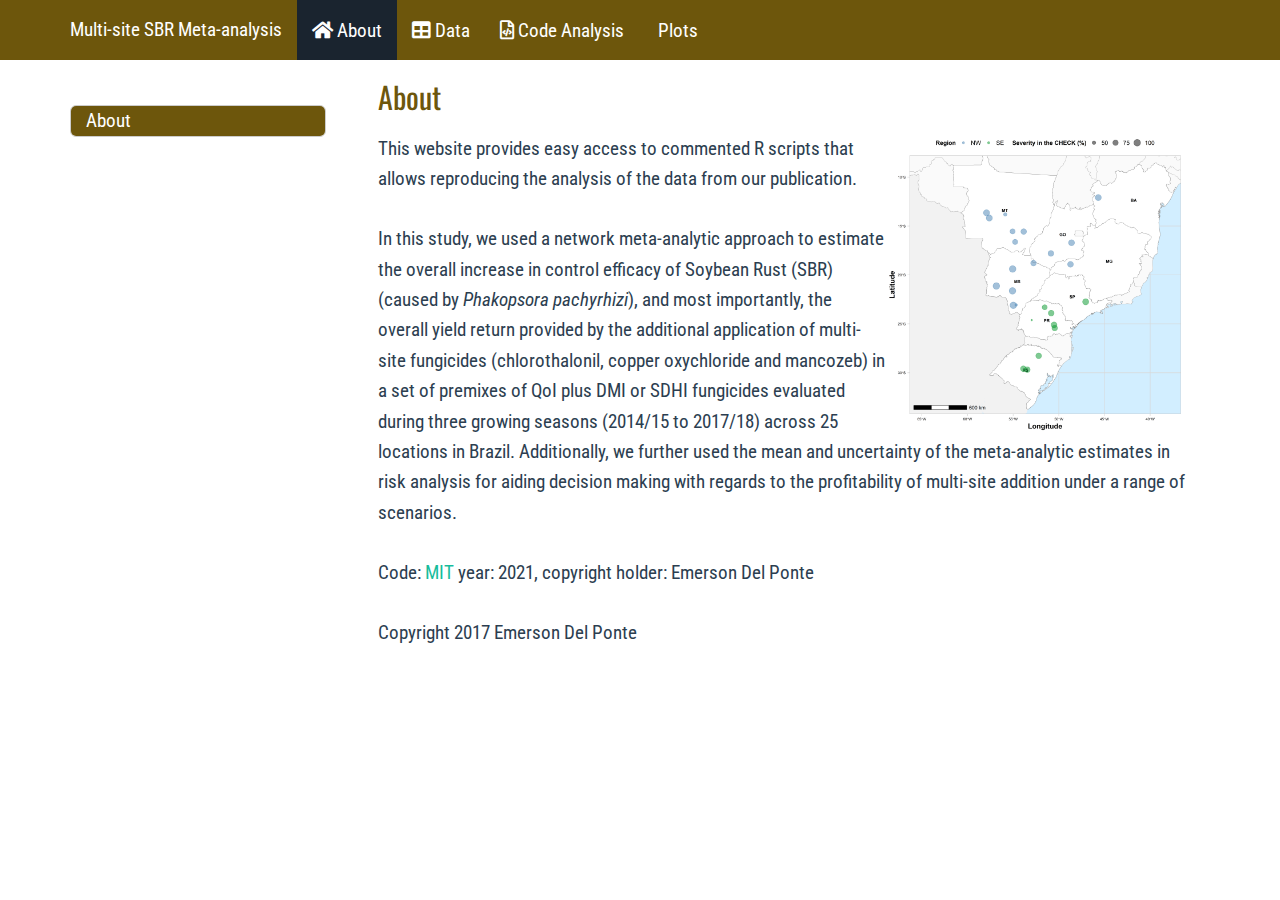
<file: docs/index.html>
<!DOCTYPE html>

<html>

<head>

<meta charset="utf-8" />
<meta name="generator" content="pandoc" />
<meta http-equiv="X-UA-Compatible" content="IE=EDGE" />




<title>index.utf8</title>

<script src="site_libs/jquery-1.11.3/jquery.min.js"></script>
<meta name="viewport" content="width=device-width, initial-scale=1" />
<link href="site_libs/bootstrap-3.3.5/css/flatly.min.css" rel="stylesheet" />
<script src="site_libs/bootstrap-3.3.5/js/bootstrap.min.js"></script>
<script src="site_libs/bootstrap-3.3.5/shim/html5shiv.min.js"></script>
<script src="site_libs/bootstrap-3.3.5/shim/respond.min.js"></script>
<script src="site_libs/jqueryui-1.11.4/jquery-ui.min.js"></script>
<link href="site_libs/tocify-1.9.1/jquery.tocify.css" rel="stylesheet" />
<script src="site_libs/tocify-1.9.1/jquery.tocify.js"></script>
<script src="site_libs/navigation-1.1/tabsets.js"></script>
<script src="site_libs/accessible-code-block-0.0.1/empty-anchor.js"></script>
<link href="site_libs/pagedtable-1.1/css/pagedtable.css" rel="stylesheet" />
<script src="site_libs/pagedtable-1.1/js/pagedtable.js"></script>
<link href="site_libs/font-awesome-5.1.0/css/all.css" rel="stylesheet" />
<link href="site_libs/font-awesome-5.1.0/css/v4-shims.css" rel="stylesheet" />

<style type="text/css">
  code{white-space: pre-wrap;}
  span.smallcaps{font-variant: small-caps;}
  span.underline{text-decoration: underline;}
  div.column{display: inline-block; vertical-align: top; width: 50%;}
  div.hanging-indent{margin-left: 1.5em; text-indent: -1.5em;}
  ul.task-list{list-style: none;}
    </style>




<style type="text/css">
h1 {
  font-size: 34px;
}
h1.title {
  font-size: 38px;
}
h2 {
  font-size: 30px;
}
h3 {
  font-size: 24px;
}
h4 {
  font-size: 18px;
}
h5 {
  font-size: 16px;
}
h6 {
  font-size: 12px;
}
.table th:not([align]) {
  text-align: left;
}
</style>


<link rel="stylesheet" href="style.css" type="text/css" />



<style type = "text/css">
.main-container {
  max-width: 940px;
  margin-left: auto;
  margin-right: auto;
}
code {
  color: inherit;
  background-color: rgba(0, 0, 0, 0.04);
}
img {
  max-width:100%;
}
.tabbed-pane {
  padding-top: 12px;
}
.html-widget {
  margin-bottom: 20px;
}
button.code-folding-btn:focus {
  outline: none;
}
summary {
  display: list-item;
}
</style>


<style type="text/css">
/* padding for bootstrap navbar */
body {
  padding-top: 60px;
  padding-bottom: 40px;
}
/* offset scroll position for anchor links (for fixed navbar)  */
.section h1 {
  padding-top: 65px;
  margin-top: -65px;
}
.section h2 {
  padding-top: 65px;
  margin-top: -65px;
}
.section h3 {
  padding-top: 65px;
  margin-top: -65px;
}
.section h4 {
  padding-top: 65px;
  margin-top: -65px;
}
.section h5 {
  padding-top: 65px;
  margin-top: -65px;
}
.section h6 {
  padding-top: 65px;
  margin-top: -65px;
}
.dropdown-submenu {
  position: relative;
}
.dropdown-submenu>.dropdown-menu {
  top: 0;
  left: 100%;
  margin-top: -6px;
  margin-left: -1px;
  border-radius: 0 6px 6px 6px;
}
.dropdown-submenu:hover>.dropdown-menu {
  display: block;
}
.dropdown-submenu>a:after {
  display: block;
  content: " ";
  float: right;
  width: 0;
  height: 0;
  border-color: transparent;
  border-style: solid;
  border-width: 5px 0 5px 5px;
  border-left-color: #cccccc;
  margin-top: 5px;
  margin-right: -10px;
}
.dropdown-submenu:hover>a:after {
  border-left-color: #ffffff;
}
.dropdown-submenu.pull-left {
  float: none;
}
.dropdown-submenu.pull-left>.dropdown-menu {
  left: -100%;
  margin-left: 10px;
  border-radius: 6px 0 6px 6px;
}
</style>

<script>
// manage active state of menu based on current page
$(document).ready(function () {
  // active menu anchor
  href = window.location.pathname
  href = href.substr(href.lastIndexOf('/') + 1)
  if (href === "")
    href = "index.html";
  var menuAnchor = $('a[href="' + href + '"]');

  // mark it active
  menuAnchor.parent().addClass('active');

  // if it's got a parent navbar menu mark it active as well
  menuAnchor.closest('li.dropdown').addClass('active');
});
</script>

<!-- tabsets -->

<style type="text/css">
.tabset-dropdown > .nav-tabs {
  display: inline-table;
  max-height: 500px;
  min-height: 44px;
  overflow-y: auto;
  background: white;
  border: 1px solid #ddd;
  border-radius: 4px;
}

.tabset-dropdown > .nav-tabs > li.active:before {
  content: "";
  font-family: 'Glyphicons Halflings';
  display: inline-block;
  padding: 10px;
  border-right: 1px solid #ddd;
}

.tabset-dropdown > .nav-tabs.nav-tabs-open > li.active:before {
  content: "&#xe258;";
  border: none;
}

.tabset-dropdown > .nav-tabs.nav-tabs-open:before {
  content: "";
  font-family: 'Glyphicons Halflings';
  display: inline-block;
  padding: 10px;
  border-right: 1px solid #ddd;
}

.tabset-dropdown > .nav-tabs > li.active {
  display: block;
}

.tabset-dropdown > .nav-tabs > li > a,
.tabset-dropdown > .nav-tabs > li > a:focus,
.tabset-dropdown > .nav-tabs > li > a:hover {
  border: none;
  display: inline-block;
  border-radius: 4px;
  background-color: transparent;
}

.tabset-dropdown > .nav-tabs.nav-tabs-open > li {
  display: block;
  float: none;
}

.tabset-dropdown > .nav-tabs > li {
  display: none;
}
</style>

<!-- code folding -->



<style type="text/css">

#TOC {
  margin: 25px 0px 20px 0px;
}
@media (max-width: 768px) {
#TOC {
  position: relative;
  width: 100%;
}
}

@media print {
.toc-content {
  /* see https://github.com/w3c/csswg-drafts/issues/4434 */
  float: right;
}
}

.toc-content {
  padding-left: 30px;
  padding-right: 40px;
}

div.main-container {
  max-width: 1200px;
}

div.tocify {
  width: 20%;
  max-width: 260px;
  max-height: 85%;
}

@media (min-width: 768px) and (max-width: 991px) {
  div.tocify {
    width: 25%;
  }
}

@media (max-width: 767px) {
  div.tocify {
    width: 100%;
    max-width: none;
  }
}

.tocify ul, .tocify li {
  line-height: 20px;
}

.tocify-subheader .tocify-item {
  font-size: 0.90em;
}

.tocify .list-group-item {
  border-radius: 0px;
}

.tocify-subheader {
  display: inline;
}
.tocify-subheader .tocify-item {
  font-size: 0.95em;
}

</style>



</head>

<body>


<div class="container-fluid main-container">


<!-- setup 3col/9col grid for toc_float and main content  -->
<div class="row-fluid">
<div class="col-xs-12 col-sm-4 col-md-3">
<div id="TOC" class="tocify">
</div>
</div>

<div class="toc-content col-xs-12 col-sm-8 col-md-9">




<div class="navbar navbar-default  navbar-fixed-top" role="navigation">
  <div class="container">
    <div class="navbar-header">
      <button type="button" class="navbar-toggle collapsed" data-toggle="collapse" data-target="#navbar">
        <span class="icon-bar"></span>
        <span class="icon-bar"></span>
        <span class="icon-bar"></span>
      </button>
      <a class="navbar-brand" href="index.html">Multi-site SBR Meta-analysis</a>
    </div>
    <div id="navbar" class="navbar-collapse collapse">
      <ul class="nav navbar-nav">
        <li>
  <a href="index.html">
    <span class="fa fa fa fa-home"></span>
     
    About
  </a>
</li>
<li>
  <a href="data.html">
    <span class="fa fa fa fa-table"></span>
     
    Data
  </a>
</li>
<li>
  <a href="code.html">
    <span class="fa fa fa fa-file-code-o"></span>
     
    Code Analysis
  </a>
</li>
<li>
  <a href="plots.html">
    <span class="fas fa-bar-chart"></span>
     
    Plots
  </a>
</li>
      </ul>
      <ul class="nav navbar-nav navbar-right">
        
      </ul>
    </div><!--/.nav-collapse -->
  </div><!--/.container -->
</div><!--/.navbar -->

<div class="fluid-row" id="header">




</div>


<div id="about" class="section level2">
<h2>About</h2>
<p><img src = "figs/map.png" width=300 height = 300 align = right> This website provides easy access to commented R scripts that allows reproducing the analysis of the data from our publication.</p>
<p>In this study, we used a network meta-analytic approach to estimate the overall increase in control efficacy of Soybean Rust (SBR) (caused by <em>Phakopsora pachyrhizi</em>), and most importantly, the overall yield return provided by the additional application of multi-site fungicides (chlorothalonil, copper oxychloride and mancozeb) in a set of premixes of QoI plus DMI or SDHI fungicides evaluated during three growing seasons (2014/15 to 2017/18) across 25 locations in Brazil. Additionally, we further used the mean and uncertainty of the meta-analytic estimates in risk analysis for aiding decision making with regards to the profitability of multi-site addition under a range of scenarios.</p>
<p>Code: <a href="https://opensource.org/licenses/MIT">MIT</a> year: 2021, copyright holder: Emerson Del Ponte</p>
</div>



Copyright 2017 Emerson Del Ponte


</div>
</div>

</div>

<script>

// add bootstrap table styles to pandoc tables
function bootstrapStylePandocTables() {
  $('tr.odd').parent('tbody').parent('table').addClass('table table-condensed');
}
$(document).ready(function () {
  bootstrapStylePandocTables();
});


</script>

<!-- tabsets -->

<script>
$(document).ready(function () {
  window.buildTabsets("TOC");
});

$(document).ready(function () {
  $('.tabset-dropdown > .nav-tabs > li').click(function () {
    $(this).parent().toggleClass('nav-tabs-open')
  });
});
</script>

<!-- code folding -->

<script>
$(document).ready(function ()  {

    // move toc-ignore selectors from section div to header
    $('div.section.toc-ignore')
        .removeClass('toc-ignore')
        .children('h1,h2,h3,h4,h5').addClass('toc-ignore');

    // establish options
    var options = {
      selectors: "h1,h2,h3",
      theme: "bootstrap3",
      context: '.toc-content',
      hashGenerator: function (text) {
        return text.replace(/[.\\/?&!#<>]/g, '').replace(/\s/g, '_');
      },
      ignoreSelector: ".toc-ignore",
      scrollTo: 0
    };
    options.showAndHide = false;
    options.smoothScroll = false;

    // tocify
    var toc = $("#TOC").tocify(options).data("toc-tocify");
});
</script>

<!-- dynamically load mathjax for compatibility with self-contained -->
<script>
  (function () {
    var script = document.createElement("script");
    script.type = "text/javascript";
    script.src  = "https://mathjax.rstudio.com/latest/MathJax.js?config=TeX-AMS-MML_HTMLorMML";
    document.getElementsByTagName("head")[0].appendChild(script);
  })();
</script>

</body>
</html>
</file>
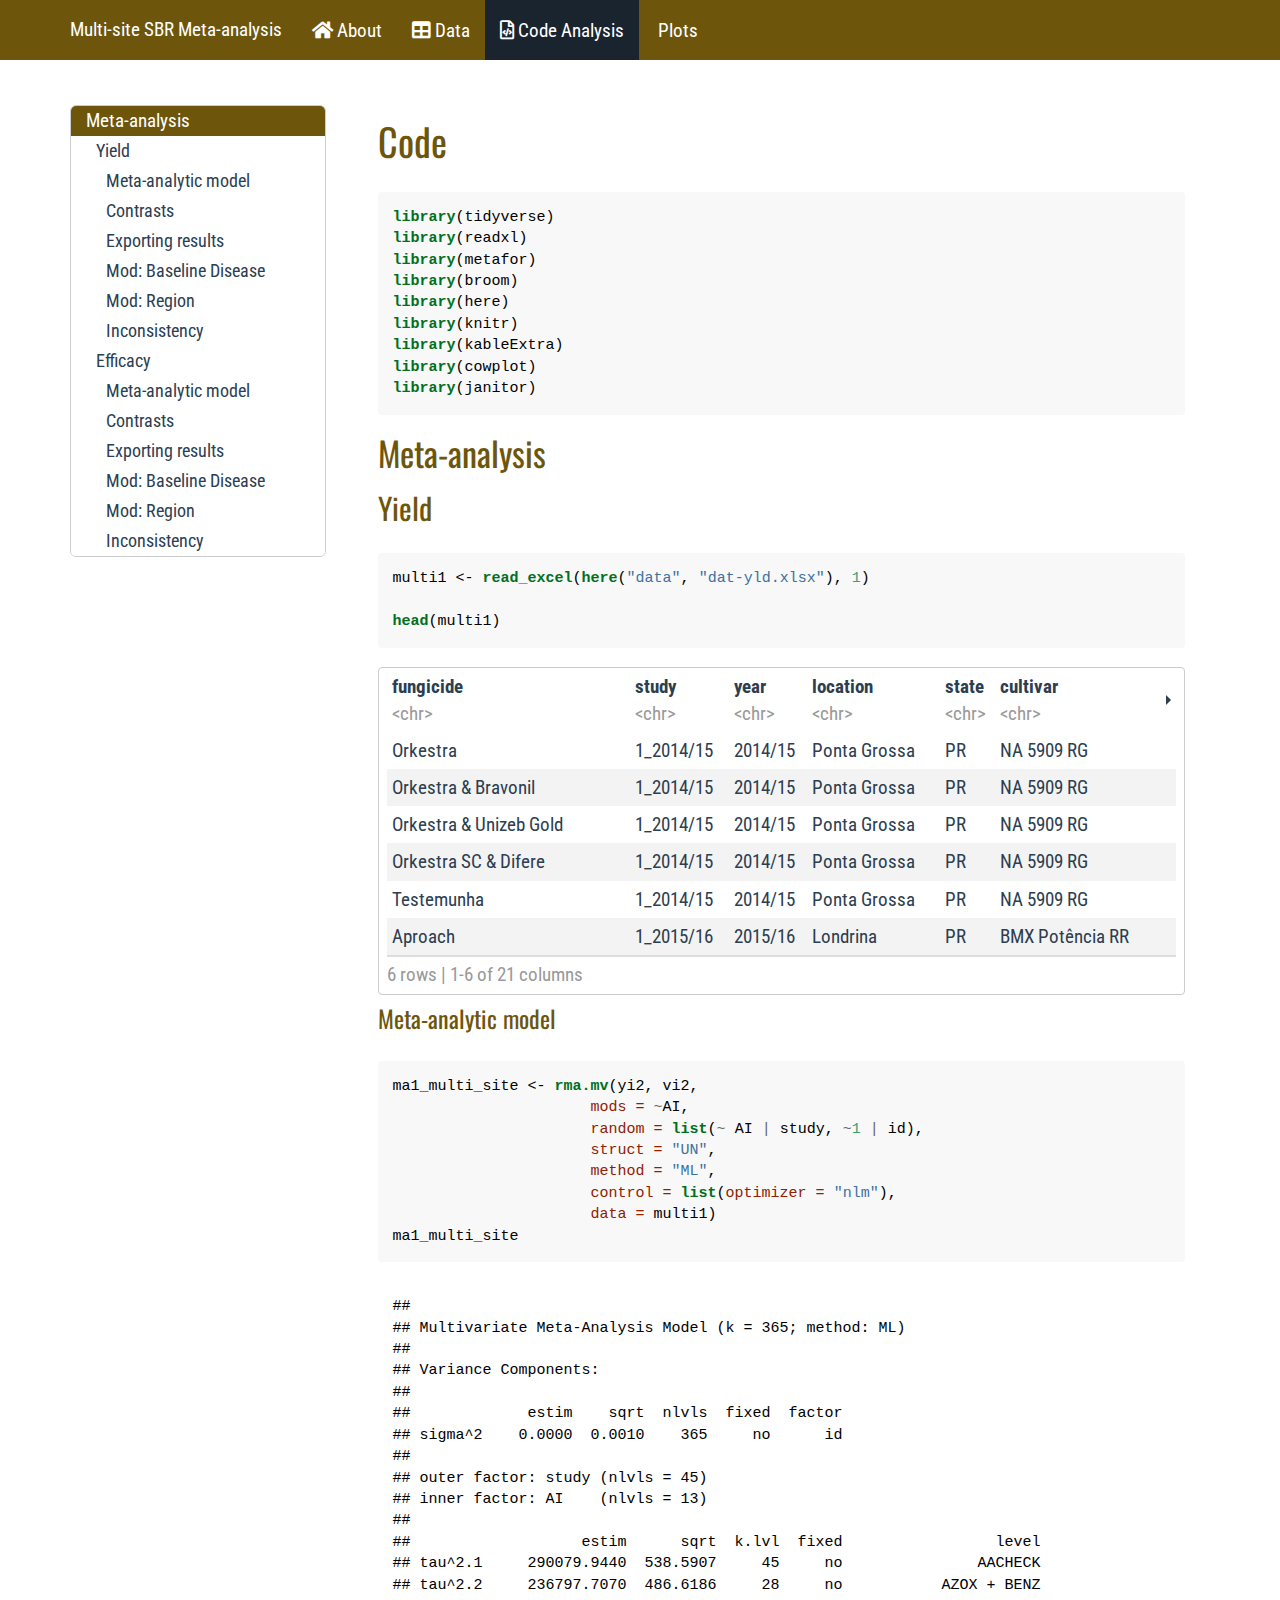
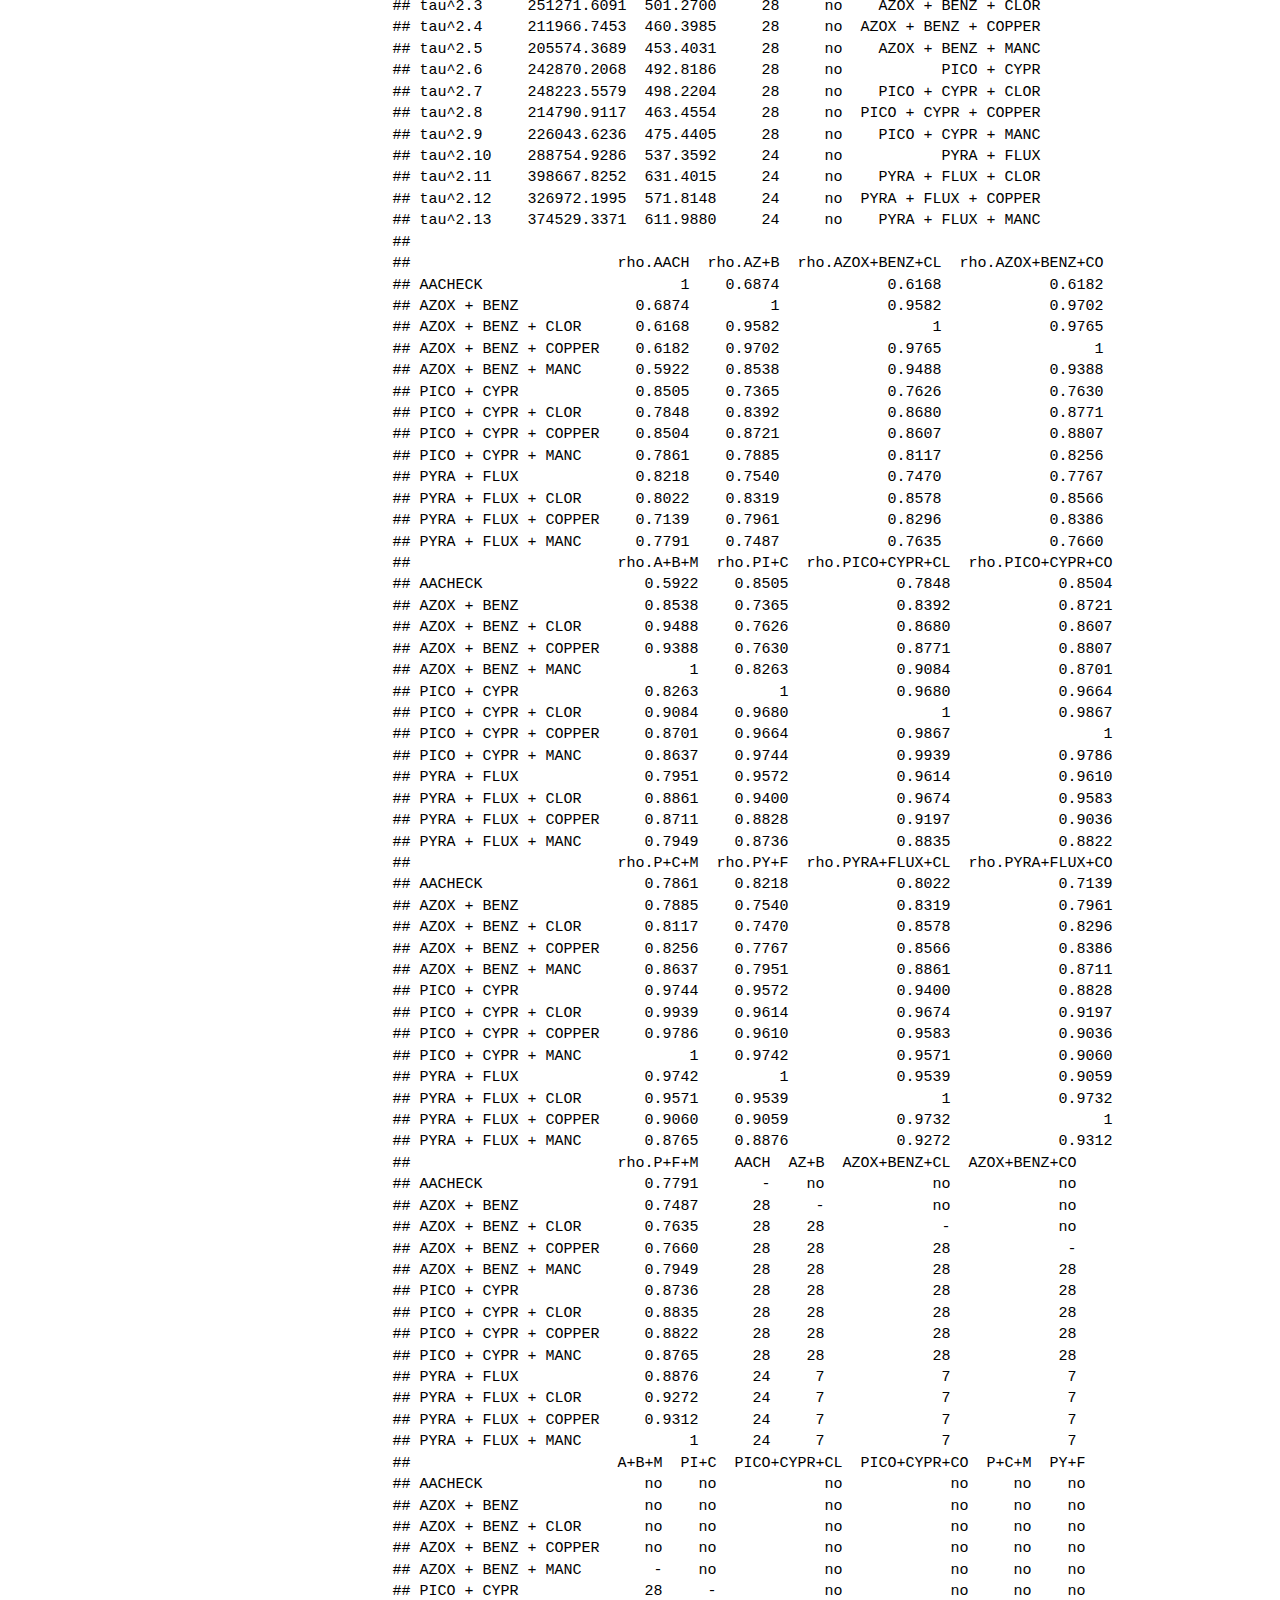
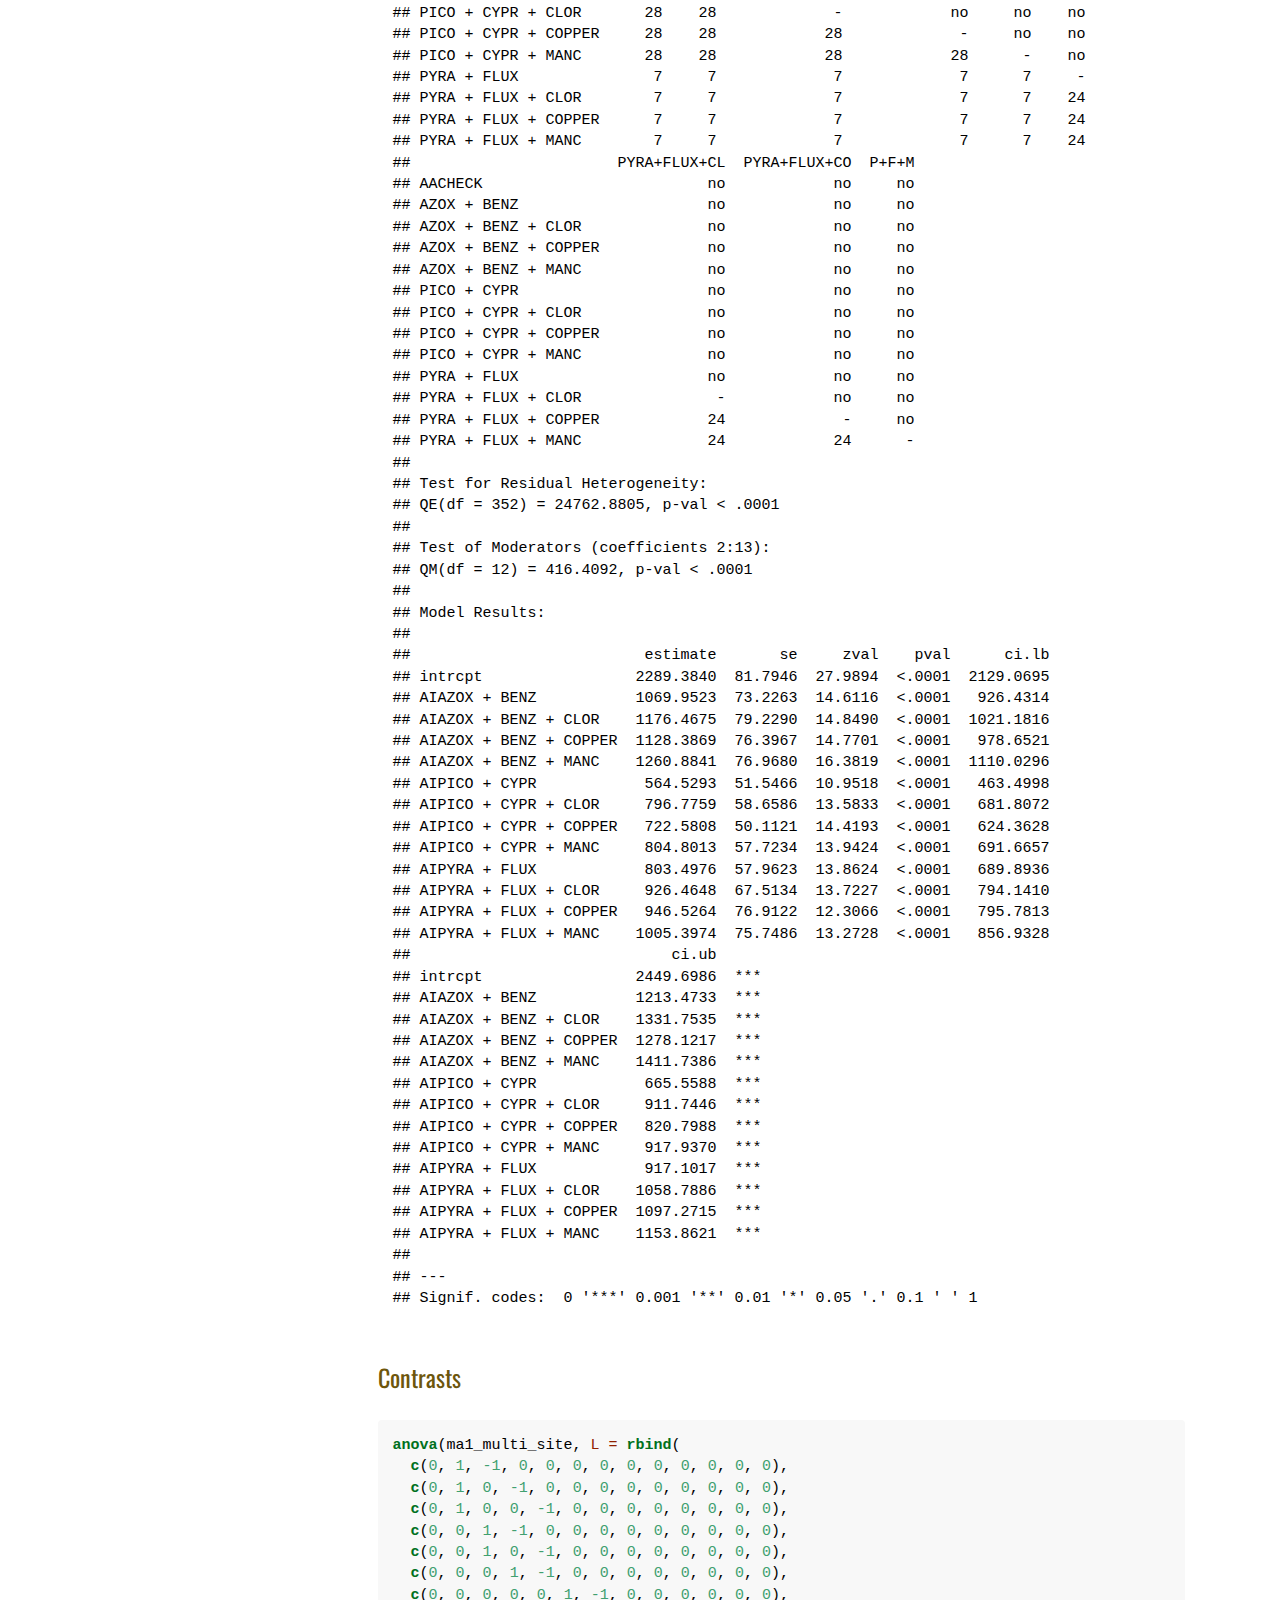
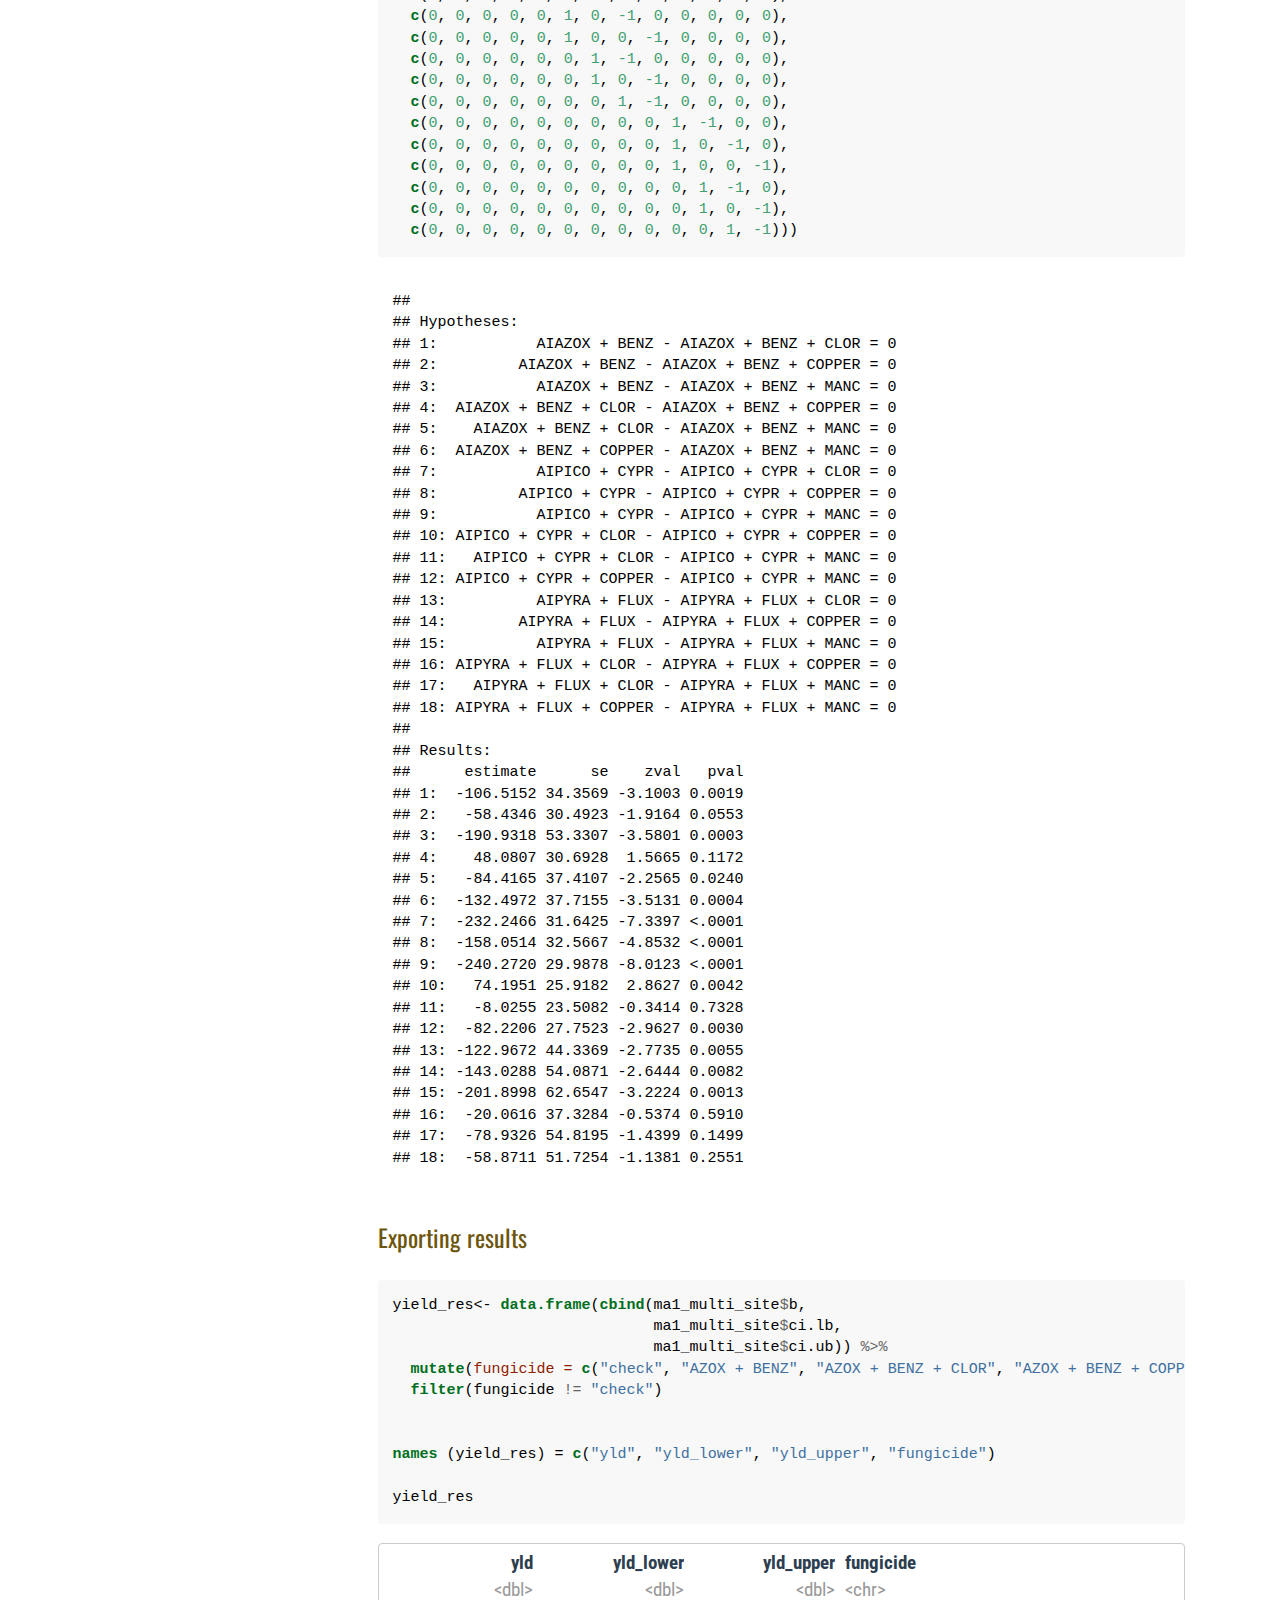
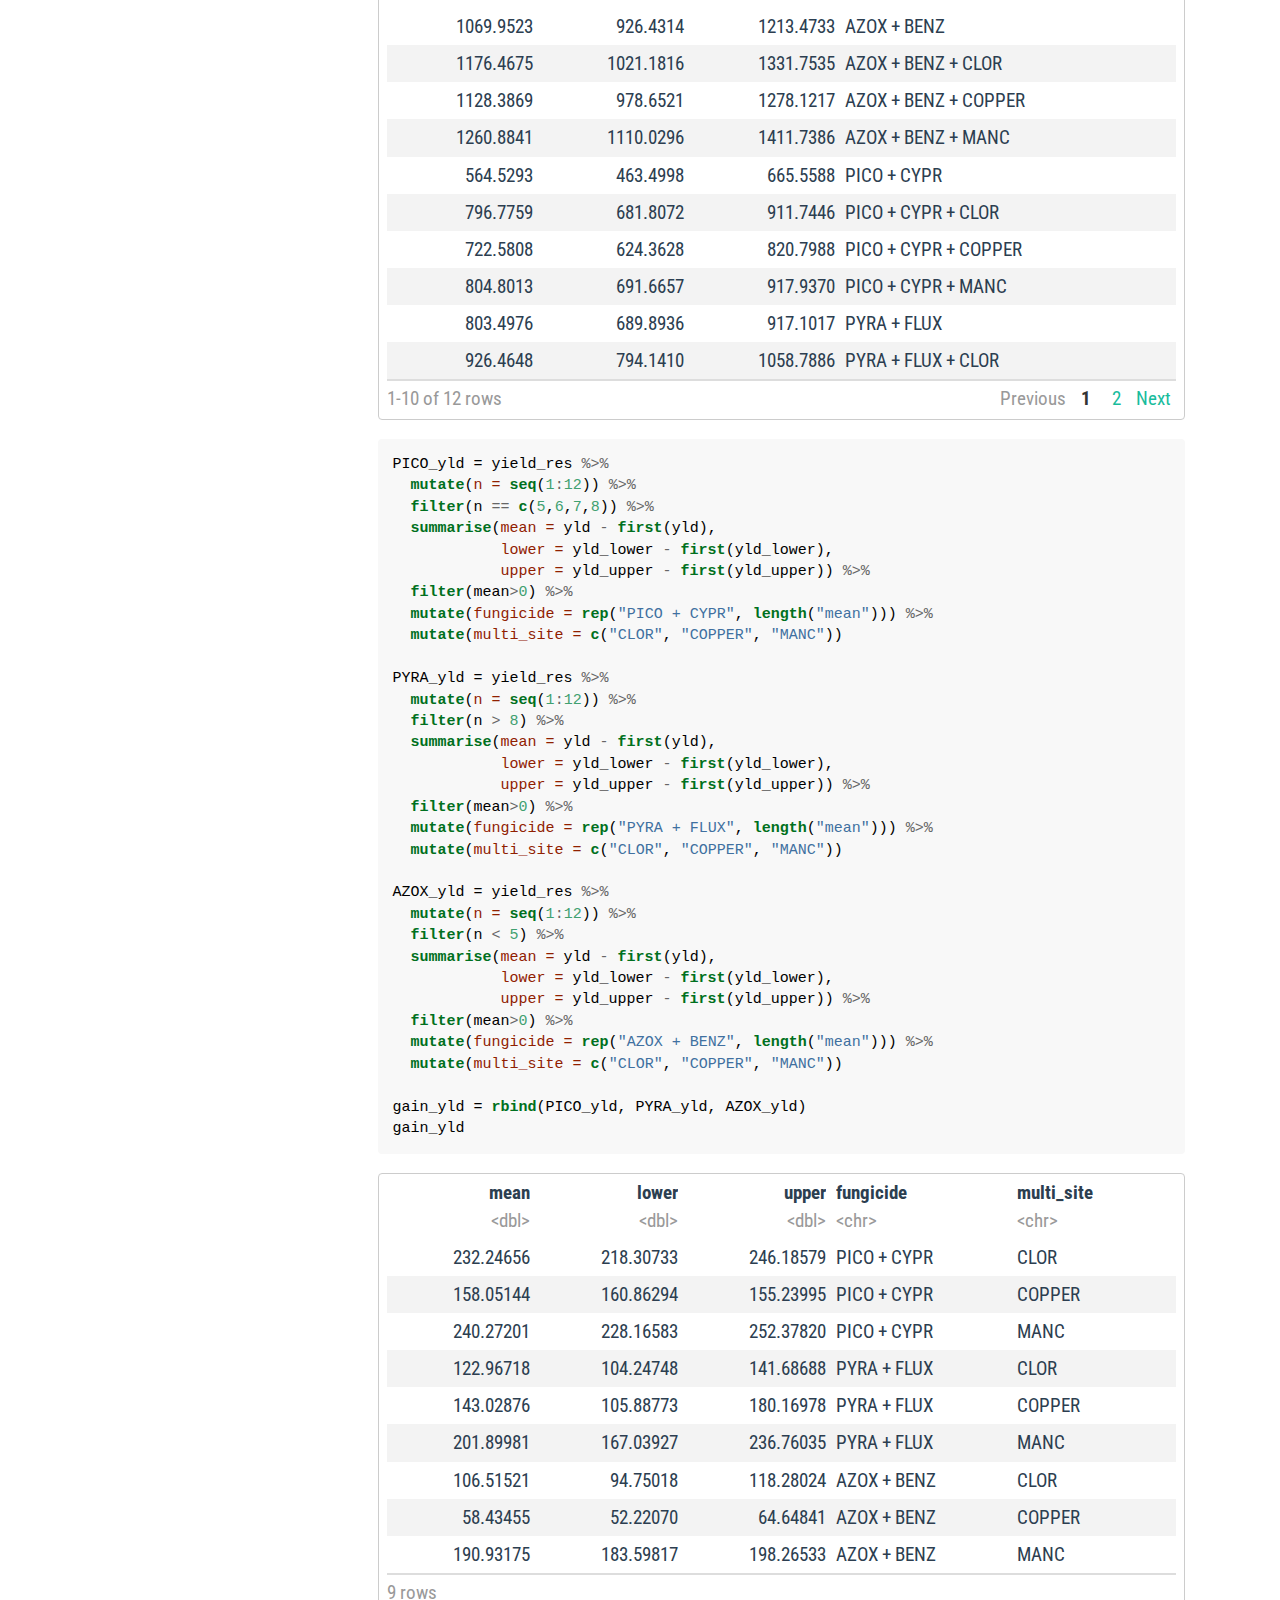
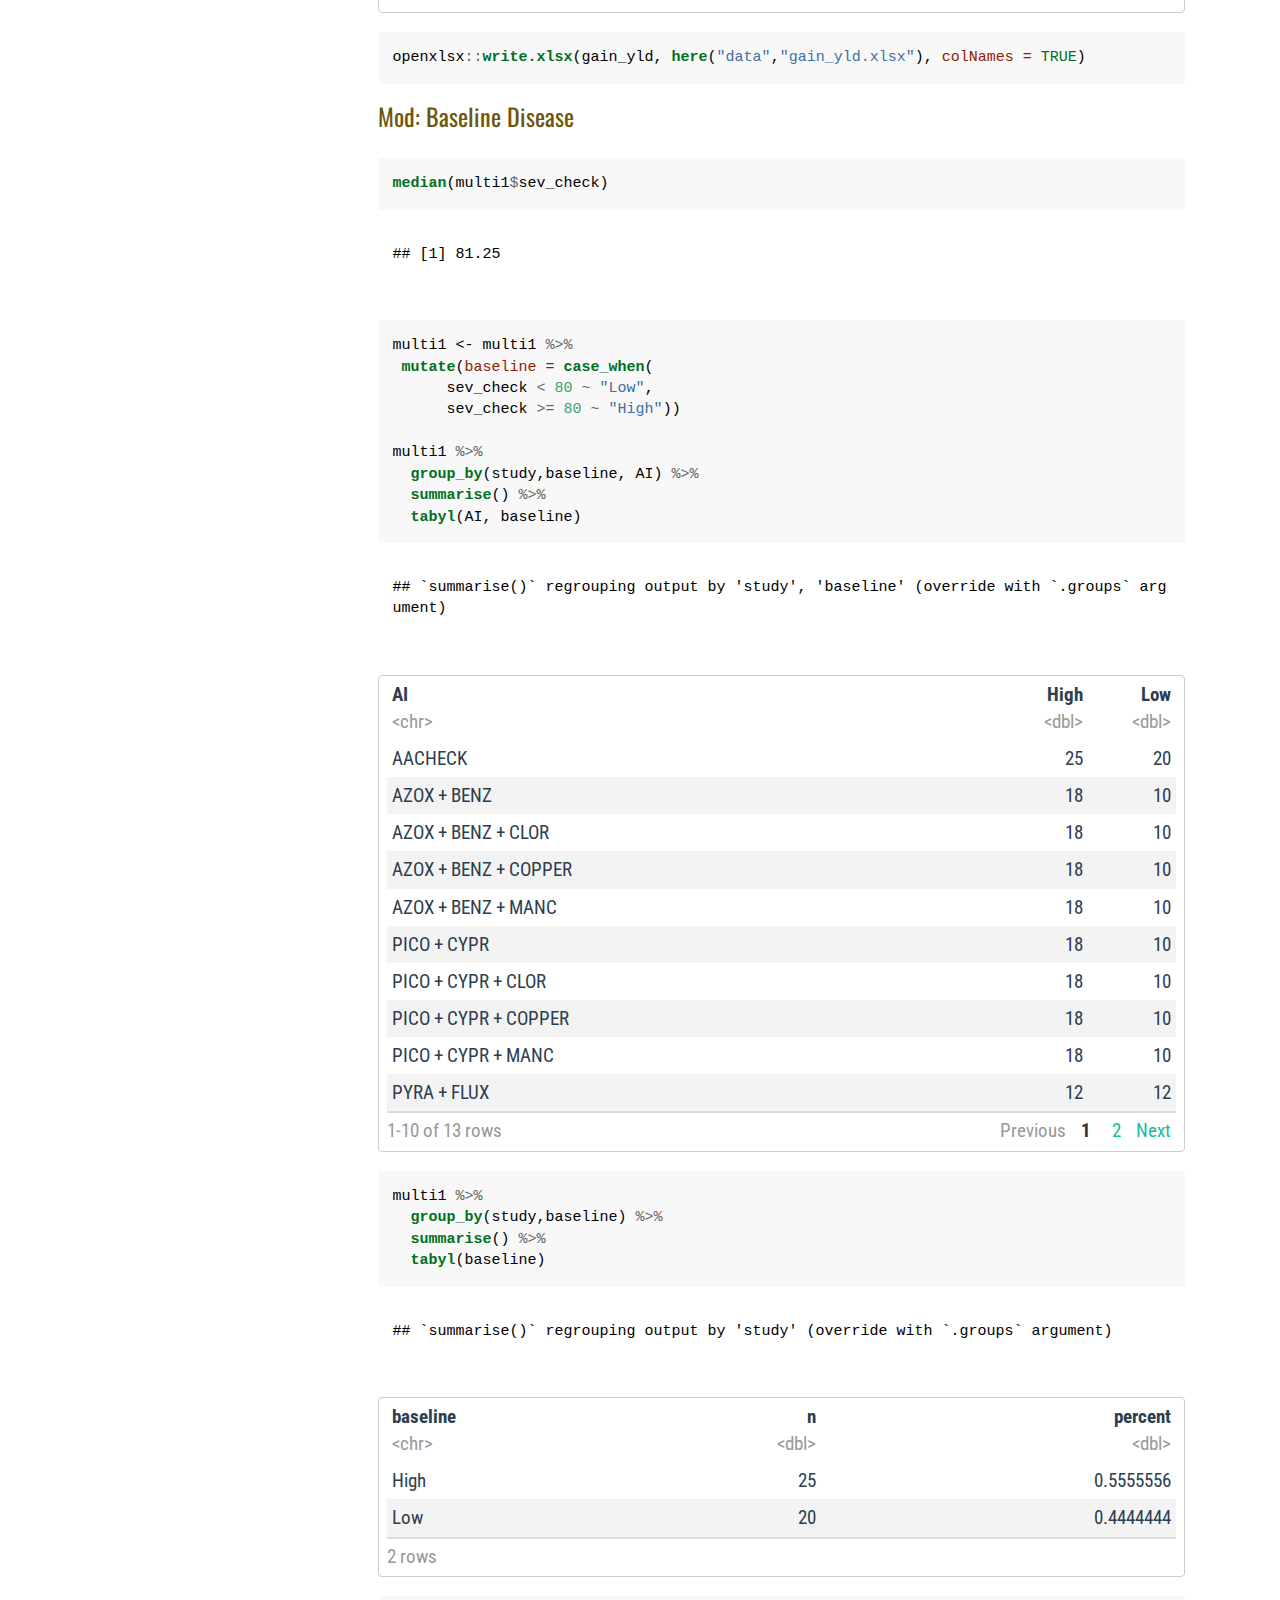
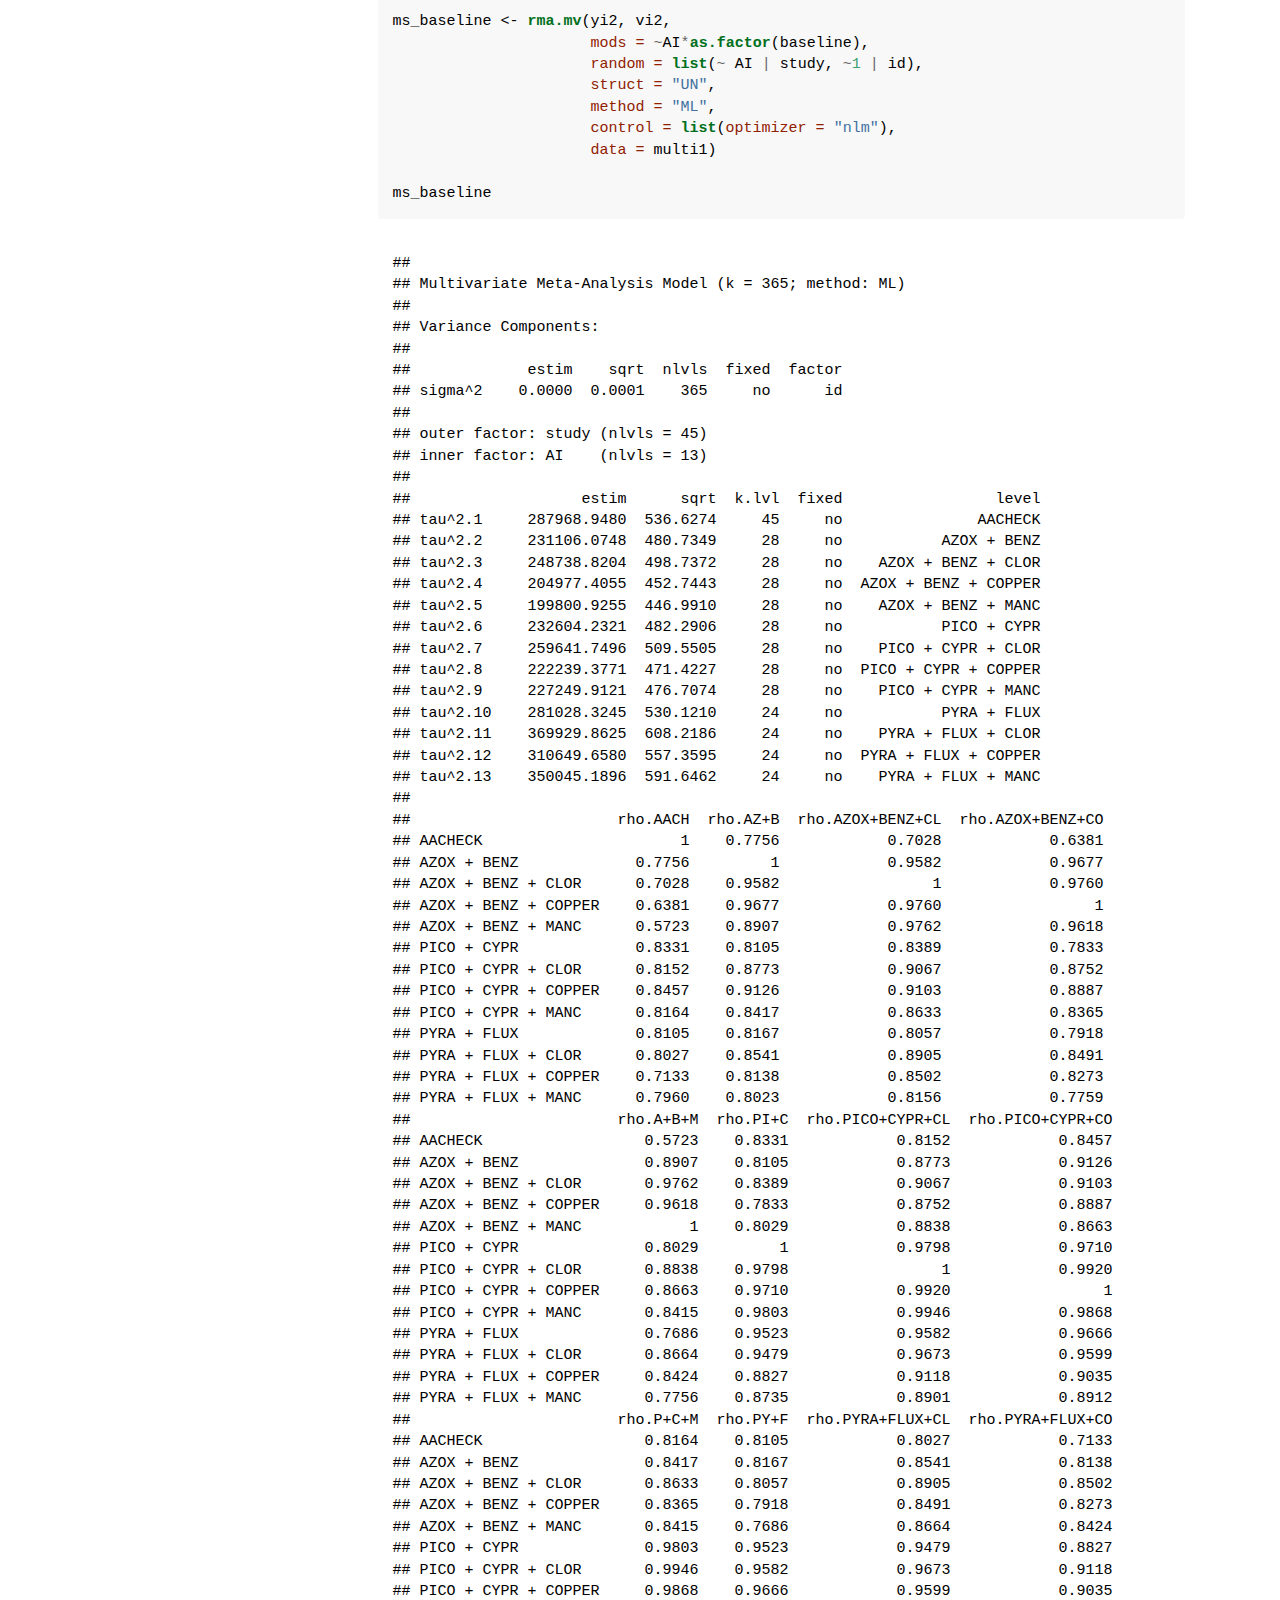
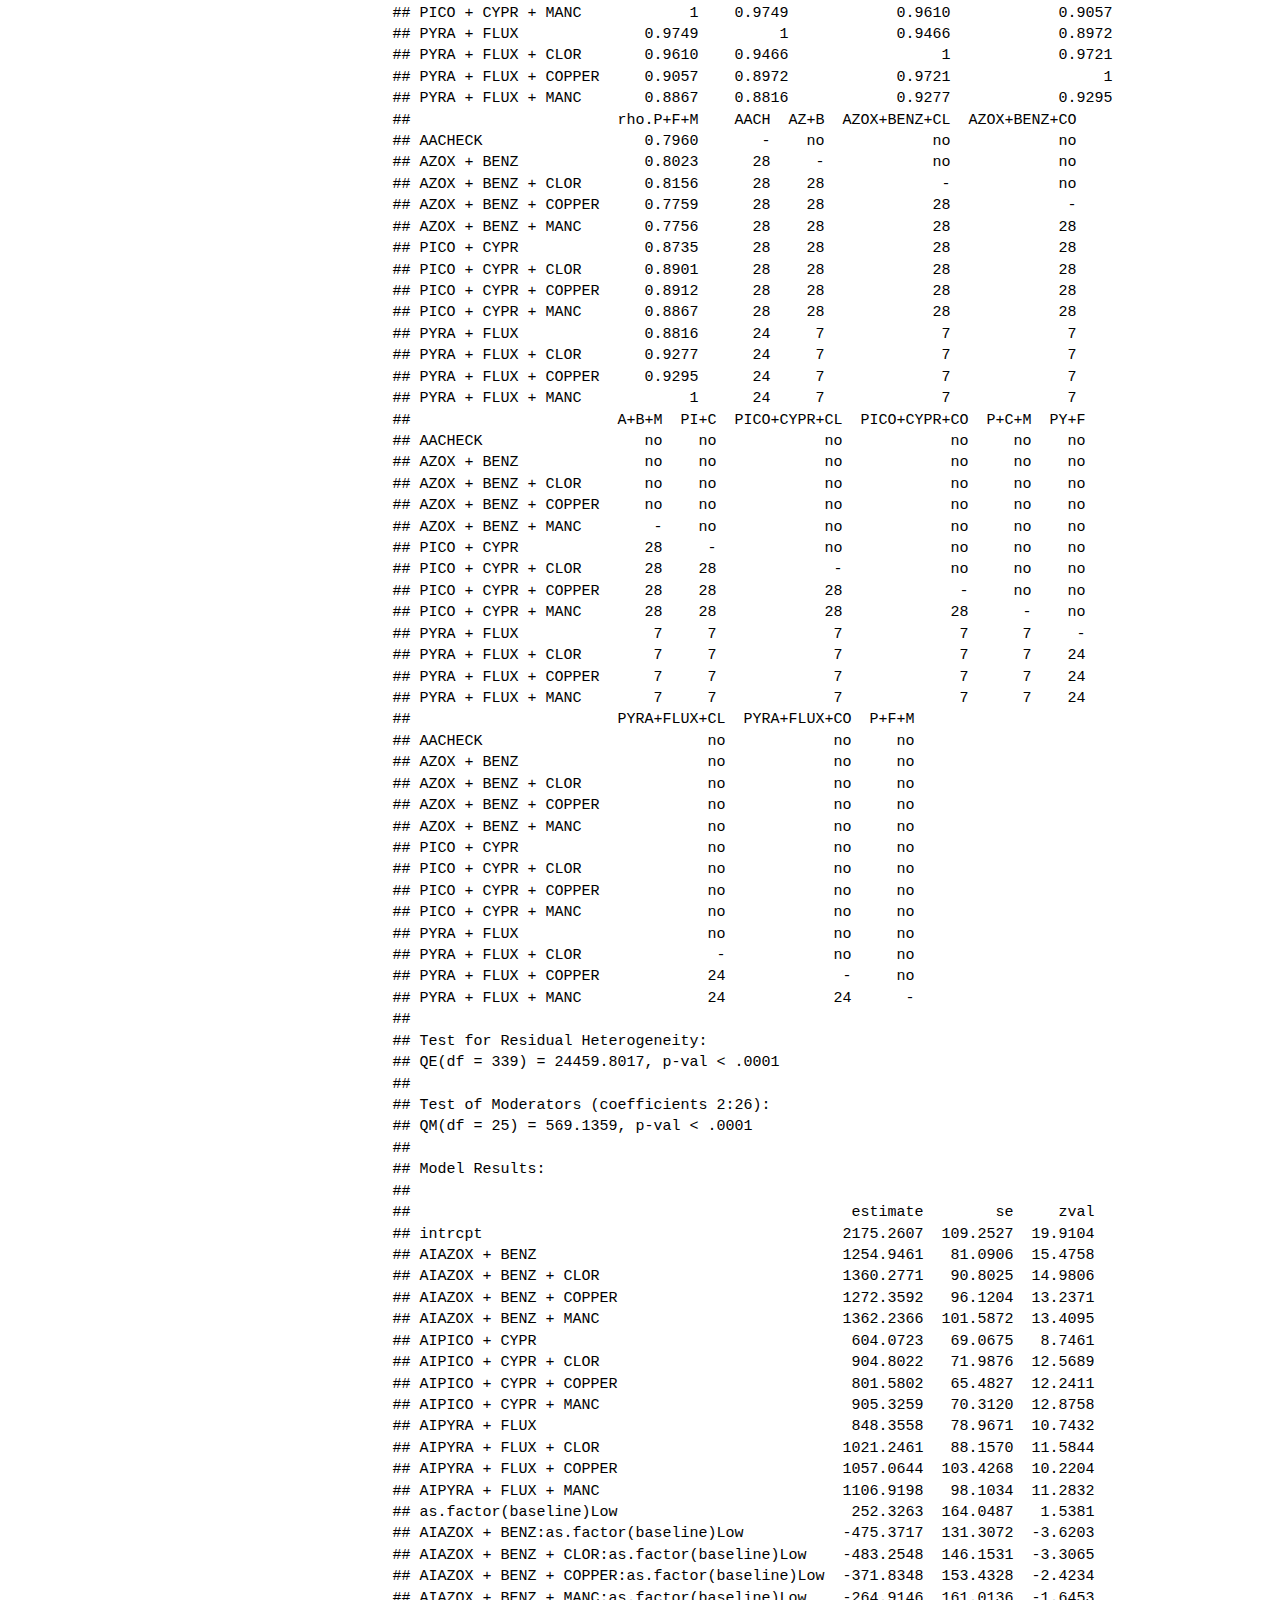
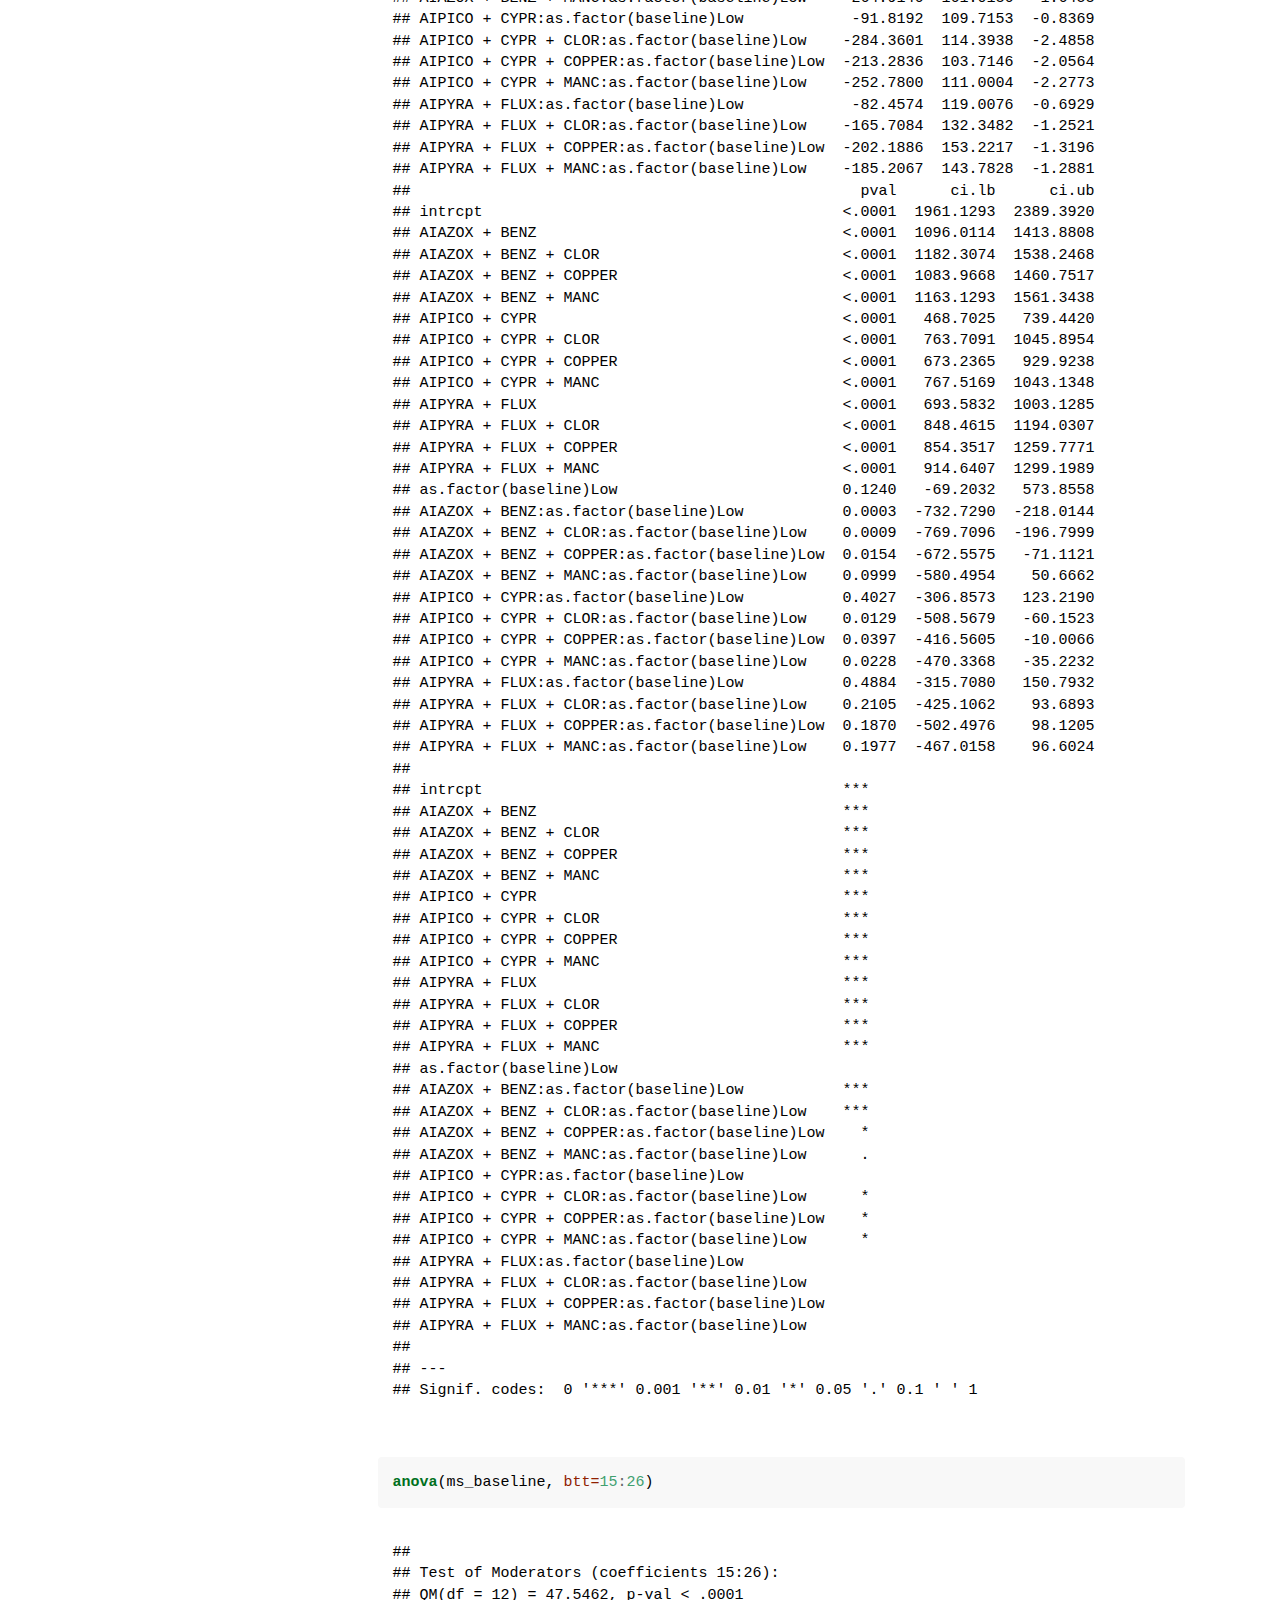
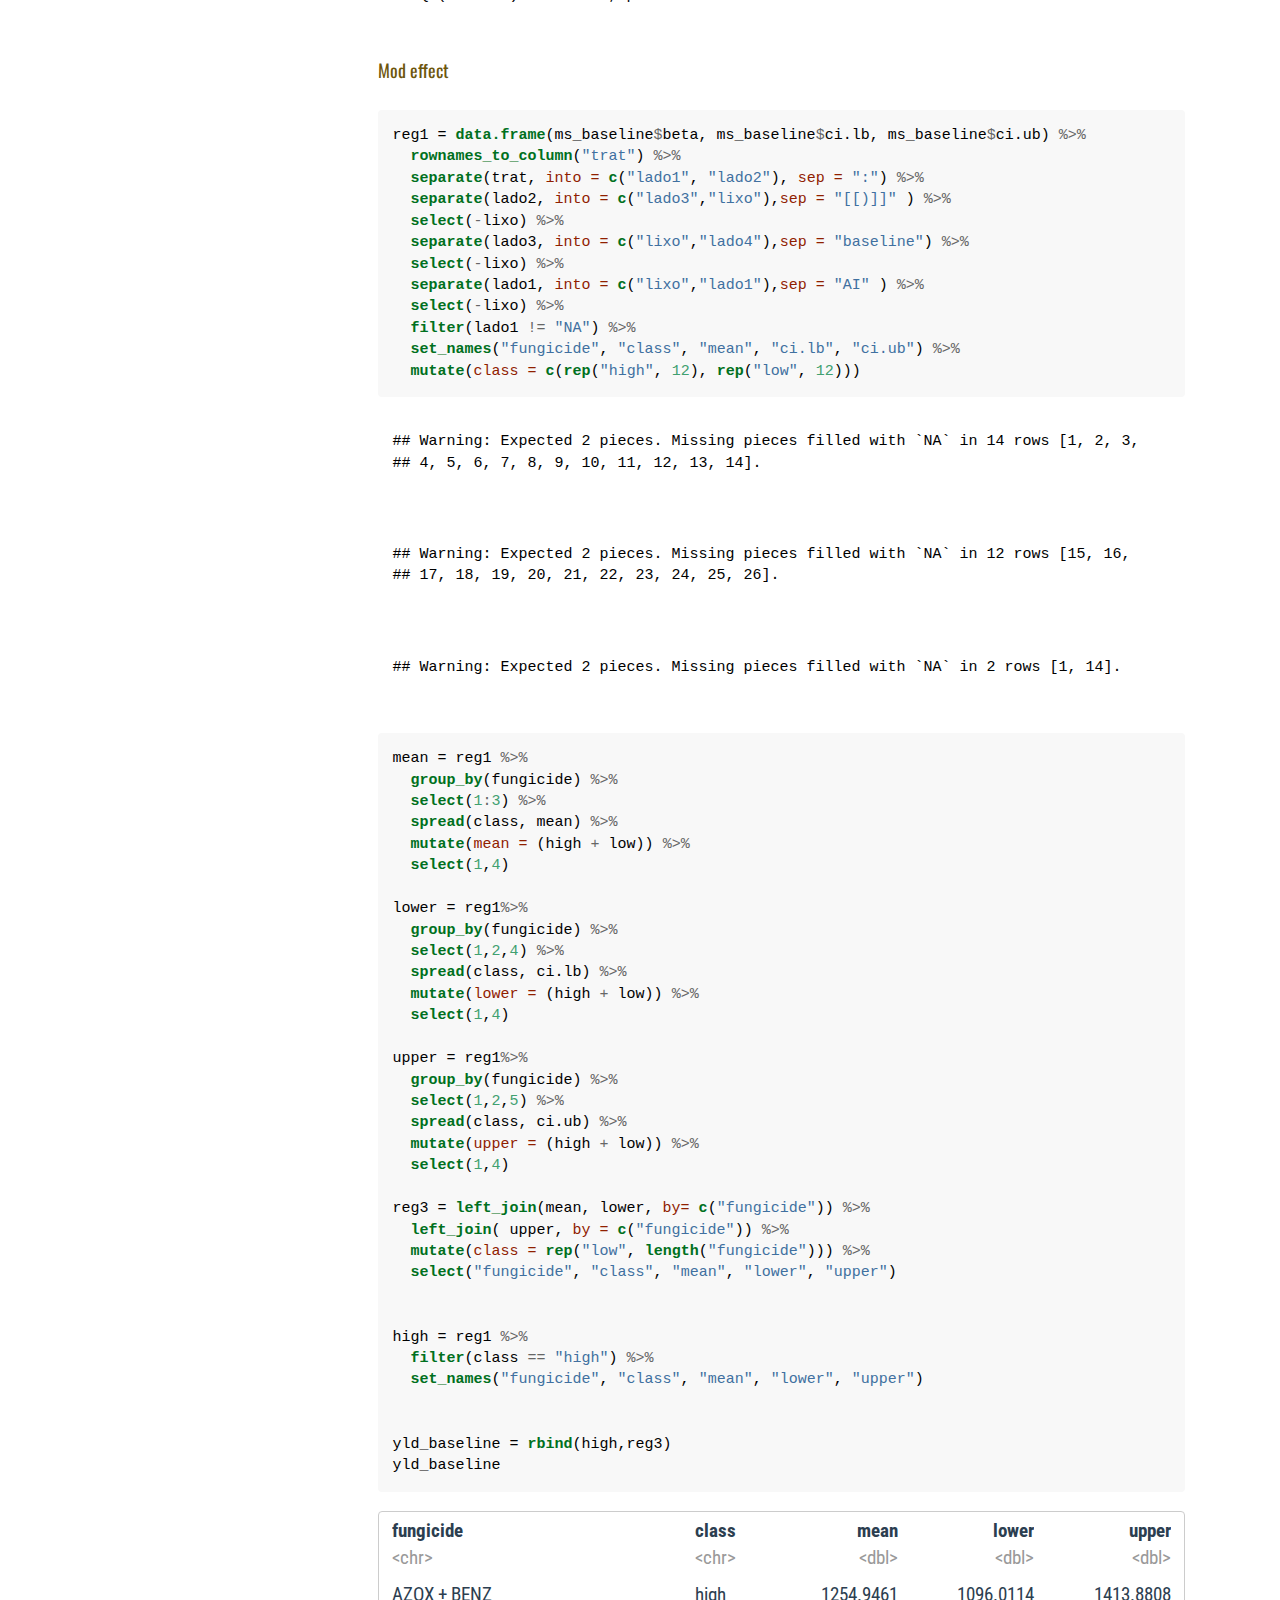
<file: docs/code.html>
<!DOCTYPE html>

<html>

<head>

<meta charset="utf-8" />
<meta name="generator" content="pandoc" />
<meta http-equiv="X-UA-Compatible" content="IE=EDGE" />




<title>Code</title>

<script src="site_libs/jquery-1.11.3/jquery.min.js"></script>
<meta name="viewport" content="width=device-width, initial-scale=1" />
<link href="site_libs/bootstrap-3.3.5/css/flatly.min.css" rel="stylesheet" />
<script src="site_libs/bootstrap-3.3.5/js/bootstrap.min.js"></script>
<script src="site_libs/bootstrap-3.3.5/shim/html5shiv.min.js"></script>
<script src="site_libs/bootstrap-3.3.5/shim/respond.min.js"></script>
<script src="site_libs/jqueryui-1.11.4/jquery-ui.min.js"></script>
<link href="site_libs/tocify-1.9.1/jquery.tocify.css" rel="stylesheet" />
<script src="site_libs/tocify-1.9.1/jquery.tocify.js"></script>
<script src="site_libs/navigation-1.1/tabsets.js"></script>
<script src="site_libs/accessible-code-block-0.0.1/empty-anchor.js"></script>
<link href="site_libs/pagedtable-1.1/css/pagedtable.css" rel="stylesheet" />
<script src="site_libs/pagedtable-1.1/js/pagedtable.js"></script>
<link href="site_libs/font-awesome-5.1.0/css/all.css" rel="stylesheet" />
<link href="site_libs/font-awesome-5.1.0/css/v4-shims.css" rel="stylesheet" />

<style type="text/css">
  code{white-space: pre-wrap;}
  span.smallcaps{font-variant: small-caps;}
  span.underline{text-decoration: underline;}
  div.column{display: inline-block; vertical-align: top; width: 50%;}
  div.hanging-indent{margin-left: 1.5em; text-indent: -1.5em;}
  ul.task-list{list-style: none;}
    </style>


<style type="text/css">code{white-space: pre;}</style>
<style type="text/css" data-origin="pandoc">
code.sourceCode > span { display: inline-block; line-height: 1.25; }
code.sourceCode > span { color: inherit; text-decoration: inherit; }
code.sourceCode > span:empty { height: 1.2em; }
.sourceCode { overflow: visible; }
code.sourceCode { white-space: pre; position: relative; }
div.sourceCode { margin: 1em 0; }
pre.sourceCode { margin: 0; }
@media screen {
div.sourceCode { overflow: auto; }
}
@media print {
code.sourceCode { white-space: pre-wrap; }
code.sourceCode > span { text-indent: -5em; padding-left: 5em; }
}
pre.numberSource code
  { counter-reset: source-line 0; }
pre.numberSource code > span
  { position: relative; left: -4em; counter-increment: source-line; }
pre.numberSource code > span > a:first-child::before
  { content: counter(source-line);
    position: relative; left: -1em; text-align: right; vertical-align: baseline;
    border: none; display: inline-block;
    -webkit-touch-callout: none; -webkit-user-select: none;
    -khtml-user-select: none; -moz-user-select: none;
    -ms-user-select: none; user-select: none;
    padding: 0 4px; width: 4em;
    color: #aaaaaa;
  }
pre.numberSource { margin-left: 3em; border-left: 1px solid #aaaaaa;  padding-left: 4px; }
div.sourceCode
  {   }
@media screen {
code.sourceCode > span > a:first-child::before { text-decoration: underline; }
}
code span.al { color: #ff0000; font-weight: bold; } /* Alert */
code span.an { color: #60a0b0; font-weight: bold; font-style: italic; } /* Annotation */
code span.at { color: #7d9029; } /* Attribute */
code span.bn { color: #40a070; } /* BaseN */
code span.bu { } /* BuiltIn */
code span.cf { color: #007020; font-weight: bold; } /* ControlFlow */
code span.ch { color: #4070a0; } /* Char */
code span.cn { color: #880000; } /* Constant */
code span.co { color: #60a0b0; font-style: italic; } /* Comment */
code span.cv { color: #60a0b0; font-weight: bold; font-style: italic; } /* CommentVar */
code span.do { color: #ba2121; font-style: italic; } /* Documentation */
code span.dt { color: #902000; } /* DataType */
code span.dv { color: #40a070; } /* DecVal */
code span.er { color: #ff0000; font-weight: bold; } /* Error */
code span.ex { } /* Extension */
code span.fl { color: #40a070; } /* Float */
code span.fu { color: #06287e; } /* Function */
code span.im { } /* Import */
code span.in { color: #60a0b0; font-weight: bold; font-style: italic; } /* Information */
code span.kw { color: #007020; font-weight: bold; } /* Keyword */
code span.op { color: #666666; } /* Operator */
code span.ot { color: #007020; } /* Other */
code span.pp { color: #bc7a00; } /* Preprocessor */
code span.sc { color: #4070a0; } /* SpecialChar */
code span.ss { color: #bb6688; } /* SpecialString */
code span.st { color: #4070a0; } /* String */
code span.va { color: #19177c; } /* Variable */
code span.vs { color: #4070a0; } /* VerbatimString */
code span.wa { color: #60a0b0; font-weight: bold; font-style: italic; } /* Warning */

</style>
<script>
// apply pandoc div.sourceCode style to pre.sourceCode instead
(function() {
  var sheets = document.styleSheets;
  for (var i = 0; i < sheets.length; i++) {
    if (sheets[i].ownerNode.dataset["origin"] !== "pandoc") continue;
    try { var rules = sheets[i].cssRules; } catch (e) { continue; }
    for (var j = 0; j < rules.length; j++) {
      var rule = rules[j];
      // check if there is a div.sourceCode rule
      if (rule.type !== rule.STYLE_RULE || rule.selectorText !== "div.sourceCode") continue;
      var style = rule.style.cssText;
      // check if color or background-color is set
      if (rule.style.color === '' && rule.style.backgroundColor === '') continue;
      // replace div.sourceCode by a pre.sourceCode rule
      sheets[i].deleteRule(j);
      sheets[i].insertRule('pre.sourceCode{' + style + '}', j);
    }
  }
})();
</script>
<style type="text/css">
  pre:not([class]) {
    background-color: white;
  }
</style>


<style type="text/css">
h1 {
  font-size: 34px;
}
h1.title {
  font-size: 38px;
}
h2 {
  font-size: 30px;
}
h3 {
  font-size: 24px;
}
h4 {
  font-size: 18px;
}
h5 {
  font-size: 16px;
}
h6 {
  font-size: 12px;
}
.table th:not([align]) {
  text-align: left;
}
</style>


<link rel="stylesheet" href="style.css" type="text/css" />



<style type = "text/css">
.main-container {
  max-width: 940px;
  margin-left: auto;
  margin-right: auto;
}
code {
  color: inherit;
  background-color: rgba(0, 0, 0, 0.04);
}
img {
  max-width:100%;
}
.tabbed-pane {
  padding-top: 12px;
}
.html-widget {
  margin-bottom: 20px;
}
button.code-folding-btn:focus {
  outline: none;
}
summary {
  display: list-item;
}
</style>


<style type="text/css">
/* padding for bootstrap navbar */
body {
  padding-top: 60px;
  padding-bottom: 40px;
}
/* offset scroll position for anchor links (for fixed navbar)  */
.section h1 {
  padding-top: 65px;
  margin-top: -65px;
}
.section h2 {
  padding-top: 65px;
  margin-top: -65px;
}
.section h3 {
  padding-top: 65px;
  margin-top: -65px;
}
.section h4 {
  padding-top: 65px;
  margin-top: -65px;
}
.section h5 {
  padding-top: 65px;
  margin-top: -65px;
}
.section h6 {
  padding-top: 65px;
  margin-top: -65px;
}
.dropdown-submenu {
  position: relative;
}
.dropdown-submenu>.dropdown-menu {
  top: 0;
  left: 100%;
  margin-top: -6px;
  margin-left: -1px;
  border-radius: 0 6px 6px 6px;
}
.dropdown-submenu:hover>.dropdown-menu {
  display: block;
}
.dropdown-submenu>a:after {
  display: block;
  content: " ";
  float: right;
  width: 0;
  height: 0;
  border-color: transparent;
  border-style: solid;
  border-width: 5px 0 5px 5px;
  border-left-color: #cccccc;
  margin-top: 5px;
  margin-right: -10px;
}
.dropdown-submenu:hover>a:after {
  border-left-color: #ffffff;
}
.dropdown-submenu.pull-left {
  float: none;
}
.dropdown-submenu.pull-left>.dropdown-menu {
  left: -100%;
  margin-left: 10px;
  border-radius: 6px 0 6px 6px;
}
</style>

<script>
// manage active state of menu based on current page
$(document).ready(function () {
  // active menu anchor
  href = window.location.pathname
  href = href.substr(href.lastIndexOf('/') + 1)
  if (href === "")
    href = "index.html";
  var menuAnchor = $('a[href="' + href + '"]');

  // mark it active
  menuAnchor.parent().addClass('active');

  // if it's got a parent navbar menu mark it active as well
  menuAnchor.closest('li.dropdown').addClass('active');
});
</script>

<!-- tabsets -->

<style type="text/css">
.tabset-dropdown > .nav-tabs {
  display: inline-table;
  max-height: 500px;
  min-height: 44px;
  overflow-y: auto;
  background: white;
  border: 1px solid #ddd;
  border-radius: 4px;
}

.tabset-dropdown > .nav-tabs > li.active:before {
  content: "";
  font-family: 'Glyphicons Halflings';
  display: inline-block;
  padding: 10px;
  border-right: 1px solid #ddd;
}

.tabset-dropdown > .nav-tabs.nav-tabs-open > li.active:before {
  content: "&#xe258;";
  border: none;
}

.tabset-dropdown > .nav-tabs.nav-tabs-open:before {
  content: "";
  font-family: 'Glyphicons Halflings';
  display: inline-block;
  padding: 10px;
  border-right: 1px solid #ddd;
}

.tabset-dropdown > .nav-tabs > li.active {
  display: block;
}

.tabset-dropdown > .nav-tabs > li > a,
.tabset-dropdown > .nav-tabs > li > a:focus,
.tabset-dropdown > .nav-tabs > li > a:hover {
  border: none;
  display: inline-block;
  border-radius: 4px;
  background-color: transparent;
}

.tabset-dropdown > .nav-tabs.nav-tabs-open > li {
  display: block;
  float: none;
}

.tabset-dropdown > .nav-tabs > li {
  display: none;
}
</style>

<!-- code folding -->



<style type="text/css">

#TOC {
  margin: 25px 0px 20px 0px;
}
@media (max-width: 768px) {
#TOC {
  position: relative;
  width: 100%;
}
}

@media print {
.toc-content {
  /* see https://github.com/w3c/csswg-drafts/issues/4434 */
  float: right;
}
}

.toc-content {
  padding-left: 30px;
  padding-right: 40px;
}

div.main-container {
  max-width: 1200px;
}

div.tocify {
  width: 20%;
  max-width: 260px;
  max-height: 85%;
}

@media (min-width: 768px) and (max-width: 991px) {
  div.tocify {
    width: 25%;
  }
}

@media (max-width: 767px) {
  div.tocify {
    width: 100%;
    max-width: none;
  }
}

.tocify ul, .tocify li {
  line-height: 20px;
}

.tocify-subheader .tocify-item {
  font-size: 0.90em;
}

.tocify .list-group-item {
  border-radius: 0px;
}

.tocify-subheader {
  display: inline;
}
.tocify-subheader .tocify-item {
  font-size: 0.95em;
}

</style>



</head>

<body>


<div class="container-fluid main-container">


<!-- setup 3col/9col grid for toc_float and main content  -->
<div class="row-fluid">
<div class="col-xs-12 col-sm-4 col-md-3">
<div id="TOC" class="tocify">
</div>
</div>

<div class="toc-content col-xs-12 col-sm-8 col-md-9">




<div class="navbar navbar-default  navbar-fixed-top" role="navigation">
  <div class="container">
    <div class="navbar-header">
      <button type="button" class="navbar-toggle collapsed" data-toggle="collapse" data-target="#navbar">
        <span class="icon-bar"></span>
        <span class="icon-bar"></span>
        <span class="icon-bar"></span>
      </button>
      <a class="navbar-brand" href="index.html">Multi-site SBR Meta-analysis</a>
    </div>
    <div id="navbar" class="navbar-collapse collapse">
      <ul class="nav navbar-nav">
        <li>
  <a href="index.html">
    <span class="fa fa fa fa-home"></span>
     
    About
  </a>
</li>
<li>
  <a href="data.html">
    <span class="fa fa fa fa-table"></span>
     
    Data
  </a>
</li>
<li>
  <a href="code.html">
    <span class="fa fa fa fa-file-code-o"></span>
     
    Code Analysis
  </a>
</li>
<li>
  <a href="plots.html">
    <span class="fas fa-bar-chart"></span>
     
    Plots
  </a>
</li>
      </ul>
      <ul class="nav navbar-nav navbar-right">
        
      </ul>
    </div><!--/.nav-collapse -->
  </div><!--/.container -->
</div><!--/.navbar -->

<div class="fluid-row" id="header">



<h1 class="title toc-ignore">Code</h1>

</div>


<div class="sourceCode" id="cb1"><pre class="sourceCode r"><code class="sourceCode r"><span id="cb1-1"><a href="#cb1-1"></a><span class="kw">library</span>(tidyverse)</span>
<span id="cb1-2"><a href="#cb1-2"></a><span class="kw">library</span>(readxl)</span>
<span id="cb1-3"><a href="#cb1-3"></a><span class="kw">library</span>(metafor)</span>
<span id="cb1-4"><a href="#cb1-4"></a><span class="kw">library</span>(broom)</span>
<span id="cb1-5"><a href="#cb1-5"></a><span class="kw">library</span>(here)</span>
<span id="cb1-6"><a href="#cb1-6"></a><span class="kw">library</span>(knitr)</span>
<span id="cb1-7"><a href="#cb1-7"></a><span class="kw">library</span>(kableExtra)</span>
<span id="cb1-8"><a href="#cb1-8"></a><span class="kw">library</span>(cowplot)</span>
<span id="cb1-9"><a href="#cb1-9"></a><span class="kw">library</span>(janitor)</span></code></pre></div>
<div id="meta-analysis" class="section level1">
<h1>Meta-analysis</h1>
<div id="yield" class="section level2">
<h2>Yield</h2>
<div class="sourceCode" id="cb2"><pre class="sourceCode r"><code class="sourceCode r"><span id="cb2-1"><a href="#cb2-1"></a>multi1 &lt;-<span class="st"> </span><span class="kw">read_excel</span>(<span class="kw">here</span>(<span class="st">&quot;data&quot;</span>, <span class="st">&quot;dat-yld.xlsx&quot;</span>), <span class="dv">1</span>) </span>
<span id="cb2-2"><a href="#cb2-2"></a></span>
<span id="cb2-3"><a href="#cb2-3"></a><span class="kw">head</span>(multi1)</span></code></pre></div>
<div data-pagedtable="false">
<script data-pagedtable-source type="application/json">
{"columns":[{"label":["fungicide"],"name":[1],"type":["chr"],"align":["left"]},{"label":["study"],"name":[2],"type":["chr"],"align":["left"]},{"label":["year"],"name":[3],"type":["chr"],"align":["left"]},{"label":["location"],"name":[4],"type":["chr"],"align":["left"]},{"label":["state"],"name":[5],"type":["chr"],"align":["left"]},{"label":["cultivar"],"name":[6],"type":["chr"],"align":["left"]},{"label":["n_spray"],"name":[7],"type":["dbl"],"align":["right"]},{"label":["sev_r6"],"name":[8],"type":["dbl"],"align":["right"]},{"label":["V_sev"],"name":[9],"type":["dbl"],"align":["right"]},{"label":["yield_kg"],"name":[10],"type":["dbl"],"align":["right"]},{"label":["V_yield"],"name":[11],"type":["dbl"],"align":["right"]},{"label":["AI"],"name":[12],"type":["chr"],"align":["left"]},{"label":["source"],"name":[13],"type":["chr"],"align":["left"]},{"label":["yld_check"],"name":[14],"type":["dbl"],"align":["right"]},{"label":["v_yld_check"],"name":[15],"type":["dbl"],"align":["right"]},{"label":["sev_check"],"name":[16],"type":["dbl"],"align":["right"]},{"label":["v_sev_check"],"name":[17],"type":["dbl"],"align":["right"]},{"label":["yi2"],"name":[18],"type":["dbl"],"align":["right"]},{"label":["vi2"],"name":[19],"type":["dbl"],"align":["right"]},{"label":["id"],"name":[20],"type":["dbl"],"align":["right"]},{"label":["n2"],"name":[21],"type":["dbl"],"align":["right"]}],"data":[{"1":"Orkestra","2":"1_2014/15","3":"2014/15","4":"Ponta Grossa","5":"PR","6":"NA 5909 RG","7":"3","8":"2.0966667","9":"21.014680","10":"4194.439","11":"210062.6","12":"PYRA + FLUX","13":"CAF","14":"2870.368","15":"210062.6","16":"64.500","17":"21.014680","18":"4194.439","19":"52515.650","20":"1","21":"5"},{"1":"Orkestra & Bravonil","2":"1_2014/15","3":"2014/15","4":"Ponta Grossa","5":"PR","6":"NA 5909 RG","7":"3","8":"0.4566667","9":"21.014680","10":"4361.087","11":"210062.6","12":"PYRA + FLUX + CLOR","13":"CAF","14":"2870.368","15":"210062.6","16":"64.500","17":"21.014680","18":"4361.087","19":"52515.650","20":"2","21":"5"},{"1":"Orkestra & Unizeb Gold","2":"1_2014/15","3":"2014/15","4":"Ponta Grossa","5":"PR","6":"NA 5909 RG","7":"3","8":"0.3900000","9":"21.014680","10":"4704.324","11":"210062.6","12":"PYRA + FLUX + MANC","13":"CAF","14":"2870.368","15":"210062.6","16":"64.500","17":"21.014680","18":"4704.324","19":"52515.650","20":"3","21":"5"},{"1":"Orkestra SC & Difere","2":"1_2014/15","3":"2014/15","4":"Ponta Grossa","5":"PR","6":"NA 5909 RG","7":"3","8":"1.0700000","9":"21.014680","10":"4391.542","11":"210062.6","12":"PYRA + FLUX + COPPER","13":"CAF","14":"2870.368","15":"210062.6","16":"64.500","17":"21.014680","18":"4391.542","19":"52515.650","20":"4","21":"5"},{"1":"Testemunha","2":"1_2014/15","3":"2014/15","4":"Ponta Grossa","5":"PR","6":"NA 5909 RG","7":"3","8":"64.5000000","9":"21.014680","10":"2870.368","11":"210062.6","12":"AACHECK","13":"CAF","14":"2870.368","15":"210062.6","16":"64.500","17":"21.014680","18":"2870.368","19":"52515.650","20":"5","21":"5"},{"1":"Aproach","2":"1_2015/16","3":"2015/16","4":"Londrina","5":"PR","6":"BMX Potência RR","7":"3","8":"29.1250000","9":"8.385046","10":"2807.701","11":"38856.5","12":"PICO + CYPR","13":"CAF","14":"2291.889","15":"38856.5","16":"67.625","17":"8.385046","18":"2807.701","19":"9714.125","20":"6","21":"9"}],"options":{"columns":{"min":{},"max":[10]},"rows":{"min":[10],"max":[10]},"pages":{}}}
  </script>
</div>
<div id="meta-analytic-model" class="section level3">
<h3>Meta-analytic model</h3>
<div class="sourceCode" id="cb3"><pre class="sourceCode r"><code class="sourceCode r"><span id="cb3-1"><a href="#cb3-1"></a>ma1_multi_site &lt;-<span class="st"> </span><span class="kw">rma.mv</span>(yi2, vi2, </span>
<span id="cb3-2"><a href="#cb3-2"></a>                      <span class="dt">mods =</span> <span class="op">~</span>AI, </span>
<span id="cb3-3"><a href="#cb3-3"></a>                      <span class="dt">random =</span> <span class="kw">list</span>(<span class="op">~</span><span class="st"> </span>AI <span class="op">|</span><span class="st"> </span>study, <span class="op">~</span><span class="dv">1</span> <span class="op">|</span><span class="st"> </span>id), </span>
<span id="cb3-4"><a href="#cb3-4"></a>                      <span class="dt">struct =</span> <span class="st">&quot;UN&quot;</span>, </span>
<span id="cb3-5"><a href="#cb3-5"></a>                      <span class="dt">method =</span> <span class="st">&quot;ML&quot;</span>, </span>
<span id="cb3-6"><a href="#cb3-6"></a>                      <span class="dt">control =</span> <span class="kw">list</span>(<span class="dt">optimizer =</span> <span class="st">&quot;nlm&quot;</span>), </span>
<span id="cb3-7"><a href="#cb3-7"></a>                      <span class="dt">data =</span> multi1)</span>
<span id="cb3-8"><a href="#cb3-8"></a>ma1_multi_site</span></code></pre></div>
<pre><code>## 
## Multivariate Meta-Analysis Model (k = 365; method: ML)
## 
## Variance Components:
## 
##             estim    sqrt  nlvls  fixed  factor 
## sigma^2    0.0000  0.0010    365     no      id 
## 
## outer factor: study (nlvls = 45)
## inner factor: AI    (nlvls = 13)
## 
##                   estim      sqrt  k.lvl  fixed                 level 
## tau^2.1     290079.9440  538.5907     45     no               AACHECK 
## tau^2.2     236797.7070  486.6186     28     no           AZOX + BENZ 
## tau^2.3     251271.6091  501.2700     28     no    AZOX + BENZ + CLOR 
## tau^2.4     211966.7453  460.3985     28     no  AZOX + BENZ + COPPER 
## tau^2.5     205574.3689  453.4031     28     no    AZOX + BENZ + MANC 
## tau^2.6     242870.2068  492.8186     28     no           PICO + CYPR 
## tau^2.7     248223.5579  498.2204     28     no    PICO + CYPR + CLOR 
## tau^2.8     214790.9117  463.4554     28     no  PICO + CYPR + COPPER 
## tau^2.9     226043.6236  475.4405     28     no    PICO + CYPR + MANC 
## tau^2.10    288754.9286  537.3592     24     no           PYRA + FLUX 
## tau^2.11    398667.8252  631.4015     24     no    PYRA + FLUX + CLOR 
## tau^2.12    326972.1995  571.8148     24     no  PYRA + FLUX + COPPER 
## tau^2.13    374529.3371  611.9880     24     no    PYRA + FLUX + MANC 
## 
##                       rho.AACH  rho.AZ+B  rho.AZOX+BENZ+CL  rho.AZOX+BENZ+CO 
## AACHECK                      1    0.6874            0.6168            0.6182 
## AZOX + BENZ             0.6874         1            0.9582            0.9702 
## AZOX + BENZ + CLOR      0.6168    0.9582                 1            0.9765 
## AZOX + BENZ + COPPER    0.6182    0.9702            0.9765                 1 
## AZOX + BENZ + MANC      0.5922    0.8538            0.9488            0.9388 
## PICO + CYPR             0.8505    0.7365            0.7626            0.7630 
## PICO + CYPR + CLOR      0.7848    0.8392            0.8680            0.8771 
## PICO + CYPR + COPPER    0.8504    0.8721            0.8607            0.8807 
## PICO + CYPR + MANC      0.7861    0.7885            0.8117            0.8256 
## PYRA + FLUX             0.8218    0.7540            0.7470            0.7767 
## PYRA + FLUX + CLOR      0.8022    0.8319            0.8578            0.8566 
## PYRA + FLUX + COPPER    0.7139    0.7961            0.8296            0.8386 
## PYRA + FLUX + MANC      0.7791    0.7487            0.7635            0.7660 
##                       rho.A+B+M  rho.PI+C  rho.PICO+CYPR+CL  rho.PICO+CYPR+CO 
## AACHECK                  0.5922    0.8505            0.7848            0.8504 
## AZOX + BENZ              0.8538    0.7365            0.8392            0.8721 
## AZOX + BENZ + CLOR       0.9488    0.7626            0.8680            0.8607 
## AZOX + BENZ + COPPER     0.9388    0.7630            0.8771            0.8807 
## AZOX + BENZ + MANC            1    0.8263            0.9084            0.8701 
## PICO + CYPR              0.8263         1            0.9680            0.9664 
## PICO + CYPR + CLOR       0.9084    0.9680                 1            0.9867 
## PICO + CYPR + COPPER     0.8701    0.9664            0.9867                 1 
## PICO + CYPR + MANC       0.8637    0.9744            0.9939            0.9786 
## PYRA + FLUX              0.7951    0.9572            0.9614            0.9610 
## PYRA + FLUX + CLOR       0.8861    0.9400            0.9674            0.9583 
## PYRA + FLUX + COPPER     0.8711    0.8828            0.9197            0.9036 
## PYRA + FLUX + MANC       0.7949    0.8736            0.8835            0.8822 
##                       rho.P+C+M  rho.PY+F  rho.PYRA+FLUX+CL  rho.PYRA+FLUX+CO 
## AACHECK                  0.7861    0.8218            0.8022            0.7139 
## AZOX + BENZ              0.7885    0.7540            0.8319            0.7961 
## AZOX + BENZ + CLOR       0.8117    0.7470            0.8578            0.8296 
## AZOX + BENZ + COPPER     0.8256    0.7767            0.8566            0.8386 
## AZOX + BENZ + MANC       0.8637    0.7951            0.8861            0.8711 
## PICO + CYPR              0.9744    0.9572            0.9400            0.8828 
## PICO + CYPR + CLOR       0.9939    0.9614            0.9674            0.9197 
## PICO + CYPR + COPPER     0.9786    0.9610            0.9583            0.9036 
## PICO + CYPR + MANC            1    0.9742            0.9571            0.9060 
## PYRA + FLUX              0.9742         1            0.9539            0.9059 
## PYRA + FLUX + CLOR       0.9571    0.9539                 1            0.9732 
## PYRA + FLUX + COPPER     0.9060    0.9059            0.9732                 1 
## PYRA + FLUX + MANC       0.8765    0.8876            0.9272            0.9312 
##                       rho.P+F+M    AACH  AZ+B  AZOX+BENZ+CL  AZOX+BENZ+CO 
## AACHECK                  0.7791       -    no            no            no 
## AZOX + BENZ              0.7487      28     -            no            no 
## AZOX + BENZ + CLOR       0.7635      28    28             -            no 
## AZOX + BENZ + COPPER     0.7660      28    28            28             - 
## AZOX + BENZ + MANC       0.7949      28    28            28            28 
## PICO + CYPR              0.8736      28    28            28            28 
## PICO + CYPR + CLOR       0.8835      28    28            28            28 
## PICO + CYPR + COPPER     0.8822      28    28            28            28 
## PICO + CYPR + MANC       0.8765      28    28            28            28 
## PYRA + FLUX              0.8876      24     7             7             7 
## PYRA + FLUX + CLOR       0.9272      24     7             7             7 
## PYRA + FLUX + COPPER     0.9312      24     7             7             7 
## PYRA + FLUX + MANC            1      24     7             7             7 
##                       A+B+M  PI+C  PICO+CYPR+CL  PICO+CYPR+CO  P+C+M  PY+F 
## AACHECK                  no    no            no            no     no    no 
## AZOX + BENZ              no    no            no            no     no    no 
## AZOX + BENZ + CLOR       no    no            no            no     no    no 
## AZOX + BENZ + COPPER     no    no            no            no     no    no 
## AZOX + BENZ + MANC        -    no            no            no     no    no 
## PICO + CYPR              28     -            no            no     no    no 
## PICO + CYPR + CLOR       28    28             -            no     no    no 
## PICO + CYPR + COPPER     28    28            28             -     no    no 
## PICO + CYPR + MANC       28    28            28            28      -    no 
## PYRA + FLUX               7     7             7             7      7     - 
## PYRA + FLUX + CLOR        7     7             7             7      7    24 
## PYRA + FLUX + COPPER      7     7             7             7      7    24 
## PYRA + FLUX + MANC        7     7             7             7      7    24 
##                       PYRA+FLUX+CL  PYRA+FLUX+CO  P+F+M 
## AACHECK                         no            no     no 
## AZOX + BENZ                     no            no     no 
## AZOX + BENZ + CLOR              no            no     no 
## AZOX + BENZ + COPPER            no            no     no 
## AZOX + BENZ + MANC              no            no     no 
## PICO + CYPR                     no            no     no 
## PICO + CYPR + CLOR              no            no     no 
## PICO + CYPR + COPPER            no            no     no 
## PICO + CYPR + MANC              no            no     no 
## PYRA + FLUX                     no            no     no 
## PYRA + FLUX + CLOR               -            no     no 
## PYRA + FLUX + COPPER            24             -     no 
## PYRA + FLUX + MANC              24            24      - 
## 
## Test for Residual Heterogeneity:
## QE(df = 352) = 24762.8805, p-val &lt; .0001
## 
## Test of Moderators (coefficients 2:13):
## QM(df = 12) = 416.4092, p-val &lt; .0001
## 
## Model Results:
## 
##                          estimate       se     zval    pval      ci.lb 
## intrcpt                 2289.3840  81.7946  27.9894  &lt;.0001  2129.0695 
## AIAZOX + BENZ           1069.9523  73.2263  14.6116  &lt;.0001   926.4314 
## AIAZOX + BENZ + CLOR    1176.4675  79.2290  14.8490  &lt;.0001  1021.1816 
## AIAZOX + BENZ + COPPER  1128.3869  76.3967  14.7701  &lt;.0001   978.6521 
## AIAZOX + BENZ + MANC    1260.8841  76.9680  16.3819  &lt;.0001  1110.0296 
## AIPICO + CYPR            564.5293  51.5466  10.9518  &lt;.0001   463.4998 
## AIPICO + CYPR + CLOR     796.7759  58.6586  13.5833  &lt;.0001   681.8072 
## AIPICO + CYPR + COPPER   722.5808  50.1121  14.4193  &lt;.0001   624.3628 
## AIPICO + CYPR + MANC     804.8013  57.7234  13.9424  &lt;.0001   691.6657 
## AIPYRA + FLUX            803.4976  57.9623  13.8624  &lt;.0001   689.8936 
## AIPYRA + FLUX + CLOR     926.4648  67.5134  13.7227  &lt;.0001   794.1410 
## AIPYRA + FLUX + COPPER   946.5264  76.9122  12.3066  &lt;.0001   795.7813 
## AIPYRA + FLUX + MANC    1005.3974  75.7486  13.2728  &lt;.0001   856.9328 
##                             ci.ub 
## intrcpt                 2449.6986  *** 
## AIAZOX + BENZ           1213.4733  *** 
## AIAZOX + BENZ + CLOR    1331.7535  *** 
## AIAZOX + BENZ + COPPER  1278.1217  *** 
## AIAZOX + BENZ + MANC    1411.7386  *** 
## AIPICO + CYPR            665.5588  *** 
## AIPICO + CYPR + CLOR     911.7446  *** 
## AIPICO + CYPR + COPPER   820.7988  *** 
## AIPICO + CYPR + MANC     917.9370  *** 
## AIPYRA + FLUX            917.1017  *** 
## AIPYRA + FLUX + CLOR    1058.7886  *** 
## AIPYRA + FLUX + COPPER  1097.2715  *** 
## AIPYRA + FLUX + MANC    1153.8621  *** 
## 
## ---
## Signif. codes:  0 &#39;***&#39; 0.001 &#39;**&#39; 0.01 &#39;*&#39; 0.05 &#39;.&#39; 0.1 &#39; &#39; 1</code></pre>
</div>
<div id="contrasts" class="section level3">
<h3>Contrasts</h3>
<div class="sourceCode" id="cb5"><pre class="sourceCode r"><code class="sourceCode r"><span id="cb5-1"><a href="#cb5-1"></a><span class="kw">anova</span>(ma1_multi_site, <span class="dt">L =</span> <span class="kw">rbind</span>(</span>
<span id="cb5-2"><a href="#cb5-2"></a>  <span class="kw">c</span>(<span class="dv">0</span>, <span class="dv">1</span>, <span class="dv">-1</span>, <span class="dv">0</span>, <span class="dv">0</span>, <span class="dv">0</span>, <span class="dv">0</span>, <span class="dv">0</span>, <span class="dv">0</span>, <span class="dv">0</span>, <span class="dv">0</span>, <span class="dv">0</span>, <span class="dv">0</span>),</span>
<span id="cb5-3"><a href="#cb5-3"></a>  <span class="kw">c</span>(<span class="dv">0</span>, <span class="dv">1</span>, <span class="dv">0</span>, <span class="dv">-1</span>, <span class="dv">0</span>, <span class="dv">0</span>, <span class="dv">0</span>, <span class="dv">0</span>, <span class="dv">0</span>, <span class="dv">0</span>, <span class="dv">0</span>, <span class="dv">0</span>, <span class="dv">0</span>),</span>
<span id="cb5-4"><a href="#cb5-4"></a>  <span class="kw">c</span>(<span class="dv">0</span>, <span class="dv">1</span>, <span class="dv">0</span>, <span class="dv">0</span>, <span class="dv">-1</span>, <span class="dv">0</span>, <span class="dv">0</span>, <span class="dv">0</span>, <span class="dv">0</span>, <span class="dv">0</span>, <span class="dv">0</span>, <span class="dv">0</span>, <span class="dv">0</span>),</span>
<span id="cb5-5"><a href="#cb5-5"></a>  <span class="kw">c</span>(<span class="dv">0</span>, <span class="dv">0</span>, <span class="dv">1</span>, <span class="dv">-1</span>, <span class="dv">0</span>, <span class="dv">0</span>, <span class="dv">0</span>, <span class="dv">0</span>, <span class="dv">0</span>, <span class="dv">0</span>, <span class="dv">0</span>, <span class="dv">0</span>, <span class="dv">0</span>),</span>
<span id="cb5-6"><a href="#cb5-6"></a>  <span class="kw">c</span>(<span class="dv">0</span>, <span class="dv">0</span>, <span class="dv">1</span>, <span class="dv">0</span>, <span class="dv">-1</span>, <span class="dv">0</span>, <span class="dv">0</span>, <span class="dv">0</span>, <span class="dv">0</span>, <span class="dv">0</span>, <span class="dv">0</span>, <span class="dv">0</span>, <span class="dv">0</span>),</span>
<span id="cb5-7"><a href="#cb5-7"></a>  <span class="kw">c</span>(<span class="dv">0</span>, <span class="dv">0</span>, <span class="dv">0</span>, <span class="dv">1</span>, <span class="dv">-1</span>, <span class="dv">0</span>, <span class="dv">0</span>, <span class="dv">0</span>, <span class="dv">0</span>, <span class="dv">0</span>, <span class="dv">0</span>, <span class="dv">0</span>, <span class="dv">0</span>),</span>
<span id="cb5-8"><a href="#cb5-8"></a>  <span class="kw">c</span>(<span class="dv">0</span>, <span class="dv">0</span>, <span class="dv">0</span>, <span class="dv">0</span>, <span class="dv">0</span>, <span class="dv">1</span>, <span class="dv">-1</span>, <span class="dv">0</span>, <span class="dv">0</span>, <span class="dv">0</span>, <span class="dv">0</span>, <span class="dv">0</span>, <span class="dv">0</span>),</span>
<span id="cb5-9"><a href="#cb5-9"></a>  <span class="kw">c</span>(<span class="dv">0</span>, <span class="dv">0</span>, <span class="dv">0</span>, <span class="dv">0</span>, <span class="dv">0</span>, <span class="dv">1</span>, <span class="dv">0</span>, <span class="dv">-1</span>, <span class="dv">0</span>, <span class="dv">0</span>, <span class="dv">0</span>, <span class="dv">0</span>, <span class="dv">0</span>),</span>
<span id="cb5-10"><a href="#cb5-10"></a>  <span class="kw">c</span>(<span class="dv">0</span>, <span class="dv">0</span>, <span class="dv">0</span>, <span class="dv">0</span>, <span class="dv">0</span>, <span class="dv">1</span>, <span class="dv">0</span>, <span class="dv">0</span>, <span class="dv">-1</span>, <span class="dv">0</span>, <span class="dv">0</span>, <span class="dv">0</span>, <span class="dv">0</span>),</span>
<span id="cb5-11"><a href="#cb5-11"></a>  <span class="kw">c</span>(<span class="dv">0</span>, <span class="dv">0</span>, <span class="dv">0</span>, <span class="dv">0</span>, <span class="dv">0</span>, <span class="dv">0</span>, <span class="dv">1</span>, <span class="dv">-1</span>, <span class="dv">0</span>, <span class="dv">0</span>, <span class="dv">0</span>, <span class="dv">0</span>, <span class="dv">0</span>),</span>
<span id="cb5-12"><a href="#cb5-12"></a>  <span class="kw">c</span>(<span class="dv">0</span>, <span class="dv">0</span>, <span class="dv">0</span>, <span class="dv">0</span>, <span class="dv">0</span>, <span class="dv">0</span>, <span class="dv">1</span>, <span class="dv">0</span>, <span class="dv">-1</span>, <span class="dv">0</span>, <span class="dv">0</span>, <span class="dv">0</span>, <span class="dv">0</span>),</span>
<span id="cb5-13"><a href="#cb5-13"></a>  <span class="kw">c</span>(<span class="dv">0</span>, <span class="dv">0</span>, <span class="dv">0</span>, <span class="dv">0</span>, <span class="dv">0</span>, <span class="dv">0</span>, <span class="dv">0</span>, <span class="dv">1</span>, <span class="dv">-1</span>, <span class="dv">0</span>, <span class="dv">0</span>, <span class="dv">0</span>, <span class="dv">0</span>),</span>
<span id="cb5-14"><a href="#cb5-14"></a>  <span class="kw">c</span>(<span class="dv">0</span>, <span class="dv">0</span>, <span class="dv">0</span>, <span class="dv">0</span>, <span class="dv">0</span>, <span class="dv">0</span>, <span class="dv">0</span>, <span class="dv">0</span>, <span class="dv">0</span>, <span class="dv">1</span>, <span class="dv">-1</span>, <span class="dv">0</span>, <span class="dv">0</span>),</span>
<span id="cb5-15"><a href="#cb5-15"></a>  <span class="kw">c</span>(<span class="dv">0</span>, <span class="dv">0</span>, <span class="dv">0</span>, <span class="dv">0</span>, <span class="dv">0</span>, <span class="dv">0</span>, <span class="dv">0</span>, <span class="dv">0</span>, <span class="dv">0</span>, <span class="dv">1</span>, <span class="dv">0</span>, <span class="dv">-1</span>, <span class="dv">0</span>),</span>
<span id="cb5-16"><a href="#cb5-16"></a>  <span class="kw">c</span>(<span class="dv">0</span>, <span class="dv">0</span>, <span class="dv">0</span>, <span class="dv">0</span>, <span class="dv">0</span>, <span class="dv">0</span>, <span class="dv">0</span>, <span class="dv">0</span>, <span class="dv">0</span>, <span class="dv">1</span>, <span class="dv">0</span>, <span class="dv">0</span>, <span class="dv">-1</span>),</span>
<span id="cb5-17"><a href="#cb5-17"></a>  <span class="kw">c</span>(<span class="dv">0</span>, <span class="dv">0</span>, <span class="dv">0</span>, <span class="dv">0</span>, <span class="dv">0</span>, <span class="dv">0</span>, <span class="dv">0</span>, <span class="dv">0</span>, <span class="dv">0</span>, <span class="dv">0</span>, <span class="dv">1</span>, <span class="dv">-1</span>, <span class="dv">0</span>),</span>
<span id="cb5-18"><a href="#cb5-18"></a>  <span class="kw">c</span>(<span class="dv">0</span>, <span class="dv">0</span>, <span class="dv">0</span>, <span class="dv">0</span>, <span class="dv">0</span>, <span class="dv">0</span>, <span class="dv">0</span>, <span class="dv">0</span>, <span class="dv">0</span>, <span class="dv">0</span>, <span class="dv">1</span>, <span class="dv">0</span>, <span class="dv">-1</span>),</span>
<span id="cb5-19"><a href="#cb5-19"></a>  <span class="kw">c</span>(<span class="dv">0</span>, <span class="dv">0</span>, <span class="dv">0</span>, <span class="dv">0</span>, <span class="dv">0</span>, <span class="dv">0</span>, <span class="dv">0</span>, <span class="dv">0</span>, <span class="dv">0</span>, <span class="dv">0</span>, <span class="dv">0</span>, <span class="dv">1</span>, <span class="dv">-1</span>)))</span></code></pre></div>
<pre><code>## 
## Hypotheses:                                                      
## 1:           AIAZOX + BENZ - AIAZOX + BENZ + CLOR = 0 
## 2:         AIAZOX + BENZ - AIAZOX + BENZ + COPPER = 0 
## 3:           AIAZOX + BENZ - AIAZOX + BENZ + MANC = 0 
## 4:  AIAZOX + BENZ + CLOR - AIAZOX + BENZ + COPPER = 0 
## 5:    AIAZOX + BENZ + CLOR - AIAZOX + BENZ + MANC = 0 
## 6:  AIAZOX + BENZ + COPPER - AIAZOX + BENZ + MANC = 0 
## 7:           AIPICO + CYPR - AIPICO + CYPR + CLOR = 0 
## 8:         AIPICO + CYPR - AIPICO + CYPR + COPPER = 0 
## 9:           AIPICO + CYPR - AIPICO + CYPR + MANC = 0 
## 10: AIPICO + CYPR + CLOR - AIPICO + CYPR + COPPER = 0 
## 11:   AIPICO + CYPR + CLOR - AIPICO + CYPR + MANC = 0 
## 12: AIPICO + CYPR + COPPER - AIPICO + CYPR + MANC = 0 
## 13:          AIPYRA + FLUX - AIPYRA + FLUX + CLOR = 0 
## 14:        AIPYRA + FLUX - AIPYRA + FLUX + COPPER = 0 
## 15:          AIPYRA + FLUX - AIPYRA + FLUX + MANC = 0 
## 16: AIPYRA + FLUX + CLOR - AIPYRA + FLUX + COPPER = 0 
## 17:   AIPYRA + FLUX + CLOR - AIPYRA + FLUX + MANC = 0 
## 18: AIPYRA + FLUX + COPPER - AIPYRA + FLUX + MANC = 0 
## 
## Results:
##      estimate      se    zval   pval 
## 1:  -106.5152 34.3569 -3.1003 0.0019 
## 2:   -58.4346 30.4923 -1.9164 0.0553 
## 3:  -190.9318 53.3307 -3.5801 0.0003 
## 4:    48.0807 30.6928  1.5665 0.1172 
## 5:   -84.4165 37.4107 -2.2565 0.0240 
## 6:  -132.4972 37.7155 -3.5131 0.0004 
## 7:  -232.2466 31.6425 -7.3397 &lt;.0001 
## 8:  -158.0514 32.5667 -4.8532 &lt;.0001 
## 9:  -240.2720 29.9878 -8.0123 &lt;.0001 
## 10:   74.1951 25.9182  2.8627 0.0042 
## 11:   -8.0255 23.5082 -0.3414 0.7328 
## 12:  -82.2206 27.7523 -2.9627 0.0030 
## 13: -122.9672 44.3369 -2.7735 0.0055 
## 14: -143.0288 54.0871 -2.6444 0.0082 
## 15: -201.8998 62.6547 -3.2224 0.0013 
## 16:  -20.0616 37.3284 -0.5374 0.5910 
## 17:  -78.9326 54.8195 -1.4399 0.1499 
## 18:  -58.8711 51.7254 -1.1381 0.2551</code></pre>
</div>
<div id="exporting-results" class="section level3">
<h3>Exporting results</h3>
<div class="sourceCode" id="cb7"><pre class="sourceCode r"><code class="sourceCode r"><span id="cb7-1"><a href="#cb7-1"></a>yield_res&lt;-<span class="st"> </span><span class="kw">data.frame</span>(<span class="kw">cbind</span>(ma1_multi_site<span class="op">$</span>b,</span>
<span id="cb7-2"><a href="#cb7-2"></a>                             ma1_multi_site<span class="op">$</span>ci.lb,</span>
<span id="cb7-3"><a href="#cb7-3"></a>                             ma1_multi_site<span class="op">$</span>ci.ub)) <span class="op">%&gt;%</span></span>
<span id="cb7-4"><a href="#cb7-4"></a><span class="st">  </span><span class="kw">mutate</span>(<span class="dt">fungicide =</span> <span class="kw">c</span>(<span class="st">&quot;check&quot;</span>, <span class="st">&quot;AZOX + BENZ&quot;</span>, <span class="st">&quot;AZOX + BENZ + CLOR&quot;</span>, <span class="st">&quot;AZOX + BENZ + COPPER&quot;</span>, <span class="st">&quot;AZOX + BENZ + MANC&quot;</span>, <span class="st">&quot;PICO + CYPR&quot;</span>, <span class="st">&quot;PICO + CYPR + CLOR&quot;</span>, <span class="st">&quot;PICO + CYPR + COPPER&quot;</span>, <span class="st">&quot;PICO + CYPR + MANC&quot;</span>,<span class="st">&quot;PYRA + FLUX&quot;</span>, <span class="st">&quot;PYRA + FLUX + CLOR&quot;</span>, <span class="st">&quot;PYRA + FLUX + COPPER&quot;</span>, <span class="st">&quot;PYRA + FLUX + MANC&quot;</span>)) <span class="op">%&gt;%</span></span>
<span id="cb7-5"><a href="#cb7-5"></a><span class="st">  </span><span class="kw">filter</span>(fungicide <span class="op">!=</span><span class="st"> &quot;check&quot;</span>)</span>
<span id="cb7-6"><a href="#cb7-6"></a></span>
<span id="cb7-7"><a href="#cb7-7"></a></span>
<span id="cb7-8"><a href="#cb7-8"></a><span class="kw">names</span> (yield_res) =<span class="st"> </span><span class="kw">c</span>(<span class="st">&quot;yld&quot;</span>, <span class="st">&quot;yld_lower&quot;</span>, <span class="st">&quot;yld_upper&quot;</span>, <span class="st">&quot;fungicide&quot;</span>)</span>
<span id="cb7-9"><a href="#cb7-9"></a></span>
<span id="cb7-10"><a href="#cb7-10"></a>yield_res</span></code></pre></div>
<div data-pagedtable="false">
<script data-pagedtable-source type="application/json">
{"columns":[{"label":["yld"],"name":[1],"type":["dbl"],"align":["right"]},{"label":["yld_lower"],"name":[2],"type":["dbl"],"align":["right"]},{"label":["yld_upper"],"name":[3],"type":["dbl"],"align":["right"]},{"label":["fungicide"],"name":[4],"type":["chr"],"align":["left"]}],"data":[{"1":"1069.9523","2":"926.4314","3":"1213.4733","4":"AZOX + BENZ"},{"1":"1176.4675","2":"1021.1816","3":"1331.7535","4":"AZOX + BENZ + CLOR"},{"1":"1128.3869","2":"978.6521","3":"1278.1217","4":"AZOX + BENZ + COPPER"},{"1":"1260.8841","2":"1110.0296","3":"1411.7386","4":"AZOX + BENZ + MANC"},{"1":"564.5293","2":"463.4998","3":"665.5588","4":"PICO + CYPR"},{"1":"796.7759","2":"681.8072","3":"911.7446","4":"PICO + CYPR + CLOR"},{"1":"722.5808","2":"624.3628","3":"820.7988","4":"PICO + CYPR + COPPER"},{"1":"804.8013","2":"691.6657","3":"917.9370","4":"PICO + CYPR + MANC"},{"1":"803.4976","2":"689.8936","3":"917.1017","4":"PYRA + FLUX"},{"1":"926.4648","2":"794.1410","3":"1058.7886","4":"PYRA + FLUX + CLOR"},{"1":"946.5264","2":"795.7813","3":"1097.2715","4":"PYRA + FLUX + COPPER"},{"1":"1005.3974","2":"856.9328","3":"1153.8621","4":"PYRA + FLUX + MANC"}],"options":{"columns":{"min":{},"max":[10]},"rows":{"min":[10],"max":[10]},"pages":{}}}
  </script>
</div>
<div class="sourceCode" id="cb8"><pre class="sourceCode r"><code class="sourceCode r"><span id="cb8-1"><a href="#cb8-1"></a>PICO_yld =<span class="st"> </span>yield_res <span class="op">%&gt;%</span></span>
<span id="cb8-2"><a href="#cb8-2"></a><span class="st">  </span><span class="kw">mutate</span>(<span class="dt">n =</span> <span class="kw">seq</span>(<span class="dv">1</span><span class="op">:</span><span class="dv">12</span>)) <span class="op">%&gt;%</span></span>
<span id="cb8-3"><a href="#cb8-3"></a><span class="st">  </span><span class="kw">filter</span>(n <span class="op">==</span><span class="st"> </span><span class="kw">c</span>(<span class="dv">5</span>,<span class="dv">6</span>,<span class="dv">7</span>,<span class="dv">8</span>)) <span class="op">%&gt;%</span></span>
<span id="cb8-4"><a href="#cb8-4"></a><span class="st">  </span><span class="kw">summarise</span>(<span class="dt">mean =</span> yld <span class="op">-</span><span class="st"> </span><span class="kw">first</span>(yld),</span>
<span id="cb8-5"><a href="#cb8-5"></a>            <span class="dt">lower =</span> yld_lower <span class="op">-</span><span class="st"> </span><span class="kw">first</span>(yld_lower),</span>
<span id="cb8-6"><a href="#cb8-6"></a>            <span class="dt">upper =</span> yld_upper <span class="op">-</span><span class="st"> </span><span class="kw">first</span>(yld_upper)) <span class="op">%&gt;%</span></span>
<span id="cb8-7"><a href="#cb8-7"></a><span class="st">  </span><span class="kw">filter</span>(mean<span class="op">&gt;</span><span class="dv">0</span>) <span class="op">%&gt;%</span></span>
<span id="cb8-8"><a href="#cb8-8"></a><span class="st">  </span><span class="kw">mutate</span>(<span class="dt">fungicide =</span> <span class="kw">rep</span>(<span class="st">&quot;PICO + CYPR&quot;</span>, <span class="kw">length</span>(<span class="st">&quot;mean&quot;</span>))) <span class="op">%&gt;%</span></span>
<span id="cb8-9"><a href="#cb8-9"></a><span class="st">  </span><span class="kw">mutate</span>(<span class="dt">multi_site =</span> <span class="kw">c</span>(<span class="st">&quot;CLOR&quot;</span>, <span class="st">&quot;COPPER&quot;</span>, <span class="st">&quot;MANC&quot;</span>))</span>
<span id="cb8-10"><a href="#cb8-10"></a></span>
<span id="cb8-11"><a href="#cb8-11"></a>PYRA_yld =<span class="st"> </span>yield_res <span class="op">%&gt;%</span></span>
<span id="cb8-12"><a href="#cb8-12"></a><span class="st">  </span><span class="kw">mutate</span>(<span class="dt">n =</span> <span class="kw">seq</span>(<span class="dv">1</span><span class="op">:</span><span class="dv">12</span>)) <span class="op">%&gt;%</span></span>
<span id="cb8-13"><a href="#cb8-13"></a><span class="st">  </span><span class="kw">filter</span>(n <span class="op">&gt;</span><span class="st"> </span><span class="dv">8</span>) <span class="op">%&gt;%</span></span>
<span id="cb8-14"><a href="#cb8-14"></a><span class="st">  </span><span class="kw">summarise</span>(<span class="dt">mean =</span> yld <span class="op">-</span><span class="st"> </span><span class="kw">first</span>(yld),</span>
<span id="cb8-15"><a href="#cb8-15"></a>            <span class="dt">lower =</span> yld_lower <span class="op">-</span><span class="st"> </span><span class="kw">first</span>(yld_lower),</span>
<span id="cb8-16"><a href="#cb8-16"></a>            <span class="dt">upper =</span> yld_upper <span class="op">-</span><span class="st"> </span><span class="kw">first</span>(yld_upper)) <span class="op">%&gt;%</span></span>
<span id="cb8-17"><a href="#cb8-17"></a><span class="st">  </span><span class="kw">filter</span>(mean<span class="op">&gt;</span><span class="dv">0</span>) <span class="op">%&gt;%</span></span>
<span id="cb8-18"><a href="#cb8-18"></a><span class="st">  </span><span class="kw">mutate</span>(<span class="dt">fungicide =</span> <span class="kw">rep</span>(<span class="st">&quot;PYRA + FLUX&quot;</span>, <span class="kw">length</span>(<span class="st">&quot;mean&quot;</span>))) <span class="op">%&gt;%</span></span>
<span id="cb8-19"><a href="#cb8-19"></a><span class="st">  </span><span class="kw">mutate</span>(<span class="dt">multi_site =</span> <span class="kw">c</span>(<span class="st">&quot;CLOR&quot;</span>, <span class="st">&quot;COPPER&quot;</span>, <span class="st">&quot;MANC&quot;</span>))</span>
<span id="cb8-20"><a href="#cb8-20"></a></span>
<span id="cb8-21"><a href="#cb8-21"></a>AZOX_yld =<span class="st"> </span>yield_res <span class="op">%&gt;%</span></span>
<span id="cb8-22"><a href="#cb8-22"></a><span class="st">  </span><span class="kw">mutate</span>(<span class="dt">n =</span> <span class="kw">seq</span>(<span class="dv">1</span><span class="op">:</span><span class="dv">12</span>)) <span class="op">%&gt;%</span></span>
<span id="cb8-23"><a href="#cb8-23"></a><span class="st">  </span><span class="kw">filter</span>(n <span class="op">&lt;</span><span class="st"> </span><span class="dv">5</span>) <span class="op">%&gt;%</span></span>
<span id="cb8-24"><a href="#cb8-24"></a><span class="st">  </span><span class="kw">summarise</span>(<span class="dt">mean =</span> yld <span class="op">-</span><span class="st"> </span><span class="kw">first</span>(yld),</span>
<span id="cb8-25"><a href="#cb8-25"></a>            <span class="dt">lower =</span> yld_lower <span class="op">-</span><span class="st"> </span><span class="kw">first</span>(yld_lower),</span>
<span id="cb8-26"><a href="#cb8-26"></a>            <span class="dt">upper =</span> yld_upper <span class="op">-</span><span class="st"> </span><span class="kw">first</span>(yld_upper)) <span class="op">%&gt;%</span></span>
<span id="cb8-27"><a href="#cb8-27"></a><span class="st">  </span><span class="kw">filter</span>(mean<span class="op">&gt;</span><span class="dv">0</span>) <span class="op">%&gt;%</span></span>
<span id="cb8-28"><a href="#cb8-28"></a><span class="st">  </span><span class="kw">mutate</span>(<span class="dt">fungicide =</span> <span class="kw">rep</span>(<span class="st">&quot;AZOX + BENZ&quot;</span>, <span class="kw">length</span>(<span class="st">&quot;mean&quot;</span>))) <span class="op">%&gt;%</span></span>
<span id="cb8-29"><a href="#cb8-29"></a><span class="st">  </span><span class="kw">mutate</span>(<span class="dt">multi_site =</span> <span class="kw">c</span>(<span class="st">&quot;CLOR&quot;</span>, <span class="st">&quot;COPPER&quot;</span>, <span class="st">&quot;MANC&quot;</span>))</span>
<span id="cb8-30"><a href="#cb8-30"></a></span>
<span id="cb8-31"><a href="#cb8-31"></a>gain_yld =<span class="st"> </span><span class="kw">rbind</span>(PICO_yld, PYRA_yld, AZOX_yld)</span>
<span id="cb8-32"><a href="#cb8-32"></a>gain_yld</span></code></pre></div>
<div data-pagedtable="false">
<script data-pagedtable-source type="application/json">
{"columns":[{"label":["mean"],"name":[1],"type":["dbl"],"align":["right"]},{"label":["lower"],"name":[2],"type":["dbl"],"align":["right"]},{"label":["upper"],"name":[3],"type":["dbl"],"align":["right"]},{"label":["fungicide"],"name":[4],"type":["chr"],"align":["left"]},{"label":["multi_site"],"name":[5],"type":["chr"],"align":["left"]}],"data":[{"1":"232.24656","2":"218.30733","3":"246.18579","4":"PICO + CYPR","5":"CLOR"},{"1":"158.05144","2":"160.86294","3":"155.23995","4":"PICO + CYPR","5":"COPPER"},{"1":"240.27201","2":"228.16583","3":"252.37820","4":"PICO + CYPR","5":"MANC"},{"1":"122.96718","2":"104.24748","3":"141.68688","4":"PYRA + FLUX","5":"CLOR"},{"1":"143.02876","2":"105.88773","3":"180.16978","4":"PYRA + FLUX","5":"COPPER"},{"1":"201.89981","2":"167.03927","3":"236.76035","4":"PYRA + FLUX","5":"MANC"},{"1":"106.51521","2":"94.75018","3":"118.28024","4":"AZOX + BENZ","5":"CLOR"},{"1":"58.43455","2":"52.22070","3":"64.64841","4":"AZOX + BENZ","5":"COPPER"},{"1":"190.93175","2":"183.59817","3":"198.26533","4":"AZOX + BENZ","5":"MANC"}],"options":{"columns":{"min":{},"max":[10]},"rows":{"min":[10],"max":[10]},"pages":{}}}
  </script>
</div>
<div class="sourceCode" id="cb9"><pre class="sourceCode r"><code class="sourceCode r"><span id="cb9-1"><a href="#cb9-1"></a>openxlsx<span class="op">::</span><span class="kw">write.xlsx</span>(gain_yld, <span class="kw">here</span>(<span class="st">&quot;data&quot;</span>,<span class="st">&quot;gain_yld.xlsx&quot;</span>), <span class="dt">colNames =</span> <span class="ot">TRUE</span>)</span></code></pre></div>
</div>
<div id="mod-baseline-disease" class="section level3">
<h3>Mod: Baseline Disease</h3>
<div class="sourceCode" id="cb10"><pre class="sourceCode r"><code class="sourceCode r"><span id="cb10-1"><a href="#cb10-1"></a><span class="kw">median</span>(multi1<span class="op">$</span>sev_check)</span></code></pre></div>
<pre><code>## [1] 81.25</code></pre>
<div class="sourceCode" id="cb12"><pre class="sourceCode r"><code class="sourceCode r"><span id="cb12-1"><a href="#cb12-1"></a>multi1 &lt;-<span class="st"> </span>multi1 <span class="op">%&gt;%</span></span>
<span id="cb12-2"><a href="#cb12-2"></a><span class="st"> </span><span class="kw">mutate</span>(<span class="dt">baseline =</span> <span class="kw">case_when</span>(</span>
<span id="cb12-3"><a href="#cb12-3"></a>      sev_check <span class="op">&lt;</span><span class="st"> </span><span class="dv">80</span> <span class="op">~</span><span class="st"> &quot;Low&quot;</span>,</span>
<span id="cb12-4"><a href="#cb12-4"></a>      sev_check <span class="op">&gt;=</span><span class="st"> </span><span class="dv">80</span> <span class="op">~</span><span class="st"> &quot;High&quot;</span>))</span>
<span id="cb12-5"><a href="#cb12-5"></a></span>
<span id="cb12-6"><a href="#cb12-6"></a>multi1 <span class="op">%&gt;%</span><span class="st"> </span></span>
<span id="cb12-7"><a href="#cb12-7"></a><span class="st">  </span><span class="kw">group_by</span>(study,baseline, AI) <span class="op">%&gt;%</span><span class="st"> </span></span>
<span id="cb12-8"><a href="#cb12-8"></a><span class="st">  </span><span class="kw">summarise</span>() <span class="op">%&gt;%</span><span class="st"> </span></span>
<span id="cb12-9"><a href="#cb12-9"></a><span class="st">  </span><span class="kw">tabyl</span>(AI, baseline)</span></code></pre></div>
<pre><code>## `summarise()` regrouping output by &#39;study&#39;, &#39;baseline&#39; (override with `.groups` argument)</code></pre>
<div data-pagedtable="false">
<script data-pagedtable-source type="application/json">
{"columns":[{"label":["AI"],"name":[1],"type":["chr"],"align":["left"]},{"label":["High"],"name":[2],"type":["dbl"],"align":["right"]},{"label":["Low"],"name":[3],"type":["dbl"],"align":["right"]}],"data":[{"1":"AACHECK","2":"25","3":"20"},{"1":"AZOX + BENZ","2":"18","3":"10"},{"1":"AZOX + BENZ + CLOR","2":"18","3":"10"},{"1":"AZOX + BENZ + COPPER","2":"18","3":"10"},{"1":"AZOX + BENZ + MANC","2":"18","3":"10"},{"1":"PICO + CYPR","2":"18","3":"10"},{"1":"PICO + CYPR + CLOR","2":"18","3":"10"},{"1":"PICO + CYPR + COPPER","2":"18","3":"10"},{"1":"PICO + CYPR + MANC","2":"18","3":"10"},{"1":"PYRA + FLUX","2":"12","3":"12"},{"1":"PYRA + FLUX + CLOR","2":"12","3":"12"},{"1":"PYRA + FLUX + COPPER","2":"12","3":"12"},{"1":"PYRA + FLUX + MANC","2":"12","3":"12"}],"options":{"columns":{"min":{},"max":[10]},"rows":{"min":[10],"max":[10]},"pages":{}}}
  </script>
</div>
<div class="sourceCode" id="cb14"><pre class="sourceCode r"><code class="sourceCode r"><span id="cb14-1"><a href="#cb14-1"></a>multi1 <span class="op">%&gt;%</span><span class="st"> </span></span>
<span id="cb14-2"><a href="#cb14-2"></a><span class="st">  </span><span class="kw">group_by</span>(study,baseline) <span class="op">%&gt;%</span><span class="st"> </span></span>
<span id="cb14-3"><a href="#cb14-3"></a><span class="st">  </span><span class="kw">summarise</span>() <span class="op">%&gt;%</span><span class="st"> </span></span>
<span id="cb14-4"><a href="#cb14-4"></a><span class="st">  </span><span class="kw">tabyl</span>(baseline)</span></code></pre></div>
<pre><code>## `summarise()` regrouping output by &#39;study&#39; (override with `.groups` argument)</code></pre>
<div data-pagedtable="false">
<script data-pagedtable-source type="application/json">
{"columns":[{"label":["baseline"],"name":[1],"type":["chr"],"align":["left"]},{"label":["n"],"name":[2],"type":["dbl"],"align":["right"]},{"label":["percent"],"name":[3],"type":["dbl"],"align":["right"]}],"data":[{"1":"High","2":"25","3":"0.5555556"},{"1":"Low","2":"20","3":"0.4444444"}],"options":{"columns":{"min":{},"max":[10]},"rows":{"min":[10],"max":[10]},"pages":{}}}
  </script>
</div>
<div class="sourceCode" id="cb16"><pre class="sourceCode r"><code class="sourceCode r"><span id="cb16-1"><a href="#cb16-1"></a>ms_baseline &lt;-<span class="st"> </span><span class="kw">rma.mv</span>(yi2, vi2, </span>
<span id="cb16-2"><a href="#cb16-2"></a>                      <span class="dt">mods =</span> <span class="op">~</span>AI<span class="op">*</span><span class="kw">as.factor</span>(baseline), </span>
<span id="cb16-3"><a href="#cb16-3"></a>                      <span class="dt">random =</span> <span class="kw">list</span>(<span class="op">~</span><span class="st"> </span>AI <span class="op">|</span><span class="st"> </span>study, <span class="op">~</span><span class="dv">1</span> <span class="op">|</span><span class="st"> </span>id), </span>
<span id="cb16-4"><a href="#cb16-4"></a>                      <span class="dt">struct =</span> <span class="st">&quot;UN&quot;</span>, </span>
<span id="cb16-5"><a href="#cb16-5"></a>                      <span class="dt">method =</span> <span class="st">&quot;ML&quot;</span>, </span>
<span id="cb16-6"><a href="#cb16-6"></a>                      <span class="dt">control =</span> <span class="kw">list</span>(<span class="dt">optimizer =</span> <span class="st">&quot;nlm&quot;</span>), </span>
<span id="cb16-7"><a href="#cb16-7"></a>                      <span class="dt">data =</span> multi1)</span>
<span id="cb16-8"><a href="#cb16-8"></a></span>
<span id="cb16-9"><a href="#cb16-9"></a>ms_baseline</span></code></pre></div>
<pre><code>## 
## Multivariate Meta-Analysis Model (k = 365; method: ML)
## 
## Variance Components:
## 
##             estim    sqrt  nlvls  fixed  factor 
## sigma^2    0.0000  0.0001    365     no      id 
## 
## outer factor: study (nlvls = 45)
## inner factor: AI    (nlvls = 13)
## 
##                   estim      sqrt  k.lvl  fixed                 level 
## tau^2.1     287968.9480  536.6274     45     no               AACHECK 
## tau^2.2     231106.0748  480.7349     28     no           AZOX + BENZ 
## tau^2.3     248738.8204  498.7372     28     no    AZOX + BENZ + CLOR 
## tau^2.4     204977.4055  452.7443     28     no  AZOX + BENZ + COPPER 
## tau^2.5     199800.9255  446.9910     28     no    AZOX + BENZ + MANC 
## tau^2.6     232604.2321  482.2906     28     no           PICO + CYPR 
## tau^2.7     259641.7496  509.5505     28     no    PICO + CYPR + CLOR 
## tau^2.8     222239.3771  471.4227     28     no  PICO + CYPR + COPPER 
## tau^2.9     227249.9121  476.7074     28     no    PICO + CYPR + MANC 
## tau^2.10    281028.3245  530.1210     24     no           PYRA + FLUX 
## tau^2.11    369929.8625  608.2186     24     no    PYRA + FLUX + CLOR 
## tau^2.12    310649.6580  557.3595     24     no  PYRA + FLUX + COPPER 
## tau^2.13    350045.1896  591.6462     24     no    PYRA + FLUX + MANC 
## 
##                       rho.AACH  rho.AZ+B  rho.AZOX+BENZ+CL  rho.AZOX+BENZ+CO 
## AACHECK                      1    0.7756            0.7028            0.6381 
## AZOX + BENZ             0.7756         1            0.9582            0.9677 
## AZOX + BENZ + CLOR      0.7028    0.9582                 1            0.9760 
## AZOX + BENZ + COPPER    0.6381    0.9677            0.9760                 1 
## AZOX + BENZ + MANC      0.5723    0.8907            0.9762            0.9618 
## PICO + CYPR             0.8331    0.8105            0.8389            0.7833 
## PICO + CYPR + CLOR      0.8152    0.8773            0.9067            0.8752 
## PICO + CYPR + COPPER    0.8457    0.9126            0.9103            0.8887 
## PICO + CYPR + MANC      0.8164    0.8417            0.8633            0.8365 
## PYRA + FLUX             0.8105    0.8167            0.8057            0.7918 
## PYRA + FLUX + CLOR      0.8027    0.8541            0.8905            0.8491 
## PYRA + FLUX + COPPER    0.7133    0.8138            0.8502            0.8273 
## PYRA + FLUX + MANC      0.7960    0.8023            0.8156            0.7759 
##                       rho.A+B+M  rho.PI+C  rho.PICO+CYPR+CL  rho.PICO+CYPR+CO 
## AACHECK                  0.5723    0.8331            0.8152            0.8457 
## AZOX + BENZ              0.8907    0.8105            0.8773            0.9126 
## AZOX + BENZ + CLOR       0.9762    0.8389            0.9067            0.9103 
## AZOX + BENZ + COPPER     0.9618    0.7833            0.8752            0.8887 
## AZOX + BENZ + MANC            1    0.8029            0.8838            0.8663 
## PICO + CYPR              0.8029         1            0.9798            0.9710 
## PICO + CYPR + CLOR       0.8838    0.9798                 1            0.9920 
## PICO + CYPR + COPPER     0.8663    0.9710            0.9920                 1 
## PICO + CYPR + MANC       0.8415    0.9803            0.9946            0.9868 
## PYRA + FLUX              0.7686    0.9523            0.9582            0.9666 
## PYRA + FLUX + CLOR       0.8664    0.9479            0.9673            0.9599 
## PYRA + FLUX + COPPER     0.8424    0.8827            0.9118            0.9035 
## PYRA + FLUX + MANC       0.7756    0.8735            0.8901            0.8912 
##                       rho.P+C+M  rho.PY+F  rho.PYRA+FLUX+CL  rho.PYRA+FLUX+CO 
## AACHECK                  0.8164    0.8105            0.8027            0.7133 
## AZOX + BENZ              0.8417    0.8167            0.8541            0.8138 
## AZOX + BENZ + CLOR       0.8633    0.8057            0.8905            0.8502 
## AZOX + BENZ + COPPER     0.8365    0.7918            0.8491            0.8273 
## AZOX + BENZ + MANC       0.8415    0.7686            0.8664            0.8424 
## PICO + CYPR              0.9803    0.9523            0.9479            0.8827 
## PICO + CYPR + CLOR       0.9946    0.9582            0.9673            0.9118 
## PICO + CYPR + COPPER     0.9868    0.9666            0.9599            0.9035 
## PICO + CYPR + MANC            1    0.9749            0.9610            0.9057 
## PYRA + FLUX              0.9749         1            0.9466            0.8972 
## PYRA + FLUX + CLOR       0.9610    0.9466                 1            0.9721 
## PYRA + FLUX + COPPER     0.9057    0.8972            0.9721                 1 
## PYRA + FLUX + MANC       0.8867    0.8816            0.9277            0.9295 
##                       rho.P+F+M    AACH  AZ+B  AZOX+BENZ+CL  AZOX+BENZ+CO 
## AACHECK                  0.7960       -    no            no            no 
## AZOX + BENZ              0.8023      28     -            no            no 
## AZOX + BENZ + CLOR       0.8156      28    28             -            no 
## AZOX + BENZ + COPPER     0.7759      28    28            28             - 
## AZOX + BENZ + MANC       0.7756      28    28            28            28 
## PICO + CYPR              0.8735      28    28            28            28 
## PICO + CYPR + CLOR       0.8901      28    28            28            28 
## PICO + CYPR + COPPER     0.8912      28    28            28            28 
## PICO + CYPR + MANC       0.8867      28    28            28            28 
## PYRA + FLUX              0.8816      24     7             7             7 
## PYRA + FLUX + CLOR       0.9277      24     7             7             7 
## PYRA + FLUX + COPPER     0.9295      24     7             7             7 
## PYRA + FLUX + MANC            1      24     7             7             7 
##                       A+B+M  PI+C  PICO+CYPR+CL  PICO+CYPR+CO  P+C+M  PY+F 
## AACHECK                  no    no            no            no     no    no 
## AZOX + BENZ              no    no            no            no     no    no 
## AZOX + BENZ + CLOR       no    no            no            no     no    no 
## AZOX + BENZ + COPPER     no    no            no            no     no    no 
## AZOX + BENZ + MANC        -    no            no            no     no    no 
## PICO + CYPR              28     -            no            no     no    no 
## PICO + CYPR + CLOR       28    28             -            no     no    no 
## PICO + CYPR + COPPER     28    28            28             -     no    no 
## PICO + CYPR + MANC       28    28            28            28      -    no 
## PYRA + FLUX               7     7             7             7      7     - 
## PYRA + FLUX + CLOR        7     7             7             7      7    24 
## PYRA + FLUX + COPPER      7     7             7             7      7    24 
## PYRA + FLUX + MANC        7     7             7             7      7    24 
##                       PYRA+FLUX+CL  PYRA+FLUX+CO  P+F+M 
## AACHECK                         no            no     no 
## AZOX + BENZ                     no            no     no 
## AZOX + BENZ + CLOR              no            no     no 
## AZOX + BENZ + COPPER            no            no     no 
## AZOX + BENZ + MANC              no            no     no 
## PICO + CYPR                     no            no     no 
## PICO + CYPR + CLOR              no            no     no 
## PICO + CYPR + COPPER            no            no     no 
## PICO + CYPR + MANC              no            no     no 
## PYRA + FLUX                     no            no     no 
## PYRA + FLUX + CLOR               -            no     no 
## PYRA + FLUX + COPPER            24             -     no 
## PYRA + FLUX + MANC              24            24      - 
## 
## Test for Residual Heterogeneity:
## QE(df = 339) = 24459.8017, p-val &lt; .0001
## 
## Test of Moderators (coefficients 2:26):
## QM(df = 25) = 569.1359, p-val &lt; .0001
## 
## Model Results:
## 
##                                                 estimate        se     zval 
## intrcpt                                        2175.2607  109.2527  19.9104 
## AIAZOX + BENZ                                  1254.9461   81.0906  15.4758 
## AIAZOX + BENZ + CLOR                           1360.2771   90.8025  14.9806 
## AIAZOX + BENZ + COPPER                         1272.3592   96.1204  13.2371 
## AIAZOX + BENZ + MANC                           1362.2366  101.5872  13.4095 
## AIPICO + CYPR                                   604.0723   69.0675   8.7461 
## AIPICO + CYPR + CLOR                            904.8022   71.9876  12.5689 
## AIPICO + CYPR + COPPER                          801.5802   65.4827  12.2411 
## AIPICO + CYPR + MANC                            905.3259   70.3120  12.8758 
## AIPYRA + FLUX                                   848.3558   78.9671  10.7432 
## AIPYRA + FLUX + CLOR                           1021.2461   88.1570  11.5844 
## AIPYRA + FLUX + COPPER                         1057.0644  103.4268  10.2204 
## AIPYRA + FLUX + MANC                           1106.9198   98.1034  11.2832 
## as.factor(baseline)Low                          252.3263  164.0487   1.5381 
## AIAZOX + BENZ:as.factor(baseline)Low           -475.3717  131.3072  -3.6203 
## AIAZOX + BENZ + CLOR:as.factor(baseline)Low    -483.2548  146.1531  -3.3065 
## AIAZOX + BENZ + COPPER:as.factor(baseline)Low  -371.8348  153.4328  -2.4234 
## AIAZOX + BENZ + MANC:as.factor(baseline)Low    -264.9146  161.0136  -1.6453 
## AIPICO + CYPR:as.factor(baseline)Low            -91.8192  109.7153  -0.8369 
## AIPICO + CYPR + CLOR:as.factor(baseline)Low    -284.3601  114.3938  -2.4858 
## AIPICO + CYPR + COPPER:as.factor(baseline)Low  -213.2836  103.7146  -2.0564 
## AIPICO + CYPR + MANC:as.factor(baseline)Low    -252.7800  111.0004  -2.2773 
## AIPYRA + FLUX:as.factor(baseline)Low            -82.4574  119.0076  -0.6929 
## AIPYRA + FLUX + CLOR:as.factor(baseline)Low    -165.7084  132.3482  -1.2521 
## AIPYRA + FLUX + COPPER:as.factor(baseline)Low  -202.1886  153.2217  -1.3196 
## AIPYRA + FLUX + MANC:as.factor(baseline)Low    -185.2067  143.7828  -1.2881 
##                                                  pval      ci.lb      ci.ub 
## intrcpt                                        &lt;.0001  1961.1293  2389.3920 
## AIAZOX + BENZ                                  &lt;.0001  1096.0114  1413.8808 
## AIAZOX + BENZ + CLOR                           &lt;.0001  1182.3074  1538.2468 
## AIAZOX + BENZ + COPPER                         &lt;.0001  1083.9668  1460.7517 
## AIAZOX + BENZ + MANC                           &lt;.0001  1163.1293  1561.3438 
## AIPICO + CYPR                                  &lt;.0001   468.7025   739.4420 
## AIPICO + CYPR + CLOR                           &lt;.0001   763.7091  1045.8954 
## AIPICO + CYPR + COPPER                         &lt;.0001   673.2365   929.9238 
## AIPICO + CYPR + MANC                           &lt;.0001   767.5169  1043.1348 
## AIPYRA + FLUX                                  &lt;.0001   693.5832  1003.1285 
## AIPYRA + FLUX + CLOR                           &lt;.0001   848.4615  1194.0307 
## AIPYRA + FLUX + COPPER                         &lt;.0001   854.3517  1259.7771 
## AIPYRA + FLUX + MANC                           &lt;.0001   914.6407  1299.1989 
## as.factor(baseline)Low                         0.1240   -69.2032   573.8558 
## AIAZOX + BENZ:as.factor(baseline)Low           0.0003  -732.7290  -218.0144 
## AIAZOX + BENZ + CLOR:as.factor(baseline)Low    0.0009  -769.7096  -196.7999 
## AIAZOX + BENZ + COPPER:as.factor(baseline)Low  0.0154  -672.5575   -71.1121 
## AIAZOX + BENZ + MANC:as.factor(baseline)Low    0.0999  -580.4954    50.6662 
## AIPICO + CYPR:as.factor(baseline)Low           0.4027  -306.8573   123.2190 
## AIPICO + CYPR + CLOR:as.factor(baseline)Low    0.0129  -508.5679   -60.1523 
## AIPICO + CYPR + COPPER:as.factor(baseline)Low  0.0397  -416.5605   -10.0066 
## AIPICO + CYPR + MANC:as.factor(baseline)Low    0.0228  -470.3368   -35.2232 
## AIPYRA + FLUX:as.factor(baseline)Low           0.4884  -315.7080   150.7932 
## AIPYRA + FLUX + CLOR:as.factor(baseline)Low    0.2105  -425.1062    93.6893 
## AIPYRA + FLUX + COPPER:as.factor(baseline)Low  0.1870  -502.4976    98.1205 
## AIPYRA + FLUX + MANC:as.factor(baseline)Low    0.1977  -467.0158    96.6024 
##  
## intrcpt                                        *** 
## AIAZOX + BENZ                                  *** 
## AIAZOX + BENZ + CLOR                           *** 
## AIAZOX + BENZ + COPPER                         *** 
## AIAZOX + BENZ + MANC                           *** 
## AIPICO + CYPR                                  *** 
## AIPICO + CYPR + CLOR                           *** 
## AIPICO + CYPR + COPPER                         *** 
## AIPICO + CYPR + MANC                           *** 
## AIPYRA + FLUX                                  *** 
## AIPYRA + FLUX + CLOR                           *** 
## AIPYRA + FLUX + COPPER                         *** 
## AIPYRA + FLUX + MANC                           *** 
## as.factor(baseline)Low 
## AIAZOX + BENZ:as.factor(baseline)Low           *** 
## AIAZOX + BENZ + CLOR:as.factor(baseline)Low    *** 
## AIAZOX + BENZ + COPPER:as.factor(baseline)Low    * 
## AIAZOX + BENZ + MANC:as.factor(baseline)Low      . 
## AIPICO + CYPR:as.factor(baseline)Low 
## AIPICO + CYPR + CLOR:as.factor(baseline)Low      * 
## AIPICO + CYPR + COPPER:as.factor(baseline)Low    * 
## AIPICO + CYPR + MANC:as.factor(baseline)Low      * 
## AIPYRA + FLUX:as.factor(baseline)Low 
## AIPYRA + FLUX + CLOR:as.factor(baseline)Low 
## AIPYRA + FLUX + COPPER:as.factor(baseline)Low 
## AIPYRA + FLUX + MANC:as.factor(baseline)Low 
## 
## ---
## Signif. codes:  0 &#39;***&#39; 0.001 &#39;**&#39; 0.01 &#39;*&#39; 0.05 &#39;.&#39; 0.1 &#39; &#39; 1</code></pre>
<div class="sourceCode" id="cb18"><pre class="sourceCode r"><code class="sourceCode r"><span id="cb18-1"><a href="#cb18-1"></a><span class="kw">anova</span>(ms_baseline, <span class="dt">btt=</span><span class="dv">15</span><span class="op">:</span><span class="dv">26</span>)</span></code></pre></div>
<pre><code>## 
## Test of Moderators (coefficients 15:26):
## QM(df = 12) = 47.5462, p-val &lt; .0001</code></pre>
<div id="mod-effect" class="section level4">
<h4>Mod effect</h4>
<div class="sourceCode" id="cb20"><pre class="sourceCode r"><code class="sourceCode r"><span id="cb20-1"><a href="#cb20-1"></a>reg1 =<span class="st"> </span><span class="kw">data.frame</span>(ms_baseline<span class="op">$</span>beta, ms_baseline<span class="op">$</span>ci.lb, ms_baseline<span class="op">$</span>ci.ub) <span class="op">%&gt;%</span></span>
<span id="cb20-2"><a href="#cb20-2"></a><span class="st">  </span><span class="kw">rownames_to_column</span>(<span class="st">&quot;trat&quot;</span>) <span class="op">%&gt;%</span></span>
<span id="cb20-3"><a href="#cb20-3"></a><span class="st">  </span><span class="kw">separate</span>(trat, <span class="dt">into =</span> <span class="kw">c</span>(<span class="st">&quot;lado1&quot;</span>, <span class="st">&quot;lado2&quot;</span>), <span class="dt">sep =</span> <span class="st">&quot;:&quot;</span>) <span class="op">%&gt;%</span></span>
<span id="cb20-4"><a href="#cb20-4"></a><span class="st">  </span><span class="kw">separate</span>(lado2, <span class="dt">into =</span> <span class="kw">c</span>(<span class="st">&quot;lado3&quot;</span>,<span class="st">&quot;lixo&quot;</span>),<span class="dt">sep =</span> <span class="st">&quot;[[)]]&quot;</span> ) <span class="op">%&gt;%</span><span class="st"> </span></span>
<span id="cb20-5"><a href="#cb20-5"></a><span class="st">  </span><span class="kw">select</span>(<span class="op">-</span>lixo) <span class="op">%&gt;%</span></span>
<span id="cb20-6"><a href="#cb20-6"></a><span class="st">  </span><span class="kw">separate</span>(lado3, <span class="dt">into =</span> <span class="kw">c</span>(<span class="st">&quot;lixo&quot;</span>,<span class="st">&quot;lado4&quot;</span>),<span class="dt">sep =</span> <span class="st">&quot;baseline&quot;</span>) <span class="op">%&gt;%</span></span>
<span id="cb20-7"><a href="#cb20-7"></a><span class="st">  </span><span class="kw">select</span>(<span class="op">-</span>lixo) <span class="op">%&gt;%</span></span>
<span id="cb20-8"><a href="#cb20-8"></a><span class="st">  </span><span class="kw">separate</span>(lado1, <span class="dt">into =</span> <span class="kw">c</span>(<span class="st">&quot;lixo&quot;</span>,<span class="st">&quot;lado1&quot;</span>),<span class="dt">sep =</span> <span class="st">&quot;AI&quot;</span> ) <span class="op">%&gt;%</span></span>
<span id="cb20-9"><a href="#cb20-9"></a><span class="st">  </span><span class="kw">select</span>(<span class="op">-</span>lixo) <span class="op">%&gt;%</span></span>
<span id="cb20-10"><a href="#cb20-10"></a><span class="st">  </span><span class="kw">filter</span>(lado1 <span class="op">!=</span><span class="st"> &quot;NA&quot;</span>) <span class="op">%&gt;%</span><span class="st"> </span></span>
<span id="cb20-11"><a href="#cb20-11"></a><span class="st">  </span><span class="kw">set_names</span>(<span class="st">&quot;fungicide&quot;</span>, <span class="st">&quot;class&quot;</span>, <span class="st">&quot;mean&quot;</span>, <span class="st">&quot;ci.lb&quot;</span>, <span class="st">&quot;ci.ub&quot;</span>) <span class="op">%&gt;%</span></span>
<span id="cb20-12"><a href="#cb20-12"></a><span class="st">  </span><span class="kw">mutate</span>(<span class="dt">class =</span> <span class="kw">c</span>(<span class="kw">rep</span>(<span class="st">&quot;high&quot;</span>, <span class="dv">12</span>), <span class="kw">rep</span>(<span class="st">&quot;low&quot;</span>, <span class="dv">12</span>)))</span></code></pre></div>
<pre><code>## Warning: Expected 2 pieces. Missing pieces filled with `NA` in 14 rows [1, 2, 3,
## 4, 5, 6, 7, 8, 9, 10, 11, 12, 13, 14].</code></pre>
<pre><code>## Warning: Expected 2 pieces. Missing pieces filled with `NA` in 12 rows [15, 16,
## 17, 18, 19, 20, 21, 22, 23, 24, 25, 26].</code></pre>
<pre><code>## Warning: Expected 2 pieces. Missing pieces filled with `NA` in 2 rows [1, 14].</code></pre>
<div class="sourceCode" id="cb24"><pre class="sourceCode r"><code class="sourceCode r"><span id="cb24-1"><a href="#cb24-1"></a>mean =<span class="st"> </span>reg1 <span class="op">%&gt;%</span><span class="st"> </span></span>
<span id="cb24-2"><a href="#cb24-2"></a><span class="st">  </span><span class="kw">group_by</span>(fungicide) <span class="op">%&gt;%</span><span class="st"> </span></span>
<span id="cb24-3"><a href="#cb24-3"></a><span class="st">  </span><span class="kw">select</span>(<span class="dv">1</span><span class="op">:</span><span class="dv">3</span>) <span class="op">%&gt;%</span><span class="st"> </span></span>
<span id="cb24-4"><a href="#cb24-4"></a><span class="st">  </span><span class="kw">spread</span>(class, mean) <span class="op">%&gt;%</span><span class="st"> </span></span>
<span id="cb24-5"><a href="#cb24-5"></a><span class="st">  </span><span class="kw">mutate</span>(<span class="dt">mean =</span> (high <span class="op">+</span><span class="st"> </span>low)) <span class="op">%&gt;%</span><span class="st"> </span></span>
<span id="cb24-6"><a href="#cb24-6"></a><span class="st">  </span><span class="kw">select</span>(<span class="dv">1</span>,<span class="dv">4</span>)</span>
<span id="cb24-7"><a href="#cb24-7"></a></span>
<span id="cb24-8"><a href="#cb24-8"></a>lower =<span class="st"> </span>reg1<span class="op">%&gt;%</span><span class="st"> </span></span>
<span id="cb24-9"><a href="#cb24-9"></a><span class="st">  </span><span class="kw">group_by</span>(fungicide) <span class="op">%&gt;%</span><span class="st"> </span></span>
<span id="cb24-10"><a href="#cb24-10"></a><span class="st">  </span><span class="kw">select</span>(<span class="dv">1</span>,<span class="dv">2</span>,<span class="dv">4</span>) <span class="op">%&gt;%</span><span class="st"> </span></span>
<span id="cb24-11"><a href="#cb24-11"></a><span class="st">  </span><span class="kw">spread</span>(class, ci.lb) <span class="op">%&gt;%</span><span class="st"> </span></span>
<span id="cb24-12"><a href="#cb24-12"></a><span class="st">  </span><span class="kw">mutate</span>(<span class="dt">lower =</span> (high <span class="op">+</span><span class="st"> </span>low)) <span class="op">%&gt;%</span><span class="st"> </span></span>
<span id="cb24-13"><a href="#cb24-13"></a><span class="st">  </span><span class="kw">select</span>(<span class="dv">1</span>,<span class="dv">4</span>)</span>
<span id="cb24-14"><a href="#cb24-14"></a></span>
<span id="cb24-15"><a href="#cb24-15"></a>upper =<span class="st"> </span>reg1<span class="op">%&gt;%</span><span class="st"> </span></span>
<span id="cb24-16"><a href="#cb24-16"></a><span class="st">  </span><span class="kw">group_by</span>(fungicide) <span class="op">%&gt;%</span><span class="st"> </span></span>
<span id="cb24-17"><a href="#cb24-17"></a><span class="st">  </span><span class="kw">select</span>(<span class="dv">1</span>,<span class="dv">2</span>,<span class="dv">5</span>) <span class="op">%&gt;%</span><span class="st"> </span></span>
<span id="cb24-18"><a href="#cb24-18"></a><span class="st">  </span><span class="kw">spread</span>(class, ci.ub) <span class="op">%&gt;%</span><span class="st"> </span></span>
<span id="cb24-19"><a href="#cb24-19"></a><span class="st">  </span><span class="kw">mutate</span>(<span class="dt">upper =</span> (high <span class="op">+</span><span class="st"> </span>low)) <span class="op">%&gt;%</span><span class="st"> </span></span>
<span id="cb24-20"><a href="#cb24-20"></a><span class="st">  </span><span class="kw">select</span>(<span class="dv">1</span>,<span class="dv">4</span>)</span>
<span id="cb24-21"><a href="#cb24-21"></a></span>
<span id="cb24-22"><a href="#cb24-22"></a>reg3 =<span class="st"> </span><span class="kw">left_join</span>(mean, lower, <span class="dt">by=</span> <span class="kw">c</span>(<span class="st">&quot;fungicide&quot;</span>)) <span class="op">%&gt;%</span><span class="st"> </span></span>
<span id="cb24-23"><a href="#cb24-23"></a><span class="st">  </span><span class="kw">left_join</span>( upper, <span class="dt">by =</span> <span class="kw">c</span>(<span class="st">&quot;fungicide&quot;</span>)) <span class="op">%&gt;%</span><span class="st"> </span></span>
<span id="cb24-24"><a href="#cb24-24"></a><span class="st">  </span><span class="kw">mutate</span>(<span class="dt">class =</span> <span class="kw">rep</span>(<span class="st">&quot;low&quot;</span>, <span class="kw">length</span>(<span class="st">&quot;fungicide&quot;</span>))) <span class="op">%&gt;%</span><span class="st"> </span></span>
<span id="cb24-25"><a href="#cb24-25"></a><span class="st">  </span><span class="kw">select</span>(<span class="st">&quot;fungicide&quot;</span>, <span class="st">&quot;class&quot;</span>, <span class="st">&quot;mean&quot;</span>, <span class="st">&quot;lower&quot;</span>, <span class="st">&quot;upper&quot;</span>)</span>
<span id="cb24-26"><a href="#cb24-26"></a></span>
<span id="cb24-27"><a href="#cb24-27"></a></span>
<span id="cb24-28"><a href="#cb24-28"></a>high =<span class="st"> </span>reg1 <span class="op">%&gt;%</span><span class="st"> </span></span>
<span id="cb24-29"><a href="#cb24-29"></a><span class="st">  </span><span class="kw">filter</span>(class <span class="op">==</span><span class="st"> &quot;high&quot;</span>) <span class="op">%&gt;%</span><span class="st"> </span></span>
<span id="cb24-30"><a href="#cb24-30"></a><span class="st">  </span><span class="kw">set_names</span>(<span class="st">&quot;fungicide&quot;</span>, <span class="st">&quot;class&quot;</span>, <span class="st">&quot;mean&quot;</span>, <span class="st">&quot;lower&quot;</span>, <span class="st">&quot;upper&quot;</span>)</span>
<span id="cb24-31"><a href="#cb24-31"></a></span>
<span id="cb24-32"><a href="#cb24-32"></a></span>
<span id="cb24-33"><a href="#cb24-33"></a>yld_baseline =<span class="st"> </span><span class="kw">rbind</span>(high,reg3)</span>
<span id="cb24-34"><a href="#cb24-34"></a>yld_baseline</span></code></pre></div>
<div data-pagedtable="false">
<script data-pagedtable-source type="application/json">
{"columns":[{"label":["fungicide"],"name":[1],"type":["chr"],"align":["left"]},{"label":["class"],"name":[2],"type":["chr"],"align":["left"]},{"label":["mean"],"name":[3],"type":["dbl"],"align":["right"]},{"label":["lower"],"name":[4],"type":["dbl"],"align":["right"]},{"label":["upper"],"name":[5],"type":["dbl"],"align":["right"]}],"data":[{"1":"AZOX + BENZ","2":"high","3":"1254.9461","4":"1096.0114","5":"1413.8808"},{"1":"AZOX + BENZ + CLOR","2":"high","3":"1360.2771","4":"1182.3074","5":"1538.2468"},{"1":"AZOX + BENZ + COPPER","2":"high","3":"1272.3592","4":"1083.9668","5":"1460.7517"},{"1":"AZOX + BENZ + MANC","2":"high","3":"1362.2366","4":"1163.1293","5":"1561.3438"},{"1":"PICO + CYPR","2":"high","3":"604.0723","4":"468.7025","5":"739.4420"},{"1":"PICO + CYPR + CLOR","2":"high","3":"904.8022","4":"763.7091","5":"1045.8954"},{"1":"PICO + CYPR + COPPER","2":"high","3":"801.5802","4":"673.2365","5":"929.9238"},{"1":"PICO + CYPR + MANC","2":"high","3":"905.3259","4":"767.5169","5":"1043.1348"},{"1":"PYRA + FLUX","2":"high","3":"848.3558","4":"693.5832","5":"1003.1285"},{"1":"PYRA + FLUX + CLOR","2":"high","3":"1021.2461","4":"848.4615","5":"1194.0307"},{"1":"PYRA + FLUX + COPPER","2":"high","3":"1057.0644","4":"854.3517","5":"1259.7771"},{"1":"PYRA + FLUX + MANC","2":"high","3":"1106.9198","4":"914.6407","5":"1299.1989"},{"1":"AZOX + BENZ","2":"low","3":"779.5744","4":"363.2824","5":"1195.8664"},{"1":"AZOX + BENZ + CLOR","2":"low","3":"877.0223","4":"412.5977","5":"1341.4469"},{"1":"AZOX + BENZ + COPPER","2":"low","3":"900.5244","4":"411.4093","5":"1389.6396"},{"1":"AZOX + BENZ + MANC","2":"low","3":"1097.3220","4":"582.6339","5":"1612.0101"},{"1":"PICO + CYPR","2":"low","3":"512.2531","4":"161.8452","5":"862.6609"},{"1":"PICO + CYPR + CLOR","2":"low","3":"620.4421","4":"255.1412","5":"985.7431"},{"1":"PICO + CYPR + COPPER","2":"low","3":"588.2966","4":"256.6760","5":"919.9172"},{"1":"PICO + CYPR + MANC","2":"low","3":"652.5459","4":"297.1801","5":"1007.9116"},{"1":"PYRA + FLUX","2":"low","3":"765.8984","4":"377.8752","5":"1153.9217"},{"1":"PYRA + FLUX + CLOR","2":"low","3":"855.5376","4":"423.3553","5":"1287.7200"},{"1":"PYRA + FLUX + COPPER","2":"low","3":"854.8758","4":"351.8540","5":"1357.8976"},{"1":"PYRA + FLUX + MANC","2":"low","3":"921.7131","4":"447.6249","5":"1395.8014"}],"options":{"columns":{"min":{},"max":[10]},"rows":{"min":[10],"max":[10]},"pages":{}}}
  </script>
</div>
<div class="sourceCode" id="cb25"><pre class="sourceCode r"><code class="sourceCode r"><span id="cb25-1"><a href="#cb25-1"></a>openxlsx<span class="op">::</span><span class="kw">write.xlsx</span>(yld_baseline, <span class="kw">here</span>(<span class="st">&quot;data&quot;</span>,<span class="st">&quot;yld_baseline_results.xlsx&quot;</span>), <span class="dt">colNames =</span> <span class="ot">TRUE</span>)</span></code></pre></div>
</div>
</div>
<div id="mod-region" class="section level3">
<h3>Mod: Region</h3>
<div class="sourceCode" id="cb26"><pre class="sourceCode r"><code class="sourceCode r"><span id="cb26-1"><a href="#cb26-1"></a>multi1 =<span class="st"> </span>multi1 <span class="op">%&gt;%</span><span class="st"> </span></span>
<span id="cb26-2"><a href="#cb26-2"></a><span class="kw">mutate</span>(<span class="dt">region =</span> <span class="kw">case_when</span>(</span>
<span id="cb26-3"><a href="#cb26-3"></a>    state <span class="op">==</span><span class="st"> &quot;MT&quot;</span> <span class="op">~</span><span class="st"> &quot;North&quot;</span>,</span>
<span id="cb26-4"><a href="#cb26-4"></a>    state <span class="op">==</span><span class="st"> &quot;BA&quot;</span> <span class="op">~</span><span class="st"> &quot;North&quot;</span>,</span>
<span id="cb26-5"><a href="#cb26-5"></a>    state <span class="op">==</span><span class="st"> &quot;MS&quot;</span> <span class="op">~</span><span class="st"> &quot;North&quot;</span>,</span>
<span id="cb26-6"><a href="#cb26-6"></a>    state <span class="op">==</span><span class="st"> &quot;GO&quot;</span> <span class="op">~</span><span class="st"> &quot;North&quot;</span>,</span>
<span id="cb26-7"><a href="#cb26-7"></a>    state <span class="op">==</span><span class="st"> &quot;PR&quot;</span> <span class="op">~</span><span class="st"> &quot;South&quot;</span>,</span>
<span id="cb26-8"><a href="#cb26-8"></a>    state <span class="op">==</span><span class="st"> &quot;MG&quot;</span> <span class="op">~</span><span class="st"> &quot;North&quot;</span>,</span>
<span id="cb26-9"><a href="#cb26-9"></a>    state <span class="op">==</span><span class="st"> &quot;SP&quot;</span> <span class="op">~</span><span class="st"> &quot;South&quot;</span>,</span>
<span id="cb26-10"><a href="#cb26-10"></a>    state <span class="op">==</span><span class="st"> &quot;RS&quot;</span> <span class="op">~</span><span class="st"> &quot;South&quot;</span>)) </span>
<span id="cb26-11"><a href="#cb26-11"></a></span>
<span id="cb26-12"><a href="#cb26-12"></a>multi1 <span class="op">%&gt;%</span></span>
<span id="cb26-13"><a href="#cb26-13"></a><span class="st">  </span><span class="kw">group_by</span>(study,region, AI) <span class="op">%&gt;%</span><span class="st"> </span></span>
<span id="cb26-14"><a href="#cb26-14"></a><span class="st">  </span><span class="kw">summarise</span>() <span class="op">%&gt;%</span><span class="st"> </span></span>
<span id="cb26-15"><a href="#cb26-15"></a><span class="st">  </span><span class="kw">tabyl</span>(AI,region)</span></code></pre></div>
<pre><code>## `summarise()` regrouping output by &#39;study&#39;, &#39;region&#39; (override with `.groups` argument)</code></pre>
<div data-pagedtable="false">
<script data-pagedtable-source type="application/json">
{"columns":[{"label":["AI"],"name":[1],"type":["chr"],"align":["left"]},{"label":["North"],"name":[2],"type":["dbl"],"align":["right"]},{"label":["South"],"name":[3],"type":["dbl"],"align":["right"]}],"data":[{"1":"AACHECK","2":"30","3":"15"},{"1":"AZOX + BENZ","2":"19","3":"9"},{"1":"AZOX + BENZ + CLOR","2":"19","3":"9"},{"1":"AZOX + BENZ + COPPER","2":"19","3":"9"},{"1":"AZOX + BENZ + MANC","2":"19","3":"9"},{"1":"PICO + CYPR","2":"19","3":"9"},{"1":"PICO + CYPR + CLOR","2":"19","3":"9"},{"1":"PICO + CYPR + COPPER","2":"19","3":"9"},{"1":"PICO + CYPR + MANC","2":"19","3":"9"},{"1":"PYRA + FLUX","2":"17","3":"7"},{"1":"PYRA + FLUX + CLOR","2":"17","3":"7"},{"1":"PYRA + FLUX + COPPER","2":"17","3":"7"},{"1":"PYRA + FLUX + MANC","2":"17","3":"7"}],"options":{"columns":{"min":{},"max":[10]},"rows":{"min":[10],"max":[10]},"pages":{}}}
  </script>
</div>
<div class="sourceCode" id="cb28"><pre class="sourceCode r"><code class="sourceCode r"><span id="cb28-1"><a href="#cb28-1"></a>ma1_region_yld &lt;-<span class="st"> </span><span class="kw">rma.mv</span>(yi2, vi2, </span>
<span id="cb28-2"><a href="#cb28-2"></a>                      <span class="dt">mods =</span> <span class="op">~</span>AI <span class="op">*</span><span class="st"> </span><span class="kw">as.factor</span>(region), </span>
<span id="cb28-3"><a href="#cb28-3"></a>                      <span class="dt">random =</span> <span class="kw">list</span>(<span class="op">~</span><span class="st"> </span>AI <span class="op">|</span><span class="st"> </span>study, <span class="op">~</span><span class="dv">1</span> <span class="op">|</span><span class="st"> </span>id), </span>
<span id="cb28-4"><a href="#cb28-4"></a>                      <span class="dt">struct =</span> <span class="st">&quot;UN&quot;</span>, </span>
<span id="cb28-5"><a href="#cb28-5"></a>                      <span class="dt">method =</span> <span class="st">&quot;ML&quot;</span>, </span>
<span id="cb28-6"><a href="#cb28-6"></a>                      <span class="dt">control =</span> <span class="kw">list</span>(<span class="dt">optimizer =</span> <span class="st">&quot;nlm&quot;</span>), </span>
<span id="cb28-7"><a href="#cb28-7"></a>                      <span class="dt">data =</span> multi1)</span>
<span id="cb28-8"><a href="#cb28-8"></a>ma1_region_yld</span></code></pre></div>
<pre><code>## 
## Multivariate Meta-Analysis Model (k = 365; method: ML)
## 
## Variance Components:
## 
##             estim    sqrt  nlvls  fixed  factor 
## sigma^2    0.0000  0.0000    365     no      id 
## 
## outer factor: study (nlvls = 45)
## inner factor: AI    (nlvls = 13)
## 
##                   estim      sqrt  k.lvl  fixed                 level 
## tau^2.1     306891.3584  553.9778     45     no               AACHECK 
## tau^2.2     230272.2384  479.8669     28     no           AZOX + BENZ 
## tau^2.3     236174.3451  485.9777     28     no    AZOX + BENZ + CLOR 
## tau^2.4     216791.8707  465.6091     28     no  AZOX + BENZ + COPPER 
## tau^2.5     207809.0410  455.8608     28     no    AZOX + BENZ + MANC 
## tau^2.6     250089.5142  500.0895     28     no           PICO + CYPR 
## tau^2.7     256039.0921  506.0031     28     no    PICO + CYPR + CLOR 
## tau^2.8     222178.3598  471.3580     28     no  PICO + CYPR + COPPER 
## tau^2.9     229864.0259  479.4414     28     no    PICO + CYPR + MANC 
## tau^2.10    297604.1784  545.5311     24     no           PYRA + FLUX 
## tau^2.11    414683.7572  643.9594     24     no    PYRA + FLUX + CLOR 
## tau^2.12    335206.0281  578.9698     24     no  PYRA + FLUX + COPPER 
## tau^2.13    382852.3841  618.7507     24     no    PYRA + FLUX + MANC 
## 
##                       rho.AACH  rho.AZ+B  rho.AZOX+BENZ+CL  rho.AZOX+BENZ+CO 
## AACHECK                      1    0.6800            0.6126            0.5986 
## AZOX + BENZ             0.6800         1            0.9631            0.9714 
## AZOX + BENZ + CLOR      0.6126    0.9631                 1            0.9856 
## AZOX + BENZ + COPPER    0.5986    0.9714            0.9856                 1 
## AZOX + BENZ + MANC      0.5864    0.8699            0.9556            0.9517 
## PICO + CYPR             0.8429    0.7445            0.7677            0.7692 
## PICO + CYPR + CLOR      0.7862    0.8509            0.8809            0.8799 
## PICO + CYPR + COPPER    0.8479    0.8712            0.8603            0.8707 
## PICO + CYPR + MANC      0.7971    0.8120            0.8346            0.8315 
## PYRA + FLUX             0.8236    0.7584            0.7482            0.7635 
## PYRA + FLUX + CLOR      0.8033    0.8261            0.8488            0.8432 
## PYRA + FLUX + COPPER    0.7515    0.7737            0.8047            0.8075 
## PYRA + FLUX + MANC      0.7706    0.7636            0.7805            0.7794 
##                       rho.A+B+M  rho.PI+C  rho.PICO+CYPR+CL  rho.PICO+CYPR+CO 
## AACHECK                  0.5864    0.8429            0.7862            0.8479 
## AZOX + BENZ              0.8699    0.7445            0.8509            0.8712 
## AZOX + BENZ + CLOR       0.9556    0.7677            0.8809            0.8603 
## AZOX + BENZ + COPPER     0.9517    0.7692            0.8799            0.8707 
## AZOX + BENZ + MANC            1    0.8287            0.9113            0.8669 
## PICO + CYPR              0.8287         1            0.9732            0.9690 
## PICO + CYPR + CLOR       0.9113    0.9732                 1            0.9873 
## PICO + CYPR + COPPER     0.8669    0.9690            0.9873                 1 
## PICO + CYPR + MANC       0.8637    0.9761            0.9932            0.9841 
## PYRA + FLUX              0.7816    0.9579            0.9523            0.9628 
## PYRA + FLUX + CLOR       0.8724    0.9410            0.9645            0.9570 
## PYRA + FLUX + COPPER     0.8509    0.9243            0.9351            0.9214 
## PYRA + FLUX + MANC       0.8096    0.8781            0.8921            0.8900 
##                       rho.P+C+M  rho.PY+F  rho.PYRA+FLUX+CL  rho.PYRA+FLUX+CO 
## AACHECK                  0.7971    0.8236            0.8033            0.7515 
## AZOX + BENZ              0.8120    0.7584            0.8261            0.7737 
## AZOX + BENZ + CLOR       0.8346    0.7482            0.8488            0.8047 
## AZOX + BENZ + COPPER     0.8315    0.7635            0.8432            0.8075 
## AZOX + BENZ + MANC       0.8637    0.7816            0.8724            0.8509 
## PICO + CYPR              0.9761    0.9579            0.9410            0.9243 
## PICO + CYPR + CLOR       0.9932    0.9523            0.9645            0.9351 
## PICO + CYPR + COPPER     0.9841    0.9628            0.9570            0.9214 
## PICO + CYPR + MANC            1    0.9689            0.9610            0.9292 
## PYRA + FLUX              0.9689         1            0.9533            0.9272 
## PYRA + FLUX + CLOR       0.9610    0.9533                 1            0.9817 
## PYRA + FLUX + COPPER     0.9292    0.9272            0.9817                 1 
## PYRA + FLUX + MANC       0.8865    0.8847            0.9369            0.9525 
##                       rho.P+F+M    AACH  AZ+B  AZOX+BENZ+CL  AZOX+BENZ+CO 
## AACHECK                  0.7706       -    no            no            no 
## AZOX + BENZ              0.7636      28     -            no            no 
## AZOX + BENZ + CLOR       0.7805      28    28             -            no 
## AZOX + BENZ + COPPER     0.7794      28    28            28             - 
## AZOX + BENZ + MANC       0.8096      28    28            28            28 
## PICO + CYPR              0.8781      28    28            28            28 
## PICO + CYPR + CLOR       0.8921      28    28            28            28 
## PICO + CYPR + COPPER     0.8900      28    28            28            28 
## PICO + CYPR + MANC       0.8865      28    28            28            28 
## PYRA + FLUX              0.8847      24     7             7             7 
## PYRA + FLUX + CLOR       0.9369      24     7             7             7 
## PYRA + FLUX + COPPER     0.9525      24     7             7             7 
## PYRA + FLUX + MANC            1      24     7             7             7 
##                       A+B+M  PI+C  PICO+CYPR+CL  PICO+CYPR+CO  P+C+M  PY+F 
## AACHECK                  no    no            no            no     no    no 
## AZOX + BENZ              no    no            no            no     no    no 
## AZOX + BENZ + CLOR       no    no            no            no     no    no 
## AZOX + BENZ + COPPER     no    no            no            no     no    no 
## AZOX + BENZ + MANC        -    no            no            no     no    no 
## PICO + CYPR              28     -            no            no     no    no 
## PICO + CYPR + CLOR       28    28             -            no     no    no 
## PICO + CYPR + COPPER     28    28            28             -     no    no 
## PICO + CYPR + MANC       28    28            28            28      -    no 
## PYRA + FLUX               7     7             7             7      7     - 
## PYRA + FLUX + CLOR        7     7             7             7      7    24 
## PYRA + FLUX + COPPER      7     7             7             7      7    24 
## PYRA + FLUX + MANC        7     7             7             7      7    24 
##                       PYRA+FLUX+CL  PYRA+FLUX+CO  P+F+M 
## AACHECK                         no            no     no 
## AZOX + BENZ                     no            no     no 
## AZOX + BENZ + CLOR              no            no     no 
## AZOX + BENZ + COPPER            no            no     no 
## AZOX + BENZ + MANC              no            no     no 
## PICO + CYPR                     no            no     no 
## PICO + CYPR + CLOR              no            no     no 
## PICO + CYPR + COPPER            no            no     no 
## PICO + CYPR + MANC              no            no     no 
## PYRA + FLUX                     no            no     no 
## PYRA + FLUX + CLOR               -            no     no 
## PYRA + FLUX + COPPER            24             -     no 
## PYRA + FLUX + MANC              24            24      - 
## 
## Test for Residual Heterogeneity:
## QE(df = 339) = 22039.9062, p-val &lt; .0001
## 
## Test of Moderators (coefficients 2:26):
## QM(df = 25) = 417.4740, p-val &lt; .0001
## 
## Model Results:
## 
##                                                 estimate        se     zval 
## intrcpt                                        2285.0984  103.0573  22.1731 
## AIAZOX + BENZ                                  1084.8436   91.0987  11.9084 
## AIAZOX + BENZ + CLOR                           1210.1256   97.2897  12.4384 
## AIAZOX + BENZ + COPPER                         1095.3805   97.2924  11.2586 
## AIAZOX + BENZ + MANC                           1260.7095   96.6589  13.0429 
## AIPICO + CYPR                                   560.1886   65.4501   8.5590 
## AIPICO + CYPR + CLOR                            767.2962   73.3793  10.4566 
## AIPICO + CYPR + COPPER                          720.0919   63.2282  11.3888 
## AIPICO + CYPR + MANC                            771.4025   70.6221  10.9230 
## AIPYRA + FLUX                                   780.5216   71.0436  10.9865 
## AIPYRA + FLUX + CLOR                            916.3096   82.7775  11.0696 
## AIPYRA + FLUX + COPPER                          985.3509   87.5885  11.2498 
## AIPYRA + FLUX + MANC                            962.3260   92.1824  10.4394 
## as.factor(region)South                           14.4098  178.1260   0.0809 
## AIAZOX + BENZ:as.factor(region)South            -38.2120  159.8327  -0.2391 
## AIAZOX + BENZ + CLOR:as.factor(region)South     -83.0047  171.7532  -0.4833 
## AIAZOX + BENZ + COPPER:as.factor(region)South    86.0951  171.1999   0.5029 
## AIAZOX + BENZ + MANC:as.factor(region)South      11.9578  170.3980   0.0702 
## AIPICO + CYPR:as.factor(region)South             31.4600  115.1250   0.2733 
## AIPICO + CYPR + CLOR:as.factor(region)South      92.2041  130.0254   0.7091 
## AIPICO + CYPR + COPPER:as.factor(region)South    22.3998  111.1091   0.2016 
## AIPICO + CYPR + MANC:as.factor(region)South      97.3213  125.0274   0.7784 
## AIPYRA + FLUX:as.factor(region)South             58.1680  133.9073   0.4344 
## AIPYRA + FLUX + CLOR:as.factor(region)South       2.1802  156.7756   0.0139 
## AIPYRA + FLUX + COPPER:as.factor(region)South  -147.4857  163.6047  -0.9015 
## AIPYRA + FLUX + MANC:as.factor(region)South     110.7891  172.6057   0.6419 
##                                                  pval      ci.lb      ci.ub 
## intrcpt                                        &lt;.0001  2083.1098  2487.0870 
## AIAZOX + BENZ                                  &lt;.0001   906.2933  1263.3938 
## AIAZOX + BENZ + CLOR                           &lt;.0001  1019.4412  1400.8099 
## AIAZOX + BENZ + COPPER                         &lt;.0001   904.6909  1286.0700 
## AIAZOX + BENZ + MANC                           &lt;.0001  1071.2615  1450.1574 
## AIPICO + CYPR                                  &lt;.0001   431.9087   688.4685 
## AIPICO + CYPR + CLOR                           &lt;.0001   623.4755   911.1169 
## AIPICO + CYPR + COPPER                         &lt;.0001   596.1670   844.0169 
## AIPICO + CYPR + MANC                           &lt;.0001   632.9857   909.8194 
## AIPYRA + FLUX                                  &lt;.0001   641.2787   919.7646 
## AIPYRA + FLUX + CLOR                           &lt;.0001   754.0687  1078.5505 
## AIPYRA + FLUX + COPPER                         &lt;.0001   813.6807  1157.0212 
## AIPYRA + FLUX + MANC                           &lt;.0001   781.6518  1143.0001 
## as.factor(region)South                         0.9355  -334.7106   363.5303 
## AIAZOX + BENZ:as.factor(region)South           0.8110  -351.4784   275.0544 
## AIAZOX + BENZ + CLOR:as.factor(region)South    0.6289  -419.6348   253.6254 
## AIAZOX + BENZ + COPPER:as.factor(region)South  0.6150  -249.4505   421.6407 
## AIAZOX + BENZ + MANC:as.factor(region)South    0.9441  -322.0161   345.9318 
## AIPICO + CYPR:as.factor(region)South           0.7846  -194.1809   257.1009 
## AIPICO + CYPR + CLOR:as.factor(region)South    0.4782  -162.6409   347.0492 
## AIPICO + CYPR + COPPER:as.factor(region)South  0.8402  -195.3700   240.1696 
## AIPICO + CYPR + MANC:as.factor(region)South    0.4363  -147.7278   342.3704 
## AIPYRA + FLUX:as.factor(region)South           0.6640  -204.2855   320.6215 
## AIPYRA + FLUX + CLOR:as.factor(region)South    0.9889  -305.0943   309.4546 
## AIPYRA + FLUX + COPPER:as.factor(region)South  0.3673  -468.1449   173.1736 
## AIPYRA + FLUX + MANC:as.factor(region)South    0.5210  -227.5118   449.0899 
##  
## intrcpt                                        *** 
## AIAZOX + BENZ                                  *** 
## AIAZOX + BENZ + CLOR                           *** 
## AIAZOX + BENZ + COPPER                         *** 
## AIAZOX + BENZ + MANC                           *** 
## AIPICO + CYPR                                  *** 
## AIPICO + CYPR + CLOR                           *** 
## AIPICO + CYPR + COPPER                         *** 
## AIPICO + CYPR + MANC                           *** 
## AIPYRA + FLUX                                  *** 
## AIPYRA + FLUX + CLOR                           *** 
## AIPYRA + FLUX + COPPER                         *** 
## AIPYRA + FLUX + MANC                           *** 
## as.factor(region)South 
## AIAZOX + BENZ:as.factor(region)South 
## AIAZOX + BENZ + CLOR:as.factor(region)South 
## AIAZOX + BENZ + COPPER:as.factor(region)South 
## AIAZOX + BENZ + MANC:as.factor(region)South 
## AIPICO + CYPR:as.factor(region)South 
## AIPICO + CYPR + CLOR:as.factor(region)South 
## AIPICO + CYPR + COPPER:as.factor(region)South 
## AIPICO + CYPR + MANC:as.factor(region)South 
## AIPYRA + FLUX:as.factor(region)South 
## AIPYRA + FLUX + CLOR:as.factor(region)South 
## AIPYRA + FLUX + COPPER:as.factor(region)South 
## AIPYRA + FLUX + MANC:as.factor(region)South 
## 
## ---
## Signif. codes:  0 &#39;***&#39; 0.001 &#39;**&#39; 0.01 &#39;*&#39; 0.05 &#39;.&#39; 0.1 &#39; &#39; 1</code></pre>
<div class="sourceCode" id="cb30"><pre class="sourceCode r"><code class="sourceCode r"><span id="cb30-1"><a href="#cb30-1"></a><span class="kw">anova</span>(ma1_region_yld, <span class="dt">btt=</span><span class="dv">15</span><span class="op">:</span><span class="dv">26</span>)</span></code></pre></div>
<pre><code>## 
## Test of Moderators (coefficients 15:26):
## QM(df = 12) = 27.3052, p-val = 0.0070</code></pre>
</div>
<div id="inconsistency" class="section level3">
<h3>Inconsistency</h3>
<p>We used a factorial-type ANOVA model to determine the significance of the <em>treatment x design</em> interaction, evaluated based on the Wald test statistic.</p>
<div class="sourceCode" id="cb32"><pre class="sourceCode r"><code class="sourceCode r"><span id="cb32-1"><a href="#cb32-1"></a>yld_design &lt;-<span class="st"> </span><span class="kw">read_excel</span>(<span class="kw">here</span>(<span class="st">&quot;data&quot;</span>, <span class="st">&quot;yld_design.xlsx&quot;</span>), <span class="dv">1</span>) </span>
<span id="cb32-2"><a href="#cb32-2"></a></span>
<span id="cb32-3"><a href="#cb32-3"></a>mv_yld_design &lt;-<span class="st"> </span><span class="kw">rma.mv</span>(yi2, vi2, </span>
<span id="cb32-4"><a href="#cb32-4"></a>                      <span class="dt">mods =</span> <span class="op">~</span>AI <span class="op">*</span><span class="st"> </span>design,</span>
<span id="cb32-5"><a href="#cb32-5"></a>                      <span class="dt">random =</span> <span class="kw">list</span>(<span class="op">~</span><span class="st"> </span><span class="dv">1</span> <span class="op">|</span><span class="st"> </span>study <span class="op">/</span><span class="st"> </span>design <span class="op">/</span><span class="st"> </span>AI),</span>
<span id="cb32-6"><a href="#cb32-6"></a>                      <span class="dt">struct =</span> <span class="st">&quot;UN&quot;</span>, </span>
<span id="cb32-7"><a href="#cb32-7"></a>                      <span class="dt">method =</span> <span class="st">&quot;ML&quot;</span>, </span>
<span id="cb32-8"><a href="#cb32-8"></a>                      <span class="dt">control =</span> <span class="kw">list</span>(<span class="dt">optimizer =</span> <span class="st">&quot;nlm&quot;</span>), </span>
<span id="cb32-9"><a href="#cb32-9"></a>                      <span class="dt">data =</span> yld_design)</span></code></pre></div>
<pre><code>## Warning: Model does not contain an &#39;~ inner | outer&#39; term, so &#39;struct&#39; argument
## is disregaded.</code></pre>
<pre><code>## Warning in rma.mv(yi2, vi2, mods = ~AI * design, random = list(~1 | study/
## design/AI), : Redundant predictors dropped from the model.</code></pre>
<div class="sourceCode" id="cb35"><pre class="sourceCode r"><code class="sourceCode r"><span id="cb35-1"><a href="#cb35-1"></a>mv_yld_design</span></code></pre></div>
<pre><code>## 
## Multivariate Meta-Analysis Model (k = 435; method: ML)
## 
## Variance Components:
## 
##                  estim      sqrt  nlvls  fixed           factor 
## sigma^2.1  331113.3195  575.4245     45     no            study 
## sigma^2.2       0.0380    0.1948     59     no     study/design 
## sigma^2.3   34274.0645  185.1326    435     no  study/design/AI 
## 
## Test for Residual Heterogeneity:
## QE(df = 410) = 25227.5918, p-val &lt; .0001
## 
## Test of Moderators (coefficients 2:25):
## QM(df = 24) = 1536.9668, p-val &lt; .0001
## 
## Model Results:
## 
##                                 estimate        se     zval    pval      ci.lb 
## intrcpt                        2261.9710  111.5902  20.2703  &lt;.0001  2043.2582 
## AIAZOX + BENZ                  1141.9528   81.7691  13.9656  &lt;.0001   981.6882 
## AIAZOX + BENZ + CLOR           1038.4303  127.3679   8.1530  &lt;.0001   788.7939 
## AIAZOX + BENZ + COPPER         1077.1326  127.3679   8.4569  &lt;.0001   827.4962 
## AIAZOX + BENZ + MANC           1287.2303  127.3679  10.1064  &lt;.0001  1037.5939 
## AIPICO + CYPR                   535.1973  127.3679   4.2020  &lt;.0001   285.5609 
## AIPICO + CYPR + CLOR            748.1510  127.3679   5.8739  &lt;.0001   498.5146 
## AIPICO + CYPR + COPPER          728.7126  127.3679   5.7213  &lt;.0001   479.0762 
## AIPICO + CYPR + MANC            806.3773  127.3679   6.3311  &lt;.0001   556.7409 
## AIPYRA + FLUX                   864.9291  255.4368   3.3861  0.0007   364.2823 
## AIPYRA + FLUX + CLOR           1481.1356  255.4368   5.7984  &lt;.0001   980.4887 
## AIPYRA + FLUX + COPPER         1214.3241  255.4368   4.7539  &lt;.0001   713.6772 
## AIPYRA + FLUX + MANC           1134.2837  255.4368   4.4406  &lt;.0001   633.6368 
## design                          -13.8932   33.8986  -0.4098  0.6819   -80.3333 
## AIAZOX + BENZ + CLOR:design     154.4554   91.7758   1.6830  0.0924   -25.4218 
## AIAZOX + BENZ + COPPER:design    63.6151   91.7758   0.6932  0.4882  -116.2621 
## AIAZOX + BENZ + MANC:design      11.6116   91.7758   0.1265  0.8993  -168.2656 
## AIPICO + CYPR:design             57.6563   91.7758   0.6282  0.5299  -122.2209 
## AIPICO + CYPR + CLOR:design      87.4454   91.7758   0.9528  0.3407   -92.4318 
## AIPICO + CYPR + COPPER:design    23.1503   91.7758   0.2522  0.8008  -156.7269 
## AIPICO + CYPR + MANC:design      15.5560   91.7758   0.1695  0.8654  -164.3212 
## AIPYRA + FLUX:design             10.7701   93.3778   0.1153  0.9082  -172.2470 
## AIPYRA + FLUX + CLOR:design    -141.5928   93.3778  -1.5163  0.1294  -324.6099 
## AIPYRA + FLUX + COPPER:design   -47.2811   93.3778  -0.5063  0.6126  -230.2981 
## AIPYRA + FLUX + MANC:design      -8.8986   93.3778  -0.0953  0.9241  -191.9157 
##                                    ci.ub 
## intrcpt                        2480.6838  *** 
## AIAZOX + BENZ                  1302.2174  *** 
## AIAZOX + BENZ + CLOR           1288.0667  *** 
## AIAZOX + BENZ + COPPER         1326.7690  *** 
## AIAZOX + BENZ + MANC           1536.8667  *** 
## AIPICO + CYPR                   784.8337  *** 
## AIPICO + CYPR + CLOR            997.7874  *** 
## AIPICO + CYPR + COPPER          978.3490  *** 
## AIPICO + CYPR + MANC           1056.0137  *** 
## AIPYRA + FLUX                  1365.5760  *** 
## AIPYRA + FLUX + CLOR           1981.7824  *** 
## AIPYRA + FLUX + COPPER         1714.9709  *** 
## AIPYRA + FLUX + MANC           1634.9305  *** 
## design                           52.5469      
## AIAZOX + BENZ + CLOR:design     334.3326    . 
## AIAZOX + BENZ + COPPER:design   243.4923      
## AIAZOX + BENZ + MANC:design     191.4888      
## AIPICO + CYPR:design            237.5335      
## AIPICO + CYPR + CLOR:design     267.3226      
## AIPICO + CYPR + COPPER:design   203.0275      
## AIPICO + CYPR + MANC:design     195.4332      
## AIPYRA + FLUX:design            193.7871      
## AIPYRA + FLUX + CLOR:design      41.4243      
## AIPYRA + FLUX + COPPER:design   135.7360      
## AIPYRA + FLUX + MANC:design     174.1184      
## 
## ---
## Signif. codes:  0 &#39;***&#39; 0.001 &#39;**&#39; 0.01 &#39;*&#39; 0.05 &#39;.&#39; 0.1 &#39; &#39; 1</code></pre>
<div class="sourceCode" id="cb37"><pre class="sourceCode r"><code class="sourceCode r"><span id="cb37-1"><a href="#cb37-1"></a><span class="kw">anova</span>(mv_yld_design,  <span class="dt">btt=</span><span class="dv">15</span><span class="op">:</span><span class="dv">26</span>)</span></code></pre></div>
<pre><code>## 
## Test of Moderators (coefficients 15:25):
## QM(df = 11) = 6.8227, p-val = 0.8133</code></pre>
</div>
</div>
<div id="efficacy" class="section level2">
<h2>Efficacy</h2>
<div class="sourceCode" id="cb39"><pre class="sourceCode r"><code class="sourceCode r"><span id="cb39-1"><a href="#cb39-1"></a>multi2 &lt;-<span class="st"> </span><span class="kw">read_excel</span>(<span class="kw">here</span>(<span class="st">&quot;data&quot;</span>, <span class="st">&quot;dat-sev.xlsx&quot;</span>), <span class="dv">1</span>) </span>
<span id="cb39-2"><a href="#cb39-2"></a></span>
<span id="cb39-3"><a href="#cb39-3"></a><span class="kw">head</span>(multi2)</span></code></pre></div>
<div data-pagedtable="false">
<script data-pagedtable-source type="application/json">
{"columns":[{"label":["fungicide"],"name":[1],"type":["chr"],"align":["left"]},{"label":["study"],"name":[2],"type":["chr"],"align":["left"]},{"label":["year"],"name":[3],"type":["chr"],"align":["left"]},{"label":["location"],"name":[4],"type":["chr"],"align":["left"]},{"label":["state"],"name":[5],"type":["chr"],"align":["left"]},{"label":["cultivar"],"name":[6],"type":["chr"],"align":["left"]},{"label":["n_spray"],"name":[7],"type":["dbl"],"align":["right"]},{"label":["sev_r6"],"name":[8],"type":["dbl"],"align":["right"]},{"label":["V_sev"],"name":[9],"type":["dbl"],"align":["right"]},{"label":["yield_kg"],"name":[10],"type":["dbl"],"align":["right"]},{"label":["V_yield"],"name":[11],"type":["dbl"],"align":["right"]},{"label":["AI"],"name":[12],"type":["chr"],"align":["left"]},{"label":["source"],"name":[13],"type":["chr"],"align":["left"]},{"label":["yld_check"],"name":[14],"type":["dbl"],"align":["right"]},{"label":["v_yld_check"],"name":[15],"type":["dbl"],"align":["right"]},{"label":["sev_check"],"name":[16],"type":["dbl"],"align":["right"]},{"label":["v_sev_check"],"name":[17],"type":["dbl"],"align":["right"]},{"label":["vi"],"name":[18],"type":["dbl"],"align":["right"]},{"label":["yi"],"name":[19],"type":["dbl"],"align":["right"]},{"label":["id"],"name":[20],"type":["dbl"],"align":["right"]},{"label":["n2"],"name":[21],"type":["dbl"],"align":["right"]}],"data":[{"1":"Orkestra","2":"1_2014/15","3":"2014/15","4":"Ponta Grossa","5":"PR","6":"NA 5909 RG","7":"3","8":"2.0966667","9":"21.014680","10":"4194.439","11":"210062.6","12":"PYRA + FLUX","13":"CAF","14":"2870.368","15":"210062.6","16":"64.500","17":"21.014680","18":"1.195099361","19":"0.74034878","20":"1","21":"5"},{"1":"Orkestra & Bravonil","2":"1_2014/15","3":"2014/15","4":"Ponta Grossa","5":"PR","6":"NA 5909 RG","7":"3","8":"0.4566667","9":"21.014680","10":"4361.087","11":"210062.6","12":"PYRA + FLUX + CLOR","13":"CAF","14":"2870.368","15":"210062.6","16":"64.500","17":"21.014680","18":"25.192088356","19":"-0.78380155","20":"2","21":"5"},{"1":"Orkestra & Unizeb Gold","2":"1_2014/15","3":"2014/15","4":"Ponta Grossa","5":"PR","6":"NA 5909 RG","7":"3","8":"0.3900000","9":"21.014680","10":"4704.324","11":"210062.6","12":"PYRA + FLUX + MANC","13":"CAF","14":"2870.368","15":"210062.6","16":"64.500","17":"21.014680","18":"34.540894612","19":"-0.94160854","20":"3","21":"5"},{"1":"Orkestra SC & Difere","2":"1_2014/15","3":"2014/15","4":"Ponta Grossa","5":"PR","6":"NA 5909 RG","7":"3","8":"1.0700000","9":"21.014680","10":"4391.542","11":"210062.6","12":"PYRA + FLUX + COPPER","13":"CAF","14":"2870.368","15":"210062.6","16":"64.500","17":"21.014680","18":"4.588758905","19":"0.06765865","20":"4","21":"5"},{"1":"Testemunha","2":"1_2014/15","3":"2014/15","4":"Ponta Grossa","5":"PR","6":"NA 5909 RG","7":"3","8":"64.5000000","9":"21.014680","10":"2870.368","11":"210062.6","12":"AACHECK","13":"CAF","14":"2870.368","15":"210062.6","16":"64.500","17":"21.014680","18":"0.001262826","19":"4.16666522","20":"5","21":"5"},{"1":"Aproach","2":"1_2015/16","3":"2015/16","4":"Londrina","5":"PR","6":"BMX Potência RR","7":"3","8":"29.1250000","9":"8.385046","10":"2807.701","11":"38856.5","12":"PICO + CYPR","13":"CAF","14":"2291.889","15":"38856.5","16":"67.625","17":"8.385046","18":"0.002471232","19":"3.37159691","20":"6","21":"9"}],"options":{"columns":{"min":{},"max":[10]},"rows":{"min":[10],"max":[10]},"pages":{}}}
  </script>
</div>
<div id="meta-analytic-model-1" class="section level3">
<h3>Meta-analytic model</h3>
<div class="sourceCode" id="cb40"><pre class="sourceCode r"><code class="sourceCode r"><span id="cb40-1"><a href="#cb40-1"></a>ma2_multi_site &lt;-<span class="st"> </span><span class="kw">rma.mv</span>(yi, vi, </span>
<span id="cb40-2"><a href="#cb40-2"></a>                      <span class="dt">mods =</span> <span class="op">~</span>AI, </span>
<span id="cb40-3"><a href="#cb40-3"></a>                      <span class="dt">random =</span> <span class="kw">list</span>(<span class="op">~</span><span class="st"> </span>AI <span class="op">|</span><span class="st"> </span>study, <span class="op">~</span><span class="dv">1</span> <span class="op">|</span><span class="st"> </span>id), </span>
<span id="cb40-4"><a href="#cb40-4"></a>                      <span class="dt">struct =</span> <span class="st">&quot;UN&quot;</span>, </span>
<span id="cb40-5"><a href="#cb40-5"></a>                      <span class="dt">method =</span> <span class="st">&quot;ML&quot;</span>, </span>
<span id="cb40-6"><a href="#cb40-6"></a>                      <span class="dt">control =</span> <span class="kw">list</span>(<span class="dt">optimizer =</span> <span class="st">&quot;nlm&quot;</span>), </span>
<span id="cb40-7"><a href="#cb40-7"></a>                      <span class="dt">data =</span> multi2)</span>
<span id="cb40-8"><a href="#cb40-8"></a></span>
<span id="cb40-9"><a href="#cb40-9"></a>ma2_multi_site</span></code></pre></div>
<pre><code>## 
## Multivariate Meta-Analysis Model (k = 362; method: ML)
## 
## Variance Components:
## 
##             estim    sqrt  nlvls  fixed  factor 
## sigma^2    0.0000  0.0022    362     no      id 
## 
## outer factor: study (nlvls = 45)
## inner factor: AI    (nlvls = 13)
## 
##              estim    sqrt  k.lvl  fixed                 level 
## tau^2.1     0.0487  0.2206     45     no               AACHECK 
## tau^2.2     0.5785  0.7606     28     no           AZOX + BENZ 
## tau^2.3     0.7171  0.8468     28     no    AZOX + BENZ + CLOR 
## tau^2.4     0.6471  0.8044     27     no  AZOX + BENZ + COPPER 
## tau^2.5     0.6284  0.7927     27     no    AZOX + BENZ + MANC 
## tau^2.6     0.2484  0.4984     28     no           PICO + CYPR 
## tau^2.7     0.3389  0.5821     28     no    PICO + CYPR + CLOR 
## tau^2.8     0.2913  0.5397     28     no  PICO + CYPR + COPPER 
## tau^2.9     0.3848  0.6204     28     no    PICO + CYPR + MANC 
## tau^2.10    0.4389  0.6625     24     no           PYRA + FLUX 
## tau^2.11    0.6328  0.7955     23     no    PYRA + FLUX + CLOR 
## tau^2.12    0.5030  0.7093     24     no  PYRA + FLUX + COPPER 
## tau^2.13    0.8535  0.9238     24     no    PYRA + FLUX + MANC 
## 
##                       rho.AACH  rho.AZ+B  rho.AZOX+BENZ+CL  rho.AZOX+BENZ+CO 
## AACHECK                      1    0.4018            0.3333            0.3317 
## AZOX + BENZ             0.4018         1            0.9561            0.9954 
## AZOX + BENZ + CLOR      0.3333    0.9561                 1            0.9597 
## AZOX + BENZ + COPPER    0.3317    0.9954            0.9597                 1 
## AZOX + BENZ + MANC      0.3414    0.9686            0.9801            0.9797 
## PICO + CYPR             0.6966    0.5386            0.5360            0.5257 
## PICO + CYPR + CLOR      0.6040    0.5512            0.5947            0.5536 
## PICO + CYPR + COPPER    0.6378    0.5790            0.5813            0.5775 
## PICO + CYPR + MANC      0.5422    0.5216            0.5297            0.5339 
## PYRA + FLUX             0.4885    0.8600            0.8541            0.8698 
## PYRA + FLUX + CLOR      0.6382    0.6476            0.7001            0.6417 
## PYRA + FLUX + COPPER    0.6895    0.4779            0.5100            0.4663 
## PYRA + FLUX + MANC      0.3971    0.8636            0.8718            0.8815 
##                       rho.A+B+M  rho.PI+C  rho.PICO+CYPR+CL  rho.PICO+CYPR+CO 
## AACHECK                  0.3414    0.6966            0.6040            0.6378 
## AZOX + BENZ              0.9686    0.5386            0.5512            0.5790 
## AZOX + BENZ + CLOR       0.9801    0.5360            0.5947            0.5813 
## AZOX + BENZ + COPPER     0.9797    0.5257            0.5536            0.5775 
## AZOX + BENZ + MANC            1    0.5981            0.6454            0.6451 
## PICO + CYPR              0.5981         1            0.9324            0.9434 
## PICO + CYPR + CLOR       0.6454    0.9324                 1            0.9684 
## PICO + CYPR + COPPER     0.6451    0.9434            0.9684                 1 
## PICO + CYPR + MANC       0.6234    0.9422            0.9670            0.9471 
## PYRA + FLUX              0.9036    0.7811            0.8730            0.8750 
## PYRA + FLUX + CLOR       0.7300    0.9016            0.9604            0.8889 
## PYRA + FLUX + COPPER     0.5620    0.9535            0.9491            0.8896 
## PYRA + FLUX + MANC       0.9240    0.7213            0.8287            0.7893 
##                       rho.P+C+M  rho.PY+F  rho.PYRA+FLUX+CL  rho.PYRA+FLUX+CO 
## AACHECK                  0.5422    0.4885            0.6382            0.6895 
## AZOX + BENZ              0.5216    0.8600            0.6476            0.4779 
## AZOX + BENZ + CLOR       0.5297    0.8541            0.7001            0.5100 
## AZOX + BENZ + COPPER     0.5339    0.8698            0.6417            0.4663 
## AZOX + BENZ + MANC       0.6234    0.9036            0.7300            0.5620 
## PICO + CYPR              0.9422    0.7811            0.9016            0.9535 
## PICO + CYPR + CLOR       0.9670    0.8730            0.9604            0.9491 
## PICO + CYPR + COPPER     0.9471    0.8750            0.8889            0.8896 
## PICO + CYPR + MANC            1    0.8419            0.9191            0.9435 
## PYRA + FLUX              0.8419         1            0.8784            0.7603 
## PYRA + FLUX + CLOR       0.9191    0.8784                 1            0.9606 
## PYRA + FLUX + COPPER     0.9435    0.7603            0.9606                 1 
## PYRA + FLUX + MANC       0.8159    0.9761            0.8763            0.7447 
##                       rho.P+F+M    AACH  AZ+B  AZOX+BENZ+CL  AZOX+BENZ+CO 
## AACHECK                  0.3971       -    no            no            no 
## AZOX + BENZ              0.8636      28     -            no            no 
## AZOX + BENZ + CLOR       0.8718      28    28             -            no 
## AZOX + BENZ + COPPER     0.8815      27    27            27             - 
## AZOX + BENZ + MANC       0.9240      27    27            27            27 
## PICO + CYPR              0.7213      28    28            28            27 
## PICO + CYPR + CLOR       0.8287      28    28            28            27 
## PICO + CYPR + COPPER     0.7893      28    28            28            27 
## PICO + CYPR + MANC       0.8159      28    28            28            27 
## PYRA + FLUX              0.9761      24     7             7             7 
## PYRA + FLUX + CLOR       0.8763      23     7             7             7 
## PYRA + FLUX + COPPER     0.7447      24     7             7             7 
## PYRA + FLUX + MANC            1      24     7             7             7 
##                       A+B+M  PI+C  PICO+CYPR+CL  PICO+CYPR+CO  P+C+M  PY+F 
## AACHECK                  no    no            no            no     no    no 
## AZOX + BENZ              no    no            no            no     no    no 
## AZOX + BENZ + CLOR       no    no            no            no     no    no 
## AZOX + BENZ + COPPER     no    no            no            no     no    no 
## AZOX + BENZ + MANC        -    no            no            no     no    no 
## PICO + CYPR              27     -            no            no     no    no 
## PICO + CYPR + CLOR       27    28             -            no     no    no 
## PICO + CYPR + COPPER     27    28            28             -     no    no 
## PICO + CYPR + MANC       27    28            28            28      -    no 
## PYRA + FLUX               7     7             7             7      7     - 
## PYRA + FLUX + CLOR        7     7             7             7      7    23 
## PYRA + FLUX + COPPER      7     7             7             7      7    24 
## PYRA + FLUX + MANC        7     7             7             7      7    24 
##                       PYRA+FLUX+CL  PYRA+FLUX+CO  P+F+M 
## AACHECK                         no            no     no 
## AZOX + BENZ                     no            no     no 
## AZOX + BENZ + CLOR              no            no     no 
## AZOX + BENZ + COPPER            no            no     no 
## AZOX + BENZ + MANC              no            no     no 
## PICO + CYPR                     no            no     no 
## PICO + CYPR + CLOR              no            no     no 
## PICO + CYPR + COPPER            no            no     no 
## PICO + CYPR + MANC              no            no     no 
## PYRA + FLUX                     no            no     no 
## PYRA + FLUX + CLOR               -            no     no 
## PYRA + FLUX + COPPER            23             -     no 
## PYRA + FLUX + MANC              23            24      - 
## 
## Test for Residual Heterogeneity:
## QE(df = 349) = 73973.4001, p-val &lt; .0001
## 
## Test of Moderators (coefficients 2:13):
## QM(df = 12) = 636.1224, p-val &lt; .0001
## 
## Model Results:
## 
##                         estimate      se      zval    pval    ci.lb    ci.ub 
## intrcpt                   4.3639  0.0331  131.6833  &lt;.0001   4.2990   4.4289 
## AIAZOX + BENZ            -1.5590  0.1125  -13.8548  &lt;.0001  -1.7796  -1.3385 
## AIAZOX + BENZ + CLOR     -1.7410  0.1300  -13.3971  &lt;.0001  -1.9958  -1.4863 
## AIAZOX + BENZ + COPPER   -1.6952  0.1211  -14.0020  &lt;.0001  -1.9324  -1.4579 
## AIAZOX + BENZ + MANC     -1.7239  0.1188  -14.5112  &lt;.0001  -1.9567  -1.4911 
## AIPICO + CYPR            -0.6586  0.0604  -10.9093  &lt;.0001  -0.7769  -0.5403 
## AIPICO + CYPR + CLOR     -0.9828  0.0751  -13.0846  &lt;.0001  -1.1300  -0.8356 
## AIPICO + CYPR + COPPER   -0.9122  0.0686  -13.2953  &lt;.0001  -1.0467  -0.7777 
## AIPICO + CYPR + MANC     -1.0171  0.0837  -12.1539  &lt;.0001  -1.1811  -0.8531 
## AIPYRA + FLUX            -1.1273  0.0903  -12.4774  &lt;.0001  -1.3044  -0.9502 
## AIPYRA + FLUX + CLOR     -1.3900  0.1061  -13.0953  &lt;.0001  -1.5981  -1.1820 
## AIPYRA + FLUX + COPPER   -1.2831  0.0916  -14.0099  &lt;.0001  -1.4626  -1.1036 
## AIPYRA + FLUX + MANC     -1.5741  0.1330  -11.8350  &lt;.0001  -1.8347  -1.3134 
##  
## intrcpt                 *** 
## AIAZOX + BENZ           *** 
## AIAZOX + BENZ + CLOR    *** 
## AIAZOX + BENZ + COPPER  *** 
## AIAZOX + BENZ + MANC    *** 
## AIPICO + CYPR           *** 
## AIPICO + CYPR + CLOR    *** 
## AIPICO + CYPR + COPPER  *** 
## AIPICO + CYPR + MANC    *** 
## AIPYRA + FLUX           *** 
## AIPYRA + FLUX + CLOR    *** 
## AIPYRA + FLUX + COPPER  *** 
## AIPYRA + FLUX + MANC    *** 
## 
## ---
## Signif. codes:  0 &#39;***&#39; 0.001 &#39;**&#39; 0.01 &#39;*&#39; 0.05 &#39;.&#39; 0.1 &#39; &#39; 1</code></pre>
</div>
<div id="contrasts-1" class="section level3">
<h3>Contrasts</h3>
<div class="sourceCode" id="cb42"><pre class="sourceCode r"><code class="sourceCode r"><span id="cb42-1"><a href="#cb42-1"></a><span class="kw">anova</span>(ma2_multi_site, <span class="dt">L =</span> <span class="kw">rbind</span>(</span>
<span id="cb42-2"><a href="#cb42-2"></a>  <span class="kw">c</span>(<span class="dv">0</span>, <span class="dv">1</span>, <span class="dv">-1</span>, <span class="dv">0</span>, <span class="dv">0</span>, <span class="dv">0</span>, <span class="dv">0</span>, <span class="dv">0</span>, <span class="dv">0</span>, <span class="dv">0</span>, <span class="dv">0</span>, <span class="dv">0</span>, <span class="dv">0</span>),</span>
<span id="cb42-3"><a href="#cb42-3"></a>  <span class="kw">c</span>(<span class="dv">0</span>, <span class="dv">1</span>, <span class="dv">0</span>, <span class="dv">-1</span>, <span class="dv">0</span>, <span class="dv">0</span>, <span class="dv">0</span>, <span class="dv">0</span>, <span class="dv">0</span>, <span class="dv">0</span>, <span class="dv">0</span>, <span class="dv">0</span>, <span class="dv">0</span>),</span>
<span id="cb42-4"><a href="#cb42-4"></a>  <span class="kw">c</span>(<span class="dv">0</span>, <span class="dv">1</span>, <span class="dv">0</span>, <span class="dv">0</span>, <span class="dv">-1</span>, <span class="dv">0</span>, <span class="dv">0</span>, <span class="dv">0</span>, <span class="dv">0</span>, <span class="dv">0</span>, <span class="dv">0</span>, <span class="dv">0</span>, <span class="dv">0</span>),</span>
<span id="cb42-5"><a href="#cb42-5"></a>  <span class="kw">c</span>(<span class="dv">0</span>, <span class="dv">0</span>, <span class="dv">1</span>, <span class="dv">-1</span>, <span class="dv">0</span>, <span class="dv">0</span>, <span class="dv">0</span>, <span class="dv">0</span>, <span class="dv">0</span>, <span class="dv">0</span>, <span class="dv">0</span>, <span class="dv">0</span>, <span class="dv">0</span>),</span>
<span id="cb42-6"><a href="#cb42-6"></a>  <span class="kw">c</span>(<span class="dv">0</span>, <span class="dv">0</span>, <span class="dv">1</span>, <span class="dv">0</span>, <span class="dv">-1</span>, <span class="dv">0</span>, <span class="dv">0</span>, <span class="dv">0</span>, <span class="dv">0</span>, <span class="dv">0</span>, <span class="dv">0</span>, <span class="dv">0</span>, <span class="dv">0</span>),</span>
<span id="cb42-7"><a href="#cb42-7"></a>  <span class="kw">c</span>(<span class="dv">0</span>, <span class="dv">0</span>, <span class="dv">0</span>, <span class="dv">1</span>, <span class="dv">-1</span>, <span class="dv">0</span>, <span class="dv">0</span>, <span class="dv">0</span>, <span class="dv">0</span>, <span class="dv">0</span>, <span class="dv">0</span>, <span class="dv">0</span>, <span class="dv">0</span>),</span>
<span id="cb42-8"><a href="#cb42-8"></a>  <span class="kw">c</span>(<span class="dv">0</span>, <span class="dv">0</span>, <span class="dv">0</span>, <span class="dv">0</span>, <span class="dv">0</span>, <span class="dv">1</span>, <span class="dv">-1</span>, <span class="dv">0</span>, <span class="dv">0</span>, <span class="dv">0</span>, <span class="dv">0</span>, <span class="dv">0</span>, <span class="dv">0</span>),</span>
<span id="cb42-9"><a href="#cb42-9"></a>  <span class="kw">c</span>(<span class="dv">0</span>, <span class="dv">0</span>, <span class="dv">0</span>, <span class="dv">0</span>, <span class="dv">0</span>, <span class="dv">1</span>, <span class="dv">0</span>, <span class="dv">-1</span>, <span class="dv">0</span>, <span class="dv">0</span>, <span class="dv">0</span>, <span class="dv">0</span>, <span class="dv">0</span>),</span>
<span id="cb42-10"><a href="#cb42-10"></a>  <span class="kw">c</span>(<span class="dv">0</span>, <span class="dv">0</span>, <span class="dv">0</span>, <span class="dv">0</span>, <span class="dv">0</span>, <span class="dv">1</span>, <span class="dv">0</span>, <span class="dv">0</span>, <span class="dv">-1</span>, <span class="dv">0</span>, <span class="dv">0</span>, <span class="dv">0</span>, <span class="dv">0</span>),</span>
<span id="cb42-11"><a href="#cb42-11"></a>  <span class="kw">c</span>(<span class="dv">0</span>, <span class="dv">0</span>, <span class="dv">0</span>, <span class="dv">0</span>, <span class="dv">0</span>, <span class="dv">0</span>, <span class="dv">1</span>, <span class="dv">-1</span>, <span class="dv">0</span>, <span class="dv">0</span>, <span class="dv">0</span>, <span class="dv">0</span>, <span class="dv">0</span>),</span>
<span id="cb42-12"><a href="#cb42-12"></a>  <span class="kw">c</span>(<span class="dv">0</span>, <span class="dv">0</span>, <span class="dv">0</span>, <span class="dv">0</span>, <span class="dv">0</span>, <span class="dv">0</span>, <span class="dv">1</span>, <span class="dv">0</span>, <span class="dv">-1</span>, <span class="dv">0</span>, <span class="dv">0</span>, <span class="dv">0</span>, <span class="dv">0</span>),</span>
<span id="cb42-13"><a href="#cb42-13"></a>  <span class="kw">c</span>(<span class="dv">0</span>, <span class="dv">0</span>, <span class="dv">0</span>, <span class="dv">0</span>, <span class="dv">0</span>, <span class="dv">0</span>, <span class="dv">0</span>, <span class="dv">1</span>, <span class="dv">-1</span>, <span class="dv">0</span>, <span class="dv">0</span>, <span class="dv">0</span>, <span class="dv">0</span>),</span>
<span id="cb42-14"><a href="#cb42-14"></a>  <span class="kw">c</span>(<span class="dv">0</span>, <span class="dv">0</span>, <span class="dv">0</span>, <span class="dv">0</span>, <span class="dv">0</span>, <span class="dv">0</span>, <span class="dv">0</span>, <span class="dv">0</span>, <span class="dv">0</span>, <span class="dv">1</span>, <span class="dv">-1</span>, <span class="dv">0</span>, <span class="dv">0</span>),</span>
<span id="cb42-15"><a href="#cb42-15"></a>  <span class="kw">c</span>(<span class="dv">0</span>, <span class="dv">0</span>, <span class="dv">0</span>, <span class="dv">0</span>, <span class="dv">0</span>, <span class="dv">0</span>, <span class="dv">0</span>, <span class="dv">0</span>, <span class="dv">0</span>, <span class="dv">1</span>, <span class="dv">0</span>, <span class="dv">-1</span>, <span class="dv">0</span>),</span>
<span id="cb42-16"><a href="#cb42-16"></a>  <span class="kw">c</span>(<span class="dv">0</span>, <span class="dv">0</span>, <span class="dv">0</span>, <span class="dv">0</span>, <span class="dv">0</span>, <span class="dv">0</span>, <span class="dv">0</span>, <span class="dv">0</span>, <span class="dv">0</span>, <span class="dv">1</span>, <span class="dv">0</span>, <span class="dv">0</span>, <span class="dv">-1</span>),</span>
<span id="cb42-17"><a href="#cb42-17"></a>  <span class="kw">c</span>(<span class="dv">0</span>, <span class="dv">0</span>, <span class="dv">0</span>, <span class="dv">0</span>, <span class="dv">0</span>, <span class="dv">0</span>, <span class="dv">0</span>, <span class="dv">0</span>, <span class="dv">0</span>, <span class="dv">0</span>, <span class="dv">1</span>, <span class="dv">-1</span>, <span class="dv">0</span>),</span>
<span id="cb42-18"><a href="#cb42-18"></a>  <span class="kw">c</span>(<span class="dv">0</span>, <span class="dv">0</span>, <span class="dv">0</span>, <span class="dv">0</span>, <span class="dv">0</span>, <span class="dv">0</span>, <span class="dv">0</span>, <span class="dv">0</span>, <span class="dv">0</span>, <span class="dv">0</span>, <span class="dv">1</span>, <span class="dv">0</span>, <span class="dv">-1</span>),</span>
<span id="cb42-19"><a href="#cb42-19"></a>  <span class="kw">c</span>(<span class="dv">0</span>, <span class="dv">0</span>, <span class="dv">0</span>, <span class="dv">0</span>, <span class="dv">0</span>, <span class="dv">0</span>, <span class="dv">0</span>, <span class="dv">0</span>, <span class="dv">0</span>, <span class="dv">0</span>, <span class="dv">0</span>, <span class="dv">1</span>, <span class="dv">-1</span>)))</span></code></pre></div>
<pre><code>## 
## Hypotheses:                                                      
## 1:           AIAZOX + BENZ - AIAZOX + BENZ + CLOR = 0 
## 2:         AIAZOX + BENZ - AIAZOX + BENZ + COPPER = 0 
## 3:           AIAZOX + BENZ - AIAZOX + BENZ + MANC = 0 
## 4:  AIAZOX + BENZ + CLOR - AIAZOX + BENZ + COPPER = 0 
## 5:    AIAZOX + BENZ + CLOR - AIAZOX + BENZ + MANC = 0 
## 6:  AIAZOX + BENZ + COPPER - AIAZOX + BENZ + MANC = 0 
## 7:           AIPICO + CYPR - AIPICO + CYPR + CLOR = 0 
## 8:         AIPICO + CYPR - AIPICO + CYPR + COPPER = 0 
## 9:           AIPICO + CYPR - AIPICO + CYPR + MANC = 0 
## 10: AIPICO + CYPR + CLOR - AIPICO + CYPR + COPPER = 0 
## 11:   AIPICO + CYPR + CLOR - AIPICO + CYPR + MANC = 0 
## 12: AIPICO + CYPR + COPPER - AIPICO + CYPR + MANC = 0 
## 13:          AIPYRA + FLUX - AIPYRA + FLUX + CLOR = 0 
## 14:        AIPYRA + FLUX - AIPYRA + FLUX + COPPER = 0 
## 15:          AIPYRA + FLUX - AIPYRA + FLUX + MANC = 0 
## 16: AIPYRA + FLUX + CLOR - AIPYRA + FLUX + COPPER = 0 
## 17:   AIPYRA + FLUX + CLOR - AIPYRA + FLUX + MANC = 0 
## 18: AIPYRA + FLUX + COPPER - AIPYRA + FLUX + MANC = 0 
## 
## Results:
##     estimate     se    zval   pval 
## 1:    0.1820 0.0501  3.6309 0.0003 
## 2:    0.1361 0.0177  7.7078 &lt;.0001 
## 3:    0.1649 0.0397  4.1526 &lt;.0001 
## 4:   -0.0459 0.0485 -0.9469 0.3437 
## 5:   -0.0171 0.0353 -0.4850 0.6277 
## 6:    0.0287 0.0345  0.8339 0.4043 
## 7:    0.3242 0.0396  8.1922 &lt;.0001 
## 8:    0.2536 0.0335  7.5816 &lt;.0001 
## 9:    0.3585 0.0398  9.0066 &lt;.0001 
## 10:  -0.0706 0.0278 -2.5399 0.0111 
## 11:   0.0343 0.0309  1.1104 0.2668 
## 12:   0.1049 0.0368  2.8518 0.0043 
## 13:   0.2627 0.0665  3.9496 &lt;.0001 
## 14:   0.1558 0.0793  1.9639 0.0495 
## 15:   0.4468 0.0545  8.1905 &lt;.0001 
## 16:  -0.1069 0.0428 -2.4957 0.0126 
## 17:   0.1840 0.0748  2.4591 0.0139 
## 18:   0.2909 0.0996  2.9207 0.0035</code></pre>
<div class="sourceCode" id="cb44"><pre class="sourceCode r"><code class="sourceCode r"><span id="cb44-1"><a href="#cb44-1"></a>efficacy =<span class="st"> </span><span class="kw">data.frame</span>(</span>
<span id="cb44-2"><a href="#cb44-2"></a>  <span class="dt">estimate =</span> <span class="kw">round</span>((<span class="dv">1</span> <span class="op">-</span><span class="st"> </span><span class="kw">exp</span>(ma2_multi_site<span class="op">$</span>b)) <span class="op">*</span><span class="st"> </span><span class="dv">100</span>, <span class="dv">2</span>),</span>
<span id="cb44-3"><a href="#cb44-3"></a>  <span class="dt">ci.lb =</span> <span class="kw">round</span>((<span class="dv">1</span> <span class="op">-</span><span class="st"> </span><span class="kw">exp</span>(ma2_multi_site<span class="op">$</span>ci.ub)) <span class="op">*</span><span class="st"> </span><span class="dv">100</span>, <span class="dv">2</span>),</span>
<span id="cb44-4"><a href="#cb44-4"></a>  <span class="dt">ci.ub =</span> <span class="kw">round</span>((<span class="dv">1</span> <span class="op">-</span><span class="st"> </span><span class="kw">exp</span>(ma2_multi_site<span class="op">$</span>ci.lb)) <span class="op">*</span><span class="st"> </span><span class="dv">100</span>, <span class="dv">2</span>)) <span class="op">%&gt;%</span></span>
<span id="cb44-5"><a href="#cb44-5"></a><span class="st">  </span><span class="kw">filter</span>(estimate <span class="op">&gt;</span><span class="st"> </span><span class="dv">0</span>) <span class="op">%&gt;%</span></span>
<span id="cb44-6"><a href="#cb44-6"></a><span class="st">  </span><span class="kw">mutate</span>(<span class="dt">fungicide =</span> <span class="kw">c</span>( <span class="st">&quot;AZOX + BENZ&quot;</span>, <span class="st">&quot;AZOX + BENZ + CLOR&quot;</span>, <span class="st">&quot;AZOX + BENZ + COPPER&quot;</span>, <span class="st">&quot;AZOX + BENZ + MANC&quot;</span>, <span class="st">&quot;PICO + CYPR&quot;</span>, <span class="st">&quot;PICO + CYPR + CLOR&quot;</span>, <span class="st">&quot;PICO + CYPR + COPPER&quot;</span>, <span class="st">&quot;PICO + CYPR + MANC&quot;</span>,<span class="st">&quot;PYRA + FLUX&quot;</span>, <span class="st">&quot;PYRA + FLUX + CLOR&quot;</span>, <span class="st">&quot;PYRA + FLUX + COPPER&quot;</span>, <span class="st">&quot;PYRA + FLUX + MANC&quot;</span>))</span>
<span id="cb44-7"><a href="#cb44-7"></a></span>
<span id="cb44-8"><a href="#cb44-8"></a><span class="kw">names</span> (efficacy) =<span class="st"> </span><span class="kw">c</span>(<span class="st">&quot;efficacy&quot;</span>, <span class="st">&quot;eff_lower&quot;</span>, <span class="st">&quot;eff_upper&quot;</span>, <span class="st">&quot;fungicide&quot;</span>)</span>
<span id="cb44-9"><a href="#cb44-9"></a>efficacy</span></code></pre></div>
<div data-pagedtable="false">
<script data-pagedtable-source type="application/json">
{"columns":[{"label":["efficacy"],"name":[1],"type":["dbl"],"align":["right"]},{"label":["eff_lower"],"name":[2],"type":["dbl"],"align":["right"]},{"label":["eff_upper"],"name":[3],"type":["dbl"],"align":["right"]},{"label":["fungicide"],"name":[4],"type":["chr"],"align":["left"]}],"data":[{"1":"78.97","2":"73.78","3":"83.13","4":"AZOX + BENZ"},{"1":"82.47","2":"77.38","3":"86.41","4":"AZOX + BENZ + CLOR"},{"1":"81.64","2":"76.73","3":"85.52","4":"AZOX + BENZ + COPPER"},{"1":"82.16","2":"77.49","3":"85.87","4":"AZOX + BENZ + MANC"},{"1":"48.24","2":"41.74","3":"54.02","4":"PICO + CYPR"},{"1":"62.57","2":"56.64","3":"67.70","4":"PICO + CYPR + CLOR"},{"1":"59.84","2":"54.06","3":"64.89","4":"PICO + CYPR + COPPER"},{"1":"63.84","2":"57.39","3":"69.31","4":"PICO + CYPR + MANC"},{"1":"67.61","2":"61.33","3":"72.87","4":"PYRA + FLUX"},{"1":"75.09","2":"69.33","3":"79.77","4":"PYRA + FLUX + CLOR"},{"1":"72.28","2":"66.83","3":"76.84","4":"PYRA + FLUX + COPPER"},{"1":"79.28","2":"73.11","3":"84.03","4":"PYRA + FLUX + MANC"}],"options":{"columns":{"min":{},"max":[10]},"rows":{"min":[10],"max":[10]},"pages":{}}}
  </script>
</div>
</div>
<div id="exporting-results-1" class="section level3">
<h3>Exporting results</h3>
<div class="sourceCode" id="cb45"><pre class="sourceCode r"><code class="sourceCode r"><span id="cb45-1"><a href="#cb45-1"></a>PICO_eff =<span class="st"> </span>efficacy <span class="op">%&gt;%</span></span>
<span id="cb45-2"><a href="#cb45-2"></a><span class="st">  </span><span class="kw">mutate</span>(<span class="dt">n =</span> <span class="kw">seq</span>(<span class="dv">1</span><span class="op">:</span><span class="dv">12</span>)) <span class="op">%&gt;%</span></span>
<span id="cb45-3"><a href="#cb45-3"></a><span class="st">  </span><span class="kw">filter</span>(n <span class="op">==</span><span class="st"> </span><span class="kw">c</span>(<span class="dv">5</span>,<span class="dv">6</span>,<span class="dv">7</span>,<span class="dv">8</span>)) <span class="op">%&gt;%</span></span>
<span id="cb45-4"><a href="#cb45-4"></a><span class="st">  </span><span class="kw">summarise</span>(<span class="dt">mean_eff =</span> efficacy <span class="op">-</span><span class="st"> </span><span class="kw">first</span>(efficacy),</span>
<span id="cb45-5"><a href="#cb45-5"></a>            <span class="dt">upper_eff =</span> eff_lower <span class="op">-</span><span class="st"> </span><span class="kw">first</span>(eff_lower),</span>
<span id="cb45-6"><a href="#cb45-6"></a>            <span class="dt">lower_eff =</span> eff_upper <span class="op">-</span><span class="st"> </span><span class="kw">first</span>(eff_upper)) <span class="op">%&gt;%</span></span>
<span id="cb45-7"><a href="#cb45-7"></a><span class="st">  </span><span class="kw">filter</span>(mean_eff<span class="op">&gt;</span><span class="dv">0</span>) <span class="op">%&gt;%</span></span>
<span id="cb45-8"><a href="#cb45-8"></a><span class="st">  </span><span class="kw">mutate</span>(<span class="dt">fungicide =</span> <span class="kw">rep</span>(<span class="st">&quot;PICO + CYPR&quot;</span>, <span class="kw">length</span>(<span class="st">&quot;mean_eff&quot;</span>))) <span class="op">%&gt;%</span></span>
<span id="cb45-9"><a href="#cb45-9"></a><span class="st">  </span><span class="kw">mutate</span>(<span class="dt">multi_site =</span> <span class="kw">c</span>(<span class="st">&quot;CLOR&quot;</span>, <span class="st">&quot;COPPER&quot;</span>, <span class="st">&quot;MANC&quot;</span>))</span>
<span id="cb45-10"><a href="#cb45-10"></a></span>
<span id="cb45-11"><a href="#cb45-11"></a>PYRA_eff =<span class="st"> </span>efficacy <span class="op">%&gt;%</span></span>
<span id="cb45-12"><a href="#cb45-12"></a><span class="st">  </span><span class="kw">mutate</span>(<span class="dt">n =</span> <span class="kw">seq</span>(<span class="dv">1</span><span class="op">:</span><span class="dv">12</span>)) <span class="op">%&gt;%</span></span>
<span id="cb45-13"><a href="#cb45-13"></a><span class="st">  </span><span class="kw">filter</span>(n <span class="op">&gt;</span><span class="st"> </span><span class="dv">8</span>) <span class="op">%&gt;%</span></span>
<span id="cb45-14"><a href="#cb45-14"></a><span class="st">  </span><span class="kw">summarise</span>(<span class="dt">mean_eff =</span> efficacy <span class="op">-</span><span class="st"> </span><span class="kw">first</span>(efficacy),</span>
<span id="cb45-15"><a href="#cb45-15"></a>            <span class="dt">upper_eff =</span> eff_lower <span class="op">-</span><span class="st"> </span><span class="kw">first</span>(eff_lower),</span>
<span id="cb45-16"><a href="#cb45-16"></a>            <span class="dt">lower_eff =</span> eff_upper <span class="op">-</span><span class="st"> </span><span class="kw">first</span>(eff_upper)) <span class="op">%&gt;%</span></span>
<span id="cb45-17"><a href="#cb45-17"></a><span class="st">  </span><span class="kw">filter</span>(mean_eff<span class="op">&gt;</span><span class="dv">0</span>) <span class="op">%&gt;%</span></span>
<span id="cb45-18"><a href="#cb45-18"></a><span class="st">  </span><span class="kw">mutate</span>(<span class="dt">fungicide =</span> <span class="kw">rep</span>(<span class="st">&quot;PYRA + FLUX&quot;</span>, <span class="kw">length</span>(<span class="st">&quot;mean_eff&quot;</span>))) <span class="op">%&gt;%</span></span>
<span id="cb45-19"><a href="#cb45-19"></a><span class="st">  </span><span class="kw">mutate</span>(<span class="dt">multi_site =</span> <span class="kw">c</span>(<span class="st">&quot;CLOR&quot;</span>, <span class="st">&quot;COPPER&quot;</span>, <span class="st">&quot;MANC&quot;</span>))</span>
<span id="cb45-20"><a href="#cb45-20"></a></span>
<span id="cb45-21"><a href="#cb45-21"></a>AZOX_eff =<span class="st"> </span>efficacy <span class="op">%&gt;%</span></span>
<span id="cb45-22"><a href="#cb45-22"></a><span class="st">  </span><span class="kw">mutate</span>(<span class="dt">n =</span> <span class="kw">seq</span>(<span class="dv">1</span><span class="op">:</span><span class="dv">12</span>)) <span class="op">%&gt;%</span></span>
<span id="cb45-23"><a href="#cb45-23"></a><span class="st">  </span><span class="kw">filter</span>(n <span class="op">&lt;</span><span class="st"> </span><span class="dv">5</span>) <span class="op">%&gt;%</span></span>
<span id="cb45-24"><a href="#cb45-24"></a><span class="st">  </span><span class="kw">summarise</span>(<span class="dt">mean_eff =</span> efficacy <span class="op">-</span><span class="st"> </span><span class="kw">first</span>(efficacy),</span>
<span id="cb45-25"><a href="#cb45-25"></a>            <span class="dt">upper_eff =</span> eff_lower <span class="op">-</span><span class="st"> </span><span class="kw">first</span>(eff_lower),</span>
<span id="cb45-26"><a href="#cb45-26"></a>            <span class="dt">lower_eff =</span> eff_upper <span class="op">-</span><span class="st"> </span><span class="kw">first</span>(eff_upper)) <span class="op">%&gt;%</span></span>
<span id="cb45-27"><a href="#cb45-27"></a><span class="st">  </span><span class="kw">filter</span>(mean_eff<span class="op">&gt;</span><span class="dv">0</span>) <span class="op">%&gt;%</span></span>
<span id="cb45-28"><a href="#cb45-28"></a><span class="st">  </span><span class="kw">mutate</span>(<span class="dt">fungicide =</span> <span class="kw">rep</span>(<span class="st">&quot;AZOX + BENZ&quot;</span>, <span class="kw">length</span>(<span class="st">&quot;mean_eff&quot;</span>))) <span class="op">%&gt;%</span></span>
<span id="cb45-29"><a href="#cb45-29"></a><span class="st">  </span><span class="kw">mutate</span>(<span class="dt">multi_site =</span> <span class="kw">c</span>(<span class="st">&quot;CLOR&quot;</span>, <span class="st">&quot;COPPER&quot;</span>, <span class="st">&quot;MANC&quot;</span>))</span>
<span id="cb45-30"><a href="#cb45-30"></a></span>
<span id="cb45-31"><a href="#cb45-31"></a>gain_efficacy =<span class="st"> </span><span class="kw">rbind</span>(PICO_eff, PYRA_eff, AZOX_eff)</span>
<span id="cb45-32"><a href="#cb45-32"></a>gain_efficacy</span></code></pre></div>
<div data-pagedtable="false">
<script data-pagedtable-source type="application/json">
{"columns":[{"label":["mean_eff"],"name":[1],"type":["dbl"],"align":["right"]},{"label":["upper_eff"],"name":[2],"type":["dbl"],"align":["right"]},{"label":["lower_eff"],"name":[3],"type":["dbl"],"align":["right"]},{"label":["fungicide"],"name":[4],"type":["chr"],"align":["left"]},{"label":["multi_site"],"name":[5],"type":["chr"],"align":["left"]}],"data":[{"1":"14.33","2":"14.90","3":"13.68","4":"PICO + CYPR","5":"CLOR"},{"1":"11.60","2":"12.32","3":"10.87","4":"PICO + CYPR","5":"COPPER"},{"1":"15.60","2":"15.65","3":"15.29","4":"PICO + CYPR","5":"MANC"},{"1":"7.48","2":"8.00","3":"6.90","4":"PYRA + FLUX","5":"CLOR"},{"1":"4.67","2":"5.50","3":"3.97","4":"PYRA + FLUX","5":"COPPER"},{"1":"11.67","2":"11.78","3":"11.16","4":"PYRA + FLUX","5":"MANC"},{"1":"3.50","2":"3.60","3":"3.28","4":"AZOX + BENZ","5":"CLOR"},{"1":"2.67","2":"2.95","3":"2.39","4":"AZOX + BENZ","5":"COPPER"},{"1":"3.19","2":"3.71","3":"2.74","4":"AZOX + BENZ","5":"MANC"}],"options":{"columns":{"min":{},"max":[10]},"rows":{"min":[10],"max":[10]},"pages":{}}}
  </script>
</div>
<div class="sourceCode" id="cb46"><pre class="sourceCode r"><code class="sourceCode r"><span id="cb46-1"><a href="#cb46-1"></a>openxlsx<span class="op">::</span><span class="kw">write.xlsx</span>(gain_efficacy, <span class="kw">here</span>(<span class="st">&quot;data&quot;</span>,<span class="st">&quot;gain_efficacy.xlsx&quot;</span>), <span class="dt">colNames =</span> <span class="ot">TRUE</span>)</span></code></pre></div>
</div>
<div id="mod-baseline-disease-1" class="section level3">
<h3>Mod: Baseline Disease</h3>
<div class="sourceCode" id="cb47"><pre class="sourceCode r"><code class="sourceCode r"><span id="cb47-1"><a href="#cb47-1"></a><span class="kw">median</span>(multi2<span class="op">$</span>sev_check)</span></code></pre></div>
<pre><code>## [1] 81.25</code></pre>
<div class="sourceCode" id="cb49"><pre class="sourceCode r"><code class="sourceCode r"><span id="cb49-1"><a href="#cb49-1"></a>multi2 &lt;-<span class="st"> </span>multi2 <span class="op">%&gt;%</span></span>
<span id="cb49-2"><a href="#cb49-2"></a><span class="st"> </span><span class="kw">mutate</span>(<span class="dt">baseline =</span> <span class="kw">case_when</span>(</span>
<span id="cb49-3"><a href="#cb49-3"></a>      sev_check <span class="op">&lt;</span><span class="st"> </span><span class="dv">80</span> <span class="op">~</span><span class="st"> &quot;Low&quot;</span>,</span>
<span id="cb49-4"><a href="#cb49-4"></a>      sev_check <span class="op">&gt;=</span><span class="st"> </span><span class="dv">80</span> <span class="op">~</span><span class="st"> &quot;High&quot;</span>))</span>
<span id="cb49-5"><a href="#cb49-5"></a></span>
<span id="cb49-6"><a href="#cb49-6"></a>multi2 <span class="op">%&gt;%</span><span class="st"> </span></span>
<span id="cb49-7"><a href="#cb49-7"></a><span class="st">  </span><span class="kw">group_by</span>(study,baseline, AI) <span class="op">%&gt;%</span><span class="st"> </span></span>
<span id="cb49-8"><a href="#cb49-8"></a><span class="st">  </span><span class="kw">summarise</span>() <span class="op">%&gt;%</span><span class="st"> </span></span>
<span id="cb49-9"><a href="#cb49-9"></a><span class="st">  </span><span class="kw">tabyl</span>(AI,baseline)</span></code></pre></div>
<pre><code>## `summarise()` regrouping output by &#39;study&#39;, &#39;baseline&#39; (override with `.groups` argument)</code></pre>
<div data-pagedtable="false">
<script data-pagedtable-source type="application/json">
{"columns":[{"label":["AI"],"name":[1],"type":["chr"],"align":["left"]},{"label":["High"],"name":[2],"type":["dbl"],"align":["right"]},{"label":["Low"],"name":[3],"type":["dbl"],"align":["right"]}],"data":[{"1":"AACHECK","2":"25","3":"20"},{"1":"AZOX + BENZ","2":"18","3":"10"},{"1":"AZOX + BENZ + CLOR","2":"18","3":"10"},{"1":"AZOX + BENZ + COPPER","2":"17","3":"10"},{"1":"AZOX + BENZ + MANC","2":"17","3":"10"},{"1":"PICO + CYPR","2":"18","3":"10"},{"1":"PICO + CYPR + CLOR","2":"18","3":"10"},{"1":"PICO + CYPR + COPPER","2":"18","3":"10"},{"1":"PICO + CYPR + MANC","2":"18","3":"10"},{"1":"PYRA + FLUX","2":"12","3":"12"},{"1":"PYRA + FLUX + CLOR","2":"12","3":"11"},{"1":"PYRA + FLUX + COPPER","2":"12","3":"12"},{"1":"PYRA + FLUX + MANC","2":"12","3":"12"}],"options":{"columns":{"min":{},"max":[10]},"rows":{"min":[10],"max":[10]},"pages":{}}}
  </script>
</div>
<div class="sourceCode" id="cb51"><pre class="sourceCode r"><code class="sourceCode r"><span id="cb51-1"><a href="#cb51-1"></a>multi2 <span class="op">%&gt;%</span><span class="st"> </span></span>
<span id="cb51-2"><a href="#cb51-2"></a><span class="st">  </span><span class="kw">group_by</span>(study,baseline) <span class="op">%&gt;%</span><span class="st"> </span></span>
<span id="cb51-3"><a href="#cb51-3"></a><span class="st">  </span><span class="kw">summarise</span>() <span class="op">%&gt;%</span><span class="st"> </span></span>
<span id="cb51-4"><a href="#cb51-4"></a><span class="st">  </span><span class="kw">tabyl</span>(baseline)</span></code></pre></div>
<pre><code>## `summarise()` regrouping output by &#39;study&#39; (override with `.groups` argument)</code></pre>
<div data-pagedtable="false">
<script data-pagedtable-source type="application/json">
{"columns":[{"label":["baseline"],"name":[1],"type":["chr"],"align":["left"]},{"label":["n"],"name":[2],"type":["dbl"],"align":["right"]},{"label":["percent"],"name":[3],"type":["dbl"],"align":["right"]}],"data":[{"1":"High","2":"25","3":"0.5555556"},{"1":"Low","2":"20","3":"0.4444444"}],"options":{"columns":{"min":{},"max":[10]},"rows":{"min":[10],"max":[10]},"pages":{}}}
  </script>
</div>
<div class="sourceCode" id="cb53"><pre class="sourceCode r"><code class="sourceCode r"><span id="cb53-1"><a href="#cb53-1"></a>ms_baseline2 &lt;-<span class="st"> </span><span class="kw">rma.mv</span>(yi, vi, </span>
<span id="cb53-2"><a href="#cb53-2"></a>                      <span class="dt">mods =</span> <span class="op">~</span>AI<span class="op">*</span><span class="kw">as.factor</span>(baseline), </span>
<span id="cb53-3"><a href="#cb53-3"></a>                      <span class="dt">random =</span> <span class="kw">list</span>(<span class="op">~</span><span class="st"> </span>AI <span class="op">|</span><span class="st"> </span>study, <span class="op">~</span><span class="dv">1</span> <span class="op">|</span><span class="st"> </span>id), </span>
<span id="cb53-4"><a href="#cb53-4"></a>                      <span class="dt">struct =</span> <span class="st">&quot;UN&quot;</span>, </span>
<span id="cb53-5"><a href="#cb53-5"></a>                      <span class="dt">method =</span> <span class="st">&quot;ML&quot;</span>, </span>
<span id="cb53-6"><a href="#cb53-6"></a>                      <span class="dt">control =</span> <span class="kw">list</span>(<span class="dt">optimizer =</span> <span class="st">&quot;nlm&quot;</span>), </span>
<span id="cb53-7"><a href="#cb53-7"></a>                      <span class="dt">data =</span> multi2)</span>
<span id="cb53-8"><a href="#cb53-8"></a></span>
<span id="cb53-9"><a href="#cb53-9"></a>ms_baseline2</span></code></pre></div>
<pre><code>## 
## Multivariate Meta-Analysis Model (k = 362; method: ML)
## 
## Variance Components:
## 
##             estim    sqrt  nlvls  fixed  factor 
## sigma^2    0.0000  0.0025    362     no      id 
## 
## outer factor: study (nlvls = 45)
## inner factor: AI    (nlvls = 13)
## 
##              estim    sqrt  k.lvl  fixed                 level 
## tau^2.1     0.0198  0.1406     45     no               AACHECK 
## tau^2.2     0.5809  0.7622     28     no           AZOX + BENZ 
## tau^2.3     0.7064  0.8405     28     no    AZOX + BENZ + CLOR 
## tau^2.4     0.6265  0.7915     27     no  AZOX + BENZ + COPPER 
## tau^2.5     0.6056  0.7782     27     no    AZOX + BENZ + MANC 
## tau^2.6     0.1123  0.3351     28     no           PICO + CYPR 
## tau^2.7     0.2339  0.4837     28     no    PICO + CYPR + CLOR 
## tau^2.8     0.1814  0.4259     28     no  PICO + CYPR + COPPER 
## tau^2.9     0.2462  0.4962     28     no    PICO + CYPR + MANC 
## tau^2.10    0.4162  0.6452     24     no           PYRA + FLUX 
## tau^2.11    0.6341  0.7963     23     no    PYRA + FLUX + CLOR 
## tau^2.12    0.4692  0.6850     24     no  PYRA + FLUX + COPPER 
## tau^2.13    0.8893  0.9430     24     no    PYRA + FLUX + MANC 
## 
##                       rho.AACH  rho.AZ+B  rho.AZOX+BENZ+CL  rho.AZOX+BENZ+CO 
## AACHECK                      1    0.4661            0.4649            0.3883 
## AZOX + BENZ             0.4661         1            0.9603            0.9935 
## AZOX + BENZ + CLOR      0.4649    0.9603                 1            0.9610 
## AZOX + BENZ + COPPER    0.3883    0.9935            0.9610                 1 
## AZOX + BENZ + MANC      0.4125    0.9667            0.9807            0.9811 
## PICO + CYPR             0.3280    0.5642            0.6562            0.5964 
## PICO + CYPR + CLOR      0.3742    0.5117            0.6126            0.5409 
## PICO + CYPR + COPPER    0.3480    0.5522            0.6255            0.5845 
## PICO + CYPR + MANC      0.2039    0.4679            0.5383            0.5214 
## PYRA + FLUX             0.4506    0.7737            0.8019            0.7949 
## PYRA + FLUX + CLOR      0.5789    0.4703            0.5635            0.4731 
## PYRA + FLUX + COPPER    0.4992    0.2635            0.3604            0.2714 
## PYRA + FLUX + MANC      0.4809    0.7520            0.7778            0.7721 
##                       rho.A+B+M  rho.PI+C  rho.PICO+CYPR+CL  rho.PICO+CYPR+CO 
## AACHECK                  0.4125    0.3280            0.3742            0.3480 
## AZOX + BENZ              0.9667    0.5642            0.5117            0.5522 
## AZOX + BENZ + CLOR       0.9807    0.6562            0.6126            0.6255 
## AZOX + BENZ + COPPER     0.9811    0.5964            0.5409            0.5845 
## AZOX + BENZ + MANC            1    0.7079            0.6596            0.6876 
## PICO + CYPR              0.7079         1            0.9433            0.9286 
## PICO + CYPR + CLOR       0.6596    0.9433                 1            0.9675 
## PICO + CYPR + COPPER     0.6876    0.9286            0.9675                 1 
## PICO + CYPR + MANC       0.6345    0.9352            0.9518            0.9279 
## PYRA + FLUX              0.8583    0.8790            0.9229            0.9388 
## PYRA + FLUX + CLOR       0.5911    0.9060            0.9616            0.9117 
## PYRA + FLUX + COPPER     0.4041    0.8746            0.9099            0.8505 
## PYRA + FLUX + MANC       0.8402    0.8894            0.9296            0.9229 
##                       rho.P+C+M  rho.PY+F  rho.PYRA+FLUX+CL  rho.PYRA+FLUX+CO 
## AACHECK                  0.2039    0.4506            0.5789            0.4992 
## AZOX + BENZ              0.4679    0.7737            0.4703            0.2635 
## AZOX + BENZ + CLOR       0.5383    0.8019            0.5635            0.3604 
## AZOX + BENZ + COPPER     0.5214    0.7949            0.4731            0.2714 
## AZOX + BENZ + MANC       0.6345    0.8583            0.5911            0.4041 
## PICO + CYPR              0.9352    0.8790            0.9060            0.8746 
## PICO + CYPR + CLOR       0.9518    0.9229            0.9616            0.9099 
## PICO + CYPR + COPPER     0.9279    0.9388            0.9117            0.8505 
## PICO + CYPR + MANC            1    0.8838            0.8774            0.8601 
## PYRA + FLUX              0.8838         1            0.8705            0.7468 
## PYRA + FLUX + CLOR       0.8774    0.8705                 1            0.9661 
## PYRA + FLUX + COPPER     0.8601    0.7468            0.9661                 1 
## PYRA + FLUX + MANC       0.9050    0.9919            0.8938            0.7858 
##                       rho.P+F+M    AACH  AZ+B  AZOX+BENZ+CL  AZOX+BENZ+CO 
## AACHECK                  0.4809       -    no            no            no 
## AZOX + BENZ              0.7520      28     -            no            no 
## AZOX + BENZ + CLOR       0.7778      28    28             -            no 
## AZOX + BENZ + COPPER     0.7721      27    27            27             - 
## AZOX + BENZ + MANC       0.8402      27    27            27            27 
## PICO + CYPR              0.8894      28    28            28            27 
## PICO + CYPR + CLOR       0.9296      28    28            28            27 
## PICO + CYPR + COPPER     0.9229      28    28            28            27 
## PICO + CYPR + MANC       0.9050      28    28            28            27 
## PYRA + FLUX              0.9919      24     7             7             7 
## PYRA + FLUX + CLOR       0.8938      23     7             7             7 
## PYRA + FLUX + COPPER     0.7858      24     7             7             7 
## PYRA + FLUX + MANC            1      24     7             7             7 
##                       A+B+M  PI+C  PICO+CYPR+CL  PICO+CYPR+CO  P+C+M  PY+F 
## AACHECK                  no    no            no            no     no    no 
## AZOX + BENZ              no    no            no            no     no    no 
## AZOX + BENZ + CLOR       no    no            no            no     no    no 
## AZOX + BENZ + COPPER     no    no            no            no     no    no 
## AZOX + BENZ + MANC        -    no            no            no     no    no 
## PICO + CYPR              27     -            no            no     no    no 
## PICO + CYPR + CLOR       27    28             -            no     no    no 
## PICO + CYPR + COPPER     27    28            28             -     no    no 
## PICO + CYPR + MANC       27    28            28            28      -    no 
## PYRA + FLUX               7     7             7             7      7     - 
## PYRA + FLUX + CLOR        7     7             7             7      7    23 
## PYRA + FLUX + COPPER      7     7             7             7      7    24 
## PYRA + FLUX + MANC        7     7             7             7      7    24 
##                       PYRA+FLUX+CL  PYRA+FLUX+CO  P+F+M 
## AACHECK                         no            no     no 
## AZOX + BENZ                     no            no     no 
## AZOX + BENZ + CLOR              no            no     no 
## AZOX + BENZ + COPPER            no            no     no 
## AZOX + BENZ + MANC              no            no     no 
## PICO + CYPR                     no            no     no 
## PICO + CYPR + CLOR              no            no     no 
## PICO + CYPR + COPPER            no            no     no 
## PICO + CYPR + MANC              no            no     no 
## PYRA + FLUX                     no            no     no 
## PYRA + FLUX + CLOR               -            no     no 
## PYRA + FLUX + COPPER            23             -     no 
## PYRA + FLUX + MANC              23            24      - 
## 
## Test for Residual Heterogeneity:
## QE(df = 336) = 51402.3221, p-val &lt; .0001
## 
## Test of Moderators (coefficients 2:26):
## QM(df = 25) = 1095.3112, p-val &lt; .0001
## 
## Model Results:
## 
##                                                estimate      se      zval 
## intrcpt                                          4.5135  0.0284  159.0441 
## AIAZOX + BENZ                                   -1.5943  0.1470  -10.8451 
## AIAZOX + BENZ + CLOR                            -1.8227  0.1658  -10.9955 
## AIAZOX + BENZ + COPPER                          -1.7502  0.1551  -11.2879 
## AIAZOX + BENZ + MANC                            -1.7797  0.1521  -11.6984 
## AIPICO + CYPR                                   -0.5288  0.0655   -8.0756 
## AIPICO + CYPR + CLOR                            -0.9003  0.0910   -9.8887 
## AIPICO + CYPR + COPPER                          -0.8185  0.0814  -10.0605 
## AIPICO + CYPR + MANC                            -0.9076  0.0987   -9.1973 
## AIPYRA + FLUX                                   -1.1068  0.1209   -9.1578 
## AIPYRA + FLUX + CLOR                            -1.2876  0.1473   -8.7425 
## AIPYRA + FLUX + COPPER                          -1.1273  0.1281   -8.8031 
## AIPYRA + FLUX + MANC                            -1.6177  0.1795   -9.0116 
## as.factor(baseline)Low                          -0.3393  0.0431   -7.8760 
## AIAZOX + BENZ:as.factor(baseline)Low             0.1546  0.2401    0.6438 
## AIAZOX + BENZ + CLOR:as.factor(baseline)Low      0.2853  0.2697    1.0580 
## AIAZOX + BENZ + COPPER:as.factor(baseline)Low    0.1803  0.2530    0.7125 
## AIAZOX + BENZ + MANC:as.factor(baseline)Low      0.1780  0.2456    0.7247 
## AIPICO + CYPR:as.factor(baseline)Low            -0.4318  0.1056   -4.0893 
## AIPICO + CYPR + CLOR:as.factor(baseline)Low     -0.3026  0.1442   -2.0982 
## AIPICO + CYPR + COPPER:as.factor(baseline)Low   -0.3328  0.1299   -2.5626 
## AIPICO + CYPR + MANC:as.factor(baseline)Low     -0.4289  0.1568   -2.7349 
## AIPYRA + FLUX:as.factor(baseline)Low            -0.0049  0.1879   -0.0260 
## AIPYRA + FLUX + CLOR:as.factor(baseline)Low     -0.2407  0.2320   -1.0374 
## AIPYRA + FLUX + COPPER:as.factor(baseline)Low   -0.3527  0.2071   -1.7032 
## AIPYRA + FLUX + MANC:as.factor(baseline)Low      0.1135  0.2792    0.4064 
##                                                  pval    ci.lb    ci.ub 
## intrcpt                                        &lt;.0001   4.4579   4.5691  *** 
## AIAZOX + BENZ                                  &lt;.0001  -1.8824  -1.3062  *** 
## AIAZOX + BENZ + CLOR                           &lt;.0001  -2.1476  -1.4978  *** 
## AIAZOX + BENZ + COPPER                         &lt;.0001  -2.0541  -1.4463  *** 
## AIAZOX + BENZ + MANC                           &lt;.0001  -2.0779  -1.4815  *** 
## AIPICO + CYPR                                  &lt;.0001  -0.6571  -0.4005  *** 
## AIPICO + CYPR + CLOR                           &lt;.0001  -1.0788  -0.7219  *** 
## AIPICO + CYPR + COPPER                         &lt;.0001  -0.9780  -0.6590  *** 
## AIPICO + CYPR + MANC                           &lt;.0001  -1.1010  -0.7142  *** 
## AIPYRA + FLUX                                  &lt;.0001  -1.3436  -0.8699  *** 
## AIPYRA + FLUX + CLOR                           &lt;.0001  -1.5763  -0.9989  *** 
## AIPYRA + FLUX + COPPER                         &lt;.0001  -1.3783  -0.8763  *** 
## AIPYRA + FLUX + MANC                           &lt;.0001  -1.9696  -1.2659  *** 
## as.factor(baseline)Low                         &lt;.0001  -0.4237  -0.2548  *** 
## AIAZOX + BENZ:as.factor(baseline)Low           0.5197  -0.3161   0.6253      
## AIAZOX + BENZ + CLOR:as.factor(baseline)Low    0.2901  -0.2432   0.8138      
## AIAZOX + BENZ + COPPER:as.factor(baseline)Low  0.4762  -0.3156   0.6761      
## AIAZOX + BENZ + MANC:as.factor(baseline)Low    0.4686  -0.3034   0.6593      
## AIPICO + CYPR:as.factor(baseline)Low           &lt;.0001  -0.6387  -0.2248  *** 
## AIPICO + CYPR + CLOR:as.factor(baseline)Low    0.0359  -0.5854  -0.0199    * 
## AIPICO + CYPR + COPPER:as.factor(baseline)Low  0.0104  -0.5873  -0.0783    * 
## AIPICO + CYPR + MANC:as.factor(baseline)Low    0.0062  -0.7363  -0.1215   ** 
## AIPYRA + FLUX:as.factor(baseline)Low           0.9792  -0.3732   0.3634      
## AIPYRA + FLUX + CLOR:as.factor(baseline)Low    0.2995  -0.6955   0.2141      
## AIPYRA + FLUX + COPPER:as.factor(baseline)Low  0.0885  -0.7585   0.0532    . 
## AIPYRA + FLUX + MANC:as.factor(baseline)Low    0.6844  -0.4338   0.6607      
## 
## ---
## Signif. codes:  0 &#39;***&#39; 0.001 &#39;**&#39; 0.01 &#39;*&#39; 0.05 &#39;.&#39; 0.1 &#39; &#39; 1</code></pre>
<div class="sourceCode" id="cb55"><pre class="sourceCode r"><code class="sourceCode r"><span id="cb55-1"><a href="#cb55-1"></a><span class="kw">anova</span>(ms_baseline2, <span class="dt">btt=</span><span class="dv">15</span><span class="op">:</span><span class="dv">26</span>)</span></code></pre></div>
<pre><code>## 
## Test of Moderators (coefficients 15:26):
## QM(df = 12) = 52.5649, p-val &lt; .0001</code></pre>
<div id="mod-effect-1" class="section level4">
<h4>Mod effect</h4>
<div class="sourceCode" id="cb57"><pre class="sourceCode r"><code class="sourceCode r"><span id="cb57-1"><a href="#cb57-1"></a>reg1 =<span class="st"> </span><span class="kw">data.frame</span>(ms_baseline2<span class="op">$</span>beta, ms_baseline2<span class="op">$</span>ci.lb, ms_baseline2<span class="op">$</span>ci.ub) <span class="op">%&gt;%</span></span>
<span id="cb57-2"><a href="#cb57-2"></a><span class="st">  </span><span class="kw">rownames_to_column</span>(<span class="st">&quot;trat&quot;</span>) <span class="op">%&gt;%</span></span>
<span id="cb57-3"><a href="#cb57-3"></a><span class="st">  </span><span class="kw">separate</span>(trat, <span class="dt">into =</span> <span class="kw">c</span>(<span class="st">&quot;lado1&quot;</span>, <span class="st">&quot;lado2&quot;</span>), <span class="dt">sep =</span> <span class="st">&quot;:&quot;</span>) <span class="op">%&gt;%</span></span>
<span id="cb57-4"><a href="#cb57-4"></a><span class="st">  </span><span class="kw">separate</span>(lado2, <span class="dt">into =</span> <span class="kw">c</span>(<span class="st">&quot;lado3&quot;</span>,<span class="st">&quot;lixo&quot;</span>),<span class="dt">sep =</span> <span class="st">&quot;[[)]]&quot;</span> ) <span class="op">%&gt;%</span><span class="st"> </span></span>
<span id="cb57-5"><a href="#cb57-5"></a><span class="st">  </span><span class="kw">select</span>(<span class="op">-</span>lixo) <span class="op">%&gt;%</span></span>
<span id="cb57-6"><a href="#cb57-6"></a><span class="st">  </span><span class="kw">separate</span>(lado3, <span class="dt">into =</span> <span class="kw">c</span>(<span class="st">&quot;lixo&quot;</span>,<span class="st">&quot;lado4&quot;</span>),<span class="dt">sep =</span> <span class="st">&quot;baseline&quot;</span>) <span class="op">%&gt;%</span></span>
<span id="cb57-7"><a href="#cb57-7"></a><span class="st">  </span><span class="kw">select</span>(<span class="op">-</span>lixo) <span class="op">%&gt;%</span></span>
<span id="cb57-8"><a href="#cb57-8"></a><span class="st">  </span><span class="kw">separate</span>(lado1, <span class="dt">into =</span> <span class="kw">c</span>(<span class="st">&quot;lixo&quot;</span>,<span class="st">&quot;lado1&quot;</span>),<span class="dt">sep =</span> <span class="st">&quot;AI&quot;</span> ) <span class="op">%&gt;%</span></span>
<span id="cb57-9"><a href="#cb57-9"></a><span class="st">  </span><span class="kw">select</span>(<span class="op">-</span>lixo) <span class="op">%&gt;%</span></span>
<span id="cb57-10"><a href="#cb57-10"></a><span class="st">  </span><span class="kw">filter</span>(lado1 <span class="op">!=</span><span class="st"> &quot;NA&quot;</span>) <span class="op">%&gt;%</span><span class="st"> </span></span>
<span id="cb57-11"><a href="#cb57-11"></a><span class="st">  </span><span class="kw">set_names</span>(<span class="st">&quot;fungicide&quot;</span>, <span class="st">&quot;class&quot;</span>, <span class="st">&quot;mean&quot;</span>, <span class="st">&quot;ci.lb&quot;</span>, <span class="st">&quot;ci.ub&quot;</span>) <span class="op">%&gt;%</span></span>
<span id="cb57-12"><a href="#cb57-12"></a><span class="st">  </span><span class="kw">mutate</span>(<span class="dt">class =</span> <span class="kw">c</span>(<span class="kw">rep</span>(<span class="st">&quot;high&quot;</span>, <span class="dv">12</span>), <span class="kw">rep</span>(<span class="st">&quot;low&quot;</span>, <span class="dv">12</span>)))</span></code></pre></div>
<pre><code>## Warning: Expected 2 pieces. Missing pieces filled with `NA` in 14 rows [1, 2, 3,
## 4, 5, 6, 7, 8, 9, 10, 11, 12, 13, 14].</code></pre>
<pre><code>## Warning: Expected 2 pieces. Missing pieces filled with `NA` in 12 rows [15, 16,
## 17, 18, 19, 20, 21, 22, 23, 24, 25, 26].</code></pre>
<pre><code>## Warning: Expected 2 pieces. Missing pieces filled with `NA` in 2 rows [1, 14].</code></pre>
<div class="sourceCode" id="cb61"><pre class="sourceCode r"><code class="sourceCode r"><span id="cb61-1"><a href="#cb61-1"></a>mean =<span class="st"> </span>reg1 <span class="op">%&gt;%</span><span class="st"> </span></span>
<span id="cb61-2"><a href="#cb61-2"></a><span class="st">  </span><span class="kw">group_by</span>(fungicide) <span class="op">%&gt;%</span><span class="st"> </span></span>
<span id="cb61-3"><a href="#cb61-3"></a><span class="st">  </span><span class="kw">select</span>(<span class="dv">1</span><span class="op">:</span><span class="dv">3</span>) <span class="op">%&gt;%</span><span class="st"> </span></span>
<span id="cb61-4"><a href="#cb61-4"></a><span class="st">  </span><span class="kw">spread</span>(class, mean) <span class="op">%&gt;%</span><span class="st"> </span></span>
<span id="cb61-5"><a href="#cb61-5"></a><span class="st">  </span><span class="kw">mutate</span>(<span class="dt">mean =</span> (<span class="dv">1</span><span class="op">-</span><span class="kw">exp</span>((high <span class="op">+</span><span class="st"> </span>low)))<span class="op">*</span><span class="dv">100</span>) <span class="op">%&gt;%</span><span class="st"> </span></span>
<span id="cb61-6"><a href="#cb61-6"></a><span class="st">  </span><span class="kw">select</span>(<span class="dv">1</span>,<span class="dv">4</span>)</span>
<span id="cb61-7"><a href="#cb61-7"></a></span>
<span id="cb61-8"><a href="#cb61-8"></a>upper =<span class="st"> </span>reg1<span class="op">%&gt;%</span><span class="st"> </span></span>
<span id="cb61-9"><a href="#cb61-9"></a><span class="st">  </span><span class="kw">group_by</span>(fungicide) <span class="op">%&gt;%</span><span class="st"> </span></span>
<span id="cb61-10"><a href="#cb61-10"></a><span class="st">  </span><span class="kw">select</span>(<span class="dv">1</span>,<span class="dv">2</span>,<span class="dv">4</span>) <span class="op">%&gt;%</span><span class="st"> </span></span>
<span id="cb61-11"><a href="#cb61-11"></a><span class="st">  </span><span class="kw">spread</span>(class, ci.lb) <span class="op">%&gt;%</span><span class="st"> </span></span>
<span id="cb61-12"><a href="#cb61-12"></a><span class="st">  </span><span class="kw">mutate</span>(<span class="dt">upper =</span> (<span class="dv">1</span><span class="op">-</span><span class="kw">exp</span>((high <span class="op">+</span><span class="st"> </span>low)))<span class="op">*</span><span class="dv">100</span>) <span class="op">%&gt;%</span><span class="st"> </span></span>
<span id="cb61-13"><a href="#cb61-13"></a><span class="st">  </span><span class="kw">select</span>(<span class="dv">1</span>,<span class="dv">4</span>)</span>
<span id="cb61-14"><a href="#cb61-14"></a></span>
<span id="cb61-15"><a href="#cb61-15"></a>lower =<span class="st"> </span>reg1<span class="op">%&gt;%</span><span class="st"> </span></span>
<span id="cb61-16"><a href="#cb61-16"></a><span class="st">  </span><span class="kw">group_by</span>(fungicide) <span class="op">%&gt;%</span><span class="st"> </span></span>
<span id="cb61-17"><a href="#cb61-17"></a><span class="st">  </span><span class="kw">select</span>(<span class="dv">1</span>,<span class="dv">2</span>,<span class="dv">5</span>) <span class="op">%&gt;%</span><span class="st"> </span></span>
<span id="cb61-18"><a href="#cb61-18"></a><span class="st">  </span><span class="kw">spread</span>(class, ci.ub) <span class="op">%&gt;%</span><span class="st"> </span></span>
<span id="cb61-19"><a href="#cb61-19"></a><span class="st">  </span><span class="kw">mutate</span>(<span class="dt">lower =</span> (<span class="dv">1</span><span class="op">-</span><span class="kw">exp</span>((high <span class="op">+</span><span class="st"> </span>low)))<span class="op">*</span><span class="dv">100</span>) <span class="op">%&gt;%</span><span class="st"> </span></span>
<span id="cb61-20"><a href="#cb61-20"></a><span class="st">  </span><span class="kw">select</span>(<span class="dv">1</span>,<span class="dv">4</span>)</span>
<span id="cb61-21"><a href="#cb61-21"></a></span>
<span id="cb61-22"><a href="#cb61-22"></a>reg3 =<span class="st"> </span><span class="kw">left_join</span>(mean, lower, <span class="dt">by=</span> <span class="kw">c</span>(<span class="st">&quot;fungicide&quot;</span>)) <span class="op">%&gt;%</span><span class="st"> </span></span>
<span id="cb61-23"><a href="#cb61-23"></a><span class="st">  </span><span class="kw">left_join</span>( upper, <span class="dt">by =</span> <span class="kw">c</span>(<span class="st">&quot;fungicide&quot;</span>)) <span class="op">%&gt;%</span><span class="st"> </span></span>
<span id="cb61-24"><a href="#cb61-24"></a><span class="st">  </span><span class="kw">mutate</span>(<span class="dt">class =</span> <span class="kw">rep</span>(<span class="st">&quot;low&quot;</span>, <span class="kw">length</span>(<span class="st">&quot;fungicide&quot;</span>))) <span class="op">%&gt;%</span><span class="st"> </span></span>
<span id="cb61-25"><a href="#cb61-25"></a><span class="st">  </span><span class="kw">select</span>(<span class="st">&quot;fungicide&quot;</span>, <span class="st">&quot;class&quot;</span>, <span class="st">&quot;mean&quot;</span>, <span class="st">&quot;lower&quot;</span>, <span class="st">&quot;upper&quot;</span>)</span>
<span id="cb61-26"><a href="#cb61-26"></a></span>
<span id="cb61-27"><a href="#cb61-27"></a></span>
<span id="cb61-28"><a href="#cb61-28"></a>high =<span class="st"> </span>reg1 <span class="op">%&gt;%</span><span class="st"> </span></span>
<span id="cb61-29"><a href="#cb61-29"></a><span class="st">  </span><span class="kw">filter</span>(class <span class="op">==</span><span class="st"> &quot;high&quot;</span>) <span class="op">%&gt;%</span><span class="st"> </span></span>
<span id="cb61-30"><a href="#cb61-30"></a><span class="st">  </span><span class="kw">group_by</span>(fungicide, class) <span class="op">%&gt;%</span></span>
<span id="cb61-31"><a href="#cb61-31"></a><span class="st">  </span><span class="kw">summarise</span>(<span class="dt">mean =</span> (<span class="dv">1</span><span class="op">-</span><span class="kw">exp</span>(mean))<span class="op">*</span><span class="dv">100</span>,</span>
<span id="cb61-32"><a href="#cb61-32"></a>            <span class="dt">lower =</span> (<span class="dv">1</span><span class="op">-</span><span class="kw">exp</span>(ci.ub))<span class="op">*</span><span class="dv">100</span>,</span>
<span id="cb61-33"><a href="#cb61-33"></a>            <span class="dt">upper =</span> (<span class="dv">1</span><span class="op">-</span><span class="kw">exp</span>(ci.lb))<span class="op">*</span><span class="dv">100</span>) </span></code></pre></div>
<pre><code>## `summarise()` regrouping output by &#39;fungicide&#39; (override with `.groups` argument)</code></pre>
<div class="sourceCode" id="cb63"><pre class="sourceCode r"><code class="sourceCode r"><span id="cb63-1"><a href="#cb63-1"></a>eff_baseline =<span class="st"> </span><span class="kw">rbind</span>(high,reg3)</span>
<span id="cb63-2"><a href="#cb63-2"></a>eff_baseline</span></code></pre></div>
<div data-pagedtable="false">
<script data-pagedtable-source type="application/json">
{"columns":[{"label":["fungicide"],"name":[1],"type":["chr"],"align":["left"]},{"label":["class"],"name":[2],"type":["chr"],"align":["left"]},{"label":["mean"],"name":[3],"type":["dbl"],"align":["right"]},{"label":["lower"],"name":[4],"type":["dbl"],"align":["right"]},{"label":["upper"],"name":[5],"type":["dbl"],"align":["right"]}],"data":[{"1":"AZOX + BENZ","2":"high","3":"79.69530","4":"72.91488","5":"84.77832"},{"1":"AZOX + BENZ + CLOR","2":"high","3":"83.84107","4":"77.63783","5":"88.32354"},{"1":"AZOX + BENZ + COPPER","2":"high","3":"82.62643","4":"76.45653","5":"87.17942"},{"1":"AZOX + BENZ + MANC","2":"high","3":"83.13104","4":"77.27086","5":"87.48030"},{"1":"PICO + CYPR","2":"high","3":"41.06895","4":"32.99889","5":"48.16700"},{"1":"PICO + CYPR + CLOR","2":"high","3":"59.35564","4":"51.41554","5":"65.99809"},{"1":"PICO + CYPR + COPPER","2":"high","3":"55.89067","4":"48.26528","5":"62.39212"},{"1":"PICO + CYPR + MANC","2":"high","3":"59.65171","4":"51.04193","5":"66.74736"},{"1":"PYRA + FLUX","2":"high","3":"66.93733","4":"58.10039","5":"73.91049"},{"1":"PYRA + FLUX + CLOR","2":"high","3":"72.40685","4":"63.17290","5":"79.32550"},{"1":"PYRA + FLUX + COPPER","2":"high","3":"67.60980","4":"58.36890","5":"74.79948"},{"1":"PYRA + FLUX + MANC","2":"high","3":"80.16533","4":"71.80123","5":"86.04854"},{"1":"AZOX + BENZ","2":"low","3":"76.30061","4":"49.38534","5":"88.90319"},{"1":"AZOX + BENZ + CLOR","2":"low","3":"78.50618","4":"49.54019","5":"90.84451"},{"1":"AZOX + BENZ + COPPER","2":"low","3":"79.19463","4":"53.70761","5":"90.64936"},{"1":"AZOX + BENZ + MANC","2":"low","3":"79.84488","4":"56.05379","5":"90.75622"},{"1":"PICO + CYPR","2":"low","3":"61.73315","4":"46.48974","5":"72.63419"},{"1":"PICO + CYPR + CLOR","2":"low","3":"69.96954","4":"52.37462","5":"81.06412"},{"1":"PICO + CYPR + COPPER","2":"low","3":"68.37653","4":"52.15946","5":"79.09631"},{"1":"PICO + CYPR + MANC","2":"low","3":"73.72379","4":"56.64405","5":"84.07510"},{"1":"PYRA + FLUX","2":"low","3":"67.09867","4":"39.73857","5":"82.03665"},{"1":"PYRA + FLUX + CLOR","2":"low","3":"78.30996","4":"54.38211","5":"89.68699"},{"1":"PYRA + FLUX + COPPER","2":"low","3":"77.23580","4":"56.09542","5":"88.19694"},{"1":"PYRA + FLUX + MANC","2":"low","3":"77.78177","4":"45.40039","5":"90.95874"}],"options":{"columns":{"min":{},"max":[10]},"rows":{"min":[10],"max":[10]},"pages":{}}}
  </script>
</div>
<div class="sourceCode" id="cb64"><pre class="sourceCode r"><code class="sourceCode r"><span id="cb64-1"><a href="#cb64-1"></a>openxlsx<span class="op">::</span><span class="kw">write.xlsx</span>(eff_baseline, <span class="kw">here</span>(<span class="st">&quot;data&quot;</span>,<span class="st">&quot;eff_baseline_results.xlsx&quot;</span>), <span class="dt">colNames =</span> <span class="ot">TRUE</span>)</span></code></pre></div>
</div>
</div>
<div id="mod-region-1" class="section level3">
<h3>Mod: Region</h3>
<div class="sourceCode" id="cb65"><pre class="sourceCode r"><code class="sourceCode r"><span id="cb65-1"><a href="#cb65-1"></a>multi2 =<span class="st"> </span>multi2 <span class="op">%&gt;%</span><span class="st"> </span></span>
<span id="cb65-2"><a href="#cb65-2"></a><span class="kw">mutate</span>(<span class="dt">region =</span> <span class="kw">case_when</span>(</span>
<span id="cb65-3"><a href="#cb65-3"></a>    state <span class="op">==</span><span class="st"> &quot;MT&quot;</span> <span class="op">~</span><span class="st"> &quot;North&quot;</span>,</span>
<span id="cb65-4"><a href="#cb65-4"></a>    state <span class="op">==</span><span class="st"> &quot;BA&quot;</span> <span class="op">~</span><span class="st"> &quot;North&quot;</span>,</span>
<span id="cb65-5"><a href="#cb65-5"></a>    state <span class="op">==</span><span class="st"> &quot;MS&quot;</span> <span class="op">~</span><span class="st"> &quot;North&quot;</span>,</span>
<span id="cb65-6"><a href="#cb65-6"></a>    state <span class="op">==</span><span class="st"> &quot;GO&quot;</span> <span class="op">~</span><span class="st"> &quot;North&quot;</span>,</span>
<span id="cb65-7"><a href="#cb65-7"></a>    state <span class="op">==</span><span class="st"> &quot;PR&quot;</span> <span class="op">~</span><span class="st"> &quot;South&quot;</span>,</span>
<span id="cb65-8"><a href="#cb65-8"></a>    state <span class="op">==</span><span class="st"> &quot;MG&quot;</span> <span class="op">~</span><span class="st"> &quot;North&quot;</span>,</span>
<span id="cb65-9"><a href="#cb65-9"></a>    state <span class="op">==</span><span class="st"> &quot;SP&quot;</span> <span class="op">~</span><span class="st"> &quot;South&quot;</span>,</span>
<span id="cb65-10"><a href="#cb65-10"></a>    state <span class="op">==</span><span class="st"> &quot;RS&quot;</span> <span class="op">~</span><span class="st"> &quot;South&quot;</span>)) </span>
<span id="cb65-11"><a href="#cb65-11"></a></span>
<span id="cb65-12"><a href="#cb65-12"></a>multi2 <span class="op">%&gt;%</span></span>
<span id="cb65-13"><a href="#cb65-13"></a><span class="st">  </span><span class="kw">group_by</span>(study,region, AI) <span class="op">%&gt;%</span><span class="st"> </span></span>
<span id="cb65-14"><a href="#cb65-14"></a><span class="st">  </span><span class="kw">summarise</span>() <span class="op">%&gt;%</span><span class="st"> </span></span>
<span id="cb65-15"><a href="#cb65-15"></a><span class="st">  </span><span class="kw">tabyl</span>(AI,region)</span></code></pre></div>
<pre><code>## `summarise()` regrouping output by &#39;study&#39;, &#39;region&#39; (override with `.groups` argument)</code></pre>
<div data-pagedtable="false">
<script data-pagedtable-source type="application/json">
{"columns":[{"label":["AI"],"name":[1],"type":["chr"],"align":["left"]},{"label":["North"],"name":[2],"type":["dbl"],"align":["right"]},{"label":["South"],"name":[3],"type":["dbl"],"align":["right"]}],"data":[{"1":"AACHECK","2":"30","3":"15"},{"1":"AZOX + BENZ","2":"19","3":"9"},{"1":"AZOX + BENZ + CLOR","2":"19","3":"9"},{"1":"AZOX + BENZ + COPPER","2":"18","3":"9"},{"1":"AZOX + BENZ + MANC","2":"18","3":"9"},{"1":"PICO + CYPR","2":"19","3":"9"},{"1":"PICO + CYPR + CLOR","2":"19","3":"9"},{"1":"PICO + CYPR + COPPER","2":"19","3":"9"},{"1":"PICO + CYPR + MANC","2":"19","3":"9"},{"1":"PYRA + FLUX","2":"17","3":"7"},{"1":"PYRA + FLUX + CLOR","2":"16","3":"7"},{"1":"PYRA + FLUX + COPPER","2":"17","3":"7"},{"1":"PYRA + FLUX + MANC","2":"17","3":"7"}],"options":{"columns":{"min":{},"max":[10]},"rows":{"min":[10],"max":[10]},"pages":{}}}
  </script>
</div>
<div class="sourceCode" id="cb67"><pre class="sourceCode r"><code class="sourceCode r"><span id="cb67-1"><a href="#cb67-1"></a>multi2 <span class="op">%&gt;%</span></span>
<span id="cb67-2"><a href="#cb67-2"></a><span class="st">  </span><span class="kw">group_by</span>(study,region) <span class="op">%&gt;%</span><span class="st"> </span></span>
<span id="cb67-3"><a href="#cb67-3"></a><span class="st">  </span><span class="kw">summarise</span>() <span class="op">%&gt;%</span><span class="st"> </span></span>
<span id="cb67-4"><a href="#cb67-4"></a><span class="st">  </span><span class="kw">tabyl</span>(region)</span></code></pre></div>
<pre><code>## `summarise()` regrouping output by &#39;study&#39; (override with `.groups` argument)</code></pre>
<div data-pagedtable="false">
<script data-pagedtable-source type="application/json">
{"columns":[{"label":["region"],"name":[1],"type":["chr"],"align":["left"]},{"label":["n"],"name":[2],"type":["dbl"],"align":["right"]},{"label":["percent"],"name":[3],"type":["dbl"],"align":["right"]}],"data":[{"1":"North","2":"30","3":"0.6666667"},{"1":"South","2":"15","3":"0.3333333"}],"options":{"columns":{"min":{},"max":[10]},"rows":{"min":[10],"max":[10]},"pages":{}}}
  </script>
</div>
<div class="sourceCode" id="cb69"><pre class="sourceCode r"><code class="sourceCode r"><span id="cb69-1"><a href="#cb69-1"></a>ma2_region_sev &lt;-<span class="st"> </span><span class="kw">rma.mv</span>(yi, vi, </span>
<span id="cb69-2"><a href="#cb69-2"></a>                      <span class="dt">mods =</span> <span class="op">~</span>AI <span class="op">*</span><span class="st"> </span><span class="kw">as.factor</span>(region), </span>
<span id="cb69-3"><a href="#cb69-3"></a>                      <span class="dt">random =</span> <span class="kw">list</span>(<span class="op">~</span><span class="st"> </span>AI <span class="op">|</span><span class="st"> </span>study, <span class="op">~</span><span class="dv">1</span> <span class="op">|</span><span class="st"> </span>id), </span>
<span id="cb69-4"><a href="#cb69-4"></a>                      <span class="dt">struct =</span> <span class="st">&quot;UN&quot;</span>, </span>
<span id="cb69-5"><a href="#cb69-5"></a>                      <span class="dt">method =</span> <span class="st">&quot;ML&quot;</span>, </span>
<span id="cb69-6"><a href="#cb69-6"></a>                      <span class="dt">control =</span> <span class="kw">list</span>(<span class="dt">optimizer =</span> <span class="st">&quot;nlm&quot;</span>), </span>
<span id="cb69-7"><a href="#cb69-7"></a>                      <span class="dt">data =</span> multi2)</span>
<span id="cb69-8"><a href="#cb69-8"></a>ma2_region_sev</span></code></pre></div>
<pre><code>## 
## Multivariate Meta-Analysis Model (k = 362; method: ML)
## 
## Variance Components:
## 
##             estim    sqrt  nlvls  fixed  factor 
## sigma^2    0.0000  0.0029    362     no      id 
## 
## outer factor: study (nlvls = 45)
## inner factor: AI    (nlvls = 13)
## 
##              estim    sqrt  k.lvl  fixed                 level 
## tau^2.1     0.0475  0.2180     45     no               AACHECK 
## tau^2.2     0.6106  0.7814     28     no           AZOX + BENZ 
## tau^2.3     0.6977  0.8353     28     no    AZOX + BENZ + CLOR 
## tau^2.4     0.7035  0.8387     27     no  AZOX + BENZ + COPPER 
## tau^2.5     0.6502  0.8063     27     no    AZOX + BENZ + MANC 
## tau^2.6     0.2206  0.4697     28     no           PICO + CYPR 
## tau^2.7     0.2645  0.5143     28     no    PICO + CYPR + CLOR 
## tau^2.8     0.2298  0.4794     28     no  PICO + CYPR + COPPER 
## tau^2.9     0.3122  0.5588     28     no    PICO + CYPR + MANC 
## tau^2.10    0.4345  0.6591     24     no           PYRA + FLUX 
## tau^2.11    0.7117  0.8436     23     no    PYRA + FLUX + CLOR 
## tau^2.12    0.5704  0.7553     24     no  PYRA + FLUX + COPPER 
## tau^2.13    0.8619  0.9284     24     no    PYRA + FLUX + MANC 
## 
##                       rho.AACH  rho.AZ+B  rho.AZOX+BENZ+CL  rho.AZOX+BENZ+CO 
## AACHECK                      1    0.4424            0.3516            0.3578 
## AZOX + BENZ             0.4424         1            0.9570            0.9948 
## AZOX + BENZ + CLOR      0.3516    0.9570                 1            0.9628 
## AZOX + BENZ + COPPER    0.3578    0.9948            0.9628                 1 
## AZOX + BENZ + MANC      0.3663    0.9739            0.9876            0.9827 
## PICO + CYPR             0.7307    0.5633            0.5423            0.5307 
## PICO + CYPR + CLOR      0.6133    0.5615            0.5966            0.5431 
## PICO + CYPR + COPPER    0.6486    0.5879            0.5788            0.5669 
## PICO + CYPR + MANC      0.5767    0.5842            0.5844            0.5747 
## PYRA + FLUX             0.4486    0.9421            0.9169            0.9456 
## PYRA + FLUX + CLOR      0.5861    0.7313            0.7448            0.7203 
## PYRA + FLUX + COPPER    0.6393    0.6232            0.6315            0.6036 
## PYRA + FLUX + MANC      0.3726    0.8937            0.9104            0.9040 
##                       rho.A+B+M  rho.PI+C  rho.PICO+CYPR+CL  rho.PICO+CYPR+CO 
## AACHECK                  0.3663    0.7307            0.6133            0.6486 
## AZOX + BENZ              0.9739    0.5633            0.5615            0.5879 
## AZOX + BENZ + CLOR       0.9876    0.5423            0.5966            0.5788 
## AZOX + BENZ + COPPER     0.9827    0.5307            0.5431            0.5669 
## AZOX + BENZ + MANC            1    0.5907            0.6280            0.6305 
## PICO + CYPR              0.5907         1            0.9219            0.9366 
## PICO + CYPR + CLOR       0.6280    0.9219                 1            0.9668 
## PICO + CYPR + COPPER     0.6305    0.9366            0.9668                 1 
## PICO + CYPR + MANC       0.6468    0.9480            0.9690            0.9591 
## PYRA + FLUX              0.9580    0.7061            0.7595            0.7614 
## PYRA + FLUX + CLOR       0.7833    0.9066            0.9599            0.9204 
## PYRA + FLUX + COPPER     0.6729    0.9470            0.9922            0.9703 
## PYRA + FLUX + MANC       0.9355    0.6669            0.7898            0.7581 
##                       rho.P+C+M  rho.PY+F  rho.PYRA+FLUX+CL  rho.PYRA+FLUX+CO 
## AACHECK                  0.5767    0.4486            0.5861            0.6393 
## AZOX + BENZ              0.5842    0.9421            0.7313            0.6232 
## AZOX + BENZ + CLOR       0.5844    0.9169            0.7448            0.6315 
## AZOX + BENZ + COPPER     0.5747    0.9456            0.7203            0.6036 
## AZOX + BENZ + MANC       0.6468    0.9580            0.7833            0.6729 
## PICO + CYPR              0.9480    0.7061            0.9066            0.9470 
## PICO + CYPR + CLOR       0.9690    0.7595            0.9599            0.9922 
## PICO + CYPR + COPPER     0.9591    0.7614            0.9204            0.9703 
## PICO + CYPR + MANC            1    0.7901            0.9652            0.9837 
## PYRA + FLUX              0.7901         1            0.8914            0.8061 
## PYRA + FLUX + CLOR       0.9652    0.8914                 1            0.9791 
## PYRA + FLUX + COPPER     0.9837    0.8061            0.9791                 1 
## PYRA + FLUX + MANC       0.7870    0.9802            0.8991            0.8161 
##                       rho.P+F+M    AACH  AZ+B  AZOX+BENZ+CL  AZOX+BENZ+CO 
## AACHECK                  0.3726       -    no            no            no 
## AZOX + BENZ              0.8937      28     -            no            no 
## AZOX + BENZ + CLOR       0.9104      28    28             -            no 
## AZOX + BENZ + COPPER     0.9040      27    27            27             - 
## AZOX + BENZ + MANC       0.9355      27    27            27            27 
## PICO + CYPR              0.6669      28    28            28            27 
## PICO + CYPR + CLOR       0.7898      28    28            28            27 
## PICO + CYPR + COPPER     0.7581      28    28            28            27 
## PICO + CYPR + MANC       0.7870      28    28            28            27 
## PYRA + FLUX              0.9802      24     7             7             7 
## PYRA + FLUX + CLOR       0.8991      23     7             7             7 
## PYRA + FLUX + COPPER     0.8161      24     7             7             7 
## PYRA + FLUX + MANC            1      24     7             7             7 
##                       A+B+M  PI+C  PICO+CYPR+CL  PICO+CYPR+CO  P+C+M  PY+F 
## AACHECK                  no    no            no            no     no    no 
## AZOX + BENZ              no    no            no            no     no    no 
## AZOX + BENZ + CLOR       no    no            no            no     no    no 
## AZOX + BENZ + COPPER     no    no            no            no     no    no 
## AZOX + BENZ + MANC        -    no            no            no     no    no 
## PICO + CYPR              27     -            no            no     no    no 
## PICO + CYPR + CLOR       27    28             -            no     no    no 
## PICO + CYPR + COPPER     27    28            28             -     no    no 
## PICO + CYPR + MANC       27    28            28            28      -    no 
## PYRA + FLUX               7     7             7             7      7     - 
## PYRA + FLUX + CLOR        7     7             7             7      7    23 
## PYRA + FLUX + COPPER      7     7             7             7      7    24 
## PYRA + FLUX + MANC        7     7             7             7      7    24 
##                       PYRA+FLUX+CL  PYRA+FLUX+CO  P+F+M 
## AACHECK                         no            no     no 
## AZOX + BENZ                     no            no     no 
## AZOX + BENZ + CLOR              no            no     no 
## AZOX + BENZ + COPPER            no            no     no 
## AZOX + BENZ + MANC              no            no     no 
## PICO + CYPR                     no            no     no 
## PICO + CYPR + CLOR              no            no     no 
## PICO + CYPR + COPPER            no            no     no 
## PICO + CYPR + MANC              no            no     no 
## PYRA + FLUX                     no            no     no 
## PYRA + FLUX + CLOR               -            no     no 
## PYRA + FLUX + COPPER            23             -     no 
## PYRA + FLUX + MANC              23            24      - 
## 
## Test for Residual Heterogeneity:
## QE(df = 336) = 63706.3398, p-val &lt; .0001
## 
## Test of Moderators (coefficients 2:26):
## QM(df = 25) = 621.7875, p-val &lt; .0001
## 
## Model Results:
## 
##                                                estimate      se      zval 
## intrcpt                                          4.3781  0.0401  109.0503 
## AIAZOX + BENZ                                   -1.5615  0.1350  -11.5653 
## AIAZOX + BENZ + CLOR                            -1.7936  0.1526  -11.7562 
## AIAZOX + BENZ + COPPER                          -1.6799  0.1489  -11.2838 
## AIAZOX + BENZ + MANC                            -1.6941  0.1436  -11.7959 
## AIPICO + CYPR                                   -0.6124  0.0664   -9.2291 
## AIPICO + CYPR + CLOR                            -0.9320  0.0793  -11.7581 
## AIPICO + CYPR + COPPER                          -0.8736  0.0729  -11.9913 
## AIPICO + CYPR + MANC                            -0.8862  0.0886   -9.9974 
## AIPYRA + FLUX                                   -1.0597  0.1107   -9.5693 
## AIPYRA + FLUX + CLOR                            -1.3969  0.1383  -10.1034 
## AIPYRA + FLUX + COPPER                          -1.3383  0.1201  -11.1394 
## AIPYRA + FLUX + MANC                            -1.4695  0.1627   -9.0328 
## as.factor(region)South                          -0.0421  0.0694   -0.6066 
## AIAZOX + BENZ:as.factor(region)South             0.0736  0.2515    0.2925 
## AIAZOX + BENZ + CLOR:as.factor(region)South      0.1676  0.2797    0.5990 
## AIAZOX + BENZ + COPPER:as.factor(region)South    0.0152  0.2775    0.0548 
## AIAZOX + BENZ + MANC:as.factor(region)South     -0.0600  0.2645   -0.2269 
## AIPICO + CYPR:as.factor(region)South            -0.1908  0.1222   -1.5612 
## AIPICO + CYPR + CLOR:as.factor(region)South     -0.2756  0.1462   -1.8848 
## AIPICO + CYPR + COPPER:as.factor(region)South   -0.2137  0.1335   -1.6008 
## AIPICO + CYPR + MANC:as.factor(region)South     -0.4827  0.1637   -2.9479 
## AIPYRA + FLUX:as.factor(region)South            -0.1507  0.2206   -0.6828 
## AIPYRA + FLUX + CLOR:as.factor(region)South      0.1643  0.2646    0.6211 
## AIPYRA + FLUX + COPPER:as.factor(region)South    0.3679  0.2330    1.5787 
## AIPYRA + FLUX + MANC:as.factor(region)South     -0.2539  0.3206   -0.7918 
##                                                  pval    ci.lb    ci.ub 
## intrcpt                                        &lt;.0001   4.2994   4.4568  *** 
## AIAZOX + BENZ                                  &lt;.0001  -1.8262  -1.2969  *** 
## AIAZOX + BENZ + CLOR                           &lt;.0001  -2.0927  -1.4946  *** 
## AIAZOX + BENZ + COPPER                         &lt;.0001  -1.9717  -1.3881  *** 
## AIAZOX + BENZ + MANC                           &lt;.0001  -1.9756  -1.4127  *** 
## AIPICO + CYPR                                  &lt;.0001  -0.7424  -0.4823  *** 
## AIPICO + CYPR + CLOR                           &lt;.0001  -1.0873  -0.7766  *** 
## AIPICO + CYPR + COPPER                         &lt;.0001  -1.0164  -0.7308  *** 
## AIPICO + CYPR + MANC                           &lt;.0001  -1.0600  -0.7125  *** 
## AIPYRA + FLUX                                  &lt;.0001  -1.2768  -0.8427  *** 
## AIPYRA + FLUX + CLOR                           &lt;.0001  -1.6679  -1.1259  *** 
## AIPYRA + FLUX + COPPER                         &lt;.0001  -1.5738  -1.1028  *** 
## AIPYRA + FLUX + MANC                           &lt;.0001  -1.7884  -1.1507  *** 
## as.factor(region)South                         0.5441  -0.1782   0.0940      
## AIAZOX + BENZ:as.factor(region)South           0.7699  -0.4193   0.5665      
## AIAZOX + BENZ + CLOR:as.factor(region)South    0.5492  -0.3807   0.7158      
## AIAZOX + BENZ + COPPER:as.factor(region)South  0.9563  -0.5288   0.5592      
## AIAZOX + BENZ + MANC:as.factor(region)South    0.8205  -0.5785   0.4585      
## AIPICO + CYPR:as.factor(region)South           0.1185  -0.4303   0.0487      
## AIPICO + CYPR + CLOR:as.factor(region)South    0.0595  -0.5622   0.0110    . 
## AIPICO + CYPR + COPPER:as.factor(region)South  0.1094  -0.4754   0.0480      
## AIPICO + CYPR + MANC:as.factor(region)South    0.0032  -0.8036  -0.1618   ** 
## AIPYRA + FLUX:as.factor(region)South           0.4947  -0.5831   0.2818      
## AIPYRA + FLUX + CLOR:as.factor(region)South    0.5346  -0.3542   0.6828      
## AIPYRA + FLUX + COPPER:as.factor(region)South  0.1144  -0.0888   0.8246      
## AIPYRA + FLUX + MANC:as.factor(region)South    0.4285  -0.8823   0.3746      
## 
## ---
## Signif. codes:  0 &#39;***&#39; 0.001 &#39;**&#39; 0.01 &#39;*&#39; 0.05 &#39;.&#39; 0.1 &#39; &#39; 1</code></pre>
<div class="sourceCode" id="cb71"><pre class="sourceCode r"><code class="sourceCode r"><span id="cb71-1"><a href="#cb71-1"></a><span class="kw">anova</span>(ma2_region_sev, <span class="dt">btt=</span><span class="dv">15</span><span class="op">:</span><span class="dv">26</span>)</span></code></pre></div>
<pre><code>## 
## Test of Moderators (coefficients 15:26):
## QM(df = 12) = 46.0071, p-val &lt; .0001</code></pre>
</div>
<div id="inconsistency-1" class="section level3">
<h3>Inconsistency</h3>
<p>We used a factorial-type ANOVA model to determine the significance of the <em>treatment x design</em> interaction, evaluated based on the Wald test statistic.</p>
<div class="sourceCode" id="cb73"><pre class="sourceCode r"><code class="sourceCode r"><span id="cb73-1"><a href="#cb73-1"></a>sev_design &lt;-<span class="st"> </span><span class="kw">read_excel</span>(<span class="kw">here</span>(<span class="st">&quot;data&quot;</span>, <span class="st">&quot;sev_design.xlsx&quot;</span>), <span class="dv">1</span>) </span>
<span id="cb73-2"><a href="#cb73-2"></a></span>
<span id="cb73-3"><a href="#cb73-3"></a>mv_sev_design &lt;-<span class="st"> </span><span class="kw">rma.mv</span>(yi, vi,</span>
<span id="cb73-4"><a href="#cb73-4"></a>                      <span class="dt">mods =</span> <span class="op">~</span>AI <span class="op">*</span><span class="st"> </span>design,</span>
<span id="cb73-5"><a href="#cb73-5"></a>                      <span class="dt">random =</span> <span class="kw">list</span>(<span class="op">~</span><span class="st"> </span><span class="dv">1</span> <span class="op">|</span><span class="st"> </span>study <span class="op">/</span><span class="st"> </span>design <span class="op">/</span><span class="st"> </span>AI),</span>
<span id="cb73-6"><a href="#cb73-6"></a>                      <span class="dt">struct =</span> <span class="st">&quot;UN&quot;</span>, </span>
<span id="cb73-7"><a href="#cb73-7"></a>                      <span class="dt">method =</span> <span class="st">&quot;ML&quot;</span>, </span>
<span id="cb73-8"><a href="#cb73-8"></a>                      <span class="dt">control =</span> <span class="kw">list</span>(<span class="dt">optimizer =</span> <span class="st">&quot;nlm&quot;</span>), </span>
<span id="cb73-9"><a href="#cb73-9"></a>                      <span class="dt">data =</span> sev_design)</span></code></pre></div>
<pre><code>## Warning: Model does not contain an &#39;~ inner | outer&#39; term, so &#39;struct&#39; argument
## is disregaded.</code></pre>
<pre><code>## Warning in rma.mv(yi, vi, mods = ~AI * design, random = list(~1 | study/design/
## AI), : Redundant predictors dropped from the model.</code></pre>
<div class="sourceCode" id="cb76"><pre class="sourceCode r"><code class="sourceCode r"><span id="cb76-1"><a href="#cb76-1"></a>mv_sev_design</span></code></pre></div>
<pre><code>## 
## Multivariate Meta-Analysis Model (k = 780; method: ML)
## 
## Variance Components:
## 
##             estim    sqrt  nlvls  fixed           factor 
## sigma^2.1  0.2549  0.5049     45     no            study 
## sigma^2.2  0.0000  0.0000    139     no     study/design 
## sigma^2.3  0.0903  0.3005    780     no  study/design/AI 
## 
## Test for Residual Heterogeneity:
## QE(df = 758) = 170227.6333, p-val &lt; .0001
## 
## Test of Moderators (coefficients 2:22):
## QM(df = 21) = 2024.6899, p-val &lt; .0001
## 
## Model Results:
## 
##                                estimate      se      zval    pval    ci.lb 
## intrcpt                          4.2859  0.1015   42.2193  &lt;.0001   4.0869 
## AIAZOX + BENZ + CLOR            -1.5509  0.1557   -9.9604  &lt;.0001  -1.8561 
## AIAZOX + BENZ + COPPER          -1.5610  0.0715  -21.8265  &lt;.0001  -1.7012 
## AIAZOX + BENZ + MANC            -1.6361  0.0718  -22.8018  &lt;.0001  -1.7767 
## AIPICO + CYPR                   -0.6376  0.1108   -5.7541  &lt;.0001  -0.8547 
## AIPICO + CYPR + CLOR            -0.9257  0.1115   -8.3037  &lt;.0001  -1.1442 
## AIPICO + CYPR + COPPER          -0.8666  0.1113   -7.7838  &lt;.0001  -1.0848 
## AIPICO + CYPR + MANC            -0.9425  0.1114   -8.4637  &lt;.0001  -1.1608 
## AIPYRA + FLUX                   -0.9748  0.2353   -4.1422  &lt;.0001  -1.4360 
## AIPYRA + FLUX + CLOR            -1.2061  0.4177   -2.8877  0.0039  -2.0248 
## AIPYRA + FLUX + COPPER          -1.0729  0.2458   -4.3650  &lt;.0001  -1.5546 
## AIPYRA + FLUX + MANC            -1.4619  0.2519   -5.8023  &lt;.0001  -1.9557 
## design                           0.0228  0.0215    1.0575  0.2903  -0.0194 
## AIAZOX + BENZ + CLOR:design     -0.0158  0.0932   -0.1698  0.8652  -0.1986 
## AIPICO + CYPR:design            -0.0096  0.0495   -0.1938  0.8463  -0.1067 
## AIPICO + CYPR + CLOR:design     -0.0234  0.0500   -0.4677  0.6400  -0.1213 
## AIPICO + CYPR + COPPER:design   -0.0228  0.0498   -0.4566  0.6479  -0.1205 
## AIPICO + CYPR + MANC:design     -0.0244  0.0499   -0.4887  0.6251  -0.1221 
## AIPYRA + FLUX:design            -0.0266  0.0569   -0.4679  0.6399  -0.1380 
## AIPYRA + FLUX + CLOR:design     -0.0308  0.1145   -0.2694  0.7876  -0.2552 
## AIPYRA + FLUX + COPPER:design   -0.0433  0.0593   -0.7291  0.4659  -0.1595 
## AIPYRA + FLUX + MANC:design     -0.0031  0.0607   -0.0515  0.9589  -0.1221 
##                                  ci.ub 
## intrcpt                         4.4848  *** 
## AIAZOX + BENZ + CLOR           -1.2457  *** 
## AIAZOX + BENZ + COPPER         -1.4208  *** 
## AIAZOX + BENZ + MANC           -1.4954  *** 
## AIPICO + CYPR                  -0.4204  *** 
## AIPICO + CYPR + CLOR           -0.7072  *** 
## AIPICO + CYPR + COPPER         -0.6484  *** 
## AIPICO + CYPR + MANC           -0.7243  *** 
## AIPYRA + FLUX                  -0.5135  *** 
## AIPYRA + FLUX + CLOR           -0.3875   ** 
## AIPYRA + FLUX + COPPER         -0.5911  *** 
## AIPYRA + FLUX + MANC           -0.9681  *** 
## design                          0.0650      
## AIAZOX + BENZ + CLOR:design     0.1669      
## AIPICO + CYPR:design            0.0875      
## AIPICO + CYPR + CLOR:design     0.0746      
## AIPICO + CYPR + COPPER:design   0.0749      
## AIPICO + CYPR + MANC:design     0.0734      
## AIPYRA + FLUX:design            0.0848      
## AIPYRA + FLUX + CLOR:design     0.1935      
## AIPYRA + FLUX + COPPER:design   0.0730      
## AIPYRA + FLUX + MANC:design     0.1159      
## 
## ---
## Signif. codes:  0 &#39;***&#39; 0.001 &#39;**&#39; 0.01 &#39;*&#39; 0.05 &#39;.&#39; 0.1 &#39; &#39; 1</code></pre>
<div class="sourceCode" id="cb78"><pre class="sourceCode r"><code class="sourceCode r"><span id="cb78-1"><a href="#cb78-1"></a><span class="kw">anova</span>(mv_sev_design,  <span class="dt">btt=</span><span class="dv">15</span><span class="op">:</span><span class="dv">26</span>)</span></code></pre></div>
<pre><code>## 
## Test of Moderators (coefficients 15:22):
## QM(df = 8) = 0.9203, p-val = 0.9987</code></pre>
</div>
</div>
</div>



Copyright 2017 Emerson Del Ponte


</div>
</div>

</div>

<script>

// add bootstrap table styles to pandoc tables
function bootstrapStylePandocTables() {
  $('tr.odd').parent('tbody').parent('table').addClass('table table-condensed');
}
$(document).ready(function () {
  bootstrapStylePandocTables();
});


</script>

<!-- tabsets -->

<script>
$(document).ready(function () {
  window.buildTabsets("TOC");
});

$(document).ready(function () {
  $('.tabset-dropdown > .nav-tabs > li').click(function () {
    $(this).parent().toggleClass('nav-tabs-open')
  });
});
</script>

<!-- code folding -->

<script>
$(document).ready(function ()  {

    // move toc-ignore selectors from section div to header
    $('div.section.toc-ignore')
        .removeClass('toc-ignore')
        .children('h1,h2,h3,h4,h5').addClass('toc-ignore');

    // establish options
    var options = {
      selectors: "h1,h2,h3",
      theme: "bootstrap3",
      context: '.toc-content',
      hashGenerator: function (text) {
        return text.replace(/[.\\/?&!#<>]/g, '').replace(/\s/g, '_');
      },
      ignoreSelector: ".toc-ignore",
      scrollTo: 0
    };
    options.showAndHide = false;
    options.smoothScroll = false;

    // tocify
    var toc = $("#TOC").tocify(options).data("toc-tocify");
});
</script>

<!-- dynamically load mathjax for compatibility with self-contained -->
<script>
  (function () {
    var script = document.createElement("script");
    script.type = "text/javascript";
    script.src  = "https://mathjax.rstudio.com/latest/MathJax.js?config=TeX-AMS-MML_HTMLorMML";
    document.getElementsByTagName("head")[0].appendChild(script);
  })();
</script>

</body>
</html>
</file>
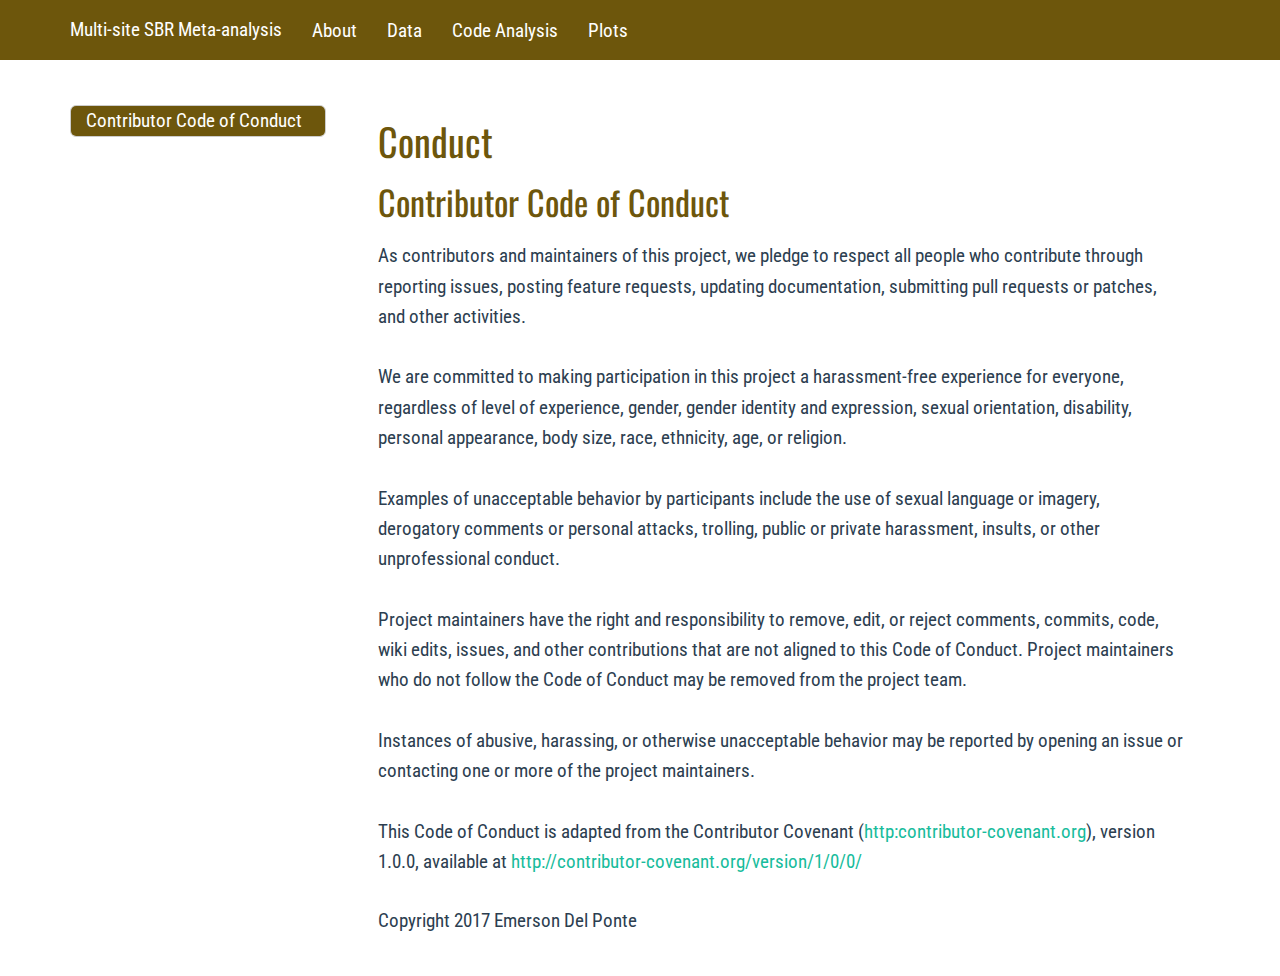
<file: docs/CONDUCT.html>
<!DOCTYPE html>

<html>

<head>

<meta charset="utf-8" />
<meta name="generator" content="pandoc" />
<meta http-equiv="X-UA-Compatible" content="IE=EDGE" />




<title>Conduct</title>

<script src="site_libs/jquery-1.11.3/jquery.min.js"></script>
<meta name="viewport" content="width=device-width, initial-scale=1" />
<link href="site_libs/bootstrap-3.3.5/css/flatly.min.css" rel="stylesheet" />
<script src="site_libs/bootstrap-3.3.5/js/bootstrap.min.js"></script>
<script src="site_libs/bootstrap-3.3.5/shim/html5shiv.min.js"></script>
<script src="site_libs/bootstrap-3.3.5/shim/respond.min.js"></script>
<script src="site_libs/jqueryui-1.11.4/jquery-ui.min.js"></script>
<link href="site_libs/tocify-1.9.1/jquery.tocify.css" rel="stylesheet" />
<script src="site_libs/tocify-1.9.1/jquery.tocify.js"></script>
<script src="site_libs/navigation-1.1/tabsets.js"></script>
<script src="site_libs/accessible-code-block-0.0.1/empty-anchor.js"></script>
<link href="site_libs/pagedtable-1.1/css/pagedtable.css" rel="stylesheet" />
<script src="site_libs/pagedtable-1.1/js/pagedtable.js"></script>

<style type="text/css">
  code{white-space: pre-wrap;}
  span.smallcaps{font-variant: small-caps;}
  span.underline{text-decoration: underline;}
  div.column{display: inline-block; vertical-align: top; width: 50%;}
  div.hanging-indent{margin-left: 1.5em; text-indent: -1.5em;}
  ul.task-list{list-style: none;}
    </style>




<style type="text/css">
h1 {
  font-size: 34px;
}
h1.title {
  font-size: 38px;
}
h2 {
  font-size: 30px;
}
h3 {
  font-size: 24px;
}
h4 {
  font-size: 18px;
}
h5 {
  font-size: 16px;
}
h6 {
  font-size: 12px;
}
.table th:not([align]) {
  text-align: left;
}
</style>


<link rel="stylesheet" href="style.css" type="text/css" />



<style type = "text/css">
.main-container {
  max-width: 940px;
  margin-left: auto;
  margin-right: auto;
}
code {
  color: inherit;
  background-color: rgba(0, 0, 0, 0.04);
}
img {
  max-width:100%;
}
.tabbed-pane {
  padding-top: 12px;
}
.html-widget {
  margin-bottom: 20px;
}
button.code-folding-btn:focus {
  outline: none;
}
summary {
  display: list-item;
}
</style>


<style type="text/css">
/* padding for bootstrap navbar */
body {
  padding-top: 60px;
  padding-bottom: 40px;
}
/* offset scroll position for anchor links (for fixed navbar)  */
.section h1 {
  padding-top: 65px;
  margin-top: -65px;
}
.section h2 {
  padding-top: 65px;
  margin-top: -65px;
}
.section h3 {
  padding-top: 65px;
  margin-top: -65px;
}
.section h4 {
  padding-top: 65px;
  margin-top: -65px;
}
.section h5 {
  padding-top: 65px;
  margin-top: -65px;
}
.section h6 {
  padding-top: 65px;
  margin-top: -65px;
}
.dropdown-submenu {
  position: relative;
}
.dropdown-submenu>.dropdown-menu {
  top: 0;
  left: 100%;
  margin-top: -6px;
  margin-left: -1px;
  border-radius: 0 6px 6px 6px;
}
.dropdown-submenu:hover>.dropdown-menu {
  display: block;
}
.dropdown-submenu>a:after {
  display: block;
  content: " ";
  float: right;
  width: 0;
  height: 0;
  border-color: transparent;
  border-style: solid;
  border-width: 5px 0 5px 5px;
  border-left-color: #cccccc;
  margin-top: 5px;
  margin-right: -10px;
}
.dropdown-submenu:hover>a:after {
  border-left-color: #ffffff;
}
.dropdown-submenu.pull-left {
  float: none;
}
.dropdown-submenu.pull-left>.dropdown-menu {
  left: -100%;
  margin-left: 10px;
  border-radius: 6px 0 6px 6px;
}
</style>

<script>
// manage active state of menu based on current page
$(document).ready(function () {
  // active menu anchor
  href = window.location.pathname
  href = href.substr(href.lastIndexOf('/') + 1)
  if (href === "")
    href = "index.html";
  var menuAnchor = $('a[href="' + href + '"]');

  // mark it active
  menuAnchor.parent().addClass('active');

  // if it's got a parent navbar menu mark it active as well
  menuAnchor.closest('li.dropdown').addClass('active');
});
</script>

<!-- tabsets -->

<style type="text/css">
.tabset-dropdown > .nav-tabs {
  display: inline-table;
  max-height: 500px;
  min-height: 44px;
  overflow-y: auto;
  background: white;
  border: 1px solid #ddd;
  border-radius: 4px;
}

.tabset-dropdown > .nav-tabs > li.active:before {
  content: "";
  font-family: 'Glyphicons Halflings';
  display: inline-block;
  padding: 10px;
  border-right: 1px solid #ddd;
}

.tabset-dropdown > .nav-tabs.nav-tabs-open > li.active:before {
  content: "&#xe258;";
  border: none;
}

.tabset-dropdown > .nav-tabs.nav-tabs-open:before {
  content: "";
  font-family: 'Glyphicons Halflings';
  display: inline-block;
  padding: 10px;
  border-right: 1px solid #ddd;
}

.tabset-dropdown > .nav-tabs > li.active {
  display: block;
}

.tabset-dropdown > .nav-tabs > li > a,
.tabset-dropdown > .nav-tabs > li > a:focus,
.tabset-dropdown > .nav-tabs > li > a:hover {
  border: none;
  display: inline-block;
  border-radius: 4px;
  background-color: transparent;
}

.tabset-dropdown > .nav-tabs.nav-tabs-open > li {
  display: block;
  float: none;
}

.tabset-dropdown > .nav-tabs > li {
  display: none;
}
</style>

<!-- code folding -->



<style type="text/css">

#TOC {
  margin: 25px 0px 20px 0px;
}
@media (max-width: 768px) {
#TOC {
  position: relative;
  width: 100%;
}
}

@media print {
.toc-content {
  /* see https://github.com/w3c/csswg-drafts/issues/4434 */
  float: right;
}
}

.toc-content {
  padding-left: 30px;
  padding-right: 40px;
}

div.main-container {
  max-width: 1200px;
}

div.tocify {
  width: 20%;
  max-width: 260px;
  max-height: 85%;
}

@media (min-width: 768px) and (max-width: 991px) {
  div.tocify {
    width: 25%;
  }
}

@media (max-width: 767px) {
  div.tocify {
    width: 100%;
    max-width: none;
  }
}

.tocify ul, .tocify li {
  line-height: 20px;
}

.tocify-subheader .tocify-item {
  font-size: 0.90em;
}

.tocify .list-group-item {
  border-radius: 0px;
}

.tocify-subheader {
  display: inline;
}
.tocify-subheader .tocify-item {
  font-size: 0.95em;
}

</style>



</head>

<body>


<div class="container-fluid main-container">


<!-- setup 3col/9col grid for toc_float and main content  -->
<div class="row-fluid">
<div class="col-xs-12 col-sm-4 col-md-3">
<div id="TOC" class="tocify">
</div>
</div>

<div class="toc-content col-xs-12 col-sm-8 col-md-9">




<div class="navbar navbar-default  navbar-fixed-top" role="navigation">
  <div class="container">
    <div class="navbar-header">
      <button type="button" class="navbar-toggle collapsed" data-toggle="collapse" data-target="#navbar">
        <span class="icon-bar"></span>
        <span class="icon-bar"></span>
        <span class="icon-bar"></span>
      </button>
      <a class="navbar-brand" href="index.html">Multi-site SBR Meta-analysis</a>
    </div>
    <div id="navbar" class="navbar-collapse collapse">
      <ul class="nav navbar-nav">
        <li>
  <a href="index.html">
    <span class="fa fa fa fa-home"></span>
     
    About
  </a>
</li>
<li>
  <a href="data.html">
    <span class="fa fa fa fa-table"></span>
     
    Data
  </a>
</li>
<li>
  <a href="code.html">
    <span class="fa fa fa fa-file-code-o"></span>
     
    Code Analysis
  </a>
</li>
<li>
  <a href="plots.html">
    <span class="fas fa-bar-chart"></span>
     
    Plots
  </a>
</li>
      </ul>
      <ul class="nav navbar-nav navbar-right">
        
      </ul>
    </div><!--/.nav-collapse -->
  </div><!--/.container -->
</div><!--/.navbar -->

<div class="fluid-row" id="header">



<h1 class="title toc-ignore">Conduct</h1>

</div>


<div id="contributor-code-of-conduct" class="section level1">
<h1>Contributor Code of Conduct</h1>
<p>As contributors and maintainers of this project, we pledge to respect all people who contribute through reporting issues, posting feature requests, updating documentation, submitting pull requests or patches, and other activities.</p>
<p>We are committed to making participation in this project a harassment-free experience for everyone, regardless of level of experience, gender, gender identity and expression, sexual orientation, disability, personal appearance, body size, race, ethnicity, age, or religion.</p>
<p>Examples of unacceptable behavior by participants include the use of sexual language or imagery, derogatory comments or personal attacks, trolling, public or private harassment, insults, or other unprofessional conduct.</p>
<p>Project maintainers have the right and responsibility to remove, edit, or reject comments, commits, code, wiki edits, issues, and other contributions that are not aligned to this Code of Conduct. Project maintainers who do not follow the Code of Conduct may be removed from the project team.</p>
<p>Instances of abusive, harassing, or otherwise unacceptable behavior may be reported by opening an issue or contacting one or more of the project maintainers.</p>
<p>This Code of Conduct is adapted from the Contributor Covenant (<a href="http:contributor-covenant.org" class="uri">http:contributor-covenant.org</a>), version 1.0.0, available at <a href="http://contributor-covenant.org/version/1/0/0/" class="uri">http://contributor-covenant.org/version/1/0/0/</a></p>
</div>



Copyright 2017 Emerson Del Ponte


</div>
</div>

</div>

<script>

// add bootstrap table styles to pandoc tables
function bootstrapStylePandocTables() {
  $('tr.odd').parent('tbody').parent('table').addClass('table table-condensed');
}
$(document).ready(function () {
  bootstrapStylePandocTables();
});


</script>

<!-- tabsets -->

<script>
$(document).ready(function () {
  window.buildTabsets("TOC");
});

$(document).ready(function () {
  $('.tabset-dropdown > .nav-tabs > li').click(function () {
    $(this).parent().toggleClass('nav-tabs-open')
  });
});
</script>

<!-- code folding -->

<script>
$(document).ready(function ()  {

    // move toc-ignore selectors from section div to header
    $('div.section.toc-ignore')
        .removeClass('toc-ignore')
        .children('h1,h2,h3,h4,h5').addClass('toc-ignore');

    // establish options
    var options = {
      selectors: "h1,h2,h3",
      theme: "bootstrap3",
      context: '.toc-content',
      hashGenerator: function (text) {
        return text.replace(/[.\\/?&!#<>]/g, '').replace(/\s/g, '_');
      },
      ignoreSelector: ".toc-ignore",
      scrollTo: 0
    };
    options.showAndHide = false;
    options.smoothScroll = false;

    // tocify
    var toc = $("#TOC").tocify(options).data("toc-tocify");
});
</script>

<!-- dynamically load mathjax for compatibility with self-contained -->
<script>
  (function () {
    var script = document.createElement("script");
    script.type = "text/javascript";
    script.src  = "https://mathjax.rstudio.com/latest/MathJax.js?config=TeX-AMS-MML_HTMLorMML";
    document.getElementsByTagName("head")[0].appendChild(script);
  })();
</script>

</body>
</html>
</file>
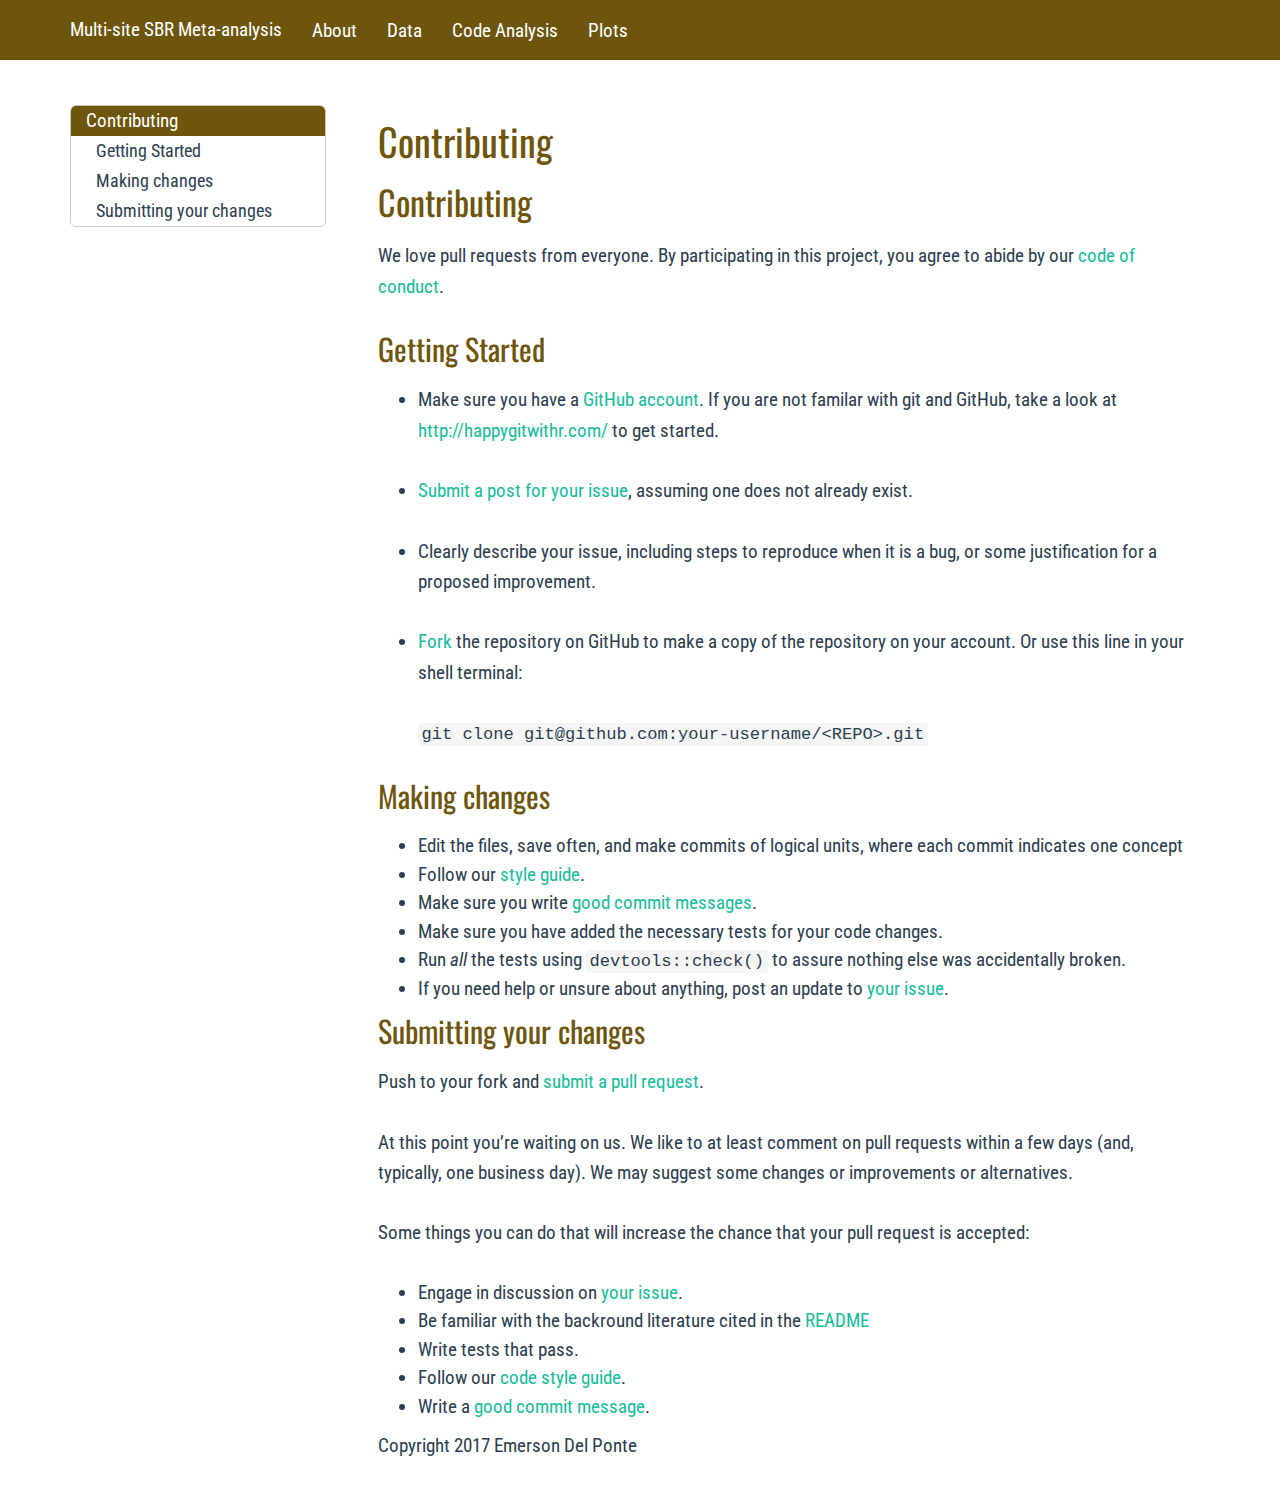
<file: docs/CONTRIBUTING.html>
<!DOCTYPE html>

<html>

<head>

<meta charset="utf-8" />
<meta name="generator" content="pandoc" />
<meta http-equiv="X-UA-Compatible" content="IE=EDGE" />




<title>Contributing</title>

<script src="site_libs/jquery-1.11.3/jquery.min.js"></script>
<meta name="viewport" content="width=device-width, initial-scale=1" />
<link href="site_libs/bootstrap-3.3.5/css/flatly.min.css" rel="stylesheet" />
<script src="site_libs/bootstrap-3.3.5/js/bootstrap.min.js"></script>
<script src="site_libs/bootstrap-3.3.5/shim/html5shiv.min.js"></script>
<script src="site_libs/bootstrap-3.3.5/shim/respond.min.js"></script>
<script src="site_libs/jqueryui-1.11.4/jquery-ui.min.js"></script>
<link href="site_libs/tocify-1.9.1/jquery.tocify.css" rel="stylesheet" />
<script src="site_libs/tocify-1.9.1/jquery.tocify.js"></script>
<script src="site_libs/navigation-1.1/tabsets.js"></script>
<script src="site_libs/accessible-code-block-0.0.1/empty-anchor.js"></script>
<link href="site_libs/pagedtable-1.1/css/pagedtable.css" rel="stylesheet" />
<script src="site_libs/pagedtable-1.1/js/pagedtable.js"></script>

<style type="text/css">
  code{white-space: pre-wrap;}
  span.smallcaps{font-variant: small-caps;}
  span.underline{text-decoration: underline;}
  div.column{display: inline-block; vertical-align: top; width: 50%;}
  div.hanging-indent{margin-left: 1.5em; text-indent: -1.5em;}
  ul.task-list{list-style: none;}
    </style>




<style type="text/css">
h1 {
  font-size: 34px;
}
h1.title {
  font-size: 38px;
}
h2 {
  font-size: 30px;
}
h3 {
  font-size: 24px;
}
h4 {
  font-size: 18px;
}
h5 {
  font-size: 16px;
}
h6 {
  font-size: 12px;
}
.table th:not([align]) {
  text-align: left;
}
</style>


<link rel="stylesheet" href="style.css" type="text/css" />



<style type = "text/css">
.main-container {
  max-width: 940px;
  margin-left: auto;
  margin-right: auto;
}
code {
  color: inherit;
  background-color: rgba(0, 0, 0, 0.04);
}
img {
  max-width:100%;
}
.tabbed-pane {
  padding-top: 12px;
}
.html-widget {
  margin-bottom: 20px;
}
button.code-folding-btn:focus {
  outline: none;
}
summary {
  display: list-item;
}
</style>


<style type="text/css">
/* padding for bootstrap navbar */
body {
  padding-top: 60px;
  padding-bottom: 40px;
}
/* offset scroll position for anchor links (for fixed navbar)  */
.section h1 {
  padding-top: 65px;
  margin-top: -65px;
}
.section h2 {
  padding-top: 65px;
  margin-top: -65px;
}
.section h3 {
  padding-top: 65px;
  margin-top: -65px;
}
.section h4 {
  padding-top: 65px;
  margin-top: -65px;
}
.section h5 {
  padding-top: 65px;
  margin-top: -65px;
}
.section h6 {
  padding-top: 65px;
  margin-top: -65px;
}
.dropdown-submenu {
  position: relative;
}
.dropdown-submenu>.dropdown-menu {
  top: 0;
  left: 100%;
  margin-top: -6px;
  margin-left: -1px;
  border-radius: 0 6px 6px 6px;
}
.dropdown-submenu:hover>.dropdown-menu {
  display: block;
}
.dropdown-submenu>a:after {
  display: block;
  content: " ";
  float: right;
  width: 0;
  height: 0;
  border-color: transparent;
  border-style: solid;
  border-width: 5px 0 5px 5px;
  border-left-color: #cccccc;
  margin-top: 5px;
  margin-right: -10px;
}
.dropdown-submenu:hover>a:after {
  border-left-color: #ffffff;
}
.dropdown-submenu.pull-left {
  float: none;
}
.dropdown-submenu.pull-left>.dropdown-menu {
  left: -100%;
  margin-left: 10px;
  border-radius: 6px 0 6px 6px;
}
</style>

<script>
// manage active state of menu based on current page
$(document).ready(function () {
  // active menu anchor
  href = window.location.pathname
  href = href.substr(href.lastIndexOf('/') + 1)
  if (href === "")
    href = "index.html";
  var menuAnchor = $('a[href="' + href + '"]');

  // mark it active
  menuAnchor.parent().addClass('active');

  // if it's got a parent navbar menu mark it active as well
  menuAnchor.closest('li.dropdown').addClass('active');
});
</script>

<!-- tabsets -->

<style type="text/css">
.tabset-dropdown > .nav-tabs {
  display: inline-table;
  max-height: 500px;
  min-height: 44px;
  overflow-y: auto;
  background: white;
  border: 1px solid #ddd;
  border-radius: 4px;
}

.tabset-dropdown > .nav-tabs > li.active:before {
  content: "";
  font-family: 'Glyphicons Halflings';
  display: inline-block;
  padding: 10px;
  border-right: 1px solid #ddd;
}

.tabset-dropdown > .nav-tabs.nav-tabs-open > li.active:before {
  content: "&#xe258;";
  border: none;
}

.tabset-dropdown > .nav-tabs.nav-tabs-open:before {
  content: "";
  font-family: 'Glyphicons Halflings';
  display: inline-block;
  padding: 10px;
  border-right: 1px solid #ddd;
}

.tabset-dropdown > .nav-tabs > li.active {
  display: block;
}

.tabset-dropdown > .nav-tabs > li > a,
.tabset-dropdown > .nav-tabs > li > a:focus,
.tabset-dropdown > .nav-tabs > li > a:hover {
  border: none;
  display: inline-block;
  border-radius: 4px;
  background-color: transparent;
}

.tabset-dropdown > .nav-tabs.nav-tabs-open > li {
  display: block;
  float: none;
}

.tabset-dropdown > .nav-tabs > li {
  display: none;
}
</style>

<!-- code folding -->



<style type="text/css">

#TOC {
  margin: 25px 0px 20px 0px;
}
@media (max-width: 768px) {
#TOC {
  position: relative;
  width: 100%;
}
}

@media print {
.toc-content {
  /* see https://github.com/w3c/csswg-drafts/issues/4434 */
  float: right;
}
}

.toc-content {
  padding-left: 30px;
  padding-right: 40px;
}

div.main-container {
  max-width: 1200px;
}

div.tocify {
  width: 20%;
  max-width: 260px;
  max-height: 85%;
}

@media (min-width: 768px) and (max-width: 991px) {
  div.tocify {
    width: 25%;
  }
}

@media (max-width: 767px) {
  div.tocify {
    width: 100%;
    max-width: none;
  }
}

.tocify ul, .tocify li {
  line-height: 20px;
}

.tocify-subheader .tocify-item {
  font-size: 0.90em;
}

.tocify .list-group-item {
  border-radius: 0px;
}

.tocify-subheader {
  display: inline;
}
.tocify-subheader .tocify-item {
  font-size: 0.95em;
}

</style>



</head>

<body>


<div class="container-fluid main-container">


<!-- setup 3col/9col grid for toc_float and main content  -->
<div class="row-fluid">
<div class="col-xs-12 col-sm-4 col-md-3">
<div id="TOC" class="tocify">
</div>
</div>

<div class="toc-content col-xs-12 col-sm-8 col-md-9">




<div class="navbar navbar-default  navbar-fixed-top" role="navigation">
  <div class="container">
    <div class="navbar-header">
      <button type="button" class="navbar-toggle collapsed" data-toggle="collapse" data-target="#navbar">
        <span class="icon-bar"></span>
        <span class="icon-bar"></span>
        <span class="icon-bar"></span>
      </button>
      <a class="navbar-brand" href="index.html">Multi-site SBR Meta-analysis</a>
    </div>
    <div id="navbar" class="navbar-collapse collapse">
      <ul class="nav navbar-nav">
        <li>
  <a href="index.html">
    <span class="fa fa fa fa-home"></span>
     
    About
  </a>
</li>
<li>
  <a href="data.html">
    <span class="fa fa fa fa-table"></span>
     
    Data
  </a>
</li>
<li>
  <a href="code.html">
    <span class="fa fa fa fa-file-code-o"></span>
     
    Code Analysis
  </a>
</li>
<li>
  <a href="plots.html">
    <span class="fas fa-bar-chart"></span>
     
    Plots
  </a>
</li>
      </ul>
      <ul class="nav navbar-nav navbar-right">
        
      </ul>
    </div><!--/.nav-collapse -->
  </div><!--/.container -->
</div><!--/.navbar -->

<div class="fluid-row" id="header">



<h1 class="title toc-ignore">Contributing</h1>

</div>


<div id="contributing" class="section level1">
<h1>Contributing</h1>
<p>We love pull requests from everyone. By participating in this project, you agree to abide by our <a href="CONDUCT.md">code of conduct</a>.</p>
<div id="getting-started" class="section level2">
<h2>Getting Started</h2>
<ul>
<li><p>Make sure you have a <a href="https://github.com/signup/free">GitHub account</a>. If you are not familar with git and GitHub, take a look at <a href="http://happygitwithr.com/" class="uri">http://happygitwithr.com/</a> to get started.</p></li>
<li><p><a href="https://github.com/%3CUSERNAME%3E/%3CREPO%3E/issues/">Submit a post for your issue</a>, assuming one does not already exist.</p></li>
<li><p>Clearly describe your issue, including steps to reproduce when it is a bug, or some justification for a proposed improvement.</p></li>
<li><p><a href="https://github.com/%3CUSERNAME%3E/%3CREPO%3E/#fork-destination-box">Fork</a> the repository on GitHub to make a copy of the repository on your account. Or use this line in your shell terminal:</p>
<p><code>git clone git@github.com:your-username/&lt;REPO&gt;.git</code></p></li>
</ul>
</div>
<div id="making-changes" class="section level2">
<h2>Making changes</h2>
<ul>
<li>Edit the files, save often, and make commits of logical units, where each commit indicates one concept</li>
<li>Follow our <a href="http://adv-r.had.co.nz/Style.html">style guide</a>.</li>
<li>Make sure you write <a href="http://tbaggery.com/2008/04/19/a-note-about-git-commit-messages.html">good commit messages</a>.</li>
<li>Make sure you have added the necessary tests for your code changes.</li>
<li>Run <em>all</em> the tests using <code>devtools::check()</code> to assure nothing else was accidentally broken.</li>
<li>If you need help or unsure about anything, post an update to <a href="https://github.com/%3CUSERNAME%3E/%3CREPO%3E/issues/">your issue</a>.</li>
</ul>
</div>
<div id="submitting-your-changes" class="section level2">
<h2>Submitting your changes</h2>
<p>Push to your fork and <a href="https://github.com/%3CUSERNAME%3E/%3CREPO%3E/compare/">submit a pull request</a>.</p>
<p>At this point you’re waiting on us. We like to at least comment on pull requests within a few days (and, typically, one business day). We may suggest some changes or improvements or alternatives.</p>
<p>Some things you can do that will increase the chance that your pull request is accepted:</p>
<ul>
<li>Engage in discussion on <a href="https://github.com/%3CUSERNAME%3E/%3CREPO%3E/issues/">your issue</a>.</li>
<li>Be familiar with the backround literature cited in the <a href="README.Rmd">README</a></li>
<li>Write tests that pass.</li>
<li>Follow our <a href="http://adv-r.had.co.nz/Style.html">code style guide</a>.</li>
<li>Write a <a href="http://tbaggery.com/2008/04/19/a-note-about-git-commit-messages.html">good commit message</a>.</li>
</ul>
</div>
</div>



Copyright 2017 Emerson Del Ponte


</div>
</div>

</div>

<script>

// add bootstrap table styles to pandoc tables
function bootstrapStylePandocTables() {
  $('tr.odd').parent('tbody').parent('table').addClass('table table-condensed');
}
$(document).ready(function () {
  bootstrapStylePandocTables();
});


</script>

<!-- tabsets -->

<script>
$(document).ready(function () {
  window.buildTabsets("TOC");
});

$(document).ready(function () {
  $('.tabset-dropdown > .nav-tabs > li').click(function () {
    $(this).parent().toggleClass('nav-tabs-open')
  });
});
</script>

<!-- code folding -->

<script>
$(document).ready(function ()  {

    // move toc-ignore selectors from section div to header
    $('div.section.toc-ignore')
        .removeClass('toc-ignore')
        .children('h1,h2,h3,h4,h5').addClass('toc-ignore');

    // establish options
    var options = {
      selectors: "h1,h2,h3",
      theme: "bootstrap3",
      context: '.toc-content',
      hashGenerator: function (text) {
        return text.replace(/[.\\/?&!#<>]/g, '').replace(/\s/g, '_');
      },
      ignoreSelector: ".toc-ignore",
      scrollTo: 0
    };
    options.showAndHide = false;
    options.smoothScroll = false;

    // tocify
    var toc = $("#TOC").tocify(options).data("toc-tocify");
});
</script>

<!-- dynamically load mathjax for compatibility with self-contained -->
<script>
  (function () {
    var script = document.createElement("script");
    script.type = "text/javascript";
    script.src  = "https://mathjax.rstudio.com/latest/MathJax.js?config=TeX-AMS-MML_HTMLorMML";
    document.getElementsByTagName("head")[0].appendChild(script);
  })();
</script>

</body>
</html>
</file>
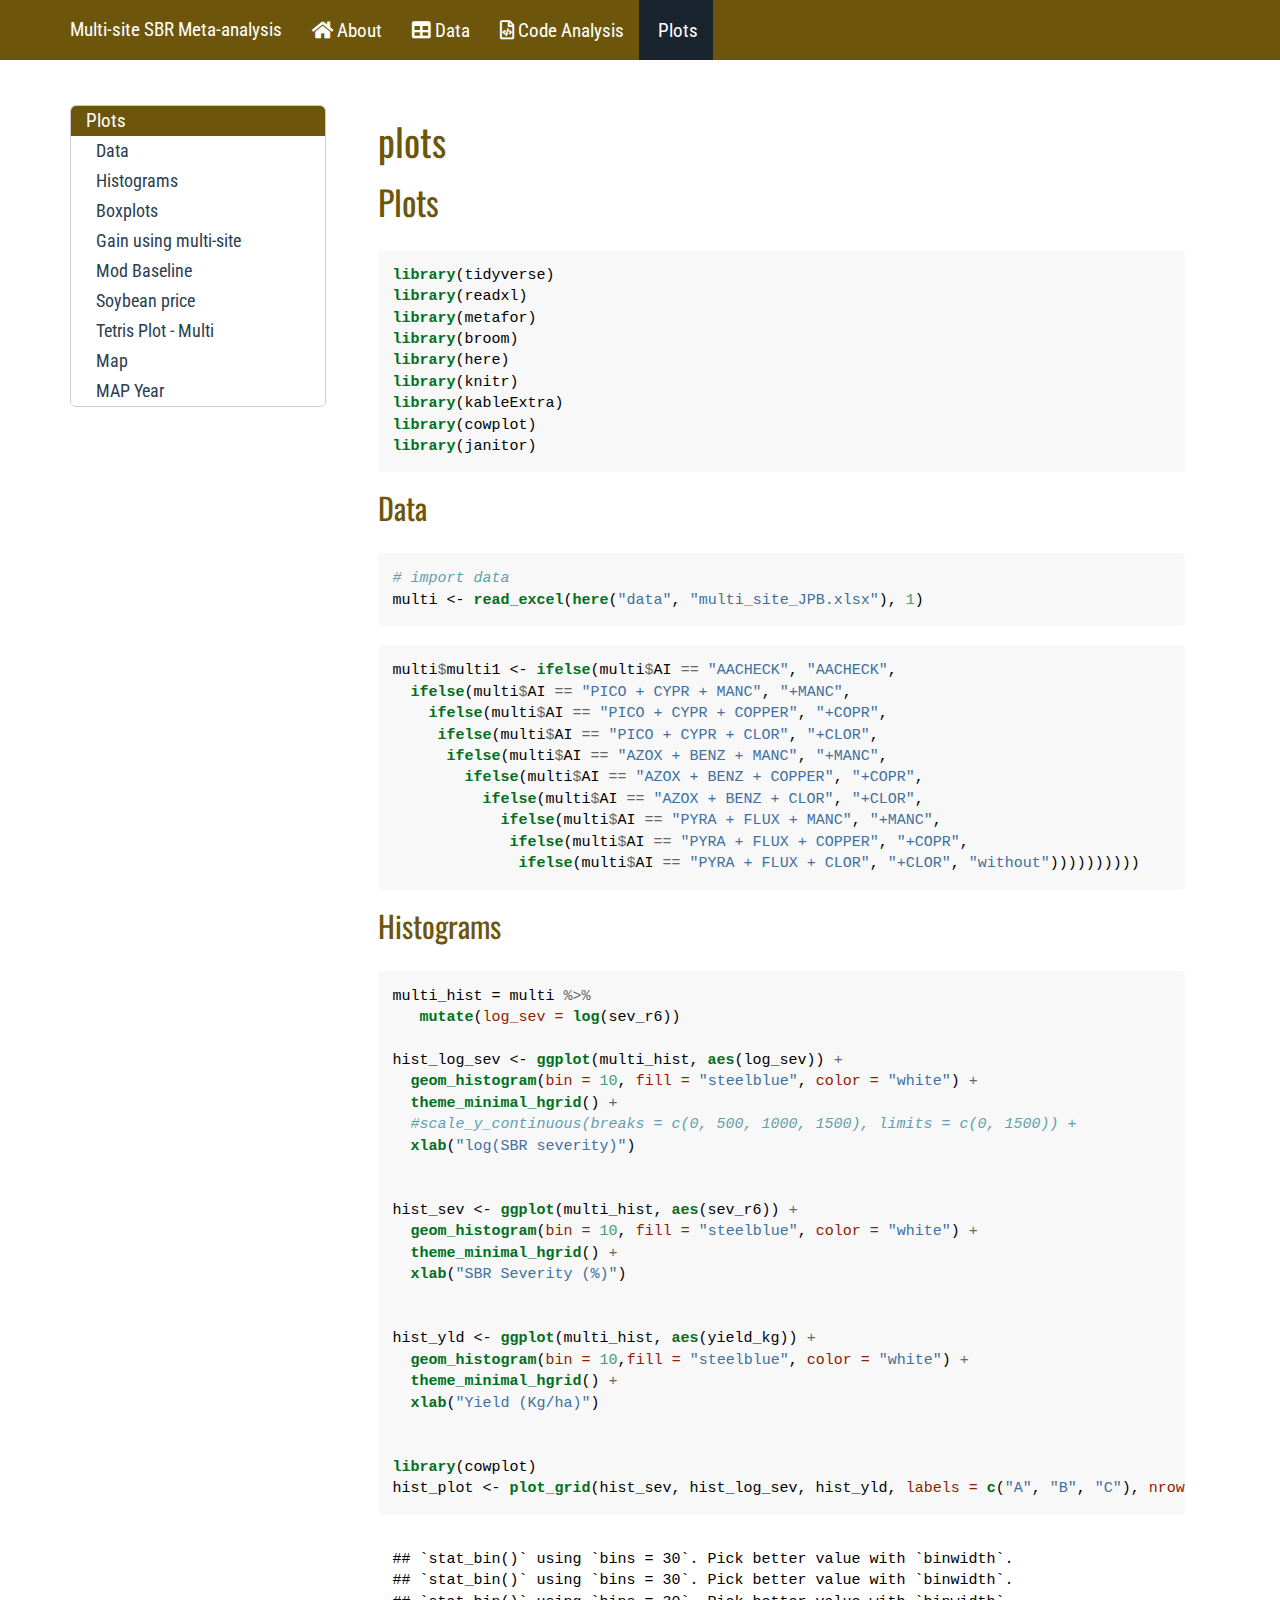
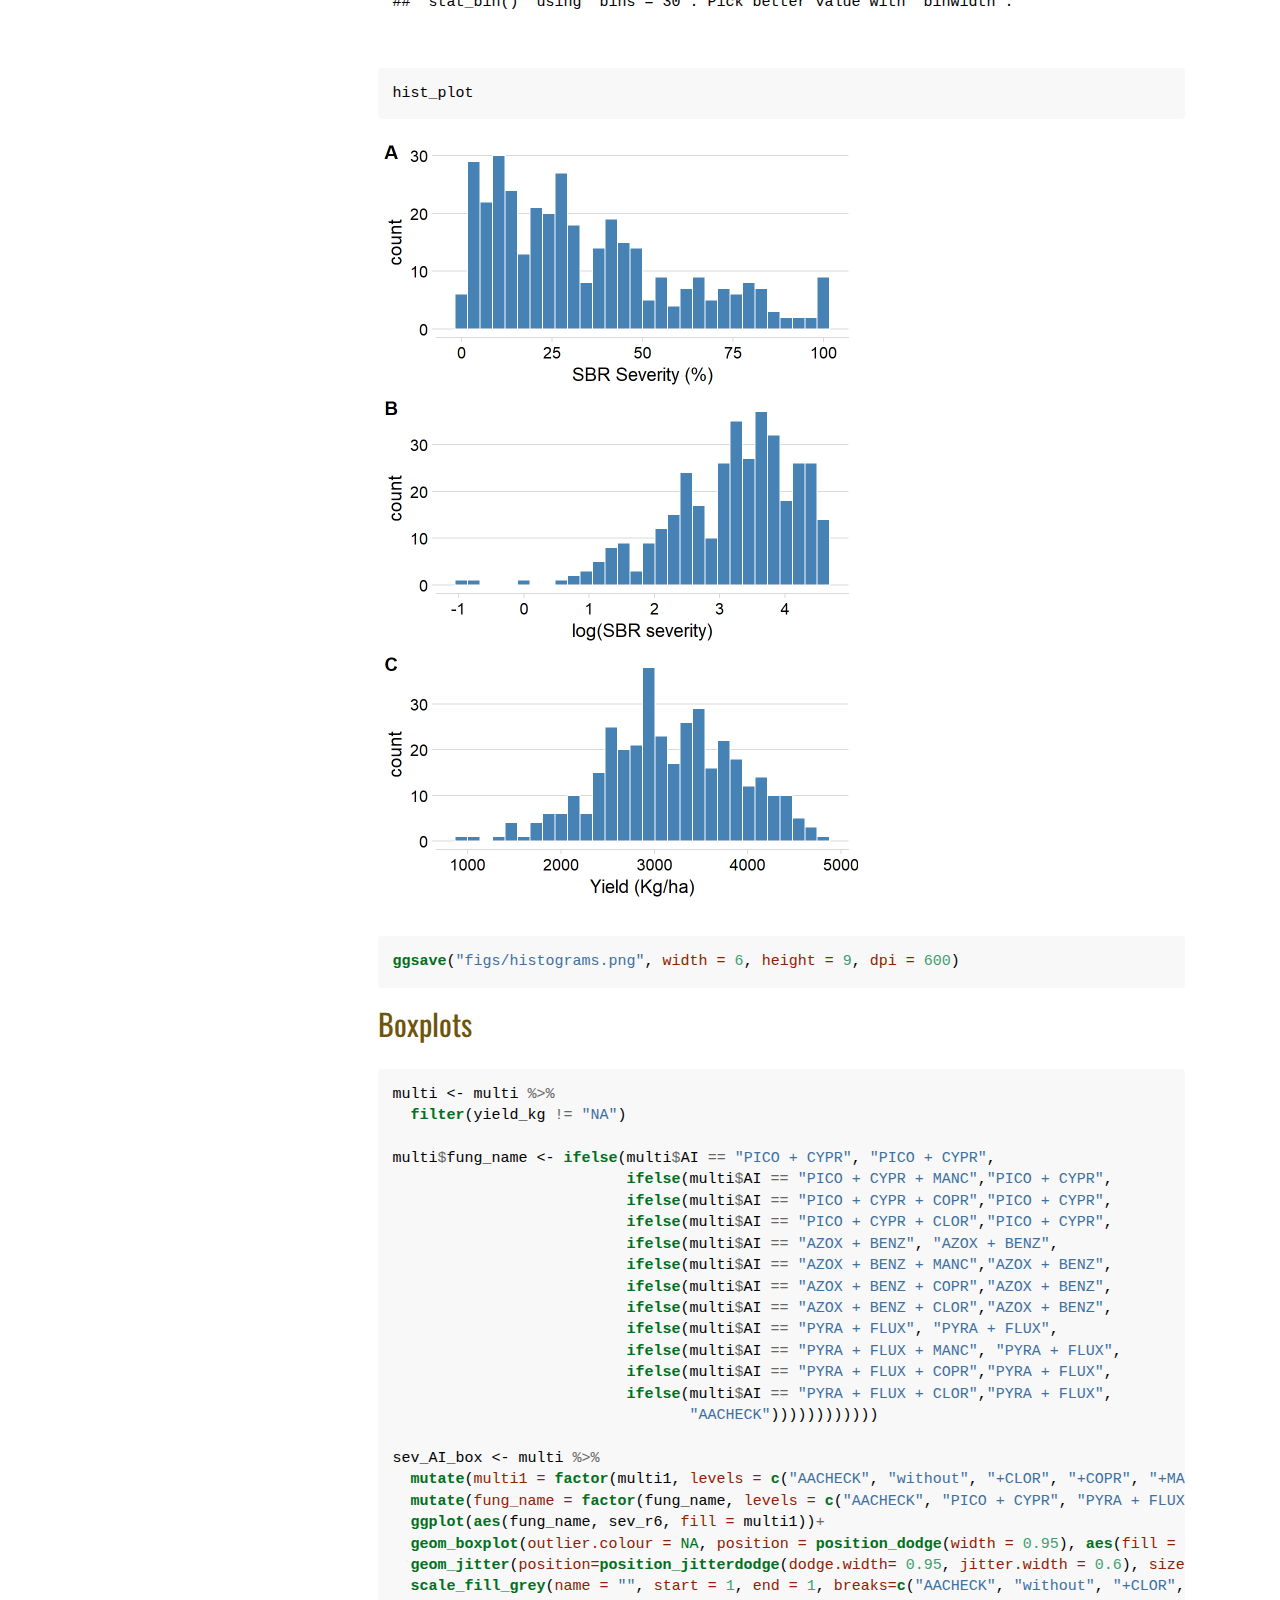
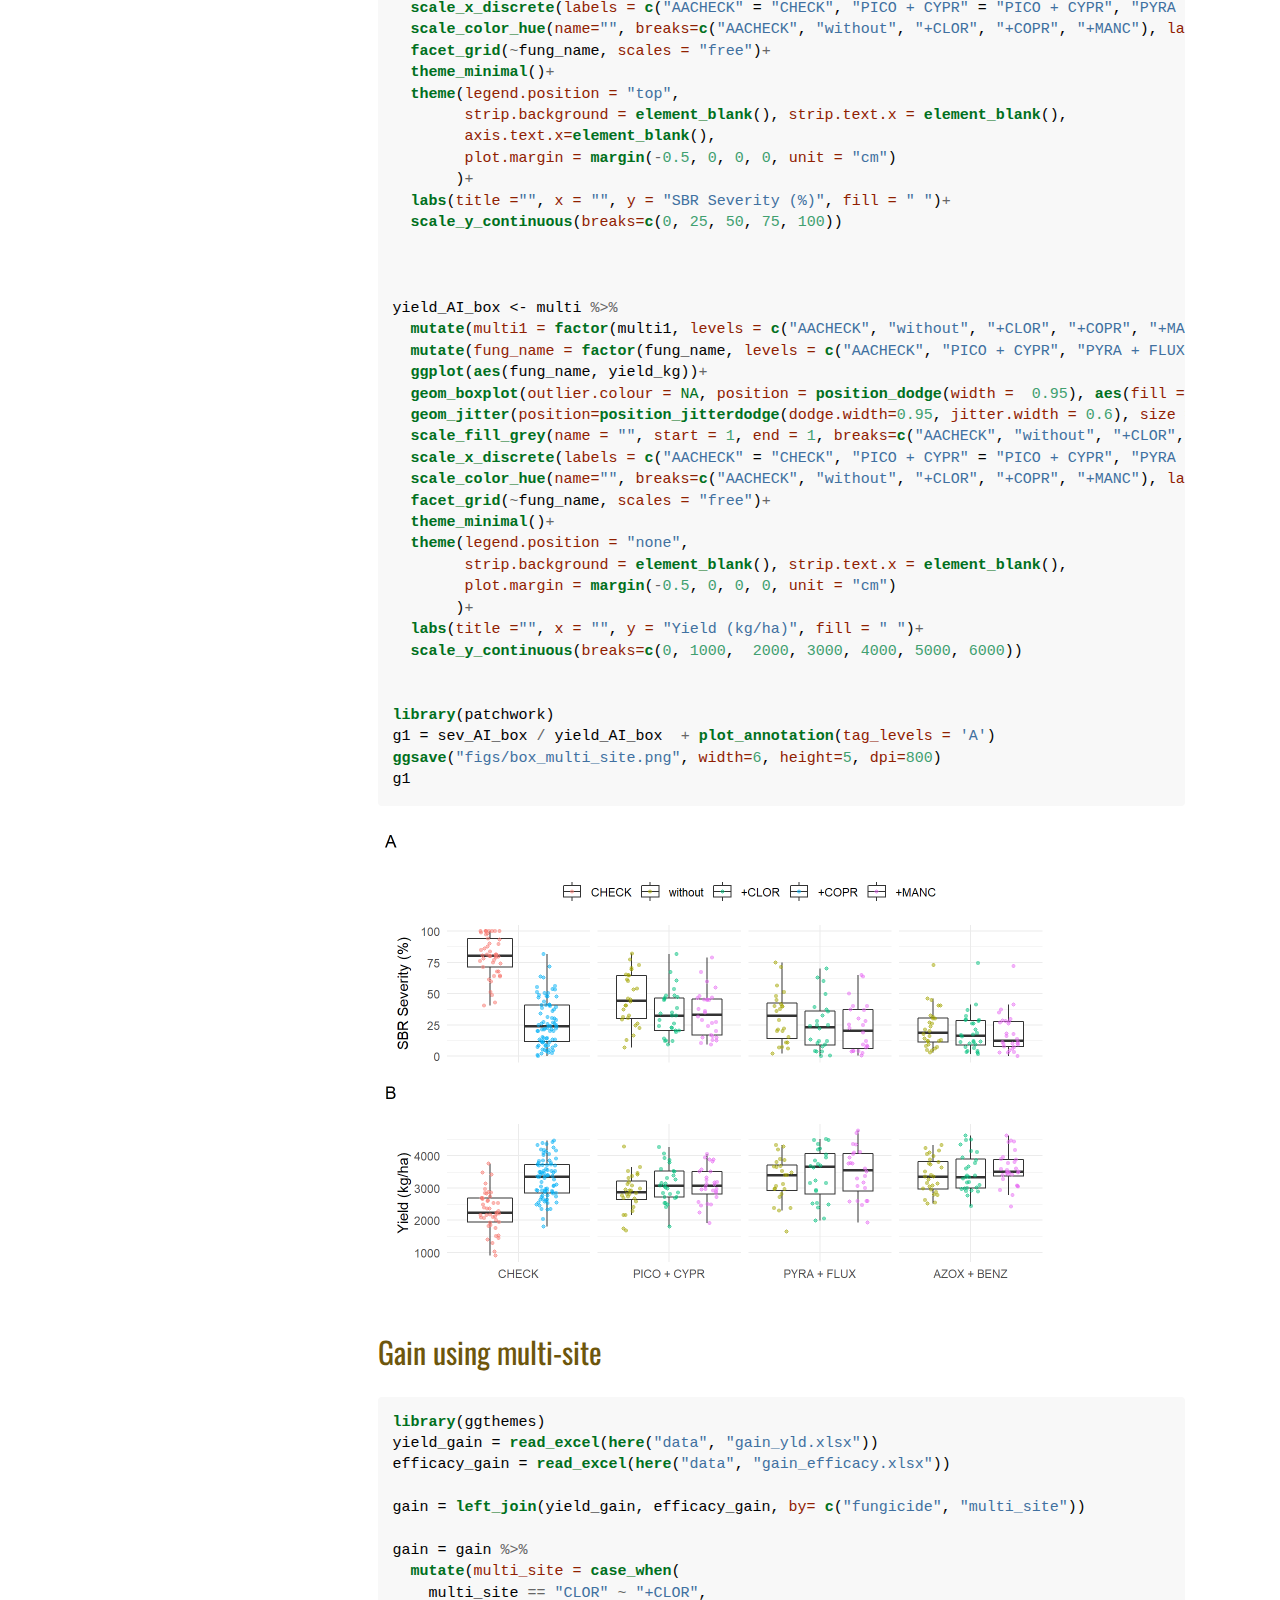
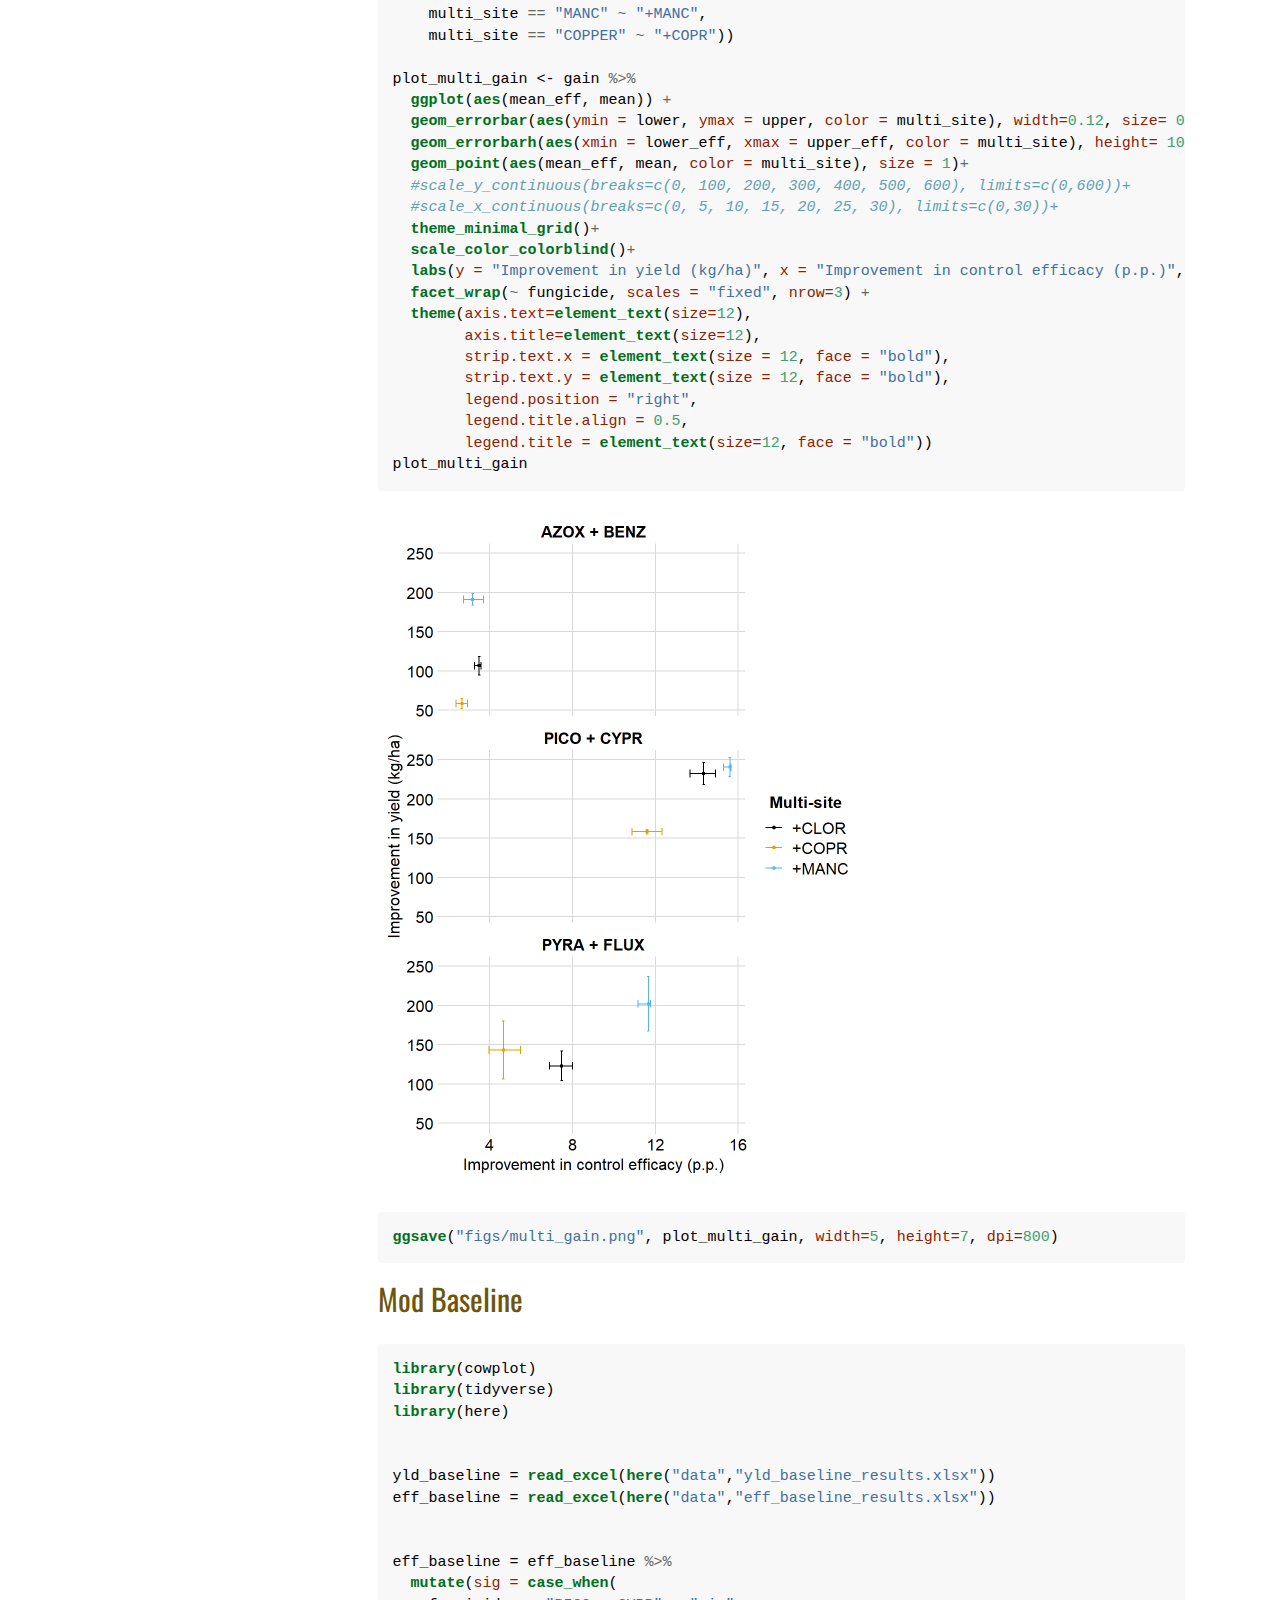
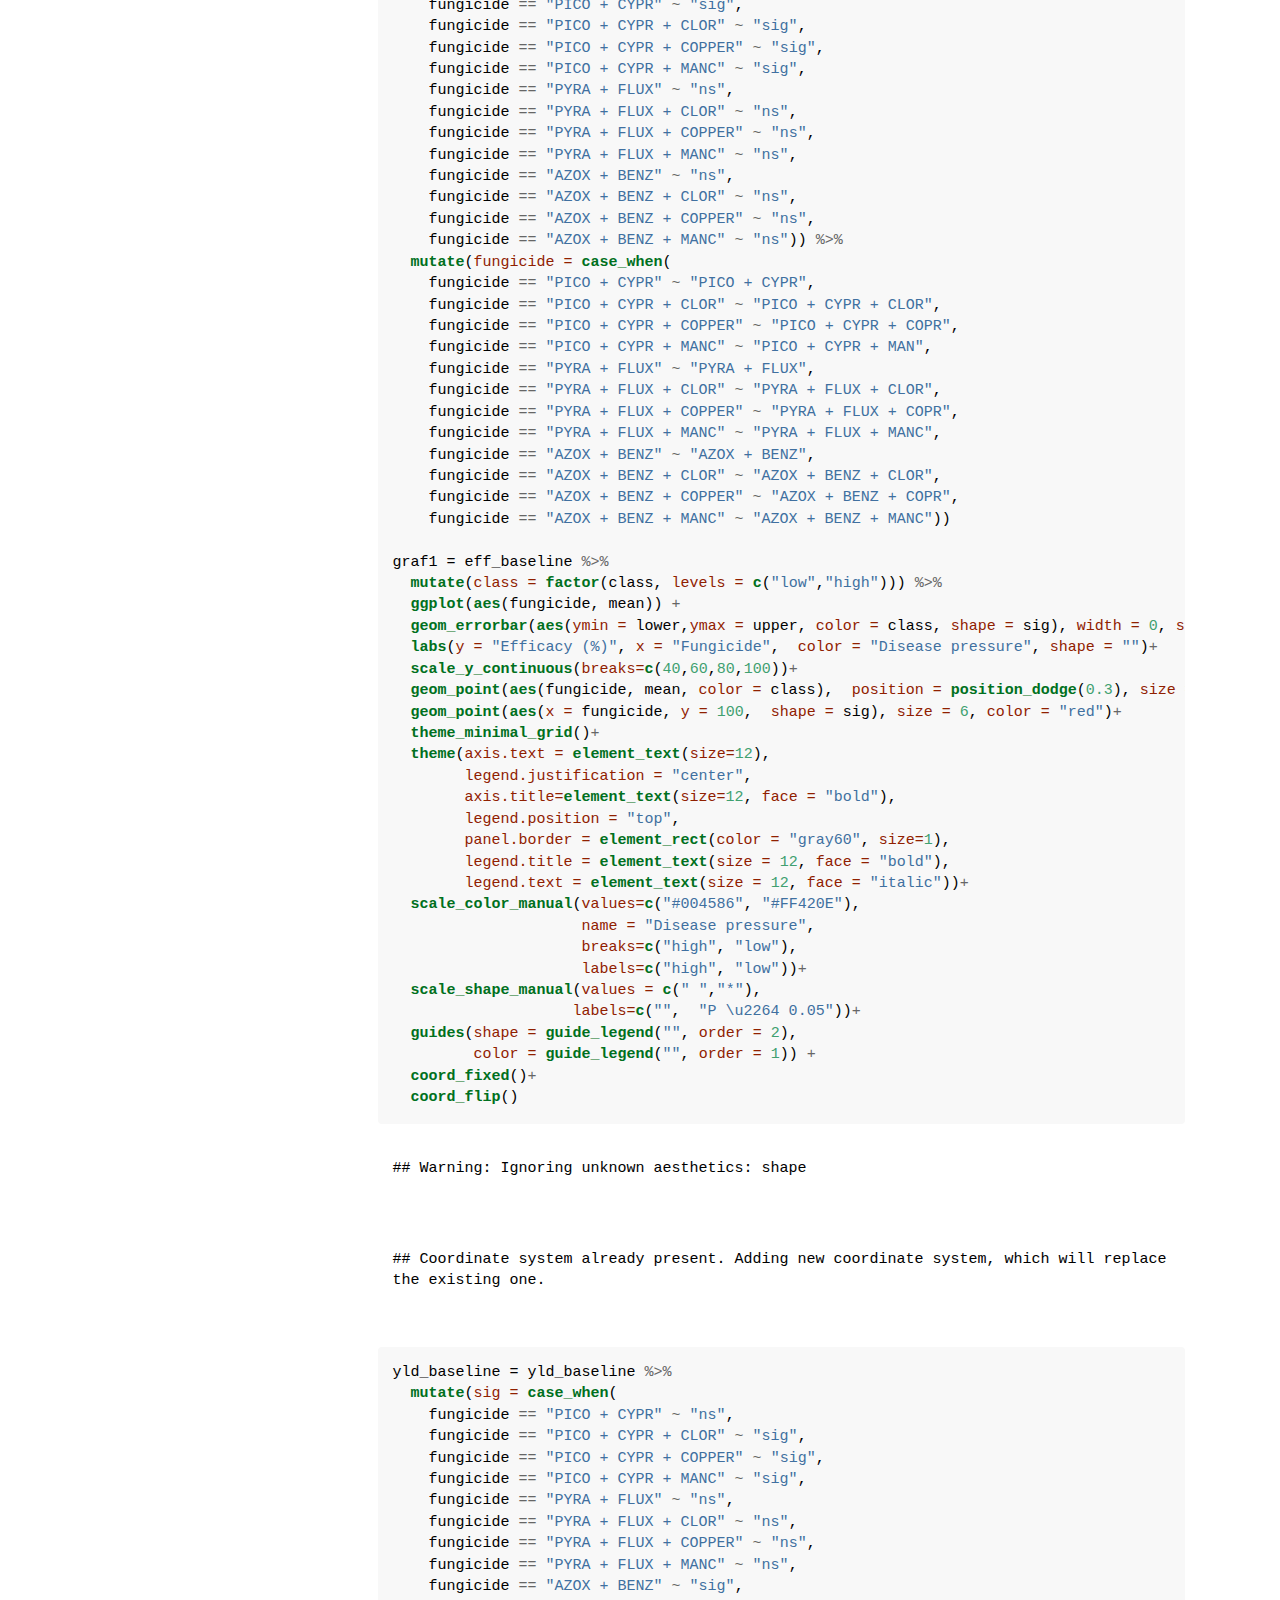
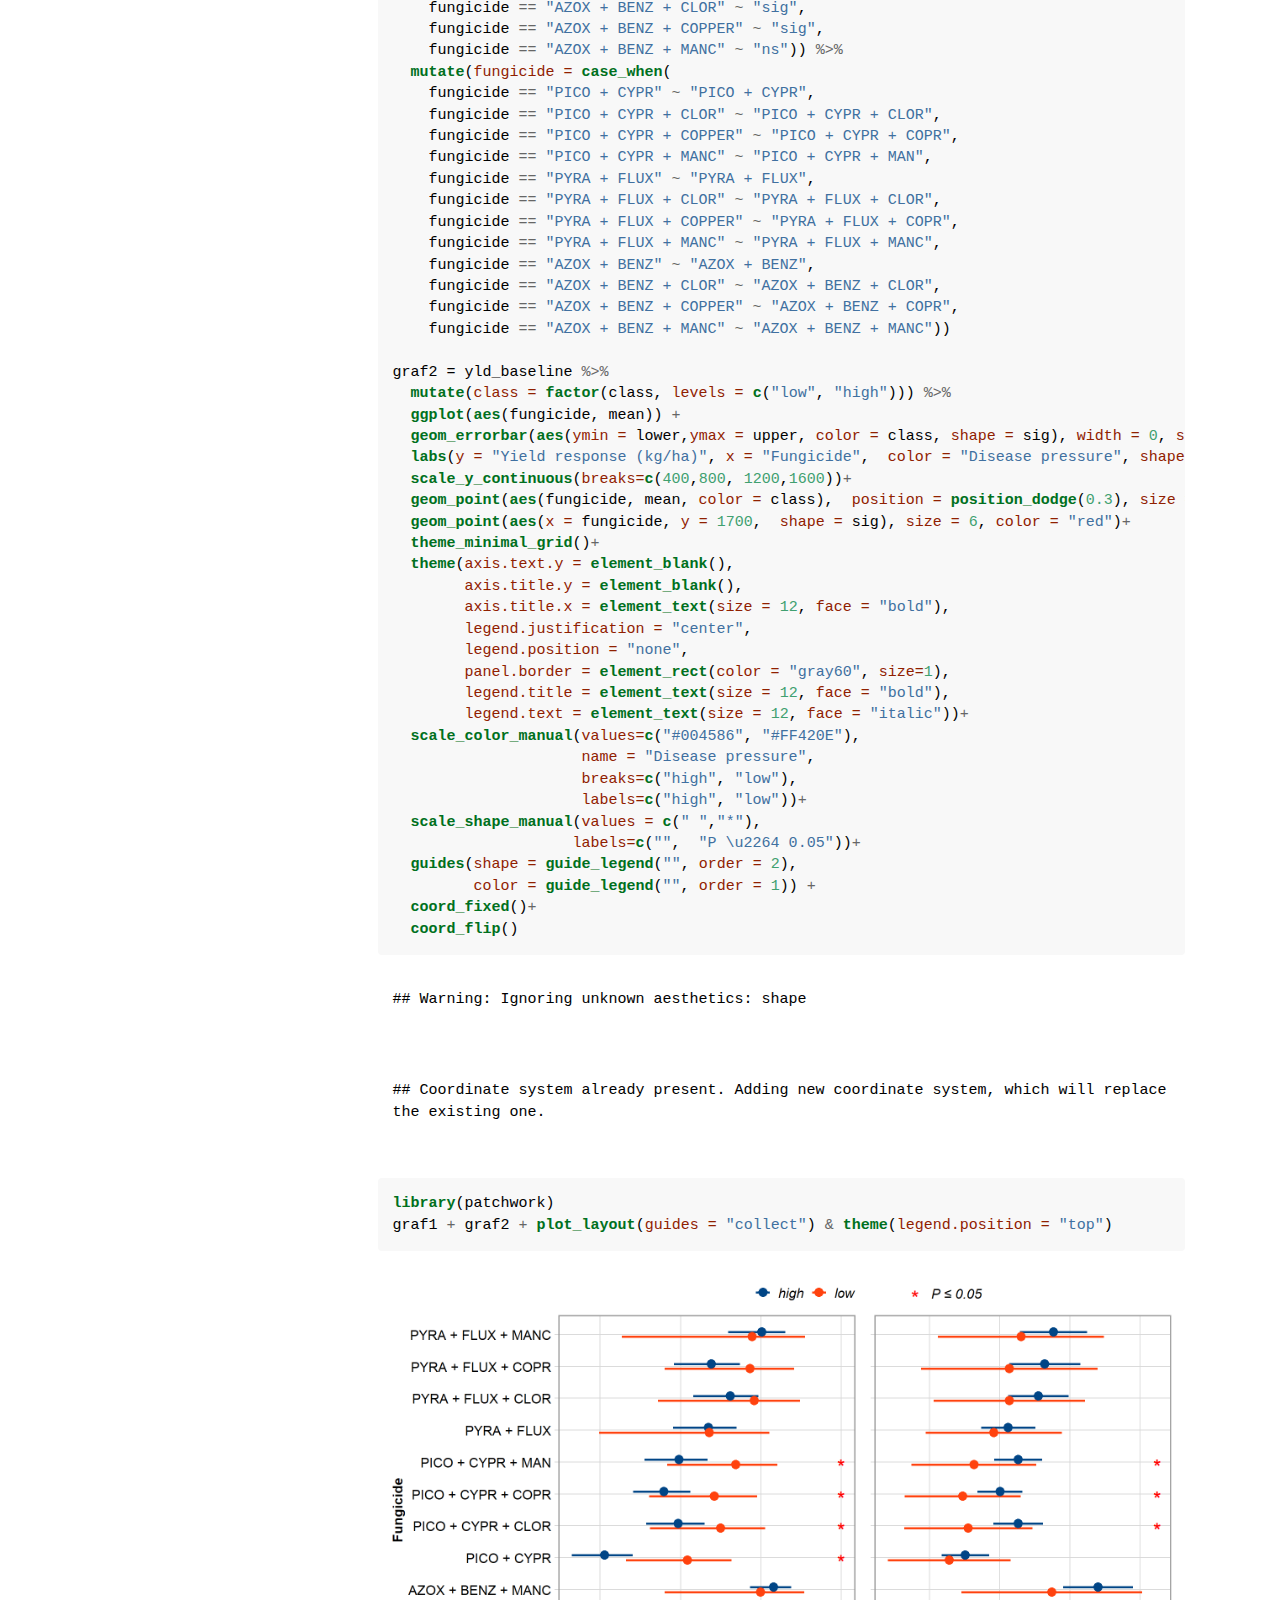
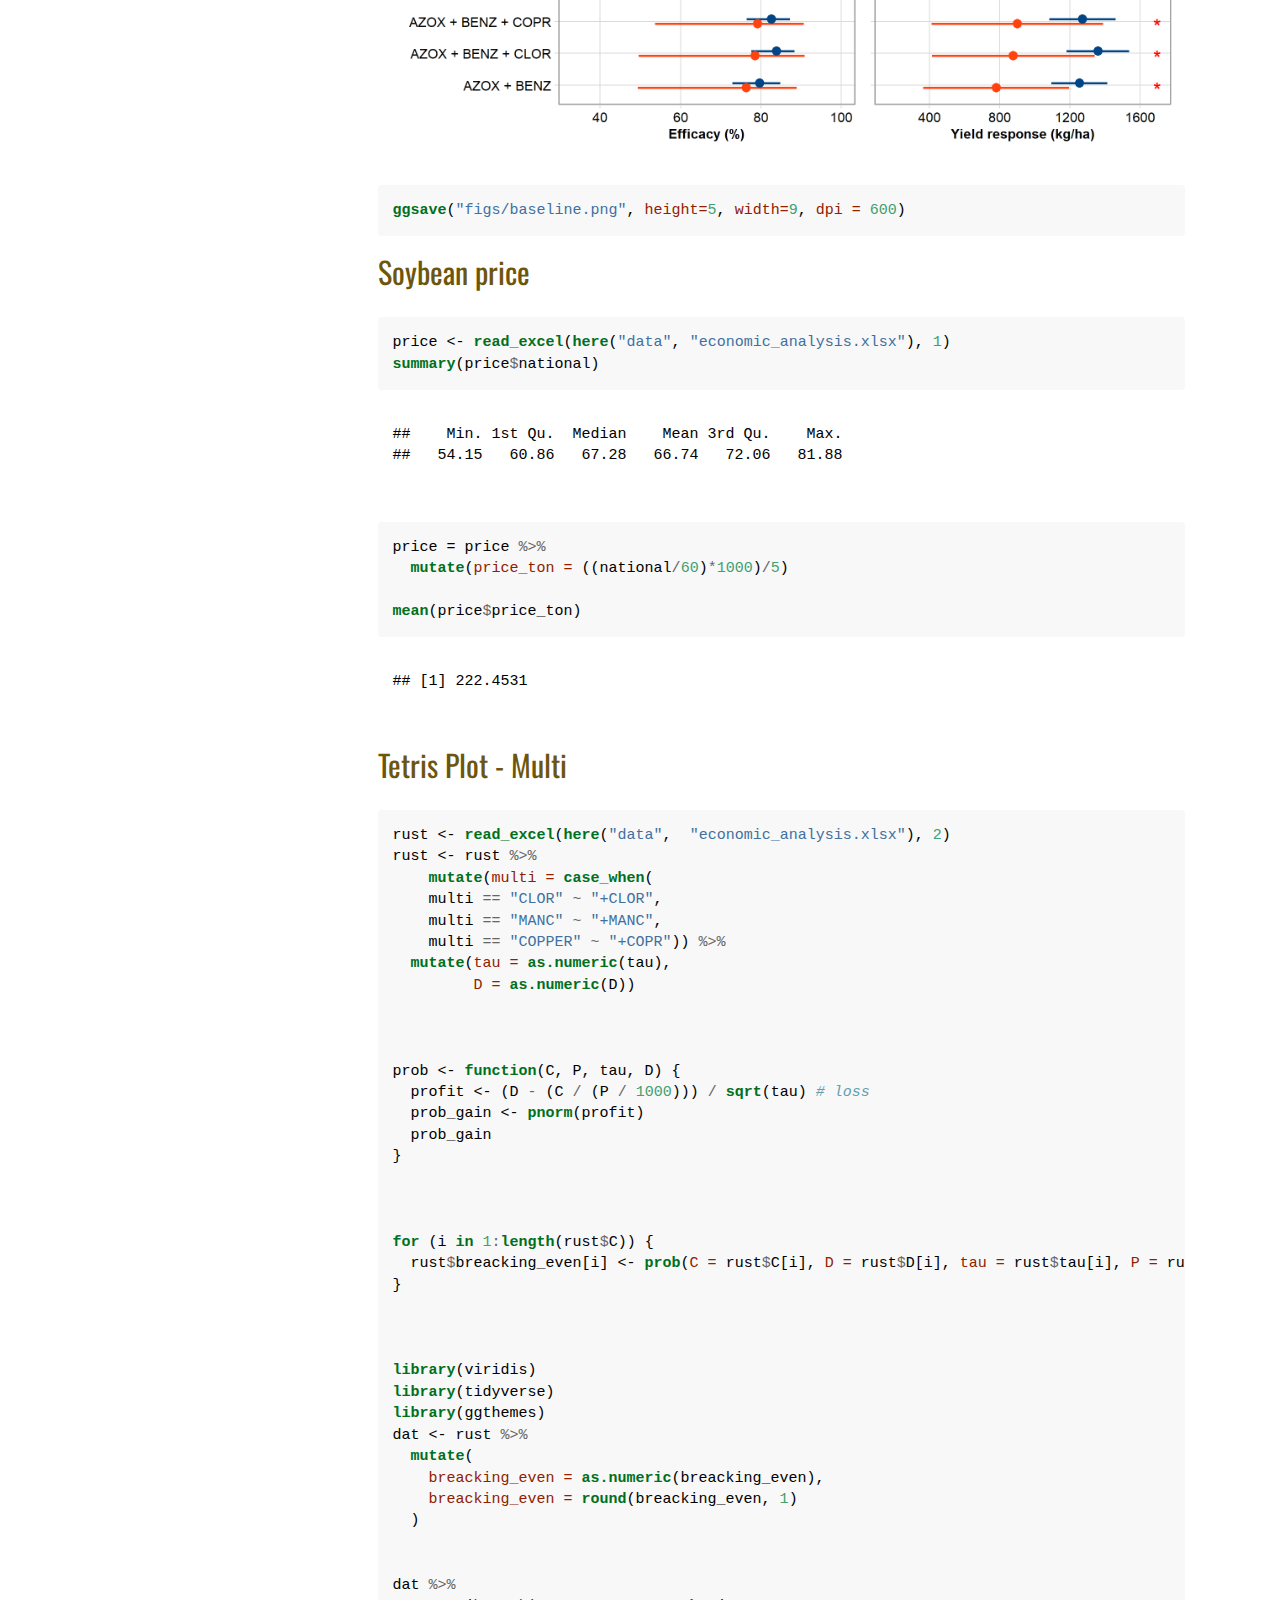
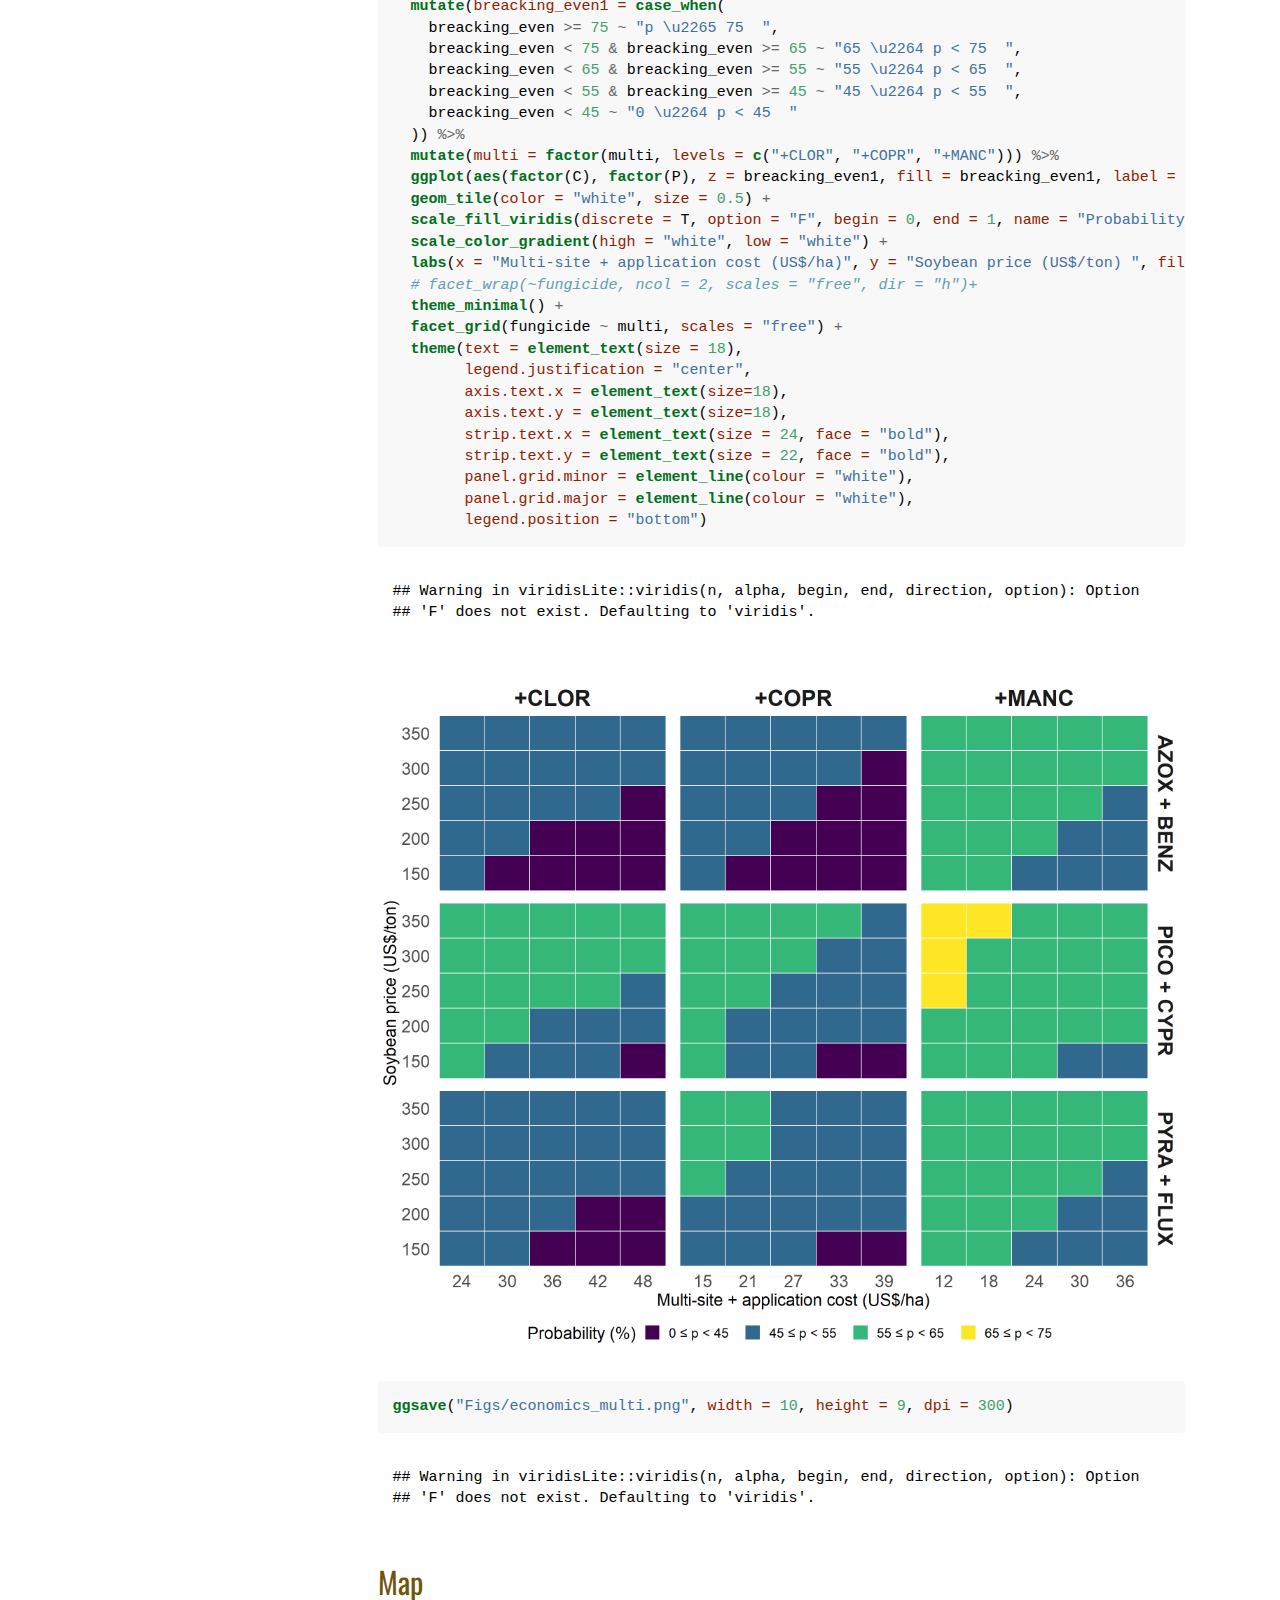
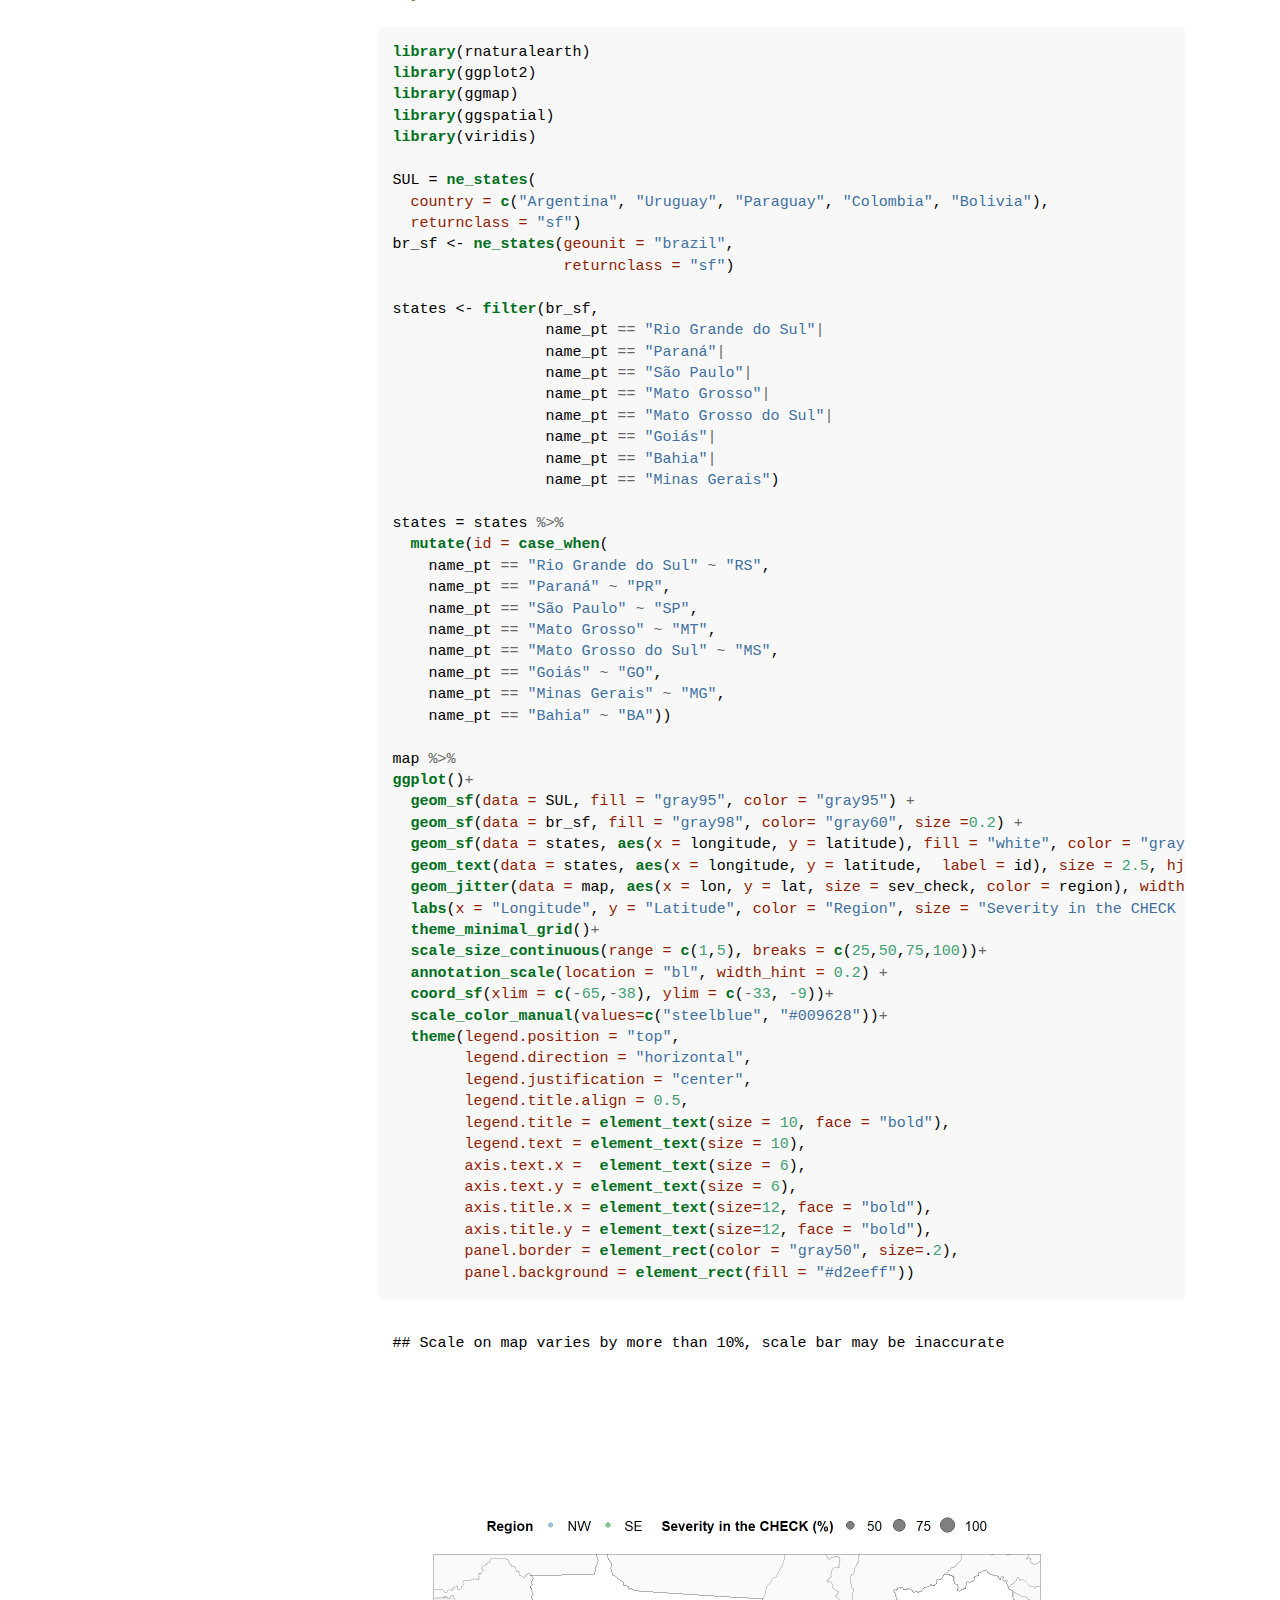
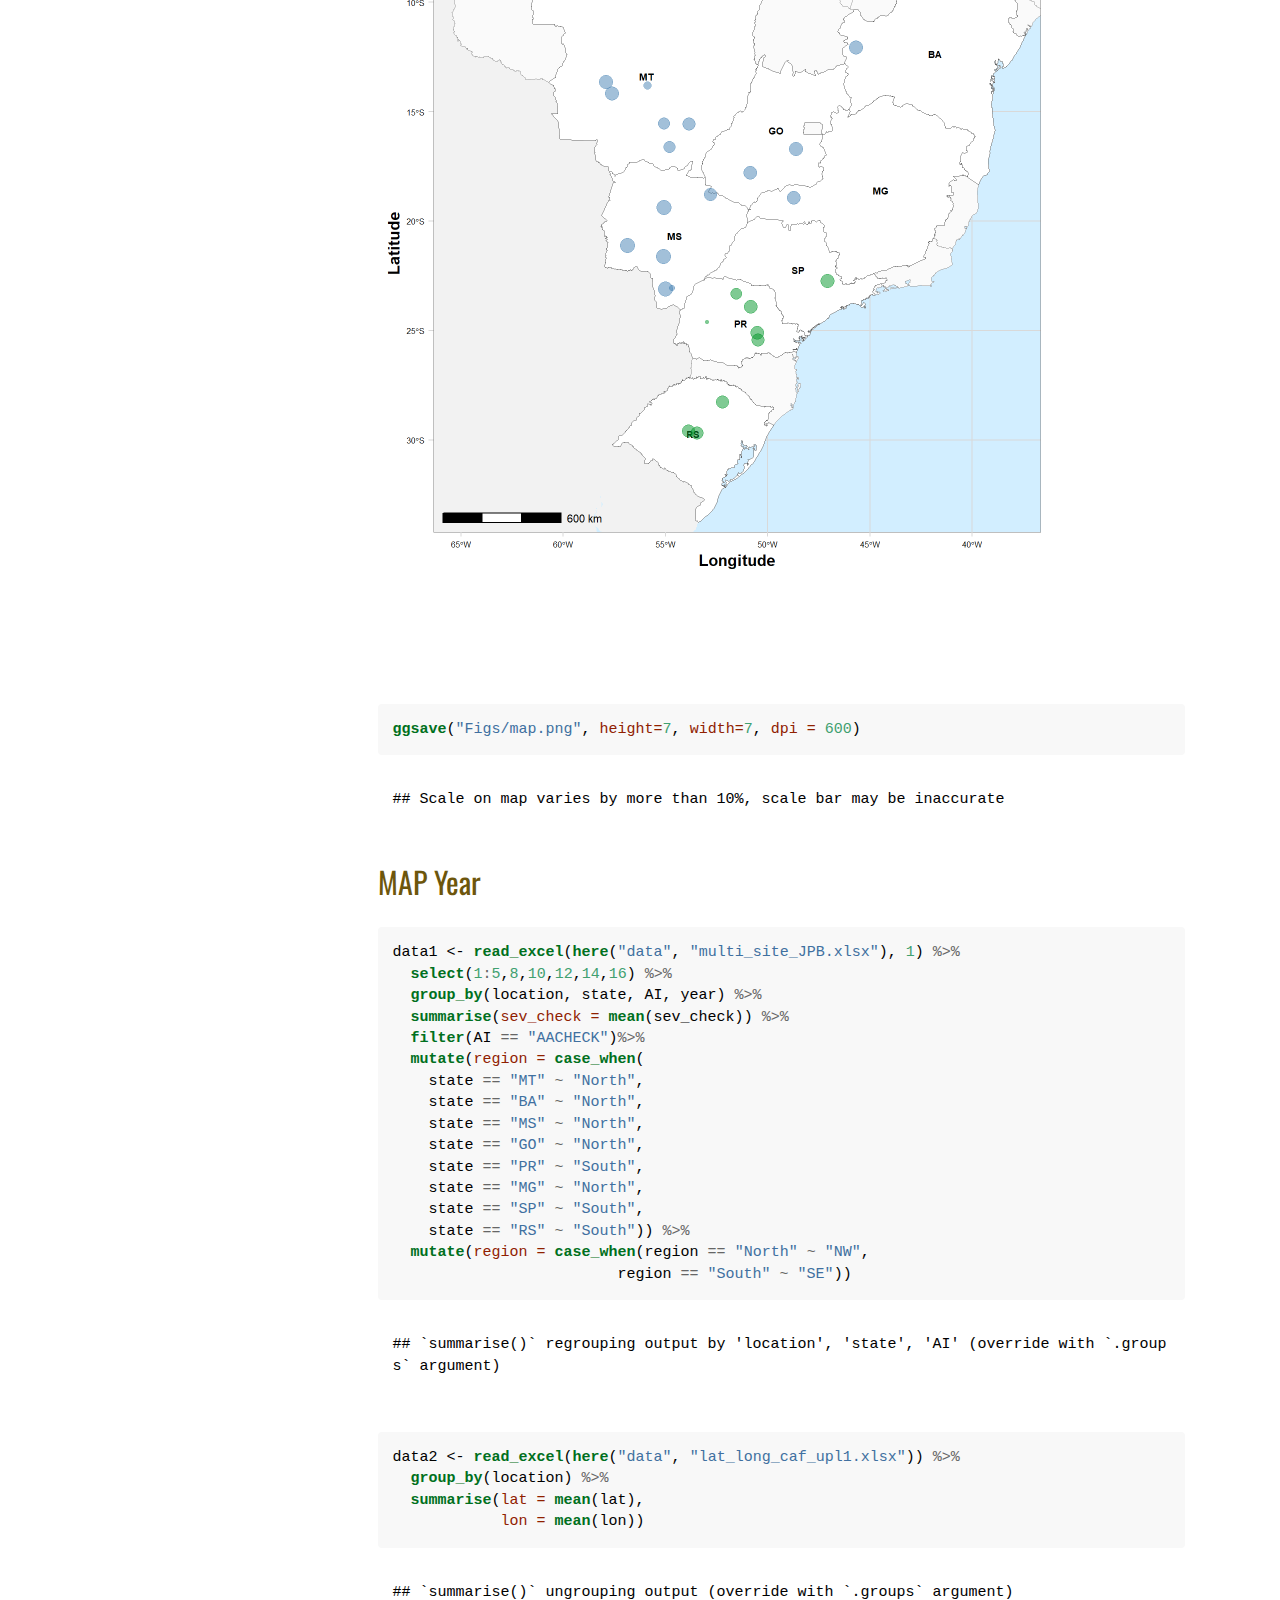
<file: docs/plots.html>
<!DOCTYPE html>

<html>

<head>

<meta charset="utf-8" />
<meta name="generator" content="pandoc" />
<meta http-equiv="X-UA-Compatible" content="IE=EDGE" />




<title>plots</title>

<script src="site_libs/jquery-1.11.3/jquery.min.js"></script>
<meta name="viewport" content="width=device-width, initial-scale=1" />
<link href="site_libs/bootstrap-3.3.5/css/flatly.min.css" rel="stylesheet" />
<script src="site_libs/bootstrap-3.3.5/js/bootstrap.min.js"></script>
<script src="site_libs/bootstrap-3.3.5/shim/html5shiv.min.js"></script>
<script src="site_libs/bootstrap-3.3.5/shim/respond.min.js"></script>
<script src="site_libs/jqueryui-1.11.4/jquery-ui.min.js"></script>
<link href="site_libs/tocify-1.9.1/jquery.tocify.css" rel="stylesheet" />
<script src="site_libs/tocify-1.9.1/jquery.tocify.js"></script>
<script src="site_libs/navigation-1.1/tabsets.js"></script>
<script src="site_libs/accessible-code-block-0.0.1/empty-anchor.js"></script>
<link href="site_libs/pagedtable-1.1/css/pagedtable.css" rel="stylesheet" />
<script src="site_libs/pagedtable-1.1/js/pagedtable.js"></script>
<link href="site_libs/font-awesome-5.1.0/css/all.css" rel="stylesheet" />
<link href="site_libs/font-awesome-5.1.0/css/v4-shims.css" rel="stylesheet" />

<style type="text/css">
  code{white-space: pre-wrap;}
  span.smallcaps{font-variant: small-caps;}
  span.underline{text-decoration: underline;}
  div.column{display: inline-block; vertical-align: top; width: 50%;}
  div.hanging-indent{margin-left: 1.5em; text-indent: -1.5em;}
  ul.task-list{list-style: none;}
    </style>


<style type="text/css">code{white-space: pre;}</style>
<style type="text/css" data-origin="pandoc">
code.sourceCode > span { display: inline-block; line-height: 1.25; }
code.sourceCode > span { color: inherit; text-decoration: inherit; }
code.sourceCode > span:empty { height: 1.2em; }
.sourceCode { overflow: visible; }
code.sourceCode { white-space: pre; position: relative; }
div.sourceCode { margin: 1em 0; }
pre.sourceCode { margin: 0; }
@media screen {
div.sourceCode { overflow: auto; }
}
@media print {
code.sourceCode { white-space: pre-wrap; }
code.sourceCode > span { text-indent: -5em; padding-left: 5em; }
}
pre.numberSource code
  { counter-reset: source-line 0; }
pre.numberSource code > span
  { position: relative; left: -4em; counter-increment: source-line; }
pre.numberSource code > span > a:first-child::before
  { content: counter(source-line);
    position: relative; left: -1em; text-align: right; vertical-align: baseline;
    border: none; display: inline-block;
    -webkit-touch-callout: none; -webkit-user-select: none;
    -khtml-user-select: none; -moz-user-select: none;
    -ms-user-select: none; user-select: none;
    padding: 0 4px; width: 4em;
    color: #aaaaaa;
  }
pre.numberSource { margin-left: 3em; border-left: 1px solid #aaaaaa;  padding-left: 4px; }
div.sourceCode
  {   }
@media screen {
code.sourceCode > span > a:first-child::before { text-decoration: underline; }
}
code span.al { color: #ff0000; font-weight: bold; } /* Alert */
code span.an { color: #60a0b0; font-weight: bold; font-style: italic; } /* Annotation */
code span.at { color: #7d9029; } /* Attribute */
code span.bn { color: #40a070; } /* BaseN */
code span.bu { } /* BuiltIn */
code span.cf { color: #007020; font-weight: bold; } /* ControlFlow */
code span.ch { color: #4070a0; } /* Char */
code span.cn { color: #880000; } /* Constant */
code span.co { color: #60a0b0; font-style: italic; } /* Comment */
code span.cv { color: #60a0b0; font-weight: bold; font-style: italic; } /* CommentVar */
code span.do { color: #ba2121; font-style: italic; } /* Documentation */
code span.dt { color: #902000; } /* DataType */
code span.dv { color: #40a070; } /* DecVal */
code span.er { color: #ff0000; font-weight: bold; } /* Error */
code span.ex { } /* Extension */
code span.fl { color: #40a070; } /* Float */
code span.fu { color: #06287e; } /* Function */
code span.im { } /* Import */
code span.in { color: #60a0b0; font-weight: bold; font-style: italic; } /* Information */
code span.kw { color: #007020; font-weight: bold; } /* Keyword */
code span.op { color: #666666; } /* Operator */
code span.ot { color: #007020; } /* Other */
code span.pp { color: #bc7a00; } /* Preprocessor */
code span.sc { color: #4070a0; } /* SpecialChar */
code span.ss { color: #bb6688; } /* SpecialString */
code span.st { color: #4070a0; } /* String */
code span.va { color: #19177c; } /* Variable */
code span.vs { color: #4070a0; } /* VerbatimString */
code span.wa { color: #60a0b0; font-weight: bold; font-style: italic; } /* Warning */

</style>
<script>
// apply pandoc div.sourceCode style to pre.sourceCode instead
(function() {
  var sheets = document.styleSheets;
  for (var i = 0; i < sheets.length; i++) {
    if (sheets[i].ownerNode.dataset["origin"] !== "pandoc") continue;
    try { var rules = sheets[i].cssRules; } catch (e) { continue; }
    for (var j = 0; j < rules.length; j++) {
      var rule = rules[j];
      // check if there is a div.sourceCode rule
      if (rule.type !== rule.STYLE_RULE || rule.selectorText !== "div.sourceCode") continue;
      var style = rule.style.cssText;
      // check if color or background-color is set
      if (rule.style.color === '' && rule.style.backgroundColor === '') continue;
      // replace div.sourceCode by a pre.sourceCode rule
      sheets[i].deleteRule(j);
      sheets[i].insertRule('pre.sourceCode{' + style + '}', j);
    }
  }
})();
</script>
<style type="text/css">
  pre:not([class]) {
    background-color: white;
  }
</style>


<style type="text/css">
h1 {
  font-size: 34px;
}
h1.title {
  font-size: 38px;
}
h2 {
  font-size: 30px;
}
h3 {
  font-size: 24px;
}
h4 {
  font-size: 18px;
}
h5 {
  font-size: 16px;
}
h6 {
  font-size: 12px;
}
.table th:not([align]) {
  text-align: left;
}
</style>


<link rel="stylesheet" href="style.css" type="text/css" />



<style type = "text/css">
.main-container {
  max-width: 940px;
  margin-left: auto;
  margin-right: auto;
}
code {
  color: inherit;
  background-color: rgba(0, 0, 0, 0.04);
}
img {
  max-width:100%;
}
.tabbed-pane {
  padding-top: 12px;
}
.html-widget {
  margin-bottom: 20px;
}
button.code-folding-btn:focus {
  outline: none;
}
summary {
  display: list-item;
}
</style>


<style type="text/css">
/* padding for bootstrap navbar */
body {
  padding-top: 60px;
  padding-bottom: 40px;
}
/* offset scroll position for anchor links (for fixed navbar)  */
.section h1 {
  padding-top: 65px;
  margin-top: -65px;
}
.section h2 {
  padding-top: 65px;
  margin-top: -65px;
}
.section h3 {
  padding-top: 65px;
  margin-top: -65px;
}
.section h4 {
  padding-top: 65px;
  margin-top: -65px;
}
.section h5 {
  padding-top: 65px;
  margin-top: -65px;
}
.section h6 {
  padding-top: 65px;
  margin-top: -65px;
}
.dropdown-submenu {
  position: relative;
}
.dropdown-submenu>.dropdown-menu {
  top: 0;
  left: 100%;
  margin-top: -6px;
  margin-left: -1px;
  border-radius: 0 6px 6px 6px;
}
.dropdown-submenu:hover>.dropdown-menu {
  display: block;
}
.dropdown-submenu>a:after {
  display: block;
  content: " ";
  float: right;
  width: 0;
  height: 0;
  border-color: transparent;
  border-style: solid;
  border-width: 5px 0 5px 5px;
  border-left-color: #cccccc;
  margin-top: 5px;
  margin-right: -10px;
}
.dropdown-submenu:hover>a:after {
  border-left-color: #ffffff;
}
.dropdown-submenu.pull-left {
  float: none;
}
.dropdown-submenu.pull-left>.dropdown-menu {
  left: -100%;
  margin-left: 10px;
  border-radius: 6px 0 6px 6px;
}
</style>

<script>
// manage active state of menu based on current page
$(document).ready(function () {
  // active menu anchor
  href = window.location.pathname
  href = href.substr(href.lastIndexOf('/') + 1)
  if (href === "")
    href = "index.html";
  var menuAnchor = $('a[href="' + href + '"]');

  // mark it active
  menuAnchor.parent().addClass('active');

  // if it's got a parent navbar menu mark it active as well
  menuAnchor.closest('li.dropdown').addClass('active');
});
</script>

<!-- tabsets -->

<style type="text/css">
.tabset-dropdown > .nav-tabs {
  display: inline-table;
  max-height: 500px;
  min-height: 44px;
  overflow-y: auto;
  background: white;
  border: 1px solid #ddd;
  border-radius: 4px;
}

.tabset-dropdown > .nav-tabs > li.active:before {
  content: "";
  font-family: 'Glyphicons Halflings';
  display: inline-block;
  padding: 10px;
  border-right: 1px solid #ddd;
}

.tabset-dropdown > .nav-tabs.nav-tabs-open > li.active:before {
  content: "&#xe258;";
  border: none;
}

.tabset-dropdown > .nav-tabs.nav-tabs-open:before {
  content: "";
  font-family: 'Glyphicons Halflings';
  display: inline-block;
  padding: 10px;
  border-right: 1px solid #ddd;
}

.tabset-dropdown > .nav-tabs > li.active {
  display: block;
}

.tabset-dropdown > .nav-tabs > li > a,
.tabset-dropdown > .nav-tabs > li > a:focus,
.tabset-dropdown > .nav-tabs > li > a:hover {
  border: none;
  display: inline-block;
  border-radius: 4px;
  background-color: transparent;
}

.tabset-dropdown > .nav-tabs.nav-tabs-open > li {
  display: block;
  float: none;
}

.tabset-dropdown > .nav-tabs > li {
  display: none;
}
</style>

<!-- code folding -->



<style type="text/css">

#TOC {
  margin: 25px 0px 20px 0px;
}
@media (max-width: 768px) {
#TOC {
  position: relative;
  width: 100%;
}
}

@media print {
.toc-content {
  /* see https://github.com/w3c/csswg-drafts/issues/4434 */
  float: right;
}
}

.toc-content {
  padding-left: 30px;
  padding-right: 40px;
}

div.main-container {
  max-width: 1200px;
}

div.tocify {
  width: 20%;
  max-width: 260px;
  max-height: 85%;
}

@media (min-width: 768px) and (max-width: 991px) {
  div.tocify {
    width: 25%;
  }
}

@media (max-width: 767px) {
  div.tocify {
    width: 100%;
    max-width: none;
  }
}

.tocify ul, .tocify li {
  line-height: 20px;
}

.tocify-subheader .tocify-item {
  font-size: 0.90em;
}

.tocify .list-group-item {
  border-radius: 0px;
}

.tocify-subheader {
  display: inline;
}
.tocify-subheader .tocify-item {
  font-size: 0.95em;
}

</style>



</head>

<body>


<div class="container-fluid main-container">


<!-- setup 3col/9col grid for toc_float and main content  -->
<div class="row-fluid">
<div class="col-xs-12 col-sm-4 col-md-3">
<div id="TOC" class="tocify">
</div>
</div>

<div class="toc-content col-xs-12 col-sm-8 col-md-9">




<div class="navbar navbar-default  navbar-fixed-top" role="navigation">
  <div class="container">
    <div class="navbar-header">
      <button type="button" class="navbar-toggle collapsed" data-toggle="collapse" data-target="#navbar">
        <span class="icon-bar"></span>
        <span class="icon-bar"></span>
        <span class="icon-bar"></span>
      </button>
      <a class="navbar-brand" href="index.html">Multi-site SBR Meta-analysis</a>
    </div>
    <div id="navbar" class="navbar-collapse collapse">
      <ul class="nav navbar-nav">
        <li>
  <a href="index.html">
    <span class="fa fa fa fa-home"></span>
     
    About
  </a>
</li>
<li>
  <a href="data.html">
    <span class="fa fa fa fa-table"></span>
     
    Data
  </a>
</li>
<li>
  <a href="code.html">
    <span class="fa fa fa fa-file-code-o"></span>
     
    Code Analysis
  </a>
</li>
<li>
  <a href="plots.html">
    <span class="fas fa-bar-chart"></span>
     
    Plots
  </a>
</li>
      </ul>
      <ul class="nav navbar-nav navbar-right">
        
      </ul>
    </div><!--/.nav-collapse -->
  </div><!--/.container -->
</div><!--/.navbar -->

<div class="fluid-row" id="header">



<h1 class="title toc-ignore">plots</h1>

</div>


<div id="plots" class="section level1">
<h1>Plots</h1>
<div class="sourceCode" id="cb1"><pre class="sourceCode r"><code class="sourceCode r"><span id="cb1-1"><a href="#cb1-1"></a><span class="kw">library</span>(tidyverse)</span>
<span id="cb1-2"><a href="#cb1-2"></a><span class="kw">library</span>(readxl)</span>
<span id="cb1-3"><a href="#cb1-3"></a><span class="kw">library</span>(metafor)</span>
<span id="cb1-4"><a href="#cb1-4"></a><span class="kw">library</span>(broom)</span>
<span id="cb1-5"><a href="#cb1-5"></a><span class="kw">library</span>(here)</span>
<span id="cb1-6"><a href="#cb1-6"></a><span class="kw">library</span>(knitr)</span>
<span id="cb1-7"><a href="#cb1-7"></a><span class="kw">library</span>(kableExtra)</span>
<span id="cb1-8"><a href="#cb1-8"></a><span class="kw">library</span>(cowplot)</span>
<span id="cb1-9"><a href="#cb1-9"></a><span class="kw">library</span>(janitor)</span></code></pre></div>
<div id="data" class="section level2">
<h2>Data</h2>
<div class="sourceCode" id="cb2"><pre class="sourceCode r"><code class="sourceCode r"><span id="cb2-1"><a href="#cb2-1"></a><span class="co"># import data</span></span>
<span id="cb2-2"><a href="#cb2-2"></a>multi &lt;-<span class="st"> </span><span class="kw">read_excel</span>(<span class="kw">here</span>(<span class="st">&quot;data&quot;</span>, <span class="st">&quot;multi_site_JPB.xlsx&quot;</span>), <span class="dv">1</span>) </span></code></pre></div>
<div class="sourceCode" id="cb3"><pre class="sourceCode r"><code class="sourceCode r"><span id="cb3-1"><a href="#cb3-1"></a>multi<span class="op">$</span>multi1 &lt;-<span class="st"> </span><span class="kw">ifelse</span>(multi<span class="op">$</span>AI <span class="op">==</span><span class="st"> &quot;AACHECK&quot;</span>, <span class="st">&quot;AACHECK&quot;</span>,</span>
<span id="cb3-2"><a href="#cb3-2"></a>  <span class="kw">ifelse</span>(multi<span class="op">$</span>AI <span class="op">==</span><span class="st"> &quot;PICO + CYPR + MANC&quot;</span>, <span class="st">&quot;+MANC&quot;</span>,</span>
<span id="cb3-3"><a href="#cb3-3"></a>    <span class="kw">ifelse</span>(multi<span class="op">$</span>AI <span class="op">==</span><span class="st"> &quot;PICO + CYPR + COPPER&quot;</span>, <span class="st">&quot;+COPR&quot;</span>,</span>
<span id="cb3-4"><a href="#cb3-4"></a>     <span class="kw">ifelse</span>(multi<span class="op">$</span>AI <span class="op">==</span><span class="st"> &quot;PICO + CYPR + CLOR&quot;</span>, <span class="st">&quot;+CLOR&quot;</span>,</span>
<span id="cb3-5"><a href="#cb3-5"></a>      <span class="kw">ifelse</span>(multi<span class="op">$</span>AI <span class="op">==</span><span class="st"> &quot;AZOX + BENZ + MANC&quot;</span>, <span class="st">&quot;+MANC&quot;</span>,</span>
<span id="cb3-6"><a href="#cb3-6"></a>        <span class="kw">ifelse</span>(multi<span class="op">$</span>AI <span class="op">==</span><span class="st"> &quot;AZOX + BENZ + COPPER&quot;</span>, <span class="st">&quot;+COPR&quot;</span>,</span>
<span id="cb3-7"><a href="#cb3-7"></a>          <span class="kw">ifelse</span>(multi<span class="op">$</span>AI <span class="op">==</span><span class="st"> &quot;AZOX + BENZ + CLOR&quot;</span>, <span class="st">&quot;+CLOR&quot;</span>,</span>
<span id="cb3-8"><a href="#cb3-8"></a>            <span class="kw">ifelse</span>(multi<span class="op">$</span>AI <span class="op">==</span><span class="st"> &quot;PYRA + FLUX + MANC&quot;</span>, <span class="st">&quot;+MANC&quot;</span>,</span>
<span id="cb3-9"><a href="#cb3-9"></a>             <span class="kw">ifelse</span>(multi<span class="op">$</span>AI <span class="op">==</span><span class="st"> &quot;PYRA + FLUX + COPPER&quot;</span>, <span class="st">&quot;+COPR&quot;</span>,</span>
<span id="cb3-10"><a href="#cb3-10"></a>              <span class="kw">ifelse</span>(multi<span class="op">$</span>AI <span class="op">==</span><span class="st"> &quot;PYRA + FLUX + CLOR&quot;</span>, <span class="st">&quot;+CLOR&quot;</span>, <span class="st">&quot;without&quot;</span>))))))))))</span></code></pre></div>
</div>
<div id="histograms" class="section level2">
<h2>Histograms</h2>
<div class="sourceCode" id="cb4"><pre class="sourceCode r"><code class="sourceCode r"><span id="cb4-1"><a href="#cb4-1"></a>multi_hist =<span class="st"> </span>multi <span class="op">%&gt;%</span><span class="st"> </span></span>
<span id="cb4-2"><a href="#cb4-2"></a><span class="st">   </span><span class="kw">mutate</span>(<span class="dt">log_sev =</span> <span class="kw">log</span>(sev_r6))</span>
<span id="cb4-3"><a href="#cb4-3"></a></span>
<span id="cb4-4"><a href="#cb4-4"></a>hist_log_sev &lt;-<span class="st"> </span><span class="kw">ggplot</span>(multi_hist, <span class="kw">aes</span>(log_sev)) <span class="op">+</span><span class="st"> </span></span>
<span id="cb4-5"><a href="#cb4-5"></a><span class="st">  </span><span class="kw">geom_histogram</span>(<span class="dt">bin =</span> <span class="dv">10</span>, <span class="dt">fill =</span> <span class="st">&quot;steelblue&quot;</span>, <span class="dt">color =</span> <span class="st">&quot;white&quot;</span>) <span class="op">+</span><span class="st"> </span></span>
<span id="cb4-6"><a href="#cb4-6"></a><span class="st">  </span><span class="kw">theme_minimal_hgrid</span>() <span class="op">+</span><span class="st"> </span></span>
<span id="cb4-7"><a href="#cb4-7"></a><span class="st">  </span><span class="co">#scale_y_continuous(breaks = c(0, 500, 1000, 1500), limits = c(0, 1500)) +</span></span>
<span id="cb4-8"><a href="#cb4-8"></a><span class="st">  </span><span class="kw">xlab</span>(<span class="st">&quot;log(SBR severity)&quot;</span>)</span>
<span id="cb4-9"><a href="#cb4-9"></a></span>
<span id="cb4-10"><a href="#cb4-10"></a></span>
<span id="cb4-11"><a href="#cb4-11"></a>hist_sev &lt;-<span class="st"> </span><span class="kw">ggplot</span>(multi_hist, <span class="kw">aes</span>(sev_r6)) <span class="op">+</span><span class="st"> </span></span>
<span id="cb4-12"><a href="#cb4-12"></a><span class="st">  </span><span class="kw">geom_histogram</span>(<span class="dt">bin =</span> <span class="dv">10</span>, <span class="dt">fill =</span> <span class="st">&quot;steelblue&quot;</span>, <span class="dt">color =</span> <span class="st">&quot;white&quot;</span>) <span class="op">+</span><span class="st"> </span></span>
<span id="cb4-13"><a href="#cb4-13"></a><span class="st">  </span><span class="kw">theme_minimal_hgrid</span>() <span class="op">+</span></span>
<span id="cb4-14"><a href="#cb4-14"></a><span class="st">  </span><span class="kw">xlab</span>(<span class="st">&quot;SBR Severity (%)&quot;</span>)</span>
<span id="cb4-15"><a href="#cb4-15"></a></span>
<span id="cb4-16"><a href="#cb4-16"></a></span>
<span id="cb4-17"><a href="#cb4-17"></a>hist_yld &lt;-<span class="st"> </span><span class="kw">ggplot</span>(multi_hist, <span class="kw">aes</span>(yield_kg)) <span class="op">+</span><span class="st"> </span></span>
<span id="cb4-18"><a href="#cb4-18"></a><span class="st">  </span><span class="kw">geom_histogram</span>(<span class="dt">bin =</span> <span class="dv">10</span>,<span class="dt">fill =</span> <span class="st">&quot;steelblue&quot;</span>, <span class="dt">color =</span> <span class="st">&quot;white&quot;</span>) <span class="op">+</span><span class="st"> </span></span>
<span id="cb4-19"><a href="#cb4-19"></a><span class="st">  </span><span class="kw">theme_minimal_hgrid</span>() <span class="op">+</span></span>
<span id="cb4-20"><a href="#cb4-20"></a><span class="st">  </span><span class="kw">xlab</span>(<span class="st">&quot;Yield (Kg/ha)&quot;</span>)</span>
<span id="cb4-21"><a href="#cb4-21"></a></span>
<span id="cb4-22"><a href="#cb4-22"></a></span>
<span id="cb4-23"><a href="#cb4-23"></a><span class="kw">library</span>(cowplot)</span>
<span id="cb4-24"><a href="#cb4-24"></a>hist_plot &lt;-<span class="st"> </span><span class="kw">plot_grid</span>(hist_sev, hist_log_sev, hist_yld, <span class="dt">labels =</span> <span class="kw">c</span>(<span class="st">&quot;A&quot;</span>, <span class="st">&quot;B&quot;</span>, <span class="st">&quot;C&quot;</span>), <span class="dt">nrow =</span> <span class="dv">3</span>, <span class="dt">align =</span> <span class="st">&quot;V&quot;</span>)</span></code></pre></div>
<pre><code>## `stat_bin()` using `bins = 30`. Pick better value with `binwidth`.
## `stat_bin()` using `bins = 30`. Pick better value with `binwidth`.
## `stat_bin()` using `bins = 30`. Pick better value with `binwidth`.</code></pre>
<div class="sourceCode" id="cb6"><pre class="sourceCode r"><code class="sourceCode r"><span id="cb6-1"><a href="#cb6-1"></a>hist_plot</span></code></pre></div>
<p><img src="plots_files/figure-html/unnamed-chunk-4-1.png" width="480" /></p>
<div class="sourceCode" id="cb7"><pre class="sourceCode r"><code class="sourceCode r"><span id="cb7-1"><a href="#cb7-1"></a><span class="kw">ggsave</span>(<span class="st">&quot;figs/histograms.png&quot;</span>, <span class="dt">width =</span> <span class="dv">6</span>, <span class="dt">height =</span> <span class="dv">9</span>, <span class="dt">dpi =</span> <span class="dv">600</span>)</span></code></pre></div>
</div>
<div id="boxplots" class="section level2">
<h2>Boxplots</h2>
<div class="sourceCode" id="cb8"><pre class="sourceCode r"><code class="sourceCode r"><span id="cb8-1"><a href="#cb8-1"></a>multi &lt;-<span class="st"> </span>multi <span class="op">%&gt;%</span></span>
<span id="cb8-2"><a href="#cb8-2"></a><span class="st">  </span><span class="kw">filter</span>(yield_kg <span class="op">!=</span><span class="st"> &quot;NA&quot;</span>) </span>
<span id="cb8-3"><a href="#cb8-3"></a></span>
<span id="cb8-4"><a href="#cb8-4"></a>multi<span class="op">$</span>fung_name &lt;-<span class="st"> </span><span class="kw">ifelse</span>(multi<span class="op">$</span>AI <span class="op">==</span><span class="st"> &quot;PICO + CYPR&quot;</span>, <span class="st">&quot;PICO + CYPR&quot;</span>,</span>
<span id="cb8-5"><a href="#cb8-5"></a>                          <span class="kw">ifelse</span>(multi<span class="op">$</span>AI <span class="op">==</span><span class="st"> &quot;PICO + CYPR + MANC&quot;</span>,<span class="st">&quot;PICO + CYPR&quot;</span>,</span>
<span id="cb8-6"><a href="#cb8-6"></a>                          <span class="kw">ifelse</span>(multi<span class="op">$</span>AI <span class="op">==</span><span class="st"> &quot;PICO + CYPR + COPR&quot;</span>,<span class="st">&quot;PICO + CYPR&quot;</span>,</span>
<span id="cb8-7"><a href="#cb8-7"></a>                          <span class="kw">ifelse</span>(multi<span class="op">$</span>AI <span class="op">==</span><span class="st"> &quot;PICO + CYPR + CLOR&quot;</span>,<span class="st">&quot;PICO + CYPR&quot;</span>,</span>
<span id="cb8-8"><a href="#cb8-8"></a>                          <span class="kw">ifelse</span>(multi<span class="op">$</span>AI <span class="op">==</span><span class="st"> &quot;AZOX + BENZ&quot;</span>, <span class="st">&quot;AZOX + BENZ&quot;</span>,</span>
<span id="cb8-9"><a href="#cb8-9"></a>                          <span class="kw">ifelse</span>(multi<span class="op">$</span>AI <span class="op">==</span><span class="st"> &quot;AZOX + BENZ + MANC&quot;</span>,<span class="st">&quot;AZOX + BENZ&quot;</span>,</span>
<span id="cb8-10"><a href="#cb8-10"></a>                          <span class="kw">ifelse</span>(multi<span class="op">$</span>AI <span class="op">==</span><span class="st"> &quot;AZOX + BENZ + COPR&quot;</span>,<span class="st">&quot;AZOX + BENZ&quot;</span>,</span>
<span id="cb8-11"><a href="#cb8-11"></a>                          <span class="kw">ifelse</span>(multi<span class="op">$</span>AI <span class="op">==</span><span class="st"> &quot;AZOX + BENZ + CLOR&quot;</span>,<span class="st">&quot;AZOX + BENZ&quot;</span>,</span>
<span id="cb8-12"><a href="#cb8-12"></a>                          <span class="kw">ifelse</span>(multi<span class="op">$</span>AI <span class="op">==</span><span class="st"> &quot;PYRA + FLUX&quot;</span>, <span class="st">&quot;PYRA + FLUX&quot;</span>,</span>
<span id="cb8-13"><a href="#cb8-13"></a>                          <span class="kw">ifelse</span>(multi<span class="op">$</span>AI <span class="op">==</span><span class="st"> &quot;PYRA + FLUX + MANC&quot;</span>, <span class="st">&quot;PYRA + FLUX&quot;</span>,</span>
<span id="cb8-14"><a href="#cb8-14"></a>                          <span class="kw">ifelse</span>(multi<span class="op">$</span>AI <span class="op">==</span><span class="st"> &quot;PYRA + FLUX + COPR&quot;</span>,<span class="st">&quot;PYRA + FLUX&quot;</span>,</span>
<span id="cb8-15"><a href="#cb8-15"></a>                          <span class="kw">ifelse</span>(multi<span class="op">$</span>AI <span class="op">==</span><span class="st"> &quot;PYRA + FLUX + CLOR&quot;</span>,<span class="st">&quot;PYRA + FLUX&quot;</span>,</span>
<span id="cb8-16"><a href="#cb8-16"></a>                                 <span class="st">&quot;AACHECK&quot;</span>))))))))))))</span>
<span id="cb8-17"><a href="#cb8-17"></a></span>
<span id="cb8-18"><a href="#cb8-18"></a>sev_AI_box &lt;-<span class="st"> </span>multi <span class="op">%&gt;%</span><span class="st"> </span></span>
<span id="cb8-19"><a href="#cb8-19"></a><span class="st">  </span><span class="kw">mutate</span>(<span class="dt">multi1 =</span> <span class="kw">factor</span>(multi1, <span class="dt">levels =</span> <span class="kw">c</span>(<span class="st">&quot;AACHECK&quot;</span>, <span class="st">&quot;without&quot;</span>, <span class="st">&quot;+CLOR&quot;</span>, <span class="st">&quot;+COPR&quot;</span>, <span class="st">&quot;+MANC&quot;</span>))) <span class="op">%&gt;%</span></span>
<span id="cb8-20"><a href="#cb8-20"></a><span class="st">  </span><span class="kw">mutate</span>(<span class="dt">fung_name =</span> <span class="kw">factor</span>(fung_name, <span class="dt">levels =</span> <span class="kw">c</span>(<span class="st">&quot;AACHECK&quot;</span>, <span class="st">&quot;PICO + CYPR&quot;</span>, <span class="st">&quot;PYRA + FLUX&quot;</span>, <span class="st">&quot;AZOX + BENZ&quot;</span>))) <span class="op">%&gt;%</span></span>
<span id="cb8-21"><a href="#cb8-21"></a><span class="st">  </span><span class="kw">ggplot</span>(<span class="kw">aes</span>(fung_name, sev_r6, <span class="dt">fill =</span> multi1))<span class="op">+</span></span>
<span id="cb8-22"><a href="#cb8-22"></a><span class="st">  </span><span class="kw">geom_boxplot</span>(<span class="dt">outlier.colour =</span> <span class="ot">NA</span>, <span class="dt">position =</span> <span class="kw">position_dodge</span>(<span class="dt">width =</span> <span class="fl">0.95</span>), <span class="kw">aes</span>(<span class="dt">fill =</span> multi1))<span class="op">+</span><span class="st"> </span></span>
<span id="cb8-23"><a href="#cb8-23"></a><span class="st">  </span><span class="kw">geom_jitter</span>(<span class="dt">position=</span><span class="kw">position_jitterdodge</span>(<span class="dt">dodge.width=</span> <span class="fl">0.95</span>, <span class="dt">jitter.width =</span> <span class="fl">0.6</span>), <span class="dt">size =</span> <span class="dv">1</span>, <span class="dt">alpha=</span><span class="fl">0.5</span>, <span class="kw">aes</span>(<span class="dt">colour=</span>multi1))<span class="op">+</span></span>
<span id="cb8-24"><a href="#cb8-24"></a><span class="st">  </span><span class="kw">scale_fill_grey</span>(<span class="dt">name =</span> <span class="st">&quot;&quot;</span>, <span class="dt">start =</span> <span class="dv">1</span>, <span class="dt">end =</span> <span class="dv">1</span>, <span class="dt">breaks=</span><span class="kw">c</span>(<span class="st">&quot;AACHECK&quot;</span>, <span class="st">&quot;without&quot;</span>, <span class="st">&quot;+CLOR&quot;</span>, <span class="st">&quot;+COPR&quot;</span>, <span class="st">&quot;+MANC&quot;</span>), <span class="dt">labels=</span><span class="kw">c</span>(<span class="st">&quot;CHECK&quot;</span>, <span class="st">&quot;without&quot;</span>, <span class="st">&quot;+CLOR&quot;</span>, <span class="st">&quot;+COPR&quot;</span>, <span class="st">&quot;+MANC&quot;</span>))<span class="op">+</span></span>
<span id="cb8-25"><a href="#cb8-25"></a><span class="st">  </span><span class="kw">scale_x_discrete</span>(<span class="dt">labels =</span> <span class="kw">c</span>(<span class="st">&quot;AACHECK&quot;</span> =<span class="st"> &quot;CHECK&quot;</span>, <span class="st">&quot;PICO + CYPR&quot;</span> =<span class="st"> &quot;PICO + CYPR&quot;</span>, <span class="st">&quot;PYRA + FLUX&quot;</span> =<span class="st"> &quot;PYRA + FLUX&quot;</span>, <span class="st">&quot;AZOX + BENZ&quot;</span> =<span class="st"> &quot;AZOX + BENZ&quot;</span>))<span class="op">+</span></span>
<span id="cb8-26"><a href="#cb8-26"></a><span class="st">  </span><span class="kw">scale_color_hue</span>(<span class="dt">name=</span><span class="st">&quot;&quot;</span>, <span class="dt">breaks=</span><span class="kw">c</span>(<span class="st">&quot;AACHECK&quot;</span>, <span class="st">&quot;without&quot;</span>, <span class="st">&quot;+CLOR&quot;</span>, <span class="st">&quot;+COPR&quot;</span>, <span class="st">&quot;+MANC&quot;</span>), <span class="dt">labels=</span><span class="kw">c</span>(<span class="st">&quot;CHECK&quot;</span>, <span class="st">&quot;without&quot;</span>, <span class="st">&quot;+CLOR&quot;</span>, <span class="st">&quot;+COPR&quot;</span>, <span class="st">&quot;+MANC&quot;</span>))<span class="op">+</span></span>
<span id="cb8-27"><a href="#cb8-27"></a><span class="st">  </span><span class="kw">facet_grid</span>(<span class="op">~</span>fung_name, <span class="dt">scales =</span> <span class="st">&quot;free&quot;</span>)<span class="op">+</span></span>
<span id="cb8-28"><a href="#cb8-28"></a><span class="st">  </span><span class="kw">theme_minimal</span>()<span class="op">+</span></span>
<span id="cb8-29"><a href="#cb8-29"></a><span class="st">  </span><span class="kw">theme</span>(<span class="dt">legend.position =</span> <span class="st">&quot;top&quot;</span>,</span>
<span id="cb8-30"><a href="#cb8-30"></a>        <span class="dt">strip.background =</span> <span class="kw">element_blank</span>(), <span class="dt">strip.text.x =</span> <span class="kw">element_blank</span>(),</span>
<span id="cb8-31"><a href="#cb8-31"></a>        <span class="dt">axis.text.x=</span><span class="kw">element_blank</span>(), </span>
<span id="cb8-32"><a href="#cb8-32"></a>        <span class="dt">plot.margin =</span> <span class="kw">margin</span>(<span class="op">-</span><span class="fl">0.5</span>, <span class="dv">0</span>, <span class="dv">0</span>, <span class="dv">0</span>, <span class="dt">unit =</span> <span class="st">&quot;cm&quot;</span>)</span>
<span id="cb8-33"><a href="#cb8-33"></a>       )<span class="op">+</span></span>
<span id="cb8-34"><a href="#cb8-34"></a><span class="st">  </span><span class="kw">labs</span>(<span class="dt">title =</span><span class="st">&quot;&quot;</span>, <span class="dt">x =</span> <span class="st">&quot;&quot;</span>, <span class="dt">y =</span> <span class="st">&quot;SBR Severity (%)&quot;</span>, <span class="dt">fill =</span> <span class="st">&quot; &quot;</span>)<span class="op">+</span></span>
<span id="cb8-35"><a href="#cb8-35"></a><span class="st">  </span><span class="kw">scale_y_continuous</span>(<span class="dt">breaks=</span><span class="kw">c</span>(<span class="dv">0</span>, <span class="dv">25</span>, <span class="dv">50</span>, <span class="dv">75</span>, <span class="dv">100</span>))</span>
<span id="cb8-36"><a href="#cb8-36"></a></span>
<span id="cb8-37"><a href="#cb8-37"></a></span>
<span id="cb8-38"><a href="#cb8-38"></a></span>
<span id="cb8-39"><a href="#cb8-39"></a>yield_AI_box &lt;-<span class="st"> </span>multi <span class="op">%&gt;%</span><span class="st"> </span></span>
<span id="cb8-40"><a href="#cb8-40"></a><span class="st">  </span><span class="kw">mutate</span>(<span class="dt">multi1 =</span> <span class="kw">factor</span>(multi1, <span class="dt">levels =</span> <span class="kw">c</span>(<span class="st">&quot;AACHECK&quot;</span>, <span class="st">&quot;without&quot;</span>, <span class="st">&quot;+CLOR&quot;</span>, <span class="st">&quot;+COPR&quot;</span>, <span class="st">&quot;+MANC&quot;</span>))) <span class="op">%&gt;%</span></span>
<span id="cb8-41"><a href="#cb8-41"></a><span class="st">  </span><span class="kw">mutate</span>(<span class="dt">fung_name =</span> <span class="kw">factor</span>(fung_name, <span class="dt">levels =</span> <span class="kw">c</span>(<span class="st">&quot;AACHECK&quot;</span>, <span class="st">&quot;PICO + CYPR&quot;</span>, <span class="st">&quot;PYRA + FLUX&quot;</span>, <span class="st">&quot;AZOX + BENZ&quot;</span>))) <span class="op">%&gt;%</span></span>
<span id="cb8-42"><a href="#cb8-42"></a><span class="st">  </span><span class="kw">ggplot</span>(<span class="kw">aes</span>(fung_name, yield_kg))<span class="op">+</span></span>
<span id="cb8-43"><a href="#cb8-43"></a><span class="st">  </span><span class="kw">geom_boxplot</span>(<span class="dt">outlier.colour =</span> <span class="ot">NA</span>, <span class="dt">position =</span> <span class="kw">position_dodge</span>(<span class="dt">width =</span>  <span class="fl">0.95</span>), <span class="kw">aes</span>(<span class="dt">fill =</span> multi1))<span class="op">+</span><span class="st"> </span></span>
<span id="cb8-44"><a href="#cb8-44"></a><span class="st">  </span><span class="kw">geom_jitter</span>(<span class="dt">position=</span><span class="kw">position_jitterdodge</span>(<span class="dt">dodge.width=</span><span class="fl">0.95</span>, <span class="dt">jitter.width =</span> <span class="fl">0.6</span>), <span class="dt">size =</span> <span class="dv">1</span>, <span class="dt">alpha=</span><span class="fl">0.5</span>, <span class="kw">aes</span>(<span class="dt">colour=</span>multi1))<span class="op">+</span></span>
<span id="cb8-45"><a href="#cb8-45"></a><span class="st">  </span><span class="kw">scale_fill_grey</span>(<span class="dt">name =</span> <span class="st">&quot;&quot;</span>, <span class="dt">start =</span> <span class="dv">1</span>, <span class="dt">end =</span> <span class="dv">1</span>, <span class="dt">breaks=</span><span class="kw">c</span>(<span class="st">&quot;AACHECK&quot;</span>, <span class="st">&quot;without&quot;</span>, <span class="st">&quot;+CLOR&quot;</span>, <span class="st">&quot;+COPR&quot;</span>, <span class="st">&quot;+MANC&quot;</span>), <span class="dt">labels=</span><span class="kw">c</span>(<span class="st">&quot;CHECK&quot;</span>, <span class="st">&quot;without&quot;</span>, <span class="st">&quot;+CLOR&quot;</span>, <span class="st">&quot;+COPR&quot;</span>, <span class="st">&quot;+MANC&quot;</span>))<span class="op">+</span></span>
<span id="cb8-46"><a href="#cb8-46"></a><span class="st">  </span><span class="kw">scale_x_discrete</span>(<span class="dt">labels =</span> <span class="kw">c</span>(<span class="st">&quot;AACHECK&quot;</span> =<span class="st"> &quot;CHECK&quot;</span>, <span class="st">&quot;PICO + CYPR&quot;</span> =<span class="st"> &quot;PICO + CYPR&quot;</span>, <span class="st">&quot;PYRA + FLUX&quot;</span> =<span class="st"> &quot;PYRA + FLUX&quot;</span>, <span class="st">&quot;AZOX + BENZ&quot;</span> =<span class="st"> &quot;AZOX + BENZ&quot;</span>))<span class="op">+</span></span>
<span id="cb8-47"><a href="#cb8-47"></a><span class="st">  </span><span class="kw">scale_color_hue</span>(<span class="dt">name=</span><span class="st">&quot;&quot;</span>, <span class="dt">breaks=</span><span class="kw">c</span>(<span class="st">&quot;AACHECK&quot;</span>, <span class="st">&quot;without&quot;</span>, <span class="st">&quot;+CLOR&quot;</span>, <span class="st">&quot;+COPR&quot;</span>, <span class="st">&quot;+MANC&quot;</span>), <span class="dt">labels=</span><span class="kw">c</span>(<span class="st">&quot;CHECK&quot;</span>, <span class="st">&quot;without&quot;</span>, <span class="st">&quot;+CLOR&quot;</span>, <span class="st">&quot;+COPR&quot;</span>, <span class="st">&quot;+MANC&quot;</span>))<span class="op">+</span></span>
<span id="cb8-48"><a href="#cb8-48"></a><span class="st">  </span><span class="kw">facet_grid</span>(<span class="op">~</span>fung_name, <span class="dt">scales =</span> <span class="st">&quot;free&quot;</span>)<span class="op">+</span></span>
<span id="cb8-49"><a href="#cb8-49"></a><span class="st">  </span><span class="kw">theme_minimal</span>()<span class="op">+</span></span>
<span id="cb8-50"><a href="#cb8-50"></a><span class="st">  </span><span class="kw">theme</span>(<span class="dt">legend.position =</span> <span class="st">&quot;none&quot;</span>,</span>
<span id="cb8-51"><a href="#cb8-51"></a>        <span class="dt">strip.background =</span> <span class="kw">element_blank</span>(), <span class="dt">strip.text.x =</span> <span class="kw">element_blank</span>(),</span>
<span id="cb8-52"><a href="#cb8-52"></a>        <span class="dt">plot.margin =</span> <span class="kw">margin</span>(<span class="op">-</span><span class="fl">0.5</span>, <span class="dv">0</span>, <span class="dv">0</span>, <span class="dv">0</span>, <span class="dt">unit =</span> <span class="st">&quot;cm&quot;</span>)</span>
<span id="cb8-53"><a href="#cb8-53"></a>       )<span class="op">+</span></span>
<span id="cb8-54"><a href="#cb8-54"></a><span class="st">  </span><span class="kw">labs</span>(<span class="dt">title =</span><span class="st">&quot;&quot;</span>, <span class="dt">x =</span> <span class="st">&quot;&quot;</span>, <span class="dt">y =</span> <span class="st">&quot;Yield (kg/ha)&quot;</span>, <span class="dt">fill =</span> <span class="st">&quot; &quot;</span>)<span class="op">+</span></span>
<span id="cb8-55"><a href="#cb8-55"></a><span class="st">  </span><span class="kw">scale_y_continuous</span>(<span class="dt">breaks=</span><span class="kw">c</span>(<span class="dv">0</span>, <span class="dv">1000</span>,  <span class="dv">2000</span>, <span class="dv">3000</span>, <span class="dv">4000</span>, <span class="dv">5000</span>, <span class="dv">6000</span>))</span>
<span id="cb8-56"><a href="#cb8-56"></a></span>
<span id="cb8-57"><a href="#cb8-57"></a></span>
<span id="cb8-58"><a href="#cb8-58"></a><span class="kw">library</span>(patchwork)</span>
<span id="cb8-59"><a href="#cb8-59"></a>g1 =<span class="st"> </span>sev_AI_box <span class="op">/</span><span class="st"> </span>yield_AI_box  <span class="op">+</span><span class="st"> </span><span class="kw">plot_annotation</span>(<span class="dt">tag_levels =</span> <span class="st">&#39;A&#39;</span>) </span>
<span id="cb8-60"><a href="#cb8-60"></a><span class="kw">ggsave</span>(<span class="st">&quot;figs/box_multi_site.png&quot;</span>, <span class="dt">width=</span><span class="dv">6</span>, <span class="dt">height=</span><span class="dv">5</span>, <span class="dt">dpi=</span><span class="dv">800</span>)</span>
<span id="cb8-61"><a href="#cb8-61"></a>g1</span></code></pre></div>
<p><img src="plots_files/figure-html/unnamed-chunk-5-1.png" width="672" /></p>
</div>
<div id="gain-using-multi-site" class="section level2">
<h2>Gain using multi-site</h2>
<div class="sourceCode" id="cb9"><pre class="sourceCode r"><code class="sourceCode r"><span id="cb9-1"><a href="#cb9-1"></a><span class="kw">library</span>(ggthemes)</span>
<span id="cb9-2"><a href="#cb9-2"></a>yield_gain =<span class="st"> </span><span class="kw">read_excel</span>(<span class="kw">here</span>(<span class="st">&quot;data&quot;</span>, <span class="st">&quot;gain_yld.xlsx&quot;</span>))</span>
<span id="cb9-3"><a href="#cb9-3"></a>efficacy_gain =<span class="st"> </span><span class="kw">read_excel</span>(<span class="kw">here</span>(<span class="st">&quot;data&quot;</span>, <span class="st">&quot;gain_efficacy.xlsx&quot;</span>))</span>
<span id="cb9-4"><a href="#cb9-4"></a></span>
<span id="cb9-5"><a href="#cb9-5"></a>gain =<span class="st"> </span><span class="kw">left_join</span>(yield_gain, efficacy_gain, <span class="dt">by=</span> <span class="kw">c</span>(<span class="st">&quot;fungicide&quot;</span>, <span class="st">&quot;multi_site&quot;</span>)) </span>
<span id="cb9-6"><a href="#cb9-6"></a></span>
<span id="cb9-7"><a href="#cb9-7"></a>gain =<span class="st"> </span>gain <span class="op">%&gt;%</span><span class="st"> </span></span>
<span id="cb9-8"><a href="#cb9-8"></a><span class="st">  </span><span class="kw">mutate</span>(<span class="dt">multi_site =</span> <span class="kw">case_when</span>(</span>
<span id="cb9-9"><a href="#cb9-9"></a>    multi_site <span class="op">==</span><span class="st"> &quot;CLOR&quot;</span> <span class="op">~</span><span class="st"> &quot;+CLOR&quot;</span>,</span>
<span id="cb9-10"><a href="#cb9-10"></a>    multi_site <span class="op">==</span><span class="st"> &quot;MANC&quot;</span> <span class="op">~</span><span class="st"> &quot;+MANC&quot;</span>,</span>
<span id="cb9-11"><a href="#cb9-11"></a>    multi_site <span class="op">==</span><span class="st"> &quot;COPPER&quot;</span> <span class="op">~</span><span class="st"> &quot;+COPR&quot;</span>))</span>
<span id="cb9-12"><a href="#cb9-12"></a></span>
<span id="cb9-13"><a href="#cb9-13"></a>plot_multi_gain &lt;-<span class="st"> </span>gain <span class="op">%&gt;%</span><span class="st"> </span></span>
<span id="cb9-14"><a href="#cb9-14"></a><span class="st">  </span><span class="kw">ggplot</span>(<span class="kw">aes</span>(mean_eff, mean)) <span class="op">+</span><span class="st"> </span></span>
<span id="cb9-15"><a href="#cb9-15"></a><span class="st">  </span><span class="kw">geom_errorbar</span>(<span class="kw">aes</span>(<span class="dt">ymin =</span> lower, <span class="dt">ymax =</span> upper, <span class="dt">color =</span> multi_site), <span class="dt">width=</span><span class="fl">0.12</span>, <span class="dt">size=</span> <span class="fl">0.5</span>)<span class="op">+</span></span>
<span id="cb9-16"><a href="#cb9-16"></a><span class="st">  </span><span class="kw">geom_errorbarh</span>(<span class="kw">aes</span>(<span class="dt">xmin =</span> lower_eff, <span class="dt">xmax =</span> upper_eff, <span class="dt">color =</span> multi_site), <span class="dt">height=</span> <span class="dv">10</span>, <span class="dt">size=</span> <span class="fl">0.5</span>)<span class="op">+</span></span>
<span id="cb9-17"><a href="#cb9-17"></a><span class="st">  </span><span class="kw">geom_point</span>(<span class="kw">aes</span>(mean_eff, mean, <span class="dt">color =</span> multi_site), <span class="dt">size =</span> <span class="dv">1</span>)<span class="op">+</span></span>
<span id="cb9-18"><a href="#cb9-18"></a><span class="st">  </span><span class="co">#scale_y_continuous(breaks=c(0, 100, 200, 300, 400, 500, 600), limits=c(0,600))+</span></span>
<span id="cb9-19"><a href="#cb9-19"></a><span class="st">  </span><span class="co">#scale_x_continuous(breaks=c(0, 5, 10, 15, 20, 25, 30), limits=c(0,30))+</span></span>
<span id="cb9-20"><a href="#cb9-20"></a><span class="st">  </span><span class="kw">theme_minimal_grid</span>()<span class="op">+</span></span>
<span id="cb9-21"><a href="#cb9-21"></a><span class="st">  </span><span class="kw">scale_color_colorblind</span>()<span class="op">+</span></span>
<span id="cb9-22"><a href="#cb9-22"></a><span class="st">  </span><span class="kw">labs</span>(<span class="dt">y =</span> <span class="st">&quot;Improvement in yield (kg/ha)&quot;</span>, <span class="dt">x =</span> <span class="st">&quot;Improvement in control efficacy (p.p.)&quot;</span>, <span class="dt">color =</span> <span class="st">&quot;Multi-site&quot;</span>)<span class="op">+</span></span>
<span id="cb9-23"><a href="#cb9-23"></a><span class="st">  </span><span class="kw">facet_wrap</span>(<span class="op">~</span><span class="st"> </span>fungicide, <span class="dt">scales =</span> <span class="st">&quot;fixed&quot;</span>, <span class="dt">nrow=</span><span class="dv">3</span>) <span class="op">+</span></span>
<span id="cb9-24"><a href="#cb9-24"></a><span class="st">  </span><span class="kw">theme</span>(<span class="dt">axis.text=</span><span class="kw">element_text</span>(<span class="dt">size=</span><span class="dv">12</span>), </span>
<span id="cb9-25"><a href="#cb9-25"></a>        <span class="dt">axis.title=</span><span class="kw">element_text</span>(<span class="dt">size=</span><span class="dv">12</span>),</span>
<span id="cb9-26"><a href="#cb9-26"></a>        <span class="dt">strip.text.x =</span> <span class="kw">element_text</span>(<span class="dt">size =</span> <span class="dv">12</span>, <span class="dt">face =</span> <span class="st">&quot;bold&quot;</span>), </span>
<span id="cb9-27"><a href="#cb9-27"></a>        <span class="dt">strip.text.y =</span> <span class="kw">element_text</span>(<span class="dt">size =</span> <span class="dv">12</span>, <span class="dt">face =</span> <span class="st">&quot;bold&quot;</span>),</span>
<span id="cb9-28"><a href="#cb9-28"></a>        <span class="dt">legend.position =</span> <span class="st">&quot;right&quot;</span>,</span>
<span id="cb9-29"><a href="#cb9-29"></a>        <span class="dt">legend.title.align =</span> <span class="fl">0.5</span>,</span>
<span id="cb9-30"><a href="#cb9-30"></a>        <span class="dt">legend.title =</span> <span class="kw">element_text</span>(<span class="dt">size=</span><span class="dv">12</span>, <span class="dt">face =</span> <span class="st">&quot;bold&quot;</span>))</span>
<span id="cb9-31"><a href="#cb9-31"></a>plot_multi_gain</span></code></pre></div>
<p><img src="plots_files/figure-html/unnamed-chunk-6-1.png" width="480" /></p>
<div class="sourceCode" id="cb10"><pre class="sourceCode r"><code class="sourceCode r"><span id="cb10-1"><a href="#cb10-1"></a><span class="kw">ggsave</span>(<span class="st">&quot;figs/multi_gain.png&quot;</span>, plot_multi_gain, <span class="dt">width=</span><span class="dv">5</span>, <span class="dt">height=</span><span class="dv">7</span>, <span class="dt">dpi=</span><span class="dv">800</span>)</span></code></pre></div>
</div>
<div id="mod-baseline" class="section level2">
<h2>Mod Baseline</h2>
<div class="sourceCode" id="cb11"><pre class="sourceCode r"><code class="sourceCode r"><span id="cb11-1"><a href="#cb11-1"></a><span class="kw">library</span>(cowplot)</span>
<span id="cb11-2"><a href="#cb11-2"></a><span class="kw">library</span>(tidyverse)</span>
<span id="cb11-3"><a href="#cb11-3"></a><span class="kw">library</span>(here)</span>
<span id="cb11-4"><a href="#cb11-4"></a></span>
<span id="cb11-5"><a href="#cb11-5"></a></span>
<span id="cb11-6"><a href="#cb11-6"></a>yld_baseline =<span class="st"> </span><span class="kw">read_excel</span>(<span class="kw">here</span>(<span class="st">&quot;data&quot;</span>,<span class="st">&quot;yld_baseline_results.xlsx&quot;</span>)) </span>
<span id="cb11-7"><a href="#cb11-7"></a>eff_baseline =<span class="st"> </span><span class="kw">read_excel</span>(<span class="kw">here</span>(<span class="st">&quot;data&quot;</span>,<span class="st">&quot;eff_baseline_results.xlsx&quot;</span>))</span>
<span id="cb11-8"><a href="#cb11-8"></a></span>
<span id="cb11-9"><a href="#cb11-9"></a></span>
<span id="cb11-10"><a href="#cb11-10"></a>eff_baseline =<span class="st"> </span>eff_baseline <span class="op">%&gt;%</span><span class="st"> </span></span>
<span id="cb11-11"><a href="#cb11-11"></a><span class="st">  </span><span class="kw">mutate</span>(<span class="dt">sig =</span> <span class="kw">case_when</span>(</span>
<span id="cb11-12"><a href="#cb11-12"></a>    fungicide <span class="op">==</span><span class="st"> &quot;PICO + CYPR&quot;</span> <span class="op">~</span><span class="st"> &quot;sig&quot;</span>,</span>
<span id="cb11-13"><a href="#cb11-13"></a>    fungicide <span class="op">==</span><span class="st"> &quot;PICO + CYPR + CLOR&quot;</span> <span class="op">~</span><span class="st"> &quot;sig&quot;</span>,</span>
<span id="cb11-14"><a href="#cb11-14"></a>    fungicide <span class="op">==</span><span class="st"> &quot;PICO + CYPR + COPPER&quot;</span> <span class="op">~</span><span class="st"> &quot;sig&quot;</span>,</span>
<span id="cb11-15"><a href="#cb11-15"></a>    fungicide <span class="op">==</span><span class="st"> &quot;PICO + CYPR + MANC&quot;</span> <span class="op">~</span><span class="st"> &quot;sig&quot;</span>,</span>
<span id="cb11-16"><a href="#cb11-16"></a>    fungicide <span class="op">==</span><span class="st"> &quot;PYRA + FLUX&quot;</span> <span class="op">~</span><span class="st"> &quot;ns&quot;</span>,</span>
<span id="cb11-17"><a href="#cb11-17"></a>    fungicide <span class="op">==</span><span class="st"> &quot;PYRA + FLUX + CLOR&quot;</span> <span class="op">~</span><span class="st"> &quot;ns&quot;</span>,</span>
<span id="cb11-18"><a href="#cb11-18"></a>    fungicide <span class="op">==</span><span class="st"> &quot;PYRA + FLUX + COPPER&quot;</span> <span class="op">~</span><span class="st"> &quot;ns&quot;</span>,</span>
<span id="cb11-19"><a href="#cb11-19"></a>    fungicide <span class="op">==</span><span class="st"> &quot;PYRA + FLUX + MANC&quot;</span> <span class="op">~</span><span class="st"> &quot;ns&quot;</span>,</span>
<span id="cb11-20"><a href="#cb11-20"></a>    fungicide <span class="op">==</span><span class="st"> &quot;AZOX + BENZ&quot;</span> <span class="op">~</span><span class="st"> &quot;ns&quot;</span>,</span>
<span id="cb11-21"><a href="#cb11-21"></a>    fungicide <span class="op">==</span><span class="st"> &quot;AZOX + BENZ + CLOR&quot;</span> <span class="op">~</span><span class="st"> &quot;ns&quot;</span>,</span>
<span id="cb11-22"><a href="#cb11-22"></a>    fungicide <span class="op">==</span><span class="st"> &quot;AZOX + BENZ + COPPER&quot;</span> <span class="op">~</span><span class="st"> &quot;ns&quot;</span>,</span>
<span id="cb11-23"><a href="#cb11-23"></a>    fungicide <span class="op">==</span><span class="st"> &quot;AZOX + BENZ + MANC&quot;</span> <span class="op">~</span><span class="st"> &quot;ns&quot;</span>)) <span class="op">%&gt;%</span><span class="st"> </span></span>
<span id="cb11-24"><a href="#cb11-24"></a><span class="st">  </span><span class="kw">mutate</span>(<span class="dt">fungicide =</span> <span class="kw">case_when</span>(</span>
<span id="cb11-25"><a href="#cb11-25"></a>    fungicide <span class="op">==</span><span class="st"> &quot;PICO + CYPR&quot;</span> <span class="op">~</span><span class="st"> &quot;PICO + CYPR&quot;</span>,</span>
<span id="cb11-26"><a href="#cb11-26"></a>    fungicide <span class="op">==</span><span class="st"> &quot;PICO + CYPR + CLOR&quot;</span> <span class="op">~</span><span class="st"> &quot;PICO + CYPR + CLOR&quot;</span>,</span>
<span id="cb11-27"><a href="#cb11-27"></a>    fungicide <span class="op">==</span><span class="st"> &quot;PICO + CYPR + COPPER&quot;</span> <span class="op">~</span><span class="st"> &quot;PICO + CYPR + COPR&quot;</span>,</span>
<span id="cb11-28"><a href="#cb11-28"></a>    fungicide <span class="op">==</span><span class="st"> &quot;PICO + CYPR + MANC&quot;</span> <span class="op">~</span><span class="st"> &quot;PICO + CYPR + MAN&quot;</span>,</span>
<span id="cb11-29"><a href="#cb11-29"></a>    fungicide <span class="op">==</span><span class="st"> &quot;PYRA + FLUX&quot;</span> <span class="op">~</span><span class="st"> &quot;PYRA + FLUX&quot;</span>,</span>
<span id="cb11-30"><a href="#cb11-30"></a>    fungicide <span class="op">==</span><span class="st"> &quot;PYRA + FLUX + CLOR&quot;</span> <span class="op">~</span><span class="st"> &quot;PYRA + FLUX + CLOR&quot;</span>,</span>
<span id="cb11-31"><a href="#cb11-31"></a>    fungicide <span class="op">==</span><span class="st"> &quot;PYRA + FLUX + COPPER&quot;</span> <span class="op">~</span><span class="st"> &quot;PYRA + FLUX + COPR&quot;</span>,</span>
<span id="cb11-32"><a href="#cb11-32"></a>    fungicide <span class="op">==</span><span class="st"> &quot;PYRA + FLUX + MANC&quot;</span> <span class="op">~</span><span class="st"> &quot;PYRA + FLUX + MANC&quot;</span>,</span>
<span id="cb11-33"><a href="#cb11-33"></a>    fungicide <span class="op">==</span><span class="st"> &quot;AZOX + BENZ&quot;</span> <span class="op">~</span><span class="st"> &quot;AZOX + BENZ&quot;</span>,</span>
<span id="cb11-34"><a href="#cb11-34"></a>    fungicide <span class="op">==</span><span class="st"> &quot;AZOX + BENZ + CLOR&quot;</span> <span class="op">~</span><span class="st"> &quot;AZOX + BENZ + CLOR&quot;</span>,</span>
<span id="cb11-35"><a href="#cb11-35"></a>    fungicide <span class="op">==</span><span class="st"> &quot;AZOX + BENZ + COPPER&quot;</span> <span class="op">~</span><span class="st"> &quot;AZOX + BENZ + COPR&quot;</span>,</span>
<span id="cb11-36"><a href="#cb11-36"></a>    fungicide <span class="op">==</span><span class="st"> &quot;AZOX + BENZ + MANC&quot;</span> <span class="op">~</span><span class="st"> &quot;AZOX + BENZ + MANC&quot;</span>))</span>
<span id="cb11-37"><a href="#cb11-37"></a></span>
<span id="cb11-38"><a href="#cb11-38"></a>graf1 =<span class="st"> </span>eff_baseline <span class="op">%&gt;%</span></span>
<span id="cb11-39"><a href="#cb11-39"></a><span class="st">  </span><span class="kw">mutate</span>(<span class="dt">class =</span> <span class="kw">factor</span>(class, <span class="dt">levels =</span> <span class="kw">c</span>(<span class="st">&quot;low&quot;</span>,<span class="st">&quot;high&quot;</span>))) <span class="op">%&gt;%</span></span>
<span id="cb11-40"><a href="#cb11-40"></a><span class="st">  </span><span class="kw">ggplot</span>(<span class="kw">aes</span>(fungicide, mean)) <span class="op">+</span></span>
<span id="cb11-41"><a href="#cb11-41"></a><span class="st">  </span><span class="kw">geom_errorbar</span>(<span class="kw">aes</span>(<span class="dt">ymin =</span> lower,<span class="dt">ymax =</span> upper, <span class="dt">color =</span> class, <span class="dt">shape =</span> sig), <span class="dt">width =</span> <span class="dv">0</span>, <span class="dt">size =</span> <span class="dv">1</span>,  <span class="dt">position =</span> <span class="kw">position_dodge</span>(<span class="fl">0.3</span>))<span class="op">+</span></span>
<span id="cb11-42"><a href="#cb11-42"></a><span class="st">  </span><span class="kw">labs</span>(<span class="dt">y =</span> <span class="st">&quot;Efficacy (%)&quot;</span>, <span class="dt">x =</span> <span class="st">&quot;Fungicide&quot;</span>,  <span class="dt">color =</span> <span class="st">&quot;Disease pressure&quot;</span>, <span class="dt">shape =</span> <span class="st">&quot;&quot;</span>)<span class="op">+</span></span>
<span id="cb11-43"><a href="#cb11-43"></a><span class="st">  </span><span class="kw">scale_y_continuous</span>(<span class="dt">breaks=</span><span class="kw">c</span>(<span class="dv">40</span>,<span class="dv">60</span>,<span class="dv">80</span>,<span class="dv">100</span>))<span class="op">+</span></span>
<span id="cb11-44"><a href="#cb11-44"></a><span class="st">  </span><span class="kw">geom_point</span>(<span class="kw">aes</span>(fungicide, mean, <span class="dt">color =</span> class),  <span class="dt">position =</span> <span class="kw">position_dodge</span>(<span class="fl">0.3</span>), <span class="dt">size =</span> <span class="fl">3.5</span>) <span class="op">+</span></span>
<span id="cb11-45"><a href="#cb11-45"></a><span class="st">  </span><span class="kw">geom_point</span>(<span class="kw">aes</span>(<span class="dt">x =</span> fungicide, <span class="dt">y =</span> <span class="dv">100</span>,  <span class="dt">shape =</span> sig), <span class="dt">size =</span> <span class="dv">6</span>, <span class="dt">color =</span> <span class="st">&quot;red&quot;</span>)<span class="op">+</span></span>
<span id="cb11-46"><a href="#cb11-46"></a><span class="st">  </span><span class="kw">theme_minimal_grid</span>()<span class="op">+</span></span>
<span id="cb11-47"><a href="#cb11-47"></a><span class="st">  </span><span class="kw">theme</span>(<span class="dt">axis.text =</span> <span class="kw">element_text</span>(<span class="dt">size=</span><span class="dv">12</span>),</span>
<span id="cb11-48"><a href="#cb11-48"></a>        <span class="dt">legend.justification =</span> <span class="st">&quot;center&quot;</span>,</span>
<span id="cb11-49"><a href="#cb11-49"></a>        <span class="dt">axis.title=</span><span class="kw">element_text</span>(<span class="dt">size=</span><span class="dv">12</span>, <span class="dt">face =</span> <span class="st">&quot;bold&quot;</span>),</span>
<span id="cb11-50"><a href="#cb11-50"></a>        <span class="dt">legend.position =</span> <span class="st">&quot;top&quot;</span>,</span>
<span id="cb11-51"><a href="#cb11-51"></a>        <span class="dt">panel.border =</span> <span class="kw">element_rect</span>(<span class="dt">color =</span> <span class="st">&quot;gray60&quot;</span>, <span class="dt">size=</span><span class="dv">1</span>),</span>
<span id="cb11-52"><a href="#cb11-52"></a>        <span class="dt">legend.title =</span> <span class="kw">element_text</span>(<span class="dt">size =</span> <span class="dv">12</span>, <span class="dt">face =</span> <span class="st">&quot;bold&quot;</span>),</span>
<span id="cb11-53"><a href="#cb11-53"></a>        <span class="dt">legend.text =</span> <span class="kw">element_text</span>(<span class="dt">size =</span> <span class="dv">12</span>, <span class="dt">face =</span> <span class="st">&quot;italic&quot;</span>))<span class="op">+</span></span>
<span id="cb11-54"><a href="#cb11-54"></a><span class="st">  </span><span class="kw">scale_color_manual</span>(<span class="dt">values=</span><span class="kw">c</span>(<span class="st">&quot;#004586&quot;</span>, <span class="st">&quot;#FF420E&quot;</span>),</span>
<span id="cb11-55"><a href="#cb11-55"></a>                     <span class="dt">name =</span> <span class="st">&quot;Disease pressure&quot;</span>,</span>
<span id="cb11-56"><a href="#cb11-56"></a>                     <span class="dt">breaks=</span><span class="kw">c</span>(<span class="st">&quot;high&quot;</span>, <span class="st">&quot;low&quot;</span>),</span>
<span id="cb11-57"><a href="#cb11-57"></a>                     <span class="dt">labels=</span><span class="kw">c</span>(<span class="st">&quot;high&quot;</span>, <span class="st">&quot;low&quot;</span>))<span class="op">+</span></span>
<span id="cb11-58"><a href="#cb11-58"></a><span class="st">  </span><span class="kw">scale_shape_manual</span>(<span class="dt">values =</span> <span class="kw">c</span>(<span class="st">&quot; &quot;</span>,<span class="st">&quot;*&quot;</span>),</span>
<span id="cb11-59"><a href="#cb11-59"></a>                    <span class="dt">labels=</span><span class="kw">c</span>(<span class="st">&quot;&quot;</span>,  <span class="st">&quot;P \u2264 0.05&quot;</span>))<span class="op">+</span></span>
<span id="cb11-60"><a href="#cb11-60"></a><span class="st">  </span><span class="kw">guides</span>(<span class="dt">shape =</span> <span class="kw">guide_legend</span>(<span class="st">&quot;&quot;</span>, <span class="dt">order =</span> <span class="dv">2</span>), </span>
<span id="cb11-61"><a href="#cb11-61"></a>         <span class="dt">color =</span> <span class="kw">guide_legend</span>(<span class="st">&quot;&quot;</span>, <span class="dt">order =</span> <span class="dv">1</span>)) <span class="op">+</span></span>
<span id="cb11-62"><a href="#cb11-62"></a><span class="st">  </span><span class="kw">coord_fixed</span>()<span class="op">+</span></span>
<span id="cb11-63"><a href="#cb11-63"></a><span class="st">  </span><span class="kw">coord_flip</span>()</span></code></pre></div>
<pre><code>## Warning: Ignoring unknown aesthetics: shape</code></pre>
<pre><code>## Coordinate system already present. Adding new coordinate system, which will replace the existing one.</code></pre>
<div class="sourceCode" id="cb14"><pre class="sourceCode r"><code class="sourceCode r"><span id="cb14-1"><a href="#cb14-1"></a>yld_baseline =<span class="st"> </span>yld_baseline <span class="op">%&gt;%</span><span class="st"> </span></span>
<span id="cb14-2"><a href="#cb14-2"></a><span class="st">  </span><span class="kw">mutate</span>(<span class="dt">sig =</span> <span class="kw">case_when</span>(</span>
<span id="cb14-3"><a href="#cb14-3"></a>    fungicide <span class="op">==</span><span class="st"> &quot;PICO + CYPR&quot;</span> <span class="op">~</span><span class="st"> &quot;ns&quot;</span>,</span>
<span id="cb14-4"><a href="#cb14-4"></a>    fungicide <span class="op">==</span><span class="st"> &quot;PICO + CYPR + CLOR&quot;</span> <span class="op">~</span><span class="st"> &quot;sig&quot;</span>,</span>
<span id="cb14-5"><a href="#cb14-5"></a>    fungicide <span class="op">==</span><span class="st"> &quot;PICO + CYPR + COPPER&quot;</span> <span class="op">~</span><span class="st"> &quot;sig&quot;</span>,</span>
<span id="cb14-6"><a href="#cb14-6"></a>    fungicide <span class="op">==</span><span class="st"> &quot;PICO + CYPR + MANC&quot;</span> <span class="op">~</span><span class="st"> &quot;sig&quot;</span>,</span>
<span id="cb14-7"><a href="#cb14-7"></a>    fungicide <span class="op">==</span><span class="st"> &quot;PYRA + FLUX&quot;</span> <span class="op">~</span><span class="st"> &quot;ns&quot;</span>,</span>
<span id="cb14-8"><a href="#cb14-8"></a>    fungicide <span class="op">==</span><span class="st"> &quot;PYRA + FLUX + CLOR&quot;</span> <span class="op">~</span><span class="st"> &quot;ns&quot;</span>,</span>
<span id="cb14-9"><a href="#cb14-9"></a>    fungicide <span class="op">==</span><span class="st"> &quot;PYRA + FLUX + COPPER&quot;</span> <span class="op">~</span><span class="st"> &quot;ns&quot;</span>,</span>
<span id="cb14-10"><a href="#cb14-10"></a>    fungicide <span class="op">==</span><span class="st"> &quot;PYRA + FLUX + MANC&quot;</span> <span class="op">~</span><span class="st"> &quot;ns&quot;</span>,</span>
<span id="cb14-11"><a href="#cb14-11"></a>    fungicide <span class="op">==</span><span class="st"> &quot;AZOX + BENZ&quot;</span> <span class="op">~</span><span class="st"> &quot;sig&quot;</span>,</span>
<span id="cb14-12"><a href="#cb14-12"></a>    fungicide <span class="op">==</span><span class="st"> &quot;AZOX + BENZ + CLOR&quot;</span> <span class="op">~</span><span class="st"> &quot;sig&quot;</span>,</span>
<span id="cb14-13"><a href="#cb14-13"></a>    fungicide <span class="op">==</span><span class="st"> &quot;AZOX + BENZ + COPPER&quot;</span> <span class="op">~</span><span class="st"> &quot;sig&quot;</span>,</span>
<span id="cb14-14"><a href="#cb14-14"></a>    fungicide <span class="op">==</span><span class="st"> &quot;AZOX + BENZ + MANC&quot;</span> <span class="op">~</span><span class="st"> &quot;ns&quot;</span>)) <span class="op">%&gt;%</span><span class="st"> </span></span>
<span id="cb14-15"><a href="#cb14-15"></a><span class="st">  </span><span class="kw">mutate</span>(<span class="dt">fungicide =</span> <span class="kw">case_when</span>(</span>
<span id="cb14-16"><a href="#cb14-16"></a>    fungicide <span class="op">==</span><span class="st"> &quot;PICO + CYPR&quot;</span> <span class="op">~</span><span class="st"> &quot;PICO + CYPR&quot;</span>,</span>
<span id="cb14-17"><a href="#cb14-17"></a>    fungicide <span class="op">==</span><span class="st"> &quot;PICO + CYPR + CLOR&quot;</span> <span class="op">~</span><span class="st"> &quot;PICO + CYPR + CLOR&quot;</span>,</span>
<span id="cb14-18"><a href="#cb14-18"></a>    fungicide <span class="op">==</span><span class="st"> &quot;PICO + CYPR + COPPER&quot;</span> <span class="op">~</span><span class="st"> &quot;PICO + CYPR + COPR&quot;</span>,</span>
<span id="cb14-19"><a href="#cb14-19"></a>    fungicide <span class="op">==</span><span class="st"> &quot;PICO + CYPR + MANC&quot;</span> <span class="op">~</span><span class="st"> &quot;PICO + CYPR + MAN&quot;</span>,</span>
<span id="cb14-20"><a href="#cb14-20"></a>    fungicide <span class="op">==</span><span class="st"> &quot;PYRA + FLUX&quot;</span> <span class="op">~</span><span class="st"> &quot;PYRA + FLUX&quot;</span>,</span>
<span id="cb14-21"><a href="#cb14-21"></a>    fungicide <span class="op">==</span><span class="st"> &quot;PYRA + FLUX + CLOR&quot;</span> <span class="op">~</span><span class="st"> &quot;PYRA + FLUX + CLOR&quot;</span>,</span>
<span id="cb14-22"><a href="#cb14-22"></a>    fungicide <span class="op">==</span><span class="st"> &quot;PYRA + FLUX + COPPER&quot;</span> <span class="op">~</span><span class="st"> &quot;PYRA + FLUX + COPR&quot;</span>,</span>
<span id="cb14-23"><a href="#cb14-23"></a>    fungicide <span class="op">==</span><span class="st"> &quot;PYRA + FLUX + MANC&quot;</span> <span class="op">~</span><span class="st"> &quot;PYRA + FLUX + MANC&quot;</span>,</span>
<span id="cb14-24"><a href="#cb14-24"></a>    fungicide <span class="op">==</span><span class="st"> &quot;AZOX + BENZ&quot;</span> <span class="op">~</span><span class="st"> &quot;AZOX + BENZ&quot;</span>,</span>
<span id="cb14-25"><a href="#cb14-25"></a>    fungicide <span class="op">==</span><span class="st"> &quot;AZOX + BENZ + CLOR&quot;</span> <span class="op">~</span><span class="st"> &quot;AZOX + BENZ + CLOR&quot;</span>,</span>
<span id="cb14-26"><a href="#cb14-26"></a>    fungicide <span class="op">==</span><span class="st"> &quot;AZOX + BENZ + COPPER&quot;</span> <span class="op">~</span><span class="st"> &quot;AZOX + BENZ + COPR&quot;</span>,</span>
<span id="cb14-27"><a href="#cb14-27"></a>    fungicide <span class="op">==</span><span class="st"> &quot;AZOX + BENZ + MANC&quot;</span> <span class="op">~</span><span class="st"> &quot;AZOX + BENZ + MANC&quot;</span>))</span>
<span id="cb14-28"><a href="#cb14-28"></a></span>
<span id="cb14-29"><a href="#cb14-29"></a>graf2 =<span class="st"> </span>yld_baseline <span class="op">%&gt;%</span></span>
<span id="cb14-30"><a href="#cb14-30"></a><span class="st">  </span><span class="kw">mutate</span>(<span class="dt">class =</span> <span class="kw">factor</span>(class, <span class="dt">levels =</span> <span class="kw">c</span>(<span class="st">&quot;low&quot;</span>, <span class="st">&quot;high&quot;</span>))) <span class="op">%&gt;%</span></span>
<span id="cb14-31"><a href="#cb14-31"></a><span class="st">  </span><span class="kw">ggplot</span>(<span class="kw">aes</span>(fungicide, mean)) <span class="op">+</span></span>
<span id="cb14-32"><a href="#cb14-32"></a><span class="st">  </span><span class="kw">geom_errorbar</span>(<span class="kw">aes</span>(<span class="dt">ymin =</span> lower,<span class="dt">ymax =</span> upper, <span class="dt">color =</span> class, <span class="dt">shape =</span> sig), <span class="dt">width =</span> <span class="dv">0</span>, <span class="dt">size =</span> <span class="dv">1</span>,  <span class="dt">position =</span> <span class="kw">position_dodge</span>(<span class="fl">0.3</span>))<span class="op">+</span></span>
<span id="cb14-33"><a href="#cb14-33"></a><span class="st">  </span><span class="kw">labs</span>(<span class="dt">y =</span> <span class="st">&quot;Yield response (kg/ha)&quot;</span>, <span class="dt">x =</span> <span class="st">&quot;Fungicide&quot;</span>,  <span class="dt">color =</span> <span class="st">&quot;Disease pressure&quot;</span>, <span class="dt">shape =</span> <span class="st">&quot;&quot;</span>)<span class="op">+</span></span>
<span id="cb14-34"><a href="#cb14-34"></a><span class="st">  </span><span class="kw">scale_y_continuous</span>(<span class="dt">breaks=</span><span class="kw">c</span>(<span class="dv">400</span>,<span class="dv">800</span>, <span class="dv">1200</span>,<span class="dv">1600</span>))<span class="op">+</span></span>
<span id="cb14-35"><a href="#cb14-35"></a><span class="st">  </span><span class="kw">geom_point</span>(<span class="kw">aes</span>(fungicide, mean, <span class="dt">color =</span> class),  <span class="dt">position =</span> <span class="kw">position_dodge</span>(<span class="fl">0.3</span>), <span class="dt">size =</span> <span class="fl">3.5</span>) <span class="op">+</span></span>
<span id="cb14-36"><a href="#cb14-36"></a><span class="st">  </span><span class="kw">geom_point</span>(<span class="kw">aes</span>(<span class="dt">x =</span> fungicide, <span class="dt">y =</span> <span class="dv">1700</span>,  <span class="dt">shape =</span> sig), <span class="dt">size =</span> <span class="dv">6</span>, <span class="dt">color =</span> <span class="st">&quot;red&quot;</span>)<span class="op">+</span></span>
<span id="cb14-37"><a href="#cb14-37"></a><span class="st">  </span><span class="kw">theme_minimal_grid</span>()<span class="op">+</span></span>
<span id="cb14-38"><a href="#cb14-38"></a><span class="st">  </span><span class="kw">theme</span>(<span class="dt">axis.text.y =</span> <span class="kw">element_blank</span>(),</span>
<span id="cb14-39"><a href="#cb14-39"></a>        <span class="dt">axis.title.y =</span> <span class="kw">element_blank</span>(),</span>
<span id="cb14-40"><a href="#cb14-40"></a>        <span class="dt">axis.title.x =</span> <span class="kw">element_text</span>(<span class="dt">size =</span> <span class="dv">12</span>, <span class="dt">face =</span> <span class="st">&quot;bold&quot;</span>),</span>
<span id="cb14-41"><a href="#cb14-41"></a>        <span class="dt">legend.justification =</span> <span class="st">&quot;center&quot;</span>,</span>
<span id="cb14-42"><a href="#cb14-42"></a>        <span class="dt">legend.position =</span> <span class="st">&quot;none&quot;</span>,</span>
<span id="cb14-43"><a href="#cb14-43"></a>        <span class="dt">panel.border =</span> <span class="kw">element_rect</span>(<span class="dt">color =</span> <span class="st">&quot;gray60&quot;</span>, <span class="dt">size=</span><span class="dv">1</span>),</span>
<span id="cb14-44"><a href="#cb14-44"></a>        <span class="dt">legend.title =</span> <span class="kw">element_text</span>(<span class="dt">size =</span> <span class="dv">12</span>, <span class="dt">face =</span> <span class="st">&quot;bold&quot;</span>),</span>
<span id="cb14-45"><a href="#cb14-45"></a>        <span class="dt">legend.text =</span> <span class="kw">element_text</span>(<span class="dt">size =</span> <span class="dv">12</span>, <span class="dt">face =</span> <span class="st">&quot;italic&quot;</span>))<span class="op">+</span></span>
<span id="cb14-46"><a href="#cb14-46"></a><span class="st">  </span><span class="kw">scale_color_manual</span>(<span class="dt">values=</span><span class="kw">c</span>(<span class="st">&quot;#004586&quot;</span>, <span class="st">&quot;#FF420E&quot;</span>),</span>
<span id="cb14-47"><a href="#cb14-47"></a>                     <span class="dt">name =</span> <span class="st">&quot;Disease pressure&quot;</span>,</span>
<span id="cb14-48"><a href="#cb14-48"></a>                     <span class="dt">breaks=</span><span class="kw">c</span>(<span class="st">&quot;high&quot;</span>, <span class="st">&quot;low&quot;</span>),</span>
<span id="cb14-49"><a href="#cb14-49"></a>                     <span class="dt">labels=</span><span class="kw">c</span>(<span class="st">&quot;high&quot;</span>, <span class="st">&quot;low&quot;</span>))<span class="op">+</span></span>
<span id="cb14-50"><a href="#cb14-50"></a><span class="st">  </span><span class="kw">scale_shape_manual</span>(<span class="dt">values =</span> <span class="kw">c</span>(<span class="st">&quot; &quot;</span>,<span class="st">&quot;*&quot;</span>),</span>
<span id="cb14-51"><a href="#cb14-51"></a>                    <span class="dt">labels=</span><span class="kw">c</span>(<span class="st">&quot;&quot;</span>,  <span class="st">&quot;P \u2264 0.05&quot;</span>))<span class="op">+</span></span>
<span id="cb14-52"><a href="#cb14-52"></a><span class="st">  </span><span class="kw">guides</span>(<span class="dt">shape =</span> <span class="kw">guide_legend</span>(<span class="st">&quot;&quot;</span>, <span class="dt">order =</span> <span class="dv">2</span>), </span>
<span id="cb14-53"><a href="#cb14-53"></a>         <span class="dt">color =</span> <span class="kw">guide_legend</span>(<span class="st">&quot;&quot;</span>, <span class="dt">order =</span> <span class="dv">1</span>)) <span class="op">+</span></span>
<span id="cb14-54"><a href="#cb14-54"></a><span class="st">  </span><span class="kw">coord_fixed</span>()<span class="op">+</span></span>
<span id="cb14-55"><a href="#cb14-55"></a><span class="st">  </span><span class="kw">coord_flip</span>()</span></code></pre></div>
<pre><code>## Warning: Ignoring unknown aesthetics: shape</code></pre>
<pre><code>## Coordinate system already present. Adding new coordinate system, which will replace the existing one.</code></pre>
<div class="sourceCode" id="cb17"><pre class="sourceCode r"><code class="sourceCode r"><span id="cb17-1"><a href="#cb17-1"></a><span class="kw">library</span>(patchwork)</span>
<span id="cb17-2"><a href="#cb17-2"></a>graf1 <span class="op">+</span><span class="st"> </span>graf2 <span class="op">+</span><span class="st"> </span><span class="kw">plot_layout</span>(<span class="dt">guides =</span> <span class="st">&quot;collect&quot;</span>) <span class="op">&amp;</span><span class="st"> </span><span class="kw">theme</span>(<span class="dt">legend.position =</span> <span class="st">&quot;top&quot;</span>)</span></code></pre></div>
<p><img src="plots_files/figure-html/unnamed-chunk-7-1.png" width="960" /></p>
<div class="sourceCode" id="cb18"><pre class="sourceCode r"><code class="sourceCode r"><span id="cb18-1"><a href="#cb18-1"></a><span class="kw">ggsave</span>(<span class="st">&quot;figs/baseline.png&quot;</span>, <span class="dt">height=</span><span class="dv">5</span>, <span class="dt">width=</span><span class="dv">9</span>, <span class="dt">dpi =</span> <span class="dv">600</span>)</span></code></pre></div>
</div>
<div id="soybean-price" class="section level2">
<h2>Soybean price</h2>
<div class="sourceCode" id="cb19"><pre class="sourceCode r"><code class="sourceCode r"><span id="cb19-1"><a href="#cb19-1"></a>price &lt;-<span class="st"> </span><span class="kw">read_excel</span>(<span class="kw">here</span>(<span class="st">&quot;data&quot;</span>, <span class="st">&quot;economic_analysis.xlsx&quot;</span>), <span class="dv">1</span>)</span>
<span id="cb19-2"><a href="#cb19-2"></a><span class="kw">summary</span>(price<span class="op">$</span>national)</span></code></pre></div>
<pre><code>##    Min. 1st Qu.  Median    Mean 3rd Qu.    Max. 
##   54.15   60.86   67.28   66.74   72.06   81.88</code></pre>
<div class="sourceCode" id="cb21"><pre class="sourceCode r"><code class="sourceCode r"><span id="cb21-1"><a href="#cb21-1"></a>price =<span class="st"> </span>price <span class="op">%&gt;%</span><span class="st"> </span></span>
<span id="cb21-2"><a href="#cb21-2"></a><span class="st">  </span><span class="kw">mutate</span>(<span class="dt">price_ton =</span> ((national<span class="op">/</span><span class="dv">60</span>)<span class="op">*</span><span class="dv">1000</span>)<span class="op">/</span><span class="dv">5</span>)</span>
<span id="cb21-3"><a href="#cb21-3"></a></span>
<span id="cb21-4"><a href="#cb21-4"></a><span class="kw">mean</span>(price<span class="op">$</span>price_ton)</span></code></pre></div>
<pre><code>## [1] 222.4531</code></pre>
</div>
<div id="tetris-plot---multi" class="section level2">
<h2>Tetris Plot - Multi</h2>
<div class="sourceCode" id="cb23"><pre class="sourceCode r"><code class="sourceCode r"><span id="cb23-1"><a href="#cb23-1"></a>rust &lt;-<span class="st"> </span><span class="kw">read_excel</span>(<span class="kw">here</span>(<span class="st">&quot;data&quot;</span>,  <span class="st">&quot;economic_analysis.xlsx&quot;</span>), <span class="dv">2</span>)</span>
<span id="cb23-2"><a href="#cb23-2"></a>rust &lt;-<span class="st"> </span>rust <span class="op">%&gt;%</span></span>
<span id="cb23-3"><a href="#cb23-3"></a><span class="st">    </span><span class="kw">mutate</span>(<span class="dt">multi =</span> <span class="kw">case_when</span>(</span>
<span id="cb23-4"><a href="#cb23-4"></a>    multi <span class="op">==</span><span class="st"> &quot;CLOR&quot;</span> <span class="op">~</span><span class="st"> &quot;+CLOR&quot;</span>,</span>
<span id="cb23-5"><a href="#cb23-5"></a>    multi <span class="op">==</span><span class="st"> &quot;MANC&quot;</span> <span class="op">~</span><span class="st"> &quot;+MANC&quot;</span>,</span>
<span id="cb23-6"><a href="#cb23-6"></a>    multi <span class="op">==</span><span class="st"> &quot;COPPER&quot;</span> <span class="op">~</span><span class="st"> &quot;+COPR&quot;</span>)) <span class="op">%&gt;%</span><span class="st"> </span></span>
<span id="cb23-7"><a href="#cb23-7"></a><span class="st">  </span><span class="kw">mutate</span>(<span class="dt">tau =</span> <span class="kw">as.numeric</span>(tau),</span>
<span id="cb23-8"><a href="#cb23-8"></a>         <span class="dt">D =</span> <span class="kw">as.numeric</span>(D))  </span>
<span id="cb23-9"><a href="#cb23-9"></a></span>
<span id="cb23-10"><a href="#cb23-10"></a></span>
<span id="cb23-11"><a href="#cb23-11"></a></span>
<span id="cb23-12"><a href="#cb23-12"></a>prob &lt;-<span class="st"> </span><span class="cf">function</span>(C, P, tau, D) {</span>
<span id="cb23-13"><a href="#cb23-13"></a>  profit &lt;-<span class="st"> </span>(D <span class="op">-</span><span class="st"> </span>(C <span class="op">/</span><span class="st"> </span>(P <span class="op">/</span><span class="st"> </span><span class="dv">1000</span>))) <span class="op">/</span><span class="st"> </span><span class="kw">sqrt</span>(tau) <span class="co"># loss</span></span>
<span id="cb23-14"><a href="#cb23-14"></a>  prob_gain &lt;-<span class="st"> </span><span class="kw">pnorm</span>(profit)</span>
<span id="cb23-15"><a href="#cb23-15"></a>  prob_gain</span>
<span id="cb23-16"><a href="#cb23-16"></a>}</span>
<span id="cb23-17"><a href="#cb23-17"></a></span>
<span id="cb23-18"><a href="#cb23-18"></a></span>
<span id="cb23-19"><a href="#cb23-19"></a></span>
<span id="cb23-20"><a href="#cb23-20"></a><span class="cf">for</span> (i <span class="cf">in</span> <span class="dv">1</span><span class="op">:</span><span class="kw">length</span>(rust<span class="op">$</span>C)) {</span>
<span id="cb23-21"><a href="#cb23-21"></a>  rust<span class="op">$</span>breacking_even[i] &lt;-<span class="st"> </span><span class="kw">prob</span>(<span class="dt">C =</span> rust<span class="op">$</span>C[i], <span class="dt">D =</span> rust<span class="op">$</span>D[i], <span class="dt">tau =</span> rust<span class="op">$</span>tau[i], <span class="dt">P =</span> rust<span class="op">$</span>P[i]) <span class="op">*</span><span class="st"> </span><span class="dv">100</span></span>
<span id="cb23-22"><a href="#cb23-22"></a>}</span>
<span id="cb23-23"><a href="#cb23-23"></a></span>
<span id="cb23-24"><a href="#cb23-24"></a></span>
<span id="cb23-25"><a href="#cb23-25"></a></span>
<span id="cb23-26"><a href="#cb23-26"></a><span class="kw">library</span>(viridis)</span>
<span id="cb23-27"><a href="#cb23-27"></a><span class="kw">library</span>(tidyverse)</span>
<span id="cb23-28"><a href="#cb23-28"></a><span class="kw">library</span>(ggthemes)</span>
<span id="cb23-29"><a href="#cb23-29"></a>dat &lt;-<span class="st"> </span>rust <span class="op">%&gt;%</span></span>
<span id="cb23-30"><a href="#cb23-30"></a><span class="st">  </span><span class="kw">mutate</span>(</span>
<span id="cb23-31"><a href="#cb23-31"></a>    <span class="dt">breacking_even =</span> <span class="kw">as.numeric</span>(breacking_even),</span>
<span id="cb23-32"><a href="#cb23-32"></a>    <span class="dt">breacking_even =</span> <span class="kw">round</span>(breacking_even, <span class="dv">1</span>)</span>
<span id="cb23-33"><a href="#cb23-33"></a>  )</span>
<span id="cb23-34"><a href="#cb23-34"></a></span>
<span id="cb23-35"><a href="#cb23-35"></a></span>
<span id="cb23-36"><a href="#cb23-36"></a>dat <span class="op">%&gt;%</span></span>
<span id="cb23-37"><a href="#cb23-37"></a><span class="st">  </span><span class="kw">mutate</span>(<span class="dt">breacking_even1 =</span> <span class="kw">case_when</span>(</span>
<span id="cb23-38"><a href="#cb23-38"></a>    breacking_even <span class="op">&gt;=</span><span class="st"> </span><span class="dv">75</span> <span class="op">~</span><span class="st"> &quot;p \u2265 75  &quot;</span>,</span>
<span id="cb23-39"><a href="#cb23-39"></a>    breacking_even <span class="op">&lt;</span><span class="st"> </span><span class="dv">75</span> <span class="op">&amp;</span><span class="st"> </span>breacking_even <span class="op">&gt;=</span><span class="st"> </span><span class="dv">65</span> <span class="op">~</span><span class="st"> &quot;65 \u2264 p &lt; 75  &quot;</span>,</span>
<span id="cb23-40"><a href="#cb23-40"></a>    breacking_even <span class="op">&lt;</span><span class="st"> </span><span class="dv">65</span> <span class="op">&amp;</span><span class="st"> </span>breacking_even <span class="op">&gt;=</span><span class="st"> </span><span class="dv">55</span> <span class="op">~</span><span class="st"> &quot;55 \u2264 p &lt; 65  &quot;</span>,</span>
<span id="cb23-41"><a href="#cb23-41"></a>    breacking_even <span class="op">&lt;</span><span class="st"> </span><span class="dv">55</span> <span class="op">&amp;</span><span class="st"> </span>breacking_even <span class="op">&gt;=</span><span class="st"> </span><span class="dv">45</span> <span class="op">~</span><span class="st"> &quot;45 \u2264 p &lt; 55  &quot;</span>,</span>
<span id="cb23-42"><a href="#cb23-42"></a>    breacking_even <span class="op">&lt;</span><span class="st"> </span><span class="dv">45</span> <span class="op">~</span><span class="st"> &quot;0 \u2264 p &lt; 45  &quot;</span></span>
<span id="cb23-43"><a href="#cb23-43"></a>  )) <span class="op">%&gt;%</span></span>
<span id="cb23-44"><a href="#cb23-44"></a><span class="st">  </span><span class="kw">mutate</span>(<span class="dt">multi =</span> <span class="kw">factor</span>(multi, <span class="dt">levels =</span> <span class="kw">c</span>(<span class="st">&quot;+CLOR&quot;</span>, <span class="st">&quot;+COPR&quot;</span>, <span class="st">&quot;+MANC&quot;</span>))) <span class="op">%&gt;%</span></span>
<span id="cb23-45"><a href="#cb23-45"></a><span class="st">  </span><span class="kw">ggplot</span>(<span class="kw">aes</span>(<span class="kw">factor</span>(C), <span class="kw">factor</span>(P), <span class="dt">z =</span> breacking_even1, <span class="dt">fill =</span> breacking_even1, <span class="dt">label =</span> breacking_even1)) <span class="op">+</span></span>
<span id="cb23-46"><a href="#cb23-46"></a><span class="st">  </span><span class="kw">geom_tile</span>(<span class="dt">color =</span> <span class="st">&quot;white&quot;</span>, <span class="dt">size =</span> <span class="fl">0.5</span>) <span class="op">+</span></span>
<span id="cb23-47"><a href="#cb23-47"></a><span class="st">  </span><span class="kw">scale_fill_viridis</span>(<span class="dt">discrete =</span> T, <span class="dt">option =</span> <span class="st">&quot;F&quot;</span>, <span class="dt">begin =</span> <span class="dv">0</span>, <span class="dt">end =</span> <span class="dv">1</span>, <span class="dt">name =</span> <span class="st">&quot;Probability (%)&quot;</span>) <span class="op">+</span></span>
<span id="cb23-48"><a href="#cb23-48"></a><span class="st">  </span><span class="kw">scale_color_gradient</span>(<span class="dt">high =</span> <span class="st">&quot;white&quot;</span>, <span class="dt">low =</span> <span class="st">&quot;white&quot;</span>) <span class="op">+</span></span>
<span id="cb23-49"><a href="#cb23-49"></a><span class="st">  </span><span class="kw">labs</span>(<span class="dt">x =</span> <span class="st">&quot;Multi-site + application cost (US$/ha)&quot;</span>, <span class="dt">y =</span> <span class="st">&quot;Soybean price (US$/ton) &quot;</span>, <span class="dt">fill =</span> <span class="st">&quot;&quot;</span>) <span class="op">+</span></span>
<span id="cb23-50"><a href="#cb23-50"></a><span class="st">  </span><span class="co"># facet_wrap(~fungicide, ncol = 2, scales = &quot;free&quot;, dir = &quot;h&quot;)+</span></span>
<span id="cb23-51"><a href="#cb23-51"></a><span class="st">  </span><span class="kw">theme_minimal</span>() <span class="op">+</span></span>
<span id="cb23-52"><a href="#cb23-52"></a><span class="st">  </span><span class="kw">facet_grid</span>(fungicide <span class="op">~</span><span class="st"> </span>multi, <span class="dt">scales =</span> <span class="st">&quot;free&quot;</span>) <span class="op">+</span></span>
<span id="cb23-53"><a href="#cb23-53"></a><span class="st">  </span><span class="kw">theme</span>(<span class="dt">text =</span> <span class="kw">element_text</span>(<span class="dt">size =</span> <span class="dv">18</span>), </span>
<span id="cb23-54"><a href="#cb23-54"></a>        <span class="dt">legend.justification =</span> <span class="st">&quot;center&quot;</span>, </span>
<span id="cb23-55"><a href="#cb23-55"></a>        <span class="dt">axis.text.x =</span> <span class="kw">element_text</span>(<span class="dt">size=</span><span class="dv">18</span>),</span>
<span id="cb23-56"><a href="#cb23-56"></a>        <span class="dt">axis.text.y =</span> <span class="kw">element_text</span>(<span class="dt">size=</span><span class="dv">18</span>),</span>
<span id="cb23-57"><a href="#cb23-57"></a>        <span class="dt">strip.text.x =</span> <span class="kw">element_text</span>(<span class="dt">size =</span> <span class="dv">24</span>, <span class="dt">face =</span> <span class="st">&quot;bold&quot;</span>), </span>
<span id="cb23-58"><a href="#cb23-58"></a>        <span class="dt">strip.text.y =</span> <span class="kw">element_text</span>(<span class="dt">size =</span> <span class="dv">22</span>, <span class="dt">face =</span> <span class="st">&quot;bold&quot;</span>), </span>
<span id="cb23-59"><a href="#cb23-59"></a>        <span class="dt">panel.grid.minor =</span> <span class="kw">element_line</span>(<span class="dt">colour =</span> <span class="st">&quot;white&quot;</span>), </span>
<span id="cb23-60"><a href="#cb23-60"></a>        <span class="dt">panel.grid.major =</span> <span class="kw">element_line</span>(<span class="dt">colour =</span> <span class="st">&quot;white&quot;</span>), </span>
<span id="cb23-61"><a href="#cb23-61"></a>        <span class="dt">legend.position =</span> <span class="st">&quot;bottom&quot;</span>)</span></code></pre></div>
<pre><code>## Warning in viridisLite::viridis(n, alpha, begin, end, direction, option): Option
## &#39;F&#39; does not exist. Defaulting to &#39;viridis&#39;.</code></pre>
<p><img src="plots_files/figure-html/unnamed-chunk-9-1.png" width="1152" /></p>
<div class="sourceCode" id="cb25"><pre class="sourceCode r"><code class="sourceCode r"><span id="cb25-1"><a href="#cb25-1"></a><span class="kw">ggsave</span>(<span class="st">&quot;Figs/economics_multi.png&quot;</span>, <span class="dt">width =</span> <span class="dv">10</span>, <span class="dt">height =</span> <span class="dv">9</span>, <span class="dt">dpi =</span> <span class="dv">300</span>)</span></code></pre></div>
<pre><code>## Warning in viridisLite::viridis(n, alpha, begin, end, direction, option): Option
## &#39;F&#39; does not exist. Defaulting to &#39;viridis&#39;.</code></pre>
</div>
<div id="map" class="section level2">
<h2>Map</h2>
<div class="sourceCode" id="cb27"><pre class="sourceCode r"><code class="sourceCode r"><span id="cb27-1"><a href="#cb27-1"></a><span class="kw">library</span>(rnaturalearth)</span>
<span id="cb27-2"><a href="#cb27-2"></a><span class="kw">library</span>(ggplot2)</span>
<span id="cb27-3"><a href="#cb27-3"></a><span class="kw">library</span>(ggmap)</span>
<span id="cb27-4"><a href="#cb27-4"></a><span class="kw">library</span>(ggspatial)</span>
<span id="cb27-5"><a href="#cb27-5"></a><span class="kw">library</span>(viridis)</span>
<span id="cb27-6"><a href="#cb27-6"></a></span>
<span id="cb27-7"><a href="#cb27-7"></a>SUL =<span class="st"> </span><span class="kw">ne_states</span>(</span>
<span id="cb27-8"><a href="#cb27-8"></a>  <span class="dt">country =</span> <span class="kw">c</span>(<span class="st">&quot;Argentina&quot;</span>, <span class="st">&quot;Uruguay&quot;</span>, <span class="st">&quot;Paraguay&quot;</span>, <span class="st">&quot;Colombia&quot;</span>, <span class="st">&quot;Bolivia&quot;</span>),</span>
<span id="cb27-9"><a href="#cb27-9"></a>  <span class="dt">returnclass =</span> <span class="st">&quot;sf&quot;</span>)</span>
<span id="cb27-10"><a href="#cb27-10"></a>br_sf &lt;-<span class="st"> </span><span class="kw">ne_states</span>(<span class="dt">geounit =</span> <span class="st">&quot;brazil&quot;</span>,</span>
<span id="cb27-11"><a href="#cb27-11"></a>                   <span class="dt">returnclass =</span> <span class="st">&quot;sf&quot;</span>)</span>
<span id="cb27-12"><a href="#cb27-12"></a></span>
<span id="cb27-13"><a href="#cb27-13"></a>states &lt;-<span class="st"> </span><span class="kw">filter</span>(br_sf, </span>
<span id="cb27-14"><a href="#cb27-14"></a>                 name_pt <span class="op">==</span><span class="st"> &quot;Rio Grande do Sul&quot;</span><span class="op">|</span></span>
<span id="cb27-15"><a href="#cb27-15"></a><span class="st">                 </span>name_pt <span class="op">==</span><span class="st"> &quot;Paraná&quot;</span><span class="op">|</span></span>
<span id="cb27-16"><a href="#cb27-16"></a><span class="st">                 </span>name_pt <span class="op">==</span><span class="st"> &quot;São Paulo&quot;</span><span class="op">|</span></span>
<span id="cb27-17"><a href="#cb27-17"></a><span class="st">                 </span>name_pt <span class="op">==</span><span class="st"> &quot;Mato Grosso&quot;</span><span class="op">|</span></span>
<span id="cb27-18"><a href="#cb27-18"></a><span class="st">                 </span>name_pt <span class="op">==</span><span class="st"> &quot;Mato Grosso do Sul&quot;</span><span class="op">|</span></span>
<span id="cb27-19"><a href="#cb27-19"></a><span class="st">                 </span>name_pt <span class="op">==</span><span class="st"> &quot;Goiás&quot;</span><span class="op">|</span></span>
<span id="cb27-20"><a href="#cb27-20"></a><span class="st">                 </span>name_pt <span class="op">==</span><span class="st"> &quot;Bahia&quot;</span><span class="op">|</span></span>
<span id="cb27-21"><a href="#cb27-21"></a><span class="st">                 </span>name_pt <span class="op">==</span><span class="st"> &quot;Minas Gerais&quot;</span>)</span>
<span id="cb27-22"><a href="#cb27-22"></a></span>
<span id="cb27-23"><a href="#cb27-23"></a>states =<span class="st"> </span>states <span class="op">%&gt;%</span><span class="st"> </span></span>
<span id="cb27-24"><a href="#cb27-24"></a><span class="st">  </span><span class="kw">mutate</span>(<span class="dt">id =</span> <span class="kw">case_when</span>(</span>
<span id="cb27-25"><a href="#cb27-25"></a>    name_pt <span class="op">==</span><span class="st"> &quot;Rio Grande do Sul&quot;</span> <span class="op">~</span><span class="st"> &quot;RS&quot;</span>,</span>
<span id="cb27-26"><a href="#cb27-26"></a>    name_pt <span class="op">==</span><span class="st"> &quot;Paraná&quot;</span> <span class="op">~</span><span class="st"> &quot;PR&quot;</span>,</span>
<span id="cb27-27"><a href="#cb27-27"></a>    name_pt <span class="op">==</span><span class="st"> &quot;São Paulo&quot;</span> <span class="op">~</span><span class="st"> &quot;SP&quot;</span>,</span>
<span id="cb27-28"><a href="#cb27-28"></a>    name_pt <span class="op">==</span><span class="st"> &quot;Mato Grosso&quot;</span> <span class="op">~</span><span class="st"> &quot;MT&quot;</span>,</span>
<span id="cb27-29"><a href="#cb27-29"></a>    name_pt <span class="op">==</span><span class="st"> &quot;Mato Grosso do Sul&quot;</span> <span class="op">~</span><span class="st"> &quot;MS&quot;</span>,</span>
<span id="cb27-30"><a href="#cb27-30"></a>    name_pt <span class="op">==</span><span class="st"> &quot;Goiás&quot;</span> <span class="op">~</span><span class="st"> &quot;GO&quot;</span>,</span>
<span id="cb27-31"><a href="#cb27-31"></a>    name_pt <span class="op">==</span><span class="st"> &quot;Minas Gerais&quot;</span> <span class="op">~</span><span class="st"> &quot;MG&quot;</span>,</span>
<span id="cb27-32"><a href="#cb27-32"></a>    name_pt <span class="op">==</span><span class="st"> &quot;Bahia&quot;</span> <span class="op">~</span><span class="st"> &quot;BA&quot;</span>))</span>
<span id="cb27-33"><a href="#cb27-33"></a></span>
<span id="cb27-34"><a href="#cb27-34"></a>map <span class="op">%&gt;%</span><span class="st"> </span></span>
<span id="cb27-35"><a href="#cb27-35"></a><span class="kw">ggplot</span>()<span class="op">+</span></span>
<span id="cb27-36"><a href="#cb27-36"></a><span class="st">  </span><span class="kw">geom_sf</span>(<span class="dt">data =</span> SUL, <span class="dt">fill =</span> <span class="st">&quot;gray95&quot;</span>, <span class="dt">color =</span> <span class="st">&quot;gray95&quot;</span>) <span class="op">+</span></span>
<span id="cb27-37"><a href="#cb27-37"></a><span class="st">  </span><span class="kw">geom_sf</span>(<span class="dt">data =</span> br_sf, <span class="dt">fill =</span> <span class="st">&quot;gray98&quot;</span>, <span class="dt">color=</span> <span class="st">&quot;gray60&quot;</span>, <span class="dt">size =</span><span class="fl">0.2</span>) <span class="op">+</span></span>
<span id="cb27-38"><a href="#cb27-38"></a><span class="st">  </span><span class="kw">geom_sf</span>(<span class="dt">data =</span> states, <span class="kw">aes</span>(<span class="dt">x =</span> longitude, <span class="dt">y =</span> latitude), <span class="dt">fill =</span> <span class="st">&quot;white&quot;</span>, <span class="dt">color =</span> <span class="st">&quot;gray40&quot;</span>, <span class="dt">size =</span> <span class="fl">0.2</span>) <span class="op">+</span></span>
<span id="cb27-39"><a href="#cb27-39"></a><span class="st">  </span><span class="kw">geom_text</span>(<span class="dt">data =</span> states, <span class="kw">aes</span>(<span class="dt">x =</span> longitude, <span class="dt">y =</span> latitude,  <span class="dt">label =</span> id), <span class="dt">size =</span> <span class="fl">2.5</span>, <span class="dt">hjust =</span> <span class="fl">0.5</span>, <span class="dt">color =</span> <span class="st">&quot;black&quot;</span>, <span class="dt">fontface =</span> <span class="st">&quot;bold&quot;</span>)<span class="op">+</span></span>
<span id="cb27-40"><a href="#cb27-40"></a><span class="st">  </span><span class="kw">geom_jitter</span>(<span class="dt">data =</span> map, <span class="kw">aes</span>(<span class="dt">x =</span> lon, <span class="dt">y =</span> lat, <span class="dt">size =</span> sev_check, <span class="dt">color =</span> region), <span class="dt">width =</span> <span class="fl">0.5</span>, <span class="dt">alpha =</span> <span class="fl">0.5</span>) <span class="op">+</span></span>
<span id="cb27-41"><a href="#cb27-41"></a><span class="st">  </span><span class="kw">labs</span>(<span class="dt">x =</span> <span class="st">&quot;Longitude&quot;</span>, <span class="dt">y =</span> <span class="st">&quot;Latitude&quot;</span>, <span class="dt">color =</span> <span class="st">&quot;Region&quot;</span>, <span class="dt">size =</span> <span class="st">&quot;Severity in the CHECK (%)&quot;</span>) <span class="op">+</span></span>
<span id="cb27-42"><a href="#cb27-42"></a><span class="st">  </span><span class="kw">theme_minimal_grid</span>()<span class="op">+</span></span>
<span id="cb27-43"><a href="#cb27-43"></a><span class="st">  </span><span class="kw">scale_size_continuous</span>(<span class="dt">range =</span> <span class="kw">c</span>(<span class="dv">1</span>,<span class="dv">5</span>), <span class="dt">breaks =</span> <span class="kw">c</span>(<span class="dv">25</span>,<span class="dv">50</span>,<span class="dv">75</span>,<span class="dv">100</span>))<span class="op">+</span></span>
<span id="cb27-44"><a href="#cb27-44"></a><span class="st">  </span><span class="kw">annotation_scale</span>(<span class="dt">location =</span> <span class="st">&quot;bl&quot;</span>, <span class="dt">width_hint =</span> <span class="fl">0.2</span>) <span class="op">+</span></span>
<span id="cb27-45"><a href="#cb27-45"></a><span class="st">  </span><span class="kw">coord_sf</span>(<span class="dt">xlim =</span> <span class="kw">c</span>(<span class="op">-</span><span class="dv">65</span>,<span class="op">-</span><span class="dv">38</span>), <span class="dt">ylim =</span> <span class="kw">c</span>(<span class="op">-</span><span class="dv">33</span>, <span class="dv">-9</span>))<span class="op">+</span></span>
<span id="cb27-46"><a href="#cb27-46"></a><span class="st">  </span><span class="kw">scale_color_manual</span>(<span class="dt">values=</span><span class="kw">c</span>(<span class="st">&quot;steelblue&quot;</span>, <span class="st">&quot;#009628&quot;</span>))<span class="op">+</span></span>
<span id="cb27-47"><a href="#cb27-47"></a><span class="st">  </span><span class="kw">theme</span>(<span class="dt">legend.position =</span> <span class="st">&quot;top&quot;</span>,</span>
<span id="cb27-48"><a href="#cb27-48"></a>        <span class="dt">legend.direction =</span> <span class="st">&quot;horizontal&quot;</span>,</span>
<span id="cb27-49"><a href="#cb27-49"></a>        <span class="dt">legend.justification =</span> <span class="st">&quot;center&quot;</span>,</span>
<span id="cb27-50"><a href="#cb27-50"></a>        <span class="dt">legend.title.align =</span> <span class="fl">0.5</span>,</span>
<span id="cb27-51"><a href="#cb27-51"></a>        <span class="dt">legend.title =</span> <span class="kw">element_text</span>(<span class="dt">size =</span> <span class="dv">10</span>, <span class="dt">face =</span> <span class="st">&quot;bold&quot;</span>),</span>
<span id="cb27-52"><a href="#cb27-52"></a>        <span class="dt">legend.text =</span> <span class="kw">element_text</span>(<span class="dt">size =</span> <span class="dv">10</span>),</span>
<span id="cb27-53"><a href="#cb27-53"></a>        <span class="dt">axis.text.x =</span>  <span class="kw">element_text</span>(<span class="dt">size =</span> <span class="dv">6</span>),</span>
<span id="cb27-54"><a href="#cb27-54"></a>        <span class="dt">axis.text.y =</span> <span class="kw">element_text</span>(<span class="dt">size =</span> <span class="dv">6</span>),</span>
<span id="cb27-55"><a href="#cb27-55"></a>        <span class="dt">axis.title.x =</span> <span class="kw">element_text</span>(<span class="dt">size=</span><span class="dv">12</span>, <span class="dt">face =</span> <span class="st">&quot;bold&quot;</span>),</span>
<span id="cb27-56"><a href="#cb27-56"></a>        <span class="dt">axis.title.y =</span> <span class="kw">element_text</span>(<span class="dt">size=</span><span class="dv">12</span>, <span class="dt">face =</span> <span class="st">&quot;bold&quot;</span>),</span>
<span id="cb27-57"><a href="#cb27-57"></a>        <span class="dt">panel.border =</span> <span class="kw">element_rect</span>(<span class="dt">color =</span> <span class="st">&quot;gray50&quot;</span>, <span class="dt">size=</span>.<span class="dv">2</span>),</span>
<span id="cb27-58"><a href="#cb27-58"></a>        <span class="dt">panel.background =</span> <span class="kw">element_rect</span>(<span class="dt">fill =</span> <span class="st">&quot;#d2eeff&quot;</span>))</span></code></pre></div>
<pre><code>## Scale on map varies by more than 10%, scale bar may be inaccurate</code></pre>
<p><img src="plots_files/figure-html/unnamed-chunk-11-1.png" width="672" /></p>
<div class="sourceCode" id="cb29"><pre class="sourceCode r"><code class="sourceCode r"><span id="cb29-1"><a href="#cb29-1"></a><span class="kw">ggsave</span>(<span class="st">&quot;Figs/map.png&quot;</span>, <span class="dt">height=</span><span class="dv">7</span>, <span class="dt">width=</span><span class="dv">7</span>, <span class="dt">dpi =</span> <span class="dv">600</span>)</span></code></pre></div>
<pre><code>## Scale on map varies by more than 10%, scale bar may be inaccurate</code></pre>
</div>
<div id="map-year" class="section level2">
<h2>MAP Year</h2>
<div class="sourceCode" id="cb31"><pre class="sourceCode r"><code class="sourceCode r"><span id="cb31-1"><a href="#cb31-1"></a>data1 &lt;-<span class="st"> </span><span class="kw">read_excel</span>(<span class="kw">here</span>(<span class="st">&quot;data&quot;</span>, <span class="st">&quot;multi_site_JPB.xlsx&quot;</span>), <span class="dv">1</span>) <span class="op">%&gt;%</span><span class="st"> </span></span>
<span id="cb31-2"><a href="#cb31-2"></a><span class="st">  </span><span class="kw">select</span>(<span class="dv">1</span><span class="op">:</span><span class="dv">5</span>,<span class="dv">8</span>,<span class="dv">10</span>,<span class="dv">12</span>,<span class="dv">14</span>,<span class="dv">16</span>) <span class="op">%&gt;%</span></span>
<span id="cb31-3"><a href="#cb31-3"></a><span class="st">  </span><span class="kw">group_by</span>(location, state, AI, year) <span class="op">%&gt;%</span><span class="st"> </span></span>
<span id="cb31-4"><a href="#cb31-4"></a><span class="st">  </span><span class="kw">summarise</span>(<span class="dt">sev_check =</span> <span class="kw">mean</span>(sev_check)) <span class="op">%&gt;%</span><span class="st"> </span></span>
<span id="cb31-5"><a href="#cb31-5"></a><span class="st">  </span><span class="kw">filter</span>(AI <span class="op">==</span><span class="st"> &quot;AACHECK&quot;</span>)<span class="op">%&gt;%</span><span class="st"> </span></span>
<span id="cb31-6"><a href="#cb31-6"></a><span class="st">  </span><span class="kw">mutate</span>(<span class="dt">region =</span> <span class="kw">case_when</span>(</span>
<span id="cb31-7"><a href="#cb31-7"></a>    state <span class="op">==</span><span class="st"> &quot;MT&quot;</span> <span class="op">~</span><span class="st"> &quot;North&quot;</span>,</span>
<span id="cb31-8"><a href="#cb31-8"></a>    state <span class="op">==</span><span class="st"> &quot;BA&quot;</span> <span class="op">~</span><span class="st"> &quot;North&quot;</span>,</span>
<span id="cb31-9"><a href="#cb31-9"></a>    state <span class="op">==</span><span class="st"> &quot;MS&quot;</span> <span class="op">~</span><span class="st"> &quot;North&quot;</span>,</span>
<span id="cb31-10"><a href="#cb31-10"></a>    state <span class="op">==</span><span class="st"> &quot;GO&quot;</span> <span class="op">~</span><span class="st"> &quot;North&quot;</span>,</span>
<span id="cb31-11"><a href="#cb31-11"></a>    state <span class="op">==</span><span class="st"> &quot;PR&quot;</span> <span class="op">~</span><span class="st"> &quot;South&quot;</span>,</span>
<span id="cb31-12"><a href="#cb31-12"></a>    state <span class="op">==</span><span class="st"> &quot;MG&quot;</span> <span class="op">~</span><span class="st"> &quot;North&quot;</span>,</span>
<span id="cb31-13"><a href="#cb31-13"></a>    state <span class="op">==</span><span class="st"> &quot;SP&quot;</span> <span class="op">~</span><span class="st"> &quot;South&quot;</span>,</span>
<span id="cb31-14"><a href="#cb31-14"></a>    state <span class="op">==</span><span class="st"> &quot;RS&quot;</span> <span class="op">~</span><span class="st"> &quot;South&quot;</span>)) <span class="op">%&gt;%</span><span class="st"> </span></span>
<span id="cb31-15"><a href="#cb31-15"></a><span class="st">  </span><span class="kw">mutate</span>(<span class="dt">region =</span> <span class="kw">case_when</span>(region <span class="op">==</span><span class="st"> &quot;North&quot;</span> <span class="op">~</span><span class="st"> &quot;NW&quot;</span>,</span>
<span id="cb31-16"><a href="#cb31-16"></a>                         region <span class="op">==</span><span class="st"> &quot;South&quot;</span> <span class="op">~</span><span class="st"> &quot;SE&quot;</span>))</span></code></pre></div>
<pre><code>## `summarise()` regrouping output by &#39;location&#39;, &#39;state&#39;, &#39;AI&#39; (override with `.groups` argument)</code></pre>
<div class="sourceCode" id="cb33"><pre class="sourceCode r"><code class="sourceCode r"><span id="cb33-1"><a href="#cb33-1"></a>data2 &lt;-<span class="st"> </span><span class="kw">read_excel</span>(<span class="kw">here</span>(<span class="st">&quot;data&quot;</span>, <span class="st">&quot;lat_long_caf_upl1.xlsx&quot;</span>)) <span class="op">%&gt;%</span><span class="st"> </span></span>
<span id="cb33-2"><a href="#cb33-2"></a><span class="st">  </span><span class="kw">group_by</span>(location) <span class="op">%&gt;%</span><span class="st"> </span></span>
<span id="cb33-3"><a href="#cb33-3"></a><span class="st">  </span><span class="kw">summarise</span>(<span class="dt">lat =</span> <span class="kw">mean</span>(lat),</span>
<span id="cb33-4"><a href="#cb33-4"></a>            <span class="dt">lon =</span> <span class="kw">mean</span>(lon))</span></code></pre></div>
<pre><code>## `summarise()` ungrouping output (override with `.groups` argument)</code></pre>
<div class="sourceCode" id="cb35"><pre class="sourceCode r"><code class="sourceCode r"><span id="cb35-1"><a href="#cb35-1"></a>map2 &lt;-<span class="st"> </span><span class="kw">full_join</span>(data1, data2, <span class="dt">by=</span> <span class="kw">c</span>(<span class="st">&quot;location&quot;</span>))<span class="op">%&gt;%</span><span class="st"> </span></span>
<span id="cb35-2"><a href="#cb35-2"></a><span class="st">  </span><span class="kw">filter</span>(AI <span class="op">!=</span><span class="st"> &quot;NA&quot;</span>)</span>
<span id="cb35-3"><a href="#cb35-3"></a>map2</span></code></pre></div>
<div data-pagedtable="false">
<script data-pagedtable-source type="application/json">
{"columns":[{"label":["location"],"name":[1],"type":["chr"],"align":["left"]},{"label":["state"],"name":[2],"type":["chr"],"align":["left"]},{"label":["AI"],"name":[3],"type":["chr"],"align":["left"]},{"label":["year"],"name":[4],"type":["chr"],"align":["left"]},{"label":["sev_check"],"name":[5],"type":["dbl"],"align":["right"]},{"label":["region"],"name":[6],"type":["chr"],"align":["left"]},{"label":["lat"],"name":[7],"type":["dbl"],"align":["right"]},{"label":["lon"],"name":[8],"type":["dbl"],"align":["right"]}],"data":[{"1":"Amambai","2":"MS","3":"AACHECK","4":"2017/18","5":"98.90000","6":"NW","7":"-23.10827","8":"-55.22849"},{"1":"Bonito","2":"MS","3":"AACHECK","4":"2017/18","5":"100.00000","6":"NW","7":"-21.12655","8":"-56.48410"},{"1":"Cafelândia","2":"PR","3":"AACHECK","4":"2015/16","5":"40.38333","6":"SE","7":"-24.61725","8":"-53.32175"},{"1":"Campo Novo do Parecis","2":"MT","3":"AACHECK","4":"2014/15","5":"97.25000","6":"NW","7":"-13.65464","8":"-57.89427"},{"1":"Campo Novo do Parecis","2":"MT","3":"AACHECK","4":"2015/16","5":"80.50000","6":"NW","7":"-13.65464","8":"-57.89427"},{"1":"Campo Verde","2":"MT","3":"AACHECK","4":"2014/15","5":"90.00000","6":"NW","7":"-15.55090","8":"-55.16765"},{"1":"Campo Verde","2":"MT","3":"AACHECK","4":"2015/16","5":"51.25000","6":"NW","7":"-15.55090","8":"-55.16765"},{"1":"Chapadão do Sul","2":"MS","3":"AACHECK","4":"2014/15","5":"75.00000","6":"NW","7":"-18.79438","8":"-52.61910"},{"1":"Chapadão do Sul","2":"MS","3":"AACHECK","4":"2015/16","5":"83.75000","6":"NW","7":"-18.79438","8":"-52.61910"},{"1":"Deciolândia","2":"MT","3":"AACHECK","4":"2014/15","5":"89.50000","6":"NW","7":"-14.18383","8":"-57.50658"},{"1":"Itaara","2":"RS","3":"AACHECK","4":"2015/16","5":"80.00000","6":"SE","7":"-29.59093","8":"-53.75861"},{"1":"Londrina","2":"PR","3":"AACHECK","4":"2014/15","5":"71.25000","6":"SE","7":"-23.30445","8":"-51.16958"},{"1":"Londrina","2":"PR","3":"AACHECK","4":"2015/16","5":"67.62500","6":"SE","7":"-23.30445","8":"-51.16958"},{"1":"Luís Eduardo Magalhães","2":"BA","3":"AACHECK","4":"2015/16","5":"76.25000","6":"NW","7":"-12.09052","8":"-45.78045"},{"1":"Luís Eduardo Magalhães","2":"BA","3":"AACHECK","4":"2017/18","5":"100.00000","6":"NW","7":"-12.09052","8":"-45.78045"},{"1":"Maracaju","2":"MS","3":"AACHECK","4":"2017/18","5":"100.00000","6":"NW","7":"-21.62498","8":"-55.16670"},{"1":"Mauá da Serra","2":"PR","3":"AACHECK","4":"2014/15","5":"79.00000","6":"SE","7":"-23.90359","8":"-51.22393"},{"1":"Mauá da Serra","2":"PR","3":"AACHECK","4":"2015/16","5":"94.25000","6":"SE","7":"-23.90359","8":"-51.22393"},{"1":"Mauá da Serra","2":"PR","3":"AACHECK","4":"2017/18","5":"74.00000","6":"SE","7":"-23.90359","8":"-51.22393"},{"1":"Naviraí","2":"MS","3":"AACHECK","4":"2017/18","5":"43.02500","6":"NW","7":"-23.06210","8":"-54.20201"},{"1":"Nova Mutum","2":"MT","3":"AACHECK","4":"2015/16","5":"48.75000","6":"NW","7":"-13.82105","8":"-56.08516"},{"1":"Palmeira","2":"PR","3":"AACHECK","4":"2014/15","5":"93.27500","6":"SE","7":"-25.42474","8":"-50.00481"},{"1":"Palmeira","2":"PR","3":"AACHECK","4":"2015/16","5":"63.87500","6":"SE","7":"-25.42474","8":"-50.00481"},{"1":"Passo Fundo","2":"RS","3":"AACHECK","4":"2015/16","5":"81.10000","6":"SE","7":"-28.26226","8":"-52.41028"},{"1":"Paulínia","2":"SP","3":"AACHECK","4":"2014/15","5":"79.50000","6":"SE","7":"-22.74970","8":"-47.15571"},{"1":"Paulínia","2":"SP","3":"AACHECK","4":"2015/16","5":"100.00000","6":"SE","7":"-22.74970","8":"-47.15571"},{"1":"Pedra Preta","2":"MT","3":"AACHECK","4":"2014/15","5":"61.25000","6":"NW","7":"-16.62135","8":"-54.48144"},{"1":"Pedra Preta","2":"MT","3":"AACHECK","4":"2015/16","5":"81.25000","6":"NW","7":"-16.62135","8":"-54.48144"},{"1":"Ponta Grossa","2":"PR","3":"AACHECK","4":"2014/15","5":"64.50000","6":"SE","7":"-25.09493","8":"-50.15460"},{"1":"Ponta Grossa","2":"PR","3":"AACHECK","4":"2015/16","5":"100.00000","6":"SE","7":"-25.09493","8":"-50.15460"},{"1":"Primavera do Leste","2":"MT","3":"AACHECK","4":"2014/15","5":"81.00000","6":"NW","7":"-15.56175","8":"-54.29612"},{"1":"Primavera do Leste","2":"MT","3":"AACHECK","4":"2015/16","5":"76.25000","6":"NW","7":"-15.56175","8":"-54.29612"},{"1":"Rio Verde","2":"GO","3":"AACHECK","4":"2014/15","5":"69.87500","6":"NW","7":"-17.79275","8":"-50.91963"},{"1":"Rio Verde","2":"GO","3":"AACHECK","4":"2015/16","5":"93.78125","6":"NW","7":"-17.79275","8":"-50.91963"},{"1":"Santa Maria","2":"RS","3":"AACHECK","4":"2014/15","5":"80.00000","6":"SE","7":"-29.68763","8":"-53.81290"},{"1":"São Gabriel do Oeste","2":"MS","3":"AACHECK","4":"2017/18","5":"100.00000","6":"NW","7":"-19.39411","8":"-54.57651"},{"1":"Senador Canedo","2":"GO","3":"AACHECK","4":"2014/15","5":"81.31667","6":"NW","7":"-16.70880","8":"-49.09184"},{"1":"Senador Canedo","2":"GO","3":"AACHECK","4":"2015/16","5":"89.05833","6":"NW","7":"-16.70880","8":"-49.09184"},{"1":"Uberlândia","2":"MG","3":"AACHECK","4":"2014/15","5":"77.00000","6":"NW","7":"-18.91275","8":"-48.27548"},{"1":"Uberlândia","2":"MG","3":"AACHECK","4":"2015/16","5":"86.25000","6":"NW","7":"-18.91275","8":"-48.27548"}],"options":{"columns":{"min":{},"max":[10]},"rows":{"min":[10],"max":[10]},"pages":{}}}
  </script>
</div>
<div class="sourceCode" id="cb36"><pre class="sourceCode r"><code class="sourceCode r"><span id="cb36-1"><a href="#cb36-1"></a>SUL =<span class="st"> </span><span class="kw">ne_states</span>(</span>
<span id="cb36-2"><a href="#cb36-2"></a>  <span class="dt">country =</span> <span class="kw">c</span>(<span class="st">&quot;Argentina&quot;</span>, <span class="st">&quot;Uruguay&quot;</span>, <span class="st">&quot;Paraguay&quot;</span>, <span class="st">&quot;Colombia&quot;</span>, <span class="st">&quot;Bolivia&quot;</span>),</span>
<span id="cb36-3"><a href="#cb36-3"></a>  <span class="dt">returnclass =</span> <span class="st">&quot;sf&quot;</span>)</span>
<span id="cb36-4"><a href="#cb36-4"></a>br_sf &lt;-<span class="st"> </span><span class="kw">ne_states</span>(<span class="dt">geounit =</span> <span class="st">&quot;brazil&quot;</span>,</span>
<span id="cb36-5"><a href="#cb36-5"></a>                   <span class="dt">returnclass =</span> <span class="st">&quot;sf&quot;</span>)</span>
<span id="cb36-6"><a href="#cb36-6"></a></span>
<span id="cb36-7"><a href="#cb36-7"></a>states &lt;-<span class="st"> </span><span class="kw">filter</span>(br_sf, </span>
<span id="cb36-8"><a href="#cb36-8"></a>                 name_pt <span class="op">==</span><span class="st"> &quot;Rio Grande do Sul&quot;</span><span class="op">|</span></span>
<span id="cb36-9"><a href="#cb36-9"></a><span class="st">                 </span>name_pt <span class="op">==</span><span class="st"> &quot;Paraná&quot;</span><span class="op">|</span></span>
<span id="cb36-10"><a href="#cb36-10"></a><span class="st">                 </span>name_pt <span class="op">==</span><span class="st"> &quot;São Paulo&quot;</span><span class="op">|</span></span>
<span id="cb36-11"><a href="#cb36-11"></a><span class="st">                 </span>name_pt <span class="op">==</span><span class="st"> &quot;Mato Grosso&quot;</span><span class="op">|</span></span>
<span id="cb36-12"><a href="#cb36-12"></a><span class="st">                 </span>name_pt <span class="op">==</span><span class="st"> &quot;Mato Grosso do Sul&quot;</span><span class="op">|</span></span>
<span id="cb36-13"><a href="#cb36-13"></a><span class="st">                 </span>name_pt <span class="op">==</span><span class="st"> &quot;Goiás&quot;</span><span class="op">|</span></span>
<span id="cb36-14"><a href="#cb36-14"></a><span class="st">                 </span>name_pt <span class="op">==</span><span class="st"> &quot;Bahia&quot;</span><span class="op">|</span></span>
<span id="cb36-15"><a href="#cb36-15"></a><span class="st">                 </span>name_pt <span class="op">==</span><span class="st"> &quot;Minas Gerais&quot;</span>)</span>
<span id="cb36-16"><a href="#cb36-16"></a></span>
<span id="cb36-17"><a href="#cb36-17"></a>states =<span class="st"> </span>states <span class="op">%&gt;%</span><span class="st"> </span></span>
<span id="cb36-18"><a href="#cb36-18"></a><span class="st">  </span><span class="kw">mutate</span>(<span class="dt">id =</span> <span class="kw">case_when</span>(</span>
<span id="cb36-19"><a href="#cb36-19"></a>    name_pt <span class="op">==</span><span class="st"> &quot;Rio Grande do Sul&quot;</span> <span class="op">~</span><span class="st"> &quot;RS&quot;</span>,</span>
<span id="cb36-20"><a href="#cb36-20"></a>    name_pt <span class="op">==</span><span class="st"> &quot;Paraná&quot;</span> <span class="op">~</span><span class="st"> &quot;PR&quot;</span>,</span>
<span id="cb36-21"><a href="#cb36-21"></a>    name_pt <span class="op">==</span><span class="st"> &quot;São Paulo&quot;</span> <span class="op">~</span><span class="st"> &quot;SP&quot;</span>,</span>
<span id="cb36-22"><a href="#cb36-22"></a>    name_pt <span class="op">==</span><span class="st"> &quot;Mato Grosso&quot;</span> <span class="op">~</span><span class="st"> &quot;MT&quot;</span>,</span>
<span id="cb36-23"><a href="#cb36-23"></a>    name_pt <span class="op">==</span><span class="st"> &quot;Mato Grosso do Sul&quot;</span> <span class="op">~</span><span class="st"> &quot;MS&quot;</span>,</span>
<span id="cb36-24"><a href="#cb36-24"></a>    name_pt <span class="op">==</span><span class="st"> &quot;Goiás&quot;</span> <span class="op">~</span><span class="st"> &quot;GO&quot;</span>,</span>
<span id="cb36-25"><a href="#cb36-25"></a>    name_pt <span class="op">==</span><span class="st"> &quot;Minas Gerais&quot;</span> <span class="op">~</span><span class="st"> &quot;MG&quot;</span>,</span>
<span id="cb36-26"><a href="#cb36-26"></a>    name_pt <span class="op">==</span><span class="st"> &quot;Bahia&quot;</span> <span class="op">~</span><span class="st"> &quot;BA&quot;</span>))</span>
<span id="cb36-27"><a href="#cb36-27"></a></span>
<span id="cb36-28"><a href="#cb36-28"></a>map2 <span class="op">%&gt;%</span><span class="st"> </span></span>
<span id="cb36-29"><a href="#cb36-29"></a><span class="kw">ggplot</span>()<span class="op">+</span></span>
<span id="cb36-30"><a href="#cb36-30"></a><span class="st">  </span><span class="kw">geom_sf</span>(<span class="dt">data =</span> SUL, <span class="dt">fill =</span> <span class="st">&quot;gray95&quot;</span>, <span class="dt">color =</span> <span class="st">&quot;gray95&quot;</span>) <span class="op">+</span></span>
<span id="cb36-31"><a href="#cb36-31"></a><span class="st">  </span><span class="kw">geom_sf</span>(<span class="dt">data =</span> br_sf, <span class="dt">fill =</span> <span class="st">&quot;gray98&quot;</span>, <span class="dt">color=</span> <span class="st">&quot;gray60&quot;</span>, <span class="dt">size =</span><span class="fl">0.2</span>) <span class="op">+</span></span>
<span id="cb36-32"><a href="#cb36-32"></a><span class="st">  </span><span class="kw">geom_sf</span>(<span class="dt">data =</span> states, <span class="kw">aes</span>(<span class="dt">x =</span> longitude, <span class="dt">y =</span> latitude), <span class="dt">fill =</span> <span class="st">&quot;white&quot;</span>, <span class="dt">color =</span> <span class="st">&quot;gray40&quot;</span>, <span class="dt">size =</span> <span class="fl">0.2</span>) <span class="op">+</span></span>
<span id="cb36-33"><a href="#cb36-33"></a><span class="st">  </span><span class="kw">geom_text</span>(<span class="dt">data =</span> states, <span class="kw">aes</span>(<span class="dt">x =</span> longitude, <span class="dt">y =</span> latitude,  <span class="dt">label =</span> id), <span class="dt">size =</span> <span class="fl">2.5</span>, <span class="dt">hjust =</span> <span class="fl">0.5</span>, <span class="dt">color =</span> <span class="st">&quot;black&quot;</span>, <span class="dt">fontface =</span> <span class="st">&quot;bold&quot;</span>)<span class="op">+</span></span>
<span id="cb36-34"><a href="#cb36-34"></a><span class="st">  </span><span class="kw">geom_jitter</span>(<span class="dt">data =</span> map2, <span class="kw">aes</span>(<span class="dt">x =</span> lon, <span class="dt">y =</span> lat, <span class="dt">size =</span> sev_check, <span class="dt">color =</span> region), <span class="dt">width =</span> <span class="fl">0.5</span>, <span class="dt">alpha =</span> <span class="fl">0.5</span>) <span class="op">+</span></span>
<span id="cb36-35"><a href="#cb36-35"></a><span class="st">  </span><span class="kw">labs</span>(<span class="dt">x =</span> <span class="st">&quot;Longitude&quot;</span>, <span class="dt">y =</span> <span class="st">&quot;Latitude&quot;</span>, <span class="dt">color =</span> <span class="st">&quot;Region&quot;</span>, <span class="dt">size =</span> <span class="st">&quot;Severity in the CHECK (%)&quot;</span>) <span class="op">+</span></span>
<span id="cb36-36"><a href="#cb36-36"></a><span class="st">  </span><span class="kw">theme_minimal_grid</span>()<span class="op">+</span></span>
<span id="cb36-37"><a href="#cb36-37"></a><span class="st">  </span><span class="kw">scale_size_continuous</span>(<span class="dt">range =</span> <span class="kw">c</span>(<span class="dv">1</span>,<span class="dv">5</span>), <span class="dt">breaks =</span> <span class="kw">c</span>(<span class="dv">25</span>,<span class="dv">50</span>,<span class="dv">75</span>,<span class="dv">100</span>))<span class="op">+</span></span>
<span id="cb36-38"><a href="#cb36-38"></a><span class="st">  </span><span class="kw">annotation_scale</span>(<span class="dt">location =</span> <span class="st">&quot;bl&quot;</span>, <span class="dt">width_hint =</span> <span class="fl">0.2</span>) <span class="op">+</span></span>
<span id="cb36-39"><a href="#cb36-39"></a><span class="st">  </span><span class="kw">coord_sf</span>(<span class="dt">xlim =</span> <span class="kw">c</span>(<span class="op">-</span><span class="dv">65</span>,<span class="op">-</span><span class="dv">38</span>), <span class="dt">ylim =</span> <span class="kw">c</span>(<span class="op">-</span><span class="dv">33</span>, <span class="dv">-9</span>))<span class="op">+</span></span>
<span id="cb36-40"><a href="#cb36-40"></a><span class="st">  </span><span class="kw">scale_color_manual</span>(<span class="dt">values=</span><span class="kw">c</span>(<span class="st">&quot;steelblue&quot;</span>, <span class="st">&quot;#009628&quot;</span>))<span class="op">+</span></span>
<span id="cb36-41"><a href="#cb36-41"></a><span class="st">  </span><span class="kw">theme</span>(<span class="dt">legend.position =</span> <span class="st">&quot;top&quot;</span>,</span>
<span id="cb36-42"><a href="#cb36-42"></a>        <span class="dt">legend.direction =</span> <span class="st">&quot;horizontal&quot;</span>,</span>
<span id="cb36-43"><a href="#cb36-43"></a>        <span class="dt">legend.justification =</span> <span class="st">&quot;center&quot;</span>,</span>
<span id="cb36-44"><a href="#cb36-44"></a>        <span class="dt">legend.title.align =</span> <span class="fl">0.5</span>,</span>
<span id="cb36-45"><a href="#cb36-45"></a>        <span class="dt">legend.title =</span> <span class="kw">element_text</span>(<span class="dt">size =</span> <span class="dv">10</span>, <span class="dt">face =</span> <span class="st">&quot;bold&quot;</span>),</span>
<span id="cb36-46"><a href="#cb36-46"></a>        <span class="dt">legend.text =</span> <span class="kw">element_text</span>(<span class="dt">size =</span> <span class="dv">10</span>),</span>
<span id="cb36-47"><a href="#cb36-47"></a>        <span class="dt">axis.text.x =</span>  <span class="kw">element_text</span>(<span class="dt">size =</span> <span class="dv">6</span>),</span>
<span id="cb36-48"><a href="#cb36-48"></a>        <span class="dt">axis.text.y =</span> <span class="kw">element_text</span>(<span class="dt">size =</span> <span class="dv">6</span>),</span>
<span id="cb36-49"><a href="#cb36-49"></a>        <span class="dt">axis.title.x =</span> <span class="kw">element_text</span>(<span class="dt">size=</span><span class="dv">12</span>, <span class="dt">face =</span> <span class="st">&quot;bold&quot;</span>),</span>
<span id="cb36-50"><a href="#cb36-50"></a>        <span class="dt">axis.title.y =</span> <span class="kw">element_text</span>(<span class="dt">size=</span><span class="dv">12</span>, <span class="dt">face =</span> <span class="st">&quot;bold&quot;</span>),</span>
<span id="cb36-51"><a href="#cb36-51"></a>        <span class="dt">strip.text =</span> <span class="kw">element_text</span>(<span class="dt">size =</span> <span class="dv">12</span>, <span class="dt">face =</span> <span class="st">&quot;bold&quot;</span>),</span>
<span id="cb36-52"><a href="#cb36-52"></a>        <span class="dt">panel.border =</span> <span class="kw">element_rect</span>(<span class="dt">color =</span> <span class="st">&quot;gray50&quot;</span>, <span class="dt">size=</span>.<span class="dv">2</span>),</span>
<span id="cb36-53"><a href="#cb36-53"></a>        <span class="dt">panel.background =</span> <span class="kw">element_rect</span>(<span class="dt">fill =</span> <span class="st">&quot;#d2eeff&quot;</span>))<span class="op">+</span></span>
<span id="cb36-54"><a href="#cb36-54"></a><span class="st">  </span><span class="kw">facet_wrap</span>(<span class="op">~</span>year, <span class="dt">ncol =</span> <span class="dv">3</span>)</span></code></pre></div>
<pre><code>## Scale on map varies by more than 10%, scale bar may be inaccurate</code></pre>
<pre><code>## Scale on map varies by more than 10%, scale bar may be inaccurate
## Scale on map varies by more than 10%, scale bar may be inaccurate</code></pre>
<p><img src="plots_files/figure-html/unnamed-chunk-12-1.png" width="960" /></p>
<div class="sourceCode" id="cb39"><pre class="sourceCode r"><code class="sourceCode r"><span id="cb39-1"><a href="#cb39-1"></a><span class="kw">ggsave</span>(<span class="st">&quot;Figs/map_year.png&quot;</span>, <span class="dt">height=</span><span class="dv">6</span>, <span class="dt">width=</span><span class="dv">11</span>, <span class="dt">dpi =</span> <span class="dv">600</span>)</span></code></pre></div>
<pre><code>## Scale on map varies by more than 10%, scale bar may be inaccurate
## Scale on map varies by more than 10%, scale bar may be inaccurate
## Scale on map varies by more than 10%, scale bar may be inaccurate</code></pre>
</div>
</div>



Copyright 2017 Emerson Del Ponte


</div>
</div>

</div>

<script>

// add bootstrap table styles to pandoc tables
function bootstrapStylePandocTables() {
  $('tr.odd').parent('tbody').parent('table').addClass('table table-condensed');
}
$(document).ready(function () {
  bootstrapStylePandocTables();
});


</script>

<!-- tabsets -->

<script>
$(document).ready(function () {
  window.buildTabsets("TOC");
});

$(document).ready(function () {
  $('.tabset-dropdown > .nav-tabs > li').click(function () {
    $(this).parent().toggleClass('nav-tabs-open')
  });
});
</script>

<!-- code folding -->

<script>
$(document).ready(function ()  {

    // move toc-ignore selectors from section div to header
    $('div.section.toc-ignore')
        .removeClass('toc-ignore')
        .children('h1,h2,h3,h4,h5').addClass('toc-ignore');

    // establish options
    var options = {
      selectors: "h1,h2,h3",
      theme: "bootstrap3",
      context: '.toc-content',
      hashGenerator: function (text) {
        return text.replace(/[.\\/?&!#<>]/g, '').replace(/\s/g, '_');
      },
      ignoreSelector: ".toc-ignore",
      scrollTo: 0
    };
    options.showAndHide = false;
    options.smoothScroll = false;

    // tocify
    var toc = $("#TOC").tocify(options).data("toc-tocify");
});
</script>

<!-- dynamically load mathjax for compatibility with self-contained -->
<script>
  (function () {
    var script = document.createElement("script");
    script.type = "text/javascript";
    script.src  = "https://mathjax.rstudio.com/latest/MathJax.js?config=TeX-AMS-MML_HTMLorMML";
    document.getElementsByTagName("head")[0].appendChild(script);
  })();
</script>

</body>
</html>
</file>
<file: docs/site_libs/pagedtable-1.1/css/pagedtable.css>
.pagedtable {
  overflow: auto;
  padding-left: 8px;
  padding-right: 8px;
}

.pagedtable-wrapper {
  border: 1px solid #ccc;
  border-radius: 4px;
  margin-bottom: 10px;
}

.pagedtable table {
  width: 100%;
  max-width: 100%;
  margin: 0;
}

.pagedtable th {
  padding: 0 5px 0 5px;
  border: none;
  border-bottom: 2px solid #dddddd;

  min-width: 45px;
}

.pagedtable-empty th {
  display: none;
}

.pagedtable td {
  padding: 0 4px 0 4px;
}

.pagedtable .even {
  background-color: rgba(140, 140, 140, 0.1);
}

.pagedtable-padding-col {
  display: none;
}

.pagedtable a {
  -webkit-touch-callout: none;
  -webkit-user-select: none;
  -khtml-user-select: none;
  -moz-user-select: none;
  -ms-user-select: none;
  user-select: none;
}

.pagedtable-index-nav {
  cursor: pointer;
  padding: 0 5px 0 5px;
  float: right;
  border: 0;
}

.pagedtable-index-nav-disabled {
  cursor: default;
  text-decoration: none;
  color: #999;
}

a.pagedtable-index-nav-disabled:hover {
  text-decoration: none;
  color: #999;
}

.pagedtable-indexes {
  cursor: pointer;
  float: right;
  border: 0;
}

.pagedtable-index-current {
  cursor: default;
  text-decoration: none;
  font-weight: bold;
  color: #333;
  border: 0;
}

a.pagedtable-index-current:hover {
  text-decoration: none;
  font-weight: bold;
  color: #333;
}

.pagedtable-index {
  width: 30px;
  display: inline-block;
  text-align: center;
  border: 0;
}

.pagedtable-index-separator-left {
  display: inline-block;
  color: #333;
  font-size: 9px;
  padding: 0 0 0 0;
  cursor: default;
}

.pagedtable-index-separator-right {
  display: inline-block;
  color: #333;
  font-size: 9px;
  padding: 0 4px 0 0;
  cursor: default;
}

.pagedtable-footer {
  padding-top: 4px;
  padding-bottom: 5px;
}

.pagedtable-not-empty .pagedtable-footer {
  border-top: 2px solid #dddddd;
}

.pagedtable-info {
  overflow: hidden;
  color: #999;
  white-space: nowrap;
  text-overflow: ellipsis;
}

.pagedtable-header-name {
  overflow: hidden;
  text-overflow: ellipsis;
}

.pagedtable-header-type {
  color: #999;
  font-weight: 400;
}

.pagedtable-na-cell {
  font-style: italic;
  opacity: 0.3;
}
</file>
<file: docs/style.css>
@import url('https://fonts.googleapis.com/css?family=Roboto+Condensed:300');
@import url('https://fonts.googleapis.com/css?family=Oswald');


body {
font-family: 'Roboto Condensed', sans-serif;
margin-left:2px;
margin-right:2px;
margin-top: 20px;
font-size: 19px;
line-height: 1.5
}

p {
line-height:1.6;
margin-top:10px;
margin-bottom:30px;
margin-left:0px;
margin-right:0px;
  }

pre {
  border: 0;
  padding: 15px;
  background-color: #f8f8f8;
  font-size:15px;
  margin-bottom:40px;
  color: black;
  
  
}
 
h1, h2, h3,h4 { 
  font-family: 'Oswald', sans-serif;
  padding-bottom: 10px;
  padding-top: 20px;
  color: #6d560c;
 
} 
 
.navbar-default {
    background-color: #6d560c;

}
.list-group-item.active {
    z-index: 2;
    color: #ffffff;
    background-color: #6d560c;
    border-color: #6d560c
}
</file>
<file: docs/site_libs/bootstrap-3.3.5/css/flatly.min.css>
@font-face {
  font-family: 'Lato';
  font-style: normal;
  font-weight: 400;
  src: url(fonts/Lato.ttf) format('truetype');
}
@font-face {
  font-family: 'Lato';
  font-style: normal;
  font-weight: 700;
  src: url(fonts/LatoBold.ttf) format('truetype');
}
@font-face {
  font-family: 'Lato';
  font-style: italic;
  font-weight: 400;
  src: url(fonts/LatoItalic.ttf) format('truetype');
}

/*!
 * bootswatch v3.3.6
 * Homepage: http://bootswatch.com
 * Copyright 2012-2015 Thomas Park
 * Licensed under MIT
 * Based on Bootstrap
*//*!
 * Bootstrap v3.3.6 (http://getbootstrap.com)
 * Copyright 2011-2015 Twitter, Inc.
 * Licensed under MIT (https://github.com/twbs/bootstrap/blob/master/LICENSE)
 *//*! normalize.css v3.0.3 | MIT License | github.com/necolas/normalize.css */html{font-family:sans-serif;-ms-text-size-adjust:100%;-webkit-text-size-adjust:100%}body{margin:0}article,aside,details,figcaption,figure,footer,header,hgroup,main,menu,nav,section,summary{display:block}audio,canvas,progress,video{display:inline-block;vertical-align:baseline}audio:not([controls]){display:none;height:0}[hidden],template{display:none}a{background-color:transparent}a:active,a:hover{outline:0}abbr[title]{border-bottom:1px dotted}b,strong{font-weight:bold}dfn{font-style:italic}h1{font-size:2em;margin:0.67em 0}mark{background:#ff0;color:#000}small{font-size:80%}sub,sup{font-size:75%;line-height:0;position:relative;vertical-align:baseline}sup{top:-0.5em}sub{bottom:-0.25em}img{border:0}svg:not(:root){overflow:hidden}figure{margin:1em 40px}hr{-webkit-box-sizing:content-box;-moz-box-sizing:content-box;box-sizing:content-box;height:0}pre{overflow:auto}code,kbd,pre,samp{font-family:monospace, monospace;font-size:1em}button,input,optgroup,select,textarea{color:inherit;font:inherit;margin:0}button{overflow:visible}button,select{text-transform:none}button,html input[type="button"],input[type="reset"],input[type="submit"]{-webkit-appearance:button;cursor:pointer}button[disabled],html input[disabled]{cursor:default}button::-moz-focus-inner,input::-moz-focus-inner{border:0;padding:0}input{line-height:normal}input[type="checkbox"],input[type="radio"]{-webkit-box-sizing:border-box;-moz-box-sizing:border-box;box-sizing:border-box;padding:0}input[type="number"]::-webkit-inner-spin-button,input[type="number"]::-webkit-outer-spin-button{height:auto}input[type="search"]{-webkit-appearance:textfield;-webkit-box-sizing:content-box;-moz-box-sizing:content-box;box-sizing:content-box}input[type="search"]::-webkit-search-cancel-button,input[type="search"]::-webkit-search-decoration{-webkit-appearance:none}fieldset{border:1px solid #c0c0c0;margin:0 2px;padding:0.35em 0.625em 0.75em}legend{border:0;padding:0}textarea{overflow:auto}optgroup{font-weight:bold}table{border-collapse:collapse;border-spacing:0}td,th{padding:0}/*! Source: https://github.com/h5bp/html5-boilerplate/blob/master/src/css/main.css */@media print{*,*:before,*:after{background:transparent !important;color:#000 !important;-webkit-box-shadow:none !important;box-shadow:none !important;text-shadow:none !important}a,a:visited{text-decoration:underline}a[href]:after{content:" (" attr(href) ")"}abbr[title]:after{content:" (" attr(title) ")"}a[href^="#"]:after,a[href^="javascript:"]:after{content:""}pre,blockquote{border:1px solid #999;page-break-inside:avoid}thead{display:table-header-group}tr,img{page-break-inside:avoid}img{max-width:100% !important}p,h2,h3{orphans:3;widows:3}h2,h3{page-break-after:avoid}.navbar{display:none}.btn>.caret,.dropup>.btn>.caret{border-top-color:#000 !important}.label{border:1px solid #000}.table{border-collapse:collapse !important}.table td,.table th{background-color:#fff !important}.table-bordered th,.table-bordered td{border:1px solid #ddd !important}}@font-face{font-family:'Glyphicons Halflings';src:url('../fonts/glyphicons-halflings-regular.eot');src:url('../fonts/glyphicons-halflings-regular.eot?#iefix') format('embedded-opentype'),url('../fonts/glyphicons-halflings-regular.woff') format('woff'),url('../fonts/glyphicons-halflings-regular.ttf') format('truetype'),url('../fonts/glyphicons-halflings-regular.svg#glyphicons_halflingsregular') format('svg')}.glyphicon{position:relative;top:1px;display:inline-block;font-family:'Glyphicons Halflings';font-style:normal;font-weight:normal;line-height:1;-webkit-font-smoothing:antialiased;-moz-osx-font-smoothing:grayscale}.glyphicon-asterisk:before{content:"\002a"}.glyphicon-plus:before{content:"\002b"}.glyphicon-euro:before,.glyphicon-eur:before{content:"\20ac"}.glyphicon-minus:before{content:"\2212"}.glyphicon-cloud:before{content:"\2601"}.glyphicon-envelope:before{content:"\2709"}.glyphicon-pencil:before{content:"\270f"}.glyphicon-glass:before{content:"\e001"}.glyphicon-music:before{content:"\e002"}.glyphicon-search:before{content:"\e003"}.glyphicon-heart:before{content:"\e005"}.glyphicon-star:before{content:"\e006"}.glyphicon-star-empty:before{content:"\e007"}.glyphicon-user:before{content:"\e008"}.glyphicon-film:before{content:"\e009"}.glyphicon-th-large:before{content:"\e010"}.glyphicon-th:before{content:"\e011"}.glyphicon-th-list:before{content:"\e012"}.glyphicon-ok:before{content:"\e013"}.glyphicon-remove:before{content:"\e014"}.glyphicon-zoom-in:before{content:"\e015"}.glyphicon-zoom-out:before{content:"\e016"}.glyphicon-off:before{content:"\e017"}.glyphicon-signal:before{content:"\e018"}.glyphicon-cog:before{content:"\e019"}.glyphicon-trash:before{content:"\e020"}.glyphicon-home:before{content:"\e021"}.glyphicon-file:before{content:"\e022"}.glyphicon-time:before{content:"\e023"}.glyphicon-road:before{content:"\e024"}.glyphicon-download-alt:before{content:"\e025"}.glyphicon-download:before{content:"\e026"}.glyphicon-upload:before{content:"\e027"}.glyphicon-inbox:before{content:"\e028"}.glyphicon-play-circle:before{content:"\e029"}.glyphicon-repeat:before{content:"\e030"}.glyphicon-refresh:before{content:"\e031"}.glyphicon-list-alt:before{content:"\e032"}.glyphicon-lock:before{content:"\e033"}.glyphicon-flag:before{content:"\e034"}.glyphicon-headphones:before{content:"\e035"}.glyphicon-volume-off:before{content:"\e036"}.glyphicon-volume-down:before{content:"\e037"}.glyphicon-volume-up:before{content:"\e038"}.glyphicon-qrcode:before{content:"\e039"}.glyphicon-barcode:before{content:"\e040"}.glyphicon-tag:before{content:"\e041"}.glyphicon-tags:before{content:"\e042"}.glyphicon-book:before{content:"\e043"}.glyphicon-bookmark:before{content:"\e044"}.glyphicon-print:before{content:"\e045"}.glyphicon-camera:before{content:"\e046"}.glyphicon-font:before{content:"\e047"}.glyphicon-bold:before{content:"\e048"}.glyphicon-italic:before{content:"\e049"}.glyphicon-text-height:before{content:"\e050"}.glyphicon-text-width:before{content:"\e051"}.glyphicon-align-left:before{content:"\e052"}.glyphicon-align-center:before{content:"\e053"}.glyphicon-align-right:before{content:"\e054"}.glyphicon-align-justify:before{content:"\e055"}.glyphicon-list:before{content:"\e056"}.glyphicon-indent-left:before{content:"\e057"}.glyphicon-indent-right:before{content:"\e058"}.glyphicon-facetime-video:before{content:"\e059"}.glyphicon-picture:before{content:"\e060"}.glyphicon-map-marker:before{content:"\e062"}.glyphicon-adjust:before{content:"\e063"}.glyphicon-tint:before{content:"\e064"}.glyphicon-edit:before{content:"\e065"}.glyphicon-share:before{content:"\e066"}.glyphicon-check:before{content:"\e067"}.glyphicon-move:before{content:"\e068"}.glyphicon-step-backward:before{content:"\e069"}.glyphicon-fast-backward:before{content:"\e070"}.glyphicon-backward:before{content:"\e071"}.glyphicon-play:before{content:"\e072"}.glyphicon-pause:before{content:"\e073"}.glyphicon-stop:before{content:"\e074"}.glyphicon-forward:before{content:"\e075"}.glyphicon-fast-forward:before{content:"\e076"}.glyphicon-step-forward:before{content:"\e077"}.glyphicon-eject:before{content:"\e078"}.glyphicon-chevron-left:before{content:"\e079"}.glyphicon-chevron-right:before{content:"\e080"}.glyphicon-plus-sign:before{content:"\e081"}.glyphicon-minus-sign:before{content:"\e082"}.glyphicon-remove-sign:before{content:"\e083"}.glyphicon-ok-sign:before{content:"\e084"}.glyphicon-question-sign:before{content:"\e085"}.glyphicon-info-sign:before{content:"\e086"}.glyphicon-screenshot:before{content:"\e087"}.glyphicon-remove-circle:before{content:"\e088"}.glyphicon-ok-circle:before{content:"\e089"}.glyphicon-ban-circle:before{content:"\e090"}.glyphicon-arrow-left:before{content:"\e091"}.glyphicon-arrow-right:before{content:"\e092"}.glyphicon-arrow-up:before{content:"\e093"}.glyphicon-arrow-down:before{content:"\e094"}.glyphicon-share-alt:before{content:"\e095"}.glyphicon-resize-full:before{content:"\e096"}.glyphicon-resize-small:before{content:"\e097"}.glyphicon-exclamation-sign:before{content:"\e101"}.glyphicon-gift:before{content:"\e102"}.glyphicon-leaf:before{content:"\e103"}.glyphicon-fire:before{content:"\e104"}.glyphicon-eye-open:before{content:"\e105"}.glyphicon-eye-close:before{content:"\e106"}.glyphicon-warning-sign:before{content:"\e107"}.glyphicon-plane:before{content:"\e108"}.glyphicon-calendar:before{content:"\e109"}.glyphicon-random:before{content:"\e110"}.glyphicon-comment:before{content:"\e111"}.glyphicon-magnet:before{content:"\e112"}.glyphicon-chevron-up:before{content:"\e113"}.glyphicon-chevron-down:before{content:"\e114"}.glyphicon-retweet:before{content:"\e115"}.glyphicon-shopping-cart:before{content:"\e116"}.glyphicon-folder-close:before{content:"\e117"}.glyphicon-folder-open:before{content:"\e118"}.glyphicon-resize-vertical:before{content:"\e119"}.glyphicon-resize-horizontal:before{content:"\e120"}.glyphicon-hdd:before{content:"\e121"}.glyphicon-bullhorn:before{content:"\e122"}.glyphicon-bell:before{content:"\e123"}.glyphicon-certificate:before{content:"\e124"}.glyphicon-thumbs-up:before{content:"\e125"}.glyphicon-thumbs-down:before{content:"\e126"}.glyphicon-hand-right:before{content:"\e127"}.glyphicon-hand-left:before{content:"\e128"}.glyphicon-hand-up:before{content:"\e129"}.glyphicon-hand-down:before{content:"\e130"}.glyphicon-circle-arrow-right:before{content:"\e131"}.glyphicon-circle-arrow-left:before{content:"\e132"}.glyphicon-circle-arrow-up:before{content:"\e133"}.glyphicon-circle-arrow-down:before{content:"\e134"}.glyphicon-globe:before{content:"\e135"}.glyphicon-wrench:before{content:"\e136"}.glyphicon-tasks:before{content:"\e137"}.glyphicon-filter:before{content:"\e138"}.glyphicon-briefcase:before{content:"\e139"}.glyphicon-fullscreen:before{content:"\e140"}.glyphicon-dashboard:before{content:"\e141"}.glyphicon-paperclip:before{content:"\e142"}.glyphicon-heart-empty:before{content:"\e143"}.glyphicon-link:before{content:"\e144"}.glyphicon-phone:before{content:"\e145"}.glyphicon-pushpin:before{content:"\e146"}.glyphicon-usd:before{content:"\e148"}.glyphicon-gbp:before{content:"\e149"}.glyphicon-sort:before{content:"\e150"}.glyphicon-sort-by-alphabet:before{content:"\e151"}.glyphicon-sort-by-alphabet-alt:before{content:"\e152"}.glyphicon-sort-by-order:before{content:"\e153"}.glyphicon-sort-by-order-alt:before{content:"\e154"}.glyphicon-sort-by-attributes:before{content:"\e155"}.glyphicon-sort-by-attributes-alt:before{content:"\e156"}.glyphicon-unchecked:before{content:"\e157"}.glyphicon-expand:before{content:"\e158"}.glyphicon-collapse-down:before{content:"\e159"}.glyphicon-collapse-up:before{content:"\e160"}.glyphicon-log-in:before{content:"\e161"}.glyphicon-flash:before{content:"\e162"}.glyphicon-log-out:before{content:"\e163"}.glyphicon-new-window:before{content:"\e164"}.glyphicon-record:before{content:"\e165"}.glyphicon-save:before{content:"\e166"}.glyphicon-open:before{content:"\e167"}.glyphicon-saved:before{content:"\e168"}.glyphicon-import:before{content:"\e169"}.glyphicon-export:before{content:"\e170"}.glyphicon-send:before{content:"\e171"}.glyphicon-floppy-disk:before{content:"\e172"}.glyphicon-floppy-saved:before{content:"\e173"}.glyphicon-floppy-remove:before{content:"\e174"}.glyphicon-floppy-save:before{content:"\e175"}.glyphicon-floppy-open:before{content:"\e176"}.glyphicon-credit-card:before{content:"\e177"}.glyphicon-transfer:before{content:"\e178"}.glyphicon-cutlery:before{content:"\e179"}.glyphicon-header:before{content:"\e180"}.glyphicon-compressed:before{content:"\e181"}.glyphicon-earphone:before{content:"\e182"}.glyphicon-phone-alt:before{content:"\e183"}.glyphicon-tower:before{content:"\e184"}.glyphicon-stats:before{content:"\e185"}.glyphicon-sd-video:before{content:"\e186"}.glyphicon-hd-video:before{content:"\e187"}.glyphicon-subtitles:before{content:"\e188"}.glyphicon-sound-stereo:before{content:"\e189"}.glyphicon-sound-dolby:before{content:"\e190"}.glyphicon-sound-5-1:before{content:"\e191"}.glyphicon-sound-6-1:before{content:"\e192"}.glyphicon-sound-7-1:before{content:"\e193"}.glyphicon-copyright-mark:before{content:"\e194"}.glyphicon-registration-mark:before{content:"\e195"}.glyphicon-cloud-download:before{content:"\e197"}.glyphicon-cloud-upload:before{content:"\e198"}.glyphicon-tree-conifer:before{content:"\e199"}.glyphicon-tree-deciduous:before{content:"\e200"}.glyphicon-cd:before{content:"\e201"}.glyphicon-save-file:before{content:"\e202"}.glyphicon-open-file:before{content:"\e203"}.glyphicon-level-up:before{content:"\e204"}.glyphicon-copy:before{content:"\e205"}.glyphicon-paste:before{content:"\e206"}.glyphicon-alert:before{content:"\e209"}.glyphicon-equalizer:before{content:"\e210"}.glyphicon-king:before{content:"\e211"}.glyphicon-queen:before{content:"\e212"}.glyphicon-pawn:before{content:"\e213"}.glyphicon-bishop:before{content:"\e214"}.glyphicon-knight:before{content:"\e215"}.glyphicon-baby-formula:before{content:"\e216"}.glyphicon-tent:before{content:"\26fa"}.glyphicon-blackboard:before{content:"\e218"}.glyphicon-bed:before{content:"\e219"}.glyphicon-apple:before{content:"\f8ff"}.glyphicon-erase:before{content:"\e221"}.glyphicon-hourglass:before{content:"\231b"}.glyphicon-lamp:before{content:"\e223"}.glyphicon-duplicate:before{content:"\e224"}.glyphicon-piggy-bank:before{content:"\e225"}.glyphicon-scissors:before{content:"\e226"}.glyphicon-bitcoin:before{content:"\e227"}.glyphicon-btc:before{content:"\e227"}.glyphicon-xbt:before{content:"\e227"}.glyphicon-yen:before{content:"\00a5"}.glyphicon-jpy:before{content:"\00a5"}.glyphicon-ruble:before{content:"\20bd"}.glyphicon-rub:before{content:"\20bd"}.glyphicon-scale:before{content:"\e230"}.glyphicon-ice-lolly:before{content:"\e231"}.glyphicon-ice-lolly-tasted:before{content:"\e232"}.glyphicon-education:before{content:"\e233"}.glyphicon-option-horizontal:before{content:"\e234"}.glyphicon-option-vertical:before{content:"\e235"}.glyphicon-menu-hamburger:before{content:"\e236"}.glyphicon-modal-window:before{content:"\e237"}.glyphicon-oil:before{content:"\e238"}.glyphicon-grain:before{content:"\e239"}.glyphicon-sunglasses:before{content:"\e240"}.glyphicon-text-size:before{content:"\e241"}.glyphicon-text-color:before{content:"\e242"}.glyphicon-text-background:before{content:"\e243"}.glyphicon-object-align-top:before{content:"\e244"}.glyphicon-object-align-bottom:before{content:"\e245"}.glyphicon-object-align-horizontal:before{content:"\e246"}.glyphicon-object-align-left:before{content:"\e247"}.glyphicon-object-align-vertical:before{content:"\e248"}.glyphicon-object-align-right:before{content:"\e249"}.glyphicon-triangle-right:before{content:"\e250"}.glyphicon-triangle-left:before{content:"\e251"}.glyphicon-triangle-bottom:before{content:"\e252"}.glyphicon-triangle-top:before{content:"\e253"}.glyphicon-console:before{content:"\e254"}.glyphicon-superscript:before{content:"\e255"}.glyphicon-subscript:before{content:"\e256"}.glyphicon-menu-left:before{content:"\e257"}.glyphicon-menu-right:before{content:"\e258"}.glyphicon-menu-down:before{content:"\e259"}.glyphicon-menu-up:before{content:"\e260"}*{-webkit-box-sizing:border-box;-moz-box-sizing:border-box;box-sizing:border-box}*:before,*:after{-webkit-box-sizing:border-box;-moz-box-sizing:border-box;box-sizing:border-box}html{font-size:10px;-webkit-tap-highlight-color:rgba(0,0,0,0)}body{font-family:"Lato","Helvetica Neue",Helvetica,Arial,sans-serif;font-size:15px;line-height:1.42857143;color:#2c3e50;background-color:#ffffff}input,button,select,textarea{font-family:inherit;font-size:inherit;line-height:inherit}a{color:#18bc9c;text-decoration:none}a:hover,a:focus{color:#18bc9c;text-decoration:underline}a:focus{outline:thin dotted;outline:5px auto -webkit-focus-ring-color;outline-offset:-2px}figure{margin:0}img{vertical-align:middle}.img-responsive,.thumbnail>img,.thumbnail a>img,.carousel-inner>.item>img,.carousel-inner>.item>a>img{display:block;max-width:100%;height:auto}.img-rounded{border-radius:6px}.img-thumbnail{padding:4px;line-height:1.42857143;background-color:#ffffff;border:1px solid #ecf0f1;border-radius:4px;-webkit-transition:all .2s ease-in-out;-o-transition:all .2s ease-in-out;transition:all .2s ease-in-out;display:inline-block;max-width:100%;height:auto}.img-circle{border-radius:50%}hr{margin-top:21px;margin-bottom:21px;border:0;border-top:1px solid #ecf0f1}.sr-only{position:absolute;width:1px;height:1px;margin:-1px;padding:0;overflow:hidden;clip:rect(0, 0, 0, 0);border:0}.sr-only-focusable:active,.sr-only-focusable:focus{position:static;width:auto;height:auto;margin:0;overflow:visible;clip:auto}[role="button"]{cursor:pointer}h1,h2,h3,h4,h5,h6,.h1,.h2,.h3,.h4,.h5,.h6{font-family:"Lato","Helvetica Neue",Helvetica,Arial,sans-serif;font-weight:400;line-height:1.1;color:inherit}h1 small,h2 small,h3 small,h4 small,h5 small,h6 small,.h1 small,.h2 small,.h3 small,.h4 small,.h5 small,.h6 small,h1 .small,h2 .small,h3 .small,h4 .small,h5 .small,h6 .small,.h1 .small,.h2 .small,.h3 .small,.h4 .small,.h5 .small,.h6 .small{font-weight:normal;line-height:1;color:#b4bcc2}h1,.h1,h2,.h2,h3,.h3{margin-top:21px;margin-bottom:10.5px}h1 small,.h1 small,h2 small,.h2 small,h3 small,.h3 small,h1 .small,.h1 .small,h2 .small,.h2 .small,h3 .small,.h3 .small{font-size:65%}h4,.h4,h5,.h5,h6,.h6{margin-top:10.5px;margin-bottom:10.5px}h4 small,.h4 small,h5 small,.h5 small,h6 small,.h6 small,h4 .small,.h4 .small,h5 .small,.h5 .small,h6 .small,.h6 .small{font-size:75%}h1,.h1{font-size:39px}h2,.h2{font-size:32px}h3,.h3{font-size:26px}h4,.h4{font-size:19px}h5,.h5{font-size:15px}h6,.h6{font-size:13px}p{margin:0 0 10.5px}.lead{margin-bottom:21px;font-size:17px;font-weight:300;line-height:1.4}@media (min-width:768px){.lead{font-size:22.5px}}small,.small{font-size:86%}mark,.mark{background-color:#f39c12;padding:.2em}.text-left{text-align:left}.text-right{text-align:right}.text-center{text-align:center}.text-justify{text-align:justify}.text-nowrap{white-space:nowrap}.text-lowercase{text-transform:lowercase}.text-uppercase{text-transform:uppercase}.text-capitalize{text-transform:capitalize}.text-muted{color:#b4bcc2}.text-primary{color:#2c3e50}a.text-primary:hover,a.text-primary:focus{color:#1a242f}.text-success{color:#ffffff}a.text-success:hover,a.text-success:focus{color:#e6e6e6}.text-info{color:#ffffff}a.text-info:hover,a.text-info:focus{color:#e6e6e6}.text-warning{color:#ffffff}a.text-warning:hover,a.text-warning:focus{color:#e6e6e6}.text-danger{color:#ffffff}a.text-danger:hover,a.text-danger:focus{color:#e6e6e6}.bg-primary{color:#fff;background-color:#2c3e50}a.bg-primary:hover,a.bg-primary:focus{background-color:#1a242f}.bg-success{background-color:#18bc9c}a.bg-success:hover,a.bg-success:focus{background-color:#128f76}.bg-info{background-color:#3498db}a.bg-info:hover,a.bg-info:focus{background-color:#217dbb}.bg-warning{background-color:#f39c12}a.bg-warning:hover,a.bg-warning:focus{background-color:#c87f0a}.bg-danger{background-color:#e74c3c}a.bg-danger:hover,a.bg-danger:focus{background-color:#d62c1a}.page-header{padding-bottom:9.5px;margin:42px 0 21px;border-bottom:1px solid transparent}ul,ol{margin-top:0;margin-bottom:10.5px}ul ul,ol ul,ul ol,ol ol{margin-bottom:0}.list-unstyled{padding-left:0;list-style:none}.list-inline{padding-left:0;list-style:none;margin-left:-5px}.list-inline>li{display:inline-block;padding-left:5px;padding-right:5px}dl{margin-top:0;margin-bottom:21px}dt,dd{line-height:1.42857143}dt{font-weight:bold}dd{margin-left:0}@media (min-width:768px){.dl-horizontal dt{float:left;width:160px;clear:left;text-align:right;overflow:hidden;text-overflow:ellipsis;white-space:nowrap}.dl-horizontal dd{margin-left:180px}}abbr[title],abbr[data-original-title]{cursor:help;border-bottom:1px dotted #b4bcc2}.initialism{font-size:90%;text-transform:uppercase}blockquote{padding:10.5px 21px;margin:0 0 21px;font-size:18.75px;border-left:5px solid #ecf0f1}blockquote p:last-child,blockquote ul:last-child,blockquote ol:last-child{margin-bottom:0}blockquote footer,blockquote small,blockquote .small{display:block;font-size:80%;line-height:1.42857143;color:#b4bcc2}blockquote footer:before,blockquote small:before,blockquote .small:before{content:'\2014 \00A0'}.blockquote-reverse,blockquote.pull-right{padding-right:15px;padding-left:0;border-right:5px solid #ecf0f1;border-left:0;text-align:right}.blockquote-reverse footer:before,blockquote.pull-right footer:before,.blockquote-reverse small:before,blockquote.pull-right small:before,.blockquote-reverse .small:before,blockquote.pull-right .small:before{content:''}.blockquote-reverse footer:after,blockquote.pull-right footer:after,.blockquote-reverse small:after,blockquote.pull-right small:after,.blockquote-reverse .small:after,blockquote.pull-right .small:after{content:'\00A0 \2014'}address{margin-bottom:21px;font-style:normal;line-height:1.42857143}code,kbd,pre,samp{font-family:monospace}code{padding:2px 4px;font-size:90%;color:#c7254e;background-color:#f9f2f4;border-radius:4px}kbd{padding:2px 4px;font-size:90%;color:#ffffff;background-color:#333333;border-radius:3px;-webkit-box-shadow:inset 0 -1px 0 rgba(0,0,0,0.25);box-shadow:inset 0 -1px 0 rgba(0,0,0,0.25)}kbd kbd{padding:0;font-size:100%;font-weight:bold;-webkit-box-shadow:none;box-shadow:none}pre{display:block;padding:10px;margin:0 0 10.5px;font-size:14px;line-height:1.42857143;word-break:break-all;word-wrap:break-word;color:#7b8a8b;background-color:#ecf0f1;border:1px solid #cccccc;border-radius:4px}pre code{padding:0;font-size:inherit;color:inherit;white-space:pre-wrap;background-color:transparent;border-radius:0}.pre-scrollable{max-height:340px;overflow-y:scroll}.container{margin-right:auto;margin-left:auto;padding-left:15px;padding-right:15px}@media (min-width:768px){.container{width:750px}}@media (min-width:992px){.container{width:970px}}@media (min-width:1200px){.container{width:1170px}}.container-fluid{margin-right:auto;margin-left:auto;padding-left:15px;padding-right:15px}.row{margin-left:-15px;margin-right:-15px}.col-xs-1,.col-sm-1,.col-md-1,.col-lg-1,.col-xs-2,.col-sm-2,.col-md-2,.col-lg-2,.col-xs-3,.col-sm-3,.col-md-3,.col-lg-3,.col-xs-4,.col-sm-4,.col-md-4,.col-lg-4,.col-xs-5,.col-sm-5,.col-md-5,.col-lg-5,.col-xs-6,.col-sm-6,.col-md-6,.col-lg-6,.col-xs-7,.col-sm-7,.col-md-7,.col-lg-7,.col-xs-8,.col-sm-8,.col-md-8,.col-lg-8,.col-xs-9,.col-sm-9,.col-md-9,.col-lg-9,.col-xs-10,.col-sm-10,.col-md-10,.col-lg-10,.col-xs-11,.col-sm-11,.col-md-11,.col-lg-11,.col-xs-12,.col-sm-12,.col-md-12,.col-lg-12{position:relative;min-height:1px;padding-left:15px;padding-right:15px}.col-xs-1,.col-xs-2,.col-xs-3,.col-xs-4,.col-xs-5,.col-xs-6,.col-xs-7,.col-xs-8,.col-xs-9,.col-xs-10,.col-xs-11,.col-xs-12{float:left}.col-xs-12{width:100%}.col-xs-11{width:91.66666667%}.col-xs-10{width:83.33333333%}.col-xs-9{width:75%}.col-xs-8{width:66.66666667%}.col-xs-7{width:58.33333333%}.col-xs-6{width:50%}.col-xs-5{width:41.66666667%}.col-xs-4{width:33.33333333%}.col-xs-3{width:25%}.col-xs-2{width:16.66666667%}.col-xs-1{width:8.33333333%}.col-xs-pull-12{right:100%}.col-xs-pull-11{right:91.66666667%}.col-xs-pull-10{right:83.33333333%}.col-xs-pull-9{right:75%}.col-xs-pull-8{right:66.66666667%}.col-xs-pull-7{right:58.33333333%}.col-xs-pull-6{right:50%}.col-xs-pull-5{right:41.66666667%}.col-xs-pull-4{right:33.33333333%}.col-xs-pull-3{right:25%}.col-xs-pull-2{right:16.66666667%}.col-xs-pull-1{right:8.33333333%}.col-xs-pull-0{right:auto}.col-xs-push-12{left:100%}.col-xs-push-11{left:91.66666667%}.col-xs-push-10{left:83.33333333%}.col-xs-push-9{left:75%}.col-xs-push-8{left:66.66666667%}.col-xs-push-7{left:58.33333333%}.col-xs-push-6{left:50%}.col-xs-push-5{left:41.66666667%}.col-xs-push-4{left:33.33333333%}.col-xs-push-3{left:25%}.col-xs-push-2{left:16.66666667%}.col-xs-push-1{left:8.33333333%}.col-xs-push-0{left:auto}.col-xs-offset-12{margin-left:100%}.col-xs-offset-11{margin-left:91.66666667%}.col-xs-offset-10{margin-left:83.33333333%}.col-xs-offset-9{margin-left:75%}.col-xs-offset-8{margin-left:66.66666667%}.col-xs-offset-7{margin-left:58.33333333%}.col-xs-offset-6{margin-left:50%}.col-xs-offset-5{margin-left:41.66666667%}.col-xs-offset-4{margin-left:33.33333333%}.col-xs-offset-3{margin-left:25%}.col-xs-offset-2{margin-left:16.66666667%}.col-xs-offset-1{margin-left:8.33333333%}.col-xs-offset-0{margin-left:0%}@media (min-width:768px){.col-sm-1,.col-sm-2,.col-sm-3,.col-sm-4,.col-sm-5,.col-sm-6,.col-sm-7,.col-sm-8,.col-sm-9,.col-sm-10,.col-sm-11,.col-sm-12{float:left}.col-sm-12{width:100%}.col-sm-11{width:91.66666667%}.col-sm-10{width:83.33333333%}.col-sm-9{width:75%}.col-sm-8{width:66.66666667%}.col-sm-7{width:58.33333333%}.col-sm-6{width:50%}.col-sm-5{width:41.66666667%}.col-sm-4{width:33.33333333%}.col-sm-3{width:25%}.col-sm-2{width:16.66666667%}.col-sm-1{width:8.33333333%}.col-sm-pull-12{right:100%}.col-sm-pull-11{right:91.66666667%}.col-sm-pull-10{right:83.33333333%}.col-sm-pull-9{right:75%}.col-sm-pull-8{right:66.66666667%}.col-sm-pull-7{right:58.33333333%}.col-sm-pull-6{right:50%}.col-sm-pull-5{right:41.66666667%}.col-sm-pull-4{right:33.33333333%}.col-sm-pull-3{right:25%}.col-sm-pull-2{right:16.66666667%}.col-sm-pull-1{right:8.33333333%}.col-sm-pull-0{right:auto}.col-sm-push-12{left:100%}.col-sm-push-11{left:91.66666667%}.col-sm-push-10{left:83.33333333%}.col-sm-push-9{left:75%}.col-sm-push-8{left:66.66666667%}.col-sm-push-7{left:58.33333333%}.col-sm-push-6{left:50%}.col-sm-push-5{left:41.66666667%}.col-sm-push-4{left:33.33333333%}.col-sm-push-3{left:25%}.col-sm-push-2{left:16.66666667%}.col-sm-push-1{left:8.33333333%}.col-sm-push-0{left:auto}.col-sm-offset-12{margin-left:100%}.col-sm-offset-11{margin-left:91.66666667%}.col-sm-offset-10{margin-left:83.33333333%}.col-sm-offset-9{margin-left:75%}.col-sm-offset-8{margin-left:66.66666667%}.col-sm-offset-7{margin-left:58.33333333%}.col-sm-offset-6{margin-left:50%}.col-sm-offset-5{margin-left:41.66666667%}.col-sm-offset-4{margin-left:33.33333333%}.col-sm-offset-3{margin-left:25%}.col-sm-offset-2{margin-left:16.66666667%}.col-sm-offset-1{margin-left:8.33333333%}.col-sm-offset-0{margin-left:0%}}@media (min-width:992px){.col-md-1,.col-md-2,.col-md-3,.col-md-4,.col-md-5,.col-md-6,.col-md-7,.col-md-8,.col-md-9,.col-md-10,.col-md-11,.col-md-12{float:left}.col-md-12{width:100%}.col-md-11{width:91.66666667%}.col-md-10{width:83.33333333%}.col-md-9{width:75%}.col-md-8{width:66.66666667%}.col-md-7{width:58.33333333%}.col-md-6{width:50%}.col-md-5{width:41.66666667%}.col-md-4{width:33.33333333%}.col-md-3{width:25%}.col-md-2{width:16.66666667%}.col-md-1{width:8.33333333%}.col-md-pull-12{right:100%}.col-md-pull-11{right:91.66666667%}.col-md-pull-10{right:83.33333333%}.col-md-pull-9{right:75%}.col-md-pull-8{right:66.66666667%}.col-md-pull-7{right:58.33333333%}.col-md-pull-6{right:50%}.col-md-pull-5{right:41.66666667%}.col-md-pull-4{right:33.33333333%}.col-md-pull-3{right:25%}.col-md-pull-2{right:16.66666667%}.col-md-pull-1{right:8.33333333%}.col-md-pull-0{right:auto}.col-md-push-12{left:100%}.col-md-push-11{left:91.66666667%}.col-md-push-10{left:83.33333333%}.col-md-push-9{left:75%}.col-md-push-8{left:66.66666667%}.col-md-push-7{left:58.33333333%}.col-md-push-6{left:50%}.col-md-push-5{left:41.66666667%}.col-md-push-4{left:33.33333333%}.col-md-push-3{left:25%}.col-md-push-2{left:16.66666667%}.col-md-push-1{left:8.33333333%}.col-md-push-0{left:auto}.col-md-offset-12{margin-left:100%}.col-md-offset-11{margin-left:91.66666667%}.col-md-offset-10{margin-left:83.33333333%}.col-md-offset-9{margin-left:75%}.col-md-offset-8{margin-left:66.66666667%}.col-md-offset-7{margin-left:58.33333333%}.col-md-offset-6{margin-left:50%}.col-md-offset-5{margin-left:41.66666667%}.col-md-offset-4{margin-left:33.33333333%}.col-md-offset-3{margin-left:25%}.col-md-offset-2{margin-left:16.66666667%}.col-md-offset-1{margin-left:8.33333333%}.col-md-offset-0{margin-left:0%}}@media (min-width:1200px){.col-lg-1,.col-lg-2,.col-lg-3,.col-lg-4,.col-lg-5,.col-lg-6,.col-lg-7,.col-lg-8,.col-lg-9,.col-lg-10,.col-lg-11,.col-lg-12{float:left}.col-lg-12{width:100%}.col-lg-11{width:91.66666667%}.col-lg-10{width:83.33333333%}.col-lg-9{width:75%}.col-lg-8{width:66.66666667%}.col-lg-7{width:58.33333333%}.col-lg-6{width:50%}.col-lg-5{width:41.66666667%}.col-lg-4{width:33.33333333%}.col-lg-3{width:25%}.col-lg-2{width:16.66666667%}.col-lg-1{width:8.33333333%}.col-lg-pull-12{right:100%}.col-lg-pull-11{right:91.66666667%}.col-lg-pull-10{right:83.33333333%}.col-lg-pull-9{right:75%}.col-lg-pull-8{right:66.66666667%}.col-lg-pull-7{right:58.33333333%}.col-lg-pull-6{right:50%}.col-lg-pull-5{right:41.66666667%}.col-lg-pull-4{right:33.33333333%}.col-lg-pull-3{right:25%}.col-lg-pull-2{right:16.66666667%}.col-lg-pull-1{right:8.33333333%}.col-lg-pull-0{right:auto}.col-lg-push-12{left:100%}.col-lg-push-11{left:91.66666667%}.col-lg-push-10{left:83.33333333%}.col-lg-push-9{left:75%}.col-lg-push-8{left:66.66666667%}.col-lg-push-7{left:58.33333333%}.col-lg-push-6{left:50%}.col-lg-push-5{left:41.66666667%}.col-lg-push-4{left:33.33333333%}.col-lg-push-3{left:25%}.col-lg-push-2{left:16.66666667%}.col-lg-push-1{left:8.33333333%}.col-lg-push-0{left:auto}.col-lg-offset-12{margin-left:100%}.col-lg-offset-11{margin-left:91.66666667%}.col-lg-offset-10{margin-left:83.33333333%}.col-lg-offset-9{margin-left:75%}.col-lg-offset-8{margin-left:66.66666667%}.col-lg-offset-7{margin-left:58.33333333%}.col-lg-offset-6{margin-left:50%}.col-lg-offset-5{margin-left:41.66666667%}.col-lg-offset-4{margin-left:33.33333333%}.col-lg-offset-3{margin-left:25%}.col-lg-offset-2{margin-left:16.66666667%}.col-lg-offset-1{margin-left:8.33333333%}.col-lg-offset-0{margin-left:0%}}table{background-color:transparent}caption{padding-top:8px;padding-bottom:8px;color:#b4bcc2;text-align:left}th{}.table{width:100%;max-width:100%;margin-bottom:21px}.table>thead>tr>th,.table>tbody>tr>th,.table>tfoot>tr>th,.table>thead>tr>td,.table>tbody>tr>td,.table>tfoot>tr>td{padding:8px;line-height:1.42857143;vertical-align:top;border-top:1px solid #ecf0f1}.table>thead>tr>th{vertical-align:bottom;border-bottom:2px solid #ecf0f1}.table>caption+thead>tr:first-child>th,.table>colgroup+thead>tr:first-child>th,.table>thead:first-child>tr:first-child>th,.table>caption+thead>tr:first-child>td,.table>colgroup+thead>tr:first-child>td,.table>thead:first-child>tr:first-child>td{border-top:0}.table>tbody+tbody{border-top:2px solid #ecf0f1}.table .table{background-color:#ffffff}.table-condensed>thead>tr>th,.table-condensed>tbody>tr>th,.table-condensed>tfoot>tr>th,.table-condensed>thead>tr>td,.table-condensed>tbody>tr>td,.table-condensed>tfoot>tr>td{padding:5px}.table-bordered{border:1px solid #ecf0f1}.table-bordered>thead>tr>th,.table-bordered>tbody>tr>th,.table-bordered>tfoot>tr>th,.table-bordered>thead>tr>td,.table-bordered>tbody>tr>td,.table-bordered>tfoot>tr>td{border:1px solid #ecf0f1}.table-bordered>thead>tr>th,.table-bordered>thead>tr>td{border-bottom-width:2px}.table-striped>tbody>tr:nth-of-type(odd){background-color:#f9f9f9}.table-hover>tbody>tr:hover{background-color:#ecf0f1}table col[class*="col-"]{position:static;float:none;display:table-column}table td[class*="col-"],table th[class*="col-"]{position:static;float:none;display:table-cell}.table>thead>tr>td.active,.table>tbody>tr>td.active,.table>tfoot>tr>td.active,.table>thead>tr>th.active,.table>tbody>tr>th.active,.table>tfoot>tr>th.active,.table>thead>tr.active>td,.table>tbody>tr.active>td,.table>tfoot>tr.active>td,.table>thead>tr.active>th,.table>tbody>tr.active>th,.table>tfoot>tr.active>th{background-color:#ecf0f1}.table-hover>tbody>tr>td.active:hover,.table-hover>tbody>tr>th.active:hover,.table-hover>tbody>tr.active:hover>td,.table-hover>tbody>tr:hover>.active,.table-hover>tbody>tr.active:hover>th{background-color:#dde4e6}.table>thead>tr>td.success,.table>tbody>tr>td.success,.table>tfoot>tr>td.success,.table>thead>tr>th.success,.table>tbody>tr>th.success,.table>tfoot>tr>th.success,.table>thead>tr.success>td,.table>tbody>tr.success>td,.table>tfoot>tr.success>td,.table>thead>tr.success>th,.table>tbody>tr.success>th,.table>tfoot>tr.success>th{background-color:#18bc9c}.table-hover>tbody>tr>td.success:hover,.table-hover>tbody>tr>th.success:hover,.table-hover>tbody>tr.success:hover>td,.table-hover>tbody>tr:hover>.success,.table-hover>tbody>tr.success:hover>th{background-color:#15a589}.table>thead>tr>td.info,.table>tbody>tr>td.info,.table>tfoot>tr>td.info,.table>thead>tr>th.info,.table>tbody>tr>th.info,.table>tfoot>tr>th.info,.table>thead>tr.info>td,.table>tbody>tr.info>td,.table>tfoot>tr.info>td,.table>thead>tr.info>th,.table>tbody>tr.info>th,.table>tfoot>tr.info>th{background-color:#3498db}.table-hover>tbody>tr>td.info:hover,.table-hover>tbody>tr>th.info:hover,.table-hover>tbody>tr.info:hover>td,.table-hover>tbody>tr:hover>.info,.table-hover>tbody>tr.info:hover>th{background-color:#258cd1}.table>thead>tr>td.warning,.table>tbody>tr>td.warning,.table>tfoot>tr>td.warning,.table>thead>tr>th.warning,.table>tbody>tr>th.warning,.table>tfoot>tr>th.warning,.table>thead>tr.warning>td,.table>tbody>tr.warning>td,.table>tfoot>tr.warning>td,.table>thead>tr.warning>th,.table>tbody>tr.warning>th,.table>tfoot>tr.warning>th{background-color:#f39c12}.table-hover>tbody>tr>td.warning:hover,.table-hover>tbody>tr>th.warning:hover,.table-hover>tbody>tr.warning:hover>td,.table-hover>tbody>tr:hover>.warning,.table-hover>tbody>tr.warning:hover>th{background-color:#e08e0b}.table>thead>tr>td.danger,.table>tbody>tr>td.danger,.table>tfoot>tr>td.danger,.table>thead>tr>th.danger,.table>tbody>tr>th.danger,.table>tfoot>tr>th.danger,.table>thead>tr.danger>td,.table>tbody>tr.danger>td,.table>tfoot>tr.danger>td,.table>thead>tr.danger>th,.table>tbody>tr.danger>th,.table>tfoot>tr.danger>th{background-color:#e74c3c}.table-hover>tbody>tr>td.danger:hover,.table-hover>tbody>tr>th.danger:hover,.table-hover>tbody>tr.danger:hover>td,.table-hover>tbody>tr:hover>.danger,.table-hover>tbody>tr.danger:hover>th{background-color:#e43725}.table-responsive{overflow-x:auto;min-height:0.01%}@media screen and (max-width:767px){.table-responsive{width:100%;margin-bottom:15.75px;overflow-y:hidden;-ms-overflow-style:-ms-autohiding-scrollbar;border:1px solid #ecf0f1}.table-responsive>.table{margin-bottom:0}.table-responsive>.table>thead>tr>th,.table-responsive>.table>tbody>tr>th,.table-responsive>.table>tfoot>tr>th,.table-responsive>.table>thead>tr>td,.table-responsive>.table>tbody>tr>td,.table-responsive>.table>tfoot>tr>td{white-space:nowrap}.table-responsive>.table-bordered{border:0}.table-responsive>.table-bordered>thead>tr>th:first-child,.table-responsive>.table-bordered>tbody>tr>th:first-child,.table-responsive>.table-bordered>tfoot>tr>th:first-child,.table-responsive>.table-bordered>thead>tr>td:first-child,.table-responsive>.table-bordered>tbody>tr>td:first-child,.table-responsive>.table-bordered>tfoot>tr>td:first-child{border-left:0}.table-responsive>.table-bordered>thead>tr>th:last-child,.table-responsive>.table-bordered>tbody>tr>th:last-child,.table-responsive>.table-bordered>tfoot>tr>th:last-child,.table-responsive>.table-bordered>thead>tr>td:last-child,.table-responsive>.table-bordered>tbody>tr>td:last-child,.table-responsive>.table-bordered>tfoot>tr>td:last-child{border-right:0}.table-responsive>.table-bordered>tbody>tr:last-child>th,.table-responsive>.table-bordered>tfoot>tr:last-child>th,.table-responsive>.table-bordered>tbody>tr:last-child>td,.table-responsive>.table-bordered>tfoot>tr:last-child>td{border-bottom:0}}fieldset{padding:0;margin:0;border:0;min-width:0}legend{display:block;width:100%;padding:0;margin-bottom:21px;font-size:22.5px;line-height:inherit;color:#2c3e50;border:0;border-bottom:1px solid transparent}label{display:inline-block;max-width:100%;margin-bottom:5px;font-weight:bold}input[type="search"]{-webkit-box-sizing:border-box;-moz-box-sizing:border-box;box-sizing:border-box}input[type="radio"],input[type="checkbox"]{margin:4px 0 0;margin-top:1px \9;line-height:normal}input[type="file"]{display:block}input[type="range"]{display:block;width:100%}select[multiple],select[size]{height:auto}input[type="file"]:focus,input[type="radio"]:focus,input[type="checkbox"]:focus{outline:thin dotted;outline:5px auto -webkit-focus-ring-color;outline-offset:-2px}output{display:block;padding-top:11px;font-size:15px;line-height:1.42857143;color:#2c3e50}.form-control{display:block;width:100%;height:45px;padding:10px 15px;font-size:15px;line-height:1.42857143;color:#2c3e50;background-color:#ffffff;background-image:none;border:1px solid #dce4ec;border-radius:4px;-webkit-box-shadow:inset 0 1px 1px rgba(0,0,0,0.075);box-shadow:inset 0 1px 1px rgba(0,0,0,0.075);-webkit-transition:border-color ease-in-out .15s,-webkit-box-shadow ease-in-out .15s;-o-transition:border-color ease-in-out .15s,box-shadow ease-in-out .15s;transition:border-color ease-in-out .15s,box-shadow ease-in-out .15s}.form-control:focus{border-color:#2c3e50;outline:0;-webkit-box-shadow:inset 0 1px 1px rgba(0,0,0,0.075),0 0 8px rgba(44,62,80,0.6);box-shadow:inset 0 1px 1px rgba(0,0,0,0.075),0 0 8px rgba(44,62,80,0.6)}.form-control::-moz-placeholder{color:#acb6c0;opacity:1}.form-control:-ms-input-placeholder{color:#acb6c0}.form-control::-webkit-input-placeholder{color:#acb6c0}.form-control::-ms-expand{border:0;background-color:transparent}.form-control[disabled],.form-control[readonly],fieldset[disabled] .form-control{background-color:#ecf0f1;opacity:1}.form-control[disabled],fieldset[disabled] .form-control{cursor:not-allowed}textarea.form-control{height:auto}input[type="search"]{-webkit-appearance:none}@media screen and (-webkit-min-device-pixel-ratio:0){input[type="date"].form-control,input[type="time"].form-control,input[type="datetime-local"].form-control,input[type="month"].form-control{line-height:45px}input[type="date"].input-sm,input[type="time"].input-sm,input[type="datetime-local"].input-sm,input[type="month"].input-sm,.input-group-sm input[type="date"],.input-group-sm input[type="time"],.input-group-sm input[type="datetime-local"],.input-group-sm input[type="month"]{line-height:35px}input[type="date"].input-lg,input[type="time"].input-lg,input[type="datetime-local"].input-lg,input[type="month"].input-lg,.input-group-lg input[type="date"],.input-group-lg input[type="time"],.input-group-lg input[type="datetime-local"],.input-group-lg input[type="month"]{line-height:66px}}.form-group{margin-bottom:15px}.radio,.checkbox{position:relative;display:block;margin-top:10px;margin-bottom:10px}.radio label,.checkbox label{min-height:21px;padding-left:20px;margin-bottom:0;font-weight:normal;cursor:pointer}.radio input[type="radio"],.radio-inline input[type="radio"],.checkbox input[type="checkbox"],.checkbox-inline input[type="checkbox"]{position:absolute;margin-left:-20px;margin-top:4px \9}.radio+.radio,.checkbox+.checkbox{margin-top:-5px}.radio-inline,.checkbox-inline{position:relative;display:inline-block;padding-left:20px;margin-bottom:0;vertical-align:middle;font-weight:normal;cursor:pointer}.radio-inline+.radio-inline,.checkbox-inline+.checkbox-inline{margin-top:0;margin-left:10px}input[type="radio"][disabled],input[type="checkbox"][disabled],input[type="radio"].disabled,input[type="checkbox"].disabled,fieldset[disabled] input[type="radio"],fieldset[disabled] input[type="checkbox"]{cursor:not-allowed}.radio-inline.disabled,.checkbox-inline.disabled,fieldset[disabled] .radio-inline,fieldset[disabled] .checkbox-inline{cursor:not-allowed}.radio.disabled label,.checkbox.disabled label,fieldset[disabled] .radio label,fieldset[disabled] .checkbox label{cursor:not-allowed}.form-control-static{padding-top:11px;padding-bottom:11px;margin-bottom:0;min-height:36px}.form-control-static.input-lg,.form-control-static.input-sm{padding-left:0;padding-right:0}.input-sm{height:35px;padding:6px 9px;font-size:13px;line-height:1.5;border-radius:3px}select.input-sm{height:35px;line-height:35px}textarea.input-sm,select[multiple].input-sm{height:auto}.form-group-sm .form-control{height:35px;padding:6px 9px;font-size:13px;line-height:1.5;border-radius:3px}.form-group-sm select.form-control{height:35px;line-height:35px}.form-group-sm textarea.form-control,.form-group-sm select[multiple].form-control{height:auto}.form-group-sm .form-control-static{height:35px;min-height:34px;padding:7px 9px;font-size:13px;line-height:1.5}.input-lg{height:66px;padding:18px 27px;font-size:19px;line-height:1.3333333;border-radius:6px}select.input-lg{height:66px;line-height:66px}textarea.input-lg,select[multiple].input-lg{height:auto}.form-group-lg .form-control{height:66px;padding:18px 27px;font-size:19px;line-height:1.3333333;border-radius:6px}.form-group-lg select.form-control{height:66px;line-height:66px}.form-group-lg textarea.form-control,.form-group-lg select[multiple].form-control{height:auto}.form-group-lg .form-control-static{height:66px;min-height:40px;padding:19px 27px;font-size:19px;line-height:1.3333333}.has-feedback{position:relative}.has-feedback .form-control{padding-right:56.25px}.form-control-feedback{position:absolute;top:0;right:0;z-index:2;display:block;width:45px;height:45px;line-height:45px;text-align:center;pointer-events:none}.input-lg+.form-control-feedback,.input-group-lg+.form-control-feedback,.form-group-lg .form-control+.form-control-feedback{width:66px;height:66px;line-height:66px}.input-sm+.form-control-feedback,.input-group-sm+.form-control-feedback,.form-group-sm .form-control+.form-control-feedback{width:35px;height:35px;line-height:35px}.has-success .help-block,.has-success .control-label,.has-success .radio,.has-success .checkbox,.has-success .radio-inline,.has-success .checkbox-inline,.has-success.radio label,.has-success.checkbox label,.has-success.radio-inline label,.has-success.checkbox-inline label{color:#ffffff}.has-success .form-control{border-color:#ffffff;-webkit-box-shadow:inset 0 1px 1px rgba(0,0,0,0.075);box-shadow:inset 0 1px 1px rgba(0,0,0,0.075)}.has-success .form-control:focus{border-color:#e6e6e6;-webkit-box-shadow:inset 0 1px 1px rgba(0,0,0,0.075),0 0 6px #fff;box-shadow:inset 0 1px 1px rgba(0,0,0,0.075),0 0 6px #fff}.has-success .input-group-addon{color:#ffffff;border-color:#ffffff;background-color:#18bc9c}.has-success .form-control-feedback{color:#ffffff}.has-warning .help-block,.has-warning .control-label,.has-warning .radio,.has-warning .checkbox,.has-warning .radio-inline,.has-warning .checkbox-inline,.has-warning.radio label,.has-warning.checkbox label,.has-warning.radio-inline label,.has-warning.checkbox-inline label{color:#ffffff}.has-warning .form-control{border-color:#ffffff;-webkit-box-shadow:inset 0 1px 1px rgba(0,0,0,0.075);box-shadow:inset 0 1px 1px rgba(0,0,0,0.075)}.has-warning .form-control:focus{border-color:#e6e6e6;-webkit-box-shadow:inset 0 1px 1px rgba(0,0,0,0.075),0 0 6px #fff;box-shadow:inset 0 1px 1px rgba(0,0,0,0.075),0 0 6px #fff}.has-warning .input-group-addon{color:#ffffff;border-color:#ffffff;background-color:#f39c12}.has-warning .form-control-feedback{color:#ffffff}.has-error .help-block,.has-error .control-label,.has-error .radio,.has-error .checkbox,.has-error .radio-inline,.has-error .checkbox-inline,.has-error.radio label,.has-error.checkbox label,.has-error.radio-inline label,.has-error.checkbox-inline label{color:#ffffff}.has-error .form-control{border-color:#ffffff;-webkit-box-shadow:inset 0 1px 1px rgba(0,0,0,0.075);box-shadow:inset 0 1px 1px rgba(0,0,0,0.075)}.has-error .form-control:focus{border-color:#e6e6e6;-webkit-box-shadow:inset 0 1px 1px rgba(0,0,0,0.075),0 0 6px #fff;box-shadow:inset 0 1px 1px rgba(0,0,0,0.075),0 0 6px #fff}.has-error .input-group-addon{color:#ffffff;border-color:#ffffff;background-color:#e74c3c}.has-error .form-control-feedback{color:#ffffff}.has-feedback label~.form-control-feedback{top:26px}.has-feedback label.sr-only~.form-control-feedback{top:0}.help-block{display:block;margin-top:5px;margin-bottom:10px;color:#597ea2}@media (min-width:768px){.form-inline .form-group{display:inline-block;margin-bottom:0;vertical-align:middle}.form-inline .form-control{display:inline-block;width:auto;vertical-align:middle}.form-inline .form-control-static{display:inline-block}.form-inline .input-group{display:inline-table;vertical-align:middle}.form-inline .input-group .input-group-addon,.form-inline .input-group .input-group-btn,.form-inline .input-group .form-control{width:auto}.form-inline .input-group>.form-control{width:100%}.form-inline .control-label{margin-bottom:0;vertical-align:middle}.form-inline .radio,.form-inline .checkbox{display:inline-block;margin-top:0;margin-bottom:0;vertical-align:middle}.form-inline .radio label,.form-inline .checkbox label{padding-left:0}.form-inline .radio input[type="radio"],.form-inline .checkbox input[type="checkbox"]{position:relative;margin-left:0}.form-inline .has-feedback .form-control-feedback{top:0}}.form-horizontal .radio,.form-horizontal .checkbox,.form-horizontal .radio-inline,.form-horizontal .checkbox-inline{margin-top:0;margin-bottom:0;padding-top:11px}.form-horizontal .radio,.form-horizontal .checkbox{min-height:32px}.form-horizontal .form-group{margin-left:-15px;margin-right:-15px}@media (min-width:768px){.form-horizontal .control-label{text-align:right;margin-bottom:0;padding-top:11px}}.form-horizontal .has-feedback .form-control-feedback{right:15px}@media (min-width:768px){.form-horizontal .form-group-lg .control-label{padding-top:19px;font-size:19px}}@media (min-width:768px){.form-horizontal .form-group-sm .control-label{padding-top:7px;font-size:13px}}.btn{display:inline-block;margin-bottom:0;font-weight:normal;text-align:center;vertical-align:middle;-ms-touch-action:manipulation;touch-action:manipulation;cursor:pointer;background-image:none;border:1px solid transparent;white-space:nowrap;padding:10px 15px;font-size:15px;line-height:1.42857143;border-radius:4px;-webkit-user-select:none;-moz-user-select:none;-ms-user-select:none;user-select:none}.btn:focus,.btn:active:focus,.btn.active:focus,.btn.focus,.btn:active.focus,.btn.active.focus{outline:thin dotted;outline:5px auto -webkit-focus-ring-color;outline-offset:-2px}.btn:hover,.btn:focus,.btn.focus{color:#ffffff;text-decoration:none}.btn:active,.btn.active{outline:0;background-image:none;-webkit-box-shadow:inset 0 3px 5px rgba(0,0,0,0.125);box-shadow:inset 0 3px 5px rgba(0,0,0,0.125)}.btn.disabled,.btn[disabled],fieldset[disabled] .btn{cursor:not-allowed;opacity:0.65;filter:alpha(opacity=65);-webkit-box-shadow:none;box-shadow:none}a.btn.disabled,fieldset[disabled] a.btn{pointer-events:none}.btn-default{color:#ffffff;background-color:#95a5a6;border-color:#95a5a6}.btn-default:focus,.btn-default.focus{color:#ffffff;background-color:#798d8f;border-color:#566566}.btn-default:hover{color:#ffffff;background-color:#798d8f;border-color:#74898a}.btn-default:active,.btn-default.active,.open>.dropdown-toggle.btn-default{color:#ffffff;background-color:#798d8f;border-color:#74898a}.btn-default:active:hover,.btn-default.active:hover,.open>.dropdown-toggle.btn-default:hover,.btn-default:active:focus,.btn-default.active:focus,.open>.dropdown-toggle.btn-default:focus,.btn-default:active.focus,.btn-default.active.focus,.open>.dropdown-toggle.btn-default.focus{color:#ffffff;background-color:#687b7c;border-color:#566566}.btn-default:active,.btn-default.active,.open>.dropdown-toggle.btn-default{background-image:none}.btn-default.disabled:hover,.btn-default[disabled]:hover,fieldset[disabled] .btn-default:hover,.btn-default.disabled:focus,.btn-default[disabled]:focus,fieldset[disabled] .btn-default:focus,.btn-default.disabled.focus,.btn-default[disabled].focus,fieldset[disabled] .btn-default.focus{background-color:#95a5a6;border-color:#95a5a6}.btn-default .badge{color:#95a5a6;background-color:#ffffff}.btn-primary{color:#ffffff;background-color:#2c3e50;border-color:#2c3e50}.btn-primary:focus,.btn-primary.focus{color:#ffffff;background-color:#1a242f;border-color:#000000}.btn-primary:hover{color:#ffffff;background-color:#1a242f;border-color:#161f29}.btn-primary:active,.btn-primary.active,.open>.dropdown-toggle.btn-primary{color:#ffffff;background-color:#1a242f;border-color:#161f29}.btn-primary:active:hover,.btn-primary.active:hover,.open>.dropdown-toggle.btn-primary:hover,.btn-primary:active:focus,.btn-primary.active:focus,.open>.dropdown-toggle.btn-primary:focus,.btn-primary:active.focus,.btn-primary.active.focus,.open>.dropdown-toggle.btn-primary.focus{color:#ffffff;background-color:#0d1318;border-color:#000000}.btn-primary:active,.btn-primary.active,.open>.dropdown-toggle.btn-primary{background-image:none}.btn-primary.disabled:hover,.btn-primary[disabled]:hover,fieldset[disabled] .btn-primary:hover,.btn-primary.disabled:focus,.btn-primary[disabled]:focus,fieldset[disabled] .btn-primary:focus,.btn-primary.disabled.focus,.btn-primary[disabled].focus,fieldset[disabled] .btn-primary.focus{background-color:#2c3e50;border-color:#2c3e50}.btn-primary .badge{color:#2c3e50;background-color:#ffffff}.btn-success{color:#ffffff;background-color:#18bc9c;border-color:#18bc9c}.btn-success:focus,.btn-success.focus{color:#ffffff;background-color:#128f76;border-color:#0a4b3e}.btn-success:hover{color:#ffffff;background-color:#128f76;border-color:#11866f}.btn-success:active,.btn-success.active,.open>.dropdown-toggle.btn-success{color:#ffffff;background-color:#128f76;border-color:#11866f}.btn-success:active:hover,.btn-success.active:hover,.open>.dropdown-toggle.btn-success:hover,.btn-success:active:focus,.btn-success.active:focus,.open>.dropdown-toggle.btn-success:focus,.btn-success:active.focus,.btn-success.active.focus,.open>.dropdown-toggle.btn-success.focus{color:#ffffff;background-color:#0e6f5c;border-color:#0a4b3e}.btn-success:active,.btn-success.active,.open>.dropdown-toggle.btn-success{background-image:none}.btn-success.disabled:hover,.btn-success[disabled]:hover,fieldset[disabled] .btn-success:hover,.btn-success.disabled:focus,.btn-success[disabled]:focus,fieldset[disabled] .btn-success:focus,.btn-success.disabled.focus,.btn-success[disabled].focus,fieldset[disabled] .btn-success.focus{background-color:#18bc9c;border-color:#18bc9c}.btn-success .badge{color:#18bc9c;background-color:#ffffff}.btn-info{color:#ffffff;background-color:#3498db;border-color:#3498db}.btn-info:focus,.btn-info.focus{color:#ffffff;background-color:#217dbb;border-color:#16527a}.btn-info:hover{color:#ffffff;background-color:#217dbb;border-color:#2077b2}.btn-info:active,.btn-info.active,.open>.dropdown-toggle.btn-info{color:#ffffff;background-color:#217dbb;border-color:#2077b2}.btn-info:active:hover,.btn-info.active:hover,.open>.dropdown-toggle.btn-info:hover,.btn-info:active:focus,.btn-info.active:focus,.open>.dropdown-toggle.btn-info:focus,.btn-info:active.focus,.btn-info.active.focus,.open>.dropdown-toggle.btn-info.focus{color:#ffffff;background-color:#1c699d;border-color:#16527a}.btn-info:active,.btn-info.active,.open>.dropdown-toggle.btn-info{background-image:none}.btn-info.disabled:hover,.btn-info[disabled]:hover,fieldset[disabled] .btn-info:hover,.btn-info.disabled:focus,.btn-info[disabled]:focus,fieldset[disabled] .btn-info:focus,.btn-info.disabled.focus,.btn-info[disabled].focus,fieldset[disabled] .btn-info.focus{background-color:#3498db;border-color:#3498db}.btn-info .badge{color:#3498db;background-color:#ffffff}.btn-warning{color:#ffffff;background-color:#f39c12;border-color:#f39c12}.btn-warning:focus,.btn-warning.focus{color:#ffffff;background-color:#c87f0a;border-color:#7f5006}.btn-warning:hover{color:#ffffff;background-color:#c87f0a;border-color:#be780a}.btn-warning:active,.btn-warning.active,.open>.dropdown-toggle.btn-warning{color:#ffffff;background-color:#c87f0a;border-color:#be780a}.btn-warning:active:hover,.btn-warning.active:hover,.open>.dropdown-toggle.btn-warning:hover,.btn-warning:active:focus,.btn-warning.active:focus,.open>.dropdown-toggle.btn-warning:focus,.btn-warning:active.focus,.btn-warning.active.focus,.open>.dropdown-toggle.btn-warning.focus{color:#ffffff;background-color:#a66908;border-color:#7f5006}.btn-warning:active,.btn-warning.active,.open>.dropdown-toggle.btn-warning{background-image:none}.btn-warning.disabled:hover,.btn-warning[disabled]:hover,fieldset[disabled] .btn-warning:hover,.btn-warning.disabled:focus,.btn-warning[disabled]:focus,fieldset[disabled] .btn-warning:focus,.btn-warning.disabled.focus,.btn-warning[disabled].focus,fieldset[disabled] .btn-warning.focus{background-color:#f39c12;border-color:#f39c12}.btn-warning .badge{color:#f39c12;background-color:#ffffff}.btn-danger{color:#ffffff;background-color:#e74c3c;border-color:#e74c3c}.btn-danger:focus,.btn-danger.focus{color:#ffffff;background-color:#d62c1a;border-color:#921e12}.btn-danger:hover{color:#ffffff;background-color:#d62c1a;border-color:#cd2a19}.btn-danger:active,.btn-danger.active,.open>.dropdown-toggle.btn-danger{color:#ffffff;background-color:#d62c1a;border-color:#cd2a19}.btn-danger:active:hover,.btn-danger.active:hover,.open>.dropdown-toggle.btn-danger:hover,.btn-danger:active:focus,.btn-danger.active:focus,.open>.dropdown-toggle.btn-danger:focus,.btn-danger:active.focus,.btn-danger.active.focus,.open>.dropdown-toggle.btn-danger.focus{color:#ffffff;background-color:#b62516;border-color:#921e12}.btn-danger:active,.btn-danger.active,.open>.dropdown-toggle.btn-danger{background-image:none}.btn-danger.disabled:hover,.btn-danger[disabled]:hover,fieldset[disabled] .btn-danger:hover,.btn-danger.disabled:focus,.btn-danger[disabled]:focus,fieldset[disabled] .btn-danger:focus,.btn-danger.disabled.focus,.btn-danger[disabled].focus,fieldset[disabled] .btn-danger.focus{background-color:#e74c3c;border-color:#e74c3c}.btn-danger .badge{color:#e74c3c;background-color:#ffffff}.btn-link{color:#18bc9c;font-weight:normal;border-radius:0}.btn-link,.btn-link:active,.btn-link.active,.btn-link[disabled],fieldset[disabled] .btn-link{background-color:transparent;-webkit-box-shadow:none;box-shadow:none}.btn-link,.btn-link:hover,.btn-link:focus,.btn-link:active{border-color:transparent}.btn-link:hover,.btn-link:focus{color:#18bc9c;text-decoration:underline;background-color:transparent}.btn-link[disabled]:hover,fieldset[disabled] .btn-link:hover,.btn-link[disabled]:focus,fieldset[disabled] .btn-link:focus{color:#b4bcc2;text-decoration:none}.btn-lg,.btn-group-lg>.btn{padding:18px 27px;font-size:19px;line-height:1.3333333;border-radius:6px}.btn-sm,.btn-group-sm>.btn{padding:6px 9px;font-size:13px;line-height:1.5;border-radius:3px}.btn-xs,.btn-group-xs>.btn{padding:1px 5px;font-size:13px;line-height:1.5;border-radius:3px}.btn-block{display:block;width:100%}.btn-block+.btn-block{margin-top:5px}input[type="submit"].btn-block,input[type="reset"].btn-block,input[type="button"].btn-block{width:100%}.fade{opacity:0;-webkit-transition:opacity 0.15s linear;-o-transition:opacity 0.15s linear;transition:opacity 0.15s linear}.fade.in{opacity:1}.collapse{display:none}.collapse.in{display:block}tr.collapse.in{display:table-row}tbody.collapse.in{display:table-row-group}.collapsing{position:relative;height:0;overflow:hidden;-webkit-transition-property:height, visibility;-o-transition-property:height, visibility;transition-property:height, visibility;-webkit-transition-duration:0.35s;-o-transition-duration:0.35s;transition-duration:0.35s;-webkit-transition-timing-function:ease;-o-transition-timing-function:ease;transition-timing-function:ease}.caret{display:inline-block;width:0;height:0;margin-left:2px;vertical-align:middle;border-top:4px dashed;border-top:4px solid \9;border-right:4px solid transparent;border-left:4px solid transparent}.dropup,.dropdown{position:relative}.dropdown-toggle:focus{outline:0}.dropdown-menu{position:absolute;top:100%;left:0;z-index:1000;display:none;float:left;min-width:160px;padding:5px 0;margin:2px 0 0;list-style:none;font-size:15px;text-align:left;background-color:#ffffff;border:1px solid #cccccc;border:1px solid rgba(0,0,0,0.15);border-radius:4px;-webkit-box-shadow:0 6px 12px rgba(0,0,0,0.175);box-shadow:0 6px 12px rgba(0,0,0,0.175);-webkit-background-clip:padding-box;background-clip:padding-box}.dropdown-menu.pull-right{right:0;left:auto}.dropdown-menu .divider{height:1px;margin:9.5px 0;overflow:hidden;background-color:#e5e5e5}.dropdown-menu>li>a{display:block;padding:3px 20px;clear:both;font-weight:normal;line-height:1.42857143;color:#7b8a8b;white-space:nowrap}.dropdown-menu>li>a:hover,.dropdown-menu>li>a:focus{text-decoration:none;color:#ffffff;background-color:#2c3e50}.dropdown-menu>.active>a,.dropdown-menu>.active>a:hover,.dropdown-menu>.active>a:focus{color:#ffffff;text-decoration:none;outline:0;background-color:#2c3e50}.dropdown-menu>.disabled>a,.dropdown-menu>.disabled>a:hover,.dropdown-menu>.disabled>a:focus{color:#b4bcc2}.dropdown-menu>.disabled>a:hover,.dropdown-menu>.disabled>a:focus{text-decoration:none;background-color:transparent;background-image:none;filter:progid:DXImageTransform.Microsoft.gradient(enabled=false);cursor:not-allowed}.open>.dropdown-menu{display:block}.open>a{outline:0}.dropdown-menu-right{left:auto;right:0}.dropdown-menu-left{left:0;right:auto}.dropdown-header{display:block;padding:3px 20px;font-size:13px;line-height:1.42857143;color:#b4bcc2;white-space:nowrap}.dropdown-backdrop{position:fixed;left:0;right:0;bottom:0;top:0;z-index:990}.pull-right>.dropdown-menu{right:0;left:auto}.dropup .caret,.navbar-fixed-bottom .dropdown .caret{border-top:0;border-bottom:4px dashed;border-bottom:4px solid \9;content:""}.dropup .dropdown-menu,.navbar-fixed-bottom .dropdown .dropdown-menu{top:auto;bottom:100%;margin-bottom:2px}@media (min-width:768px){.navbar-right .dropdown-menu{left:auto;right:0}.navbar-right .dropdown-menu-left{left:0;right:auto}}.btn-group,.btn-group-vertical{position:relative;display:inline-block;vertical-align:middle}.btn-group>.btn,.btn-group-vertical>.btn{position:relative;float:left}.btn-group>.btn:hover,.btn-group-vertical>.btn:hover,.btn-group>.btn:focus,.btn-group-vertical>.btn:focus,.btn-group>.btn:active,.btn-group-vertical>.btn:active,.btn-group>.btn.active,.btn-group-vertical>.btn.active{z-index:2}.btn-group .btn+.btn,.btn-group .btn+.btn-group,.btn-group .btn-group+.btn,.btn-group .btn-group+.btn-group{margin-left:-1px}.btn-toolbar{margin-left:-5px}.btn-toolbar .btn,.btn-toolbar .btn-group,.btn-toolbar .input-group{float:left}.btn-toolbar>.btn,.btn-toolbar>.btn-group,.btn-toolbar>.input-group{margin-left:5px}.btn-group>.btn:not(:first-child):not(:last-child):not(.dropdown-toggle){border-radius:0}.btn-group>.btn:first-child{margin-left:0}.btn-group>.btn:first-child:not(:last-child):not(.dropdown-toggle){border-bottom-right-radius:0;border-top-right-radius:0}.btn-group>.btn:last-child:not(:first-child),.btn-group>.dropdown-toggle:not(:first-child){border-bottom-left-radius:0;border-top-left-radius:0}.btn-group>.btn-group{float:left}.btn-group>.btn-group:not(:first-child):not(:last-child)>.btn{border-radius:0}.btn-group>.btn-group:first-child:not(:last-child)>.btn:last-child,.btn-group>.btn-group:first-child:not(:last-child)>.dropdown-toggle{border-bottom-right-radius:0;border-top-right-radius:0}.btn-group>.btn-group:last-child:not(:first-child)>.btn:first-child{border-bottom-left-radius:0;border-top-left-radius:0}.btn-group .dropdown-toggle:active,.btn-group.open .dropdown-toggle{outline:0}.btn-group>.btn+.dropdown-toggle{padding-left:8px;padding-right:8px}.btn-group>.btn-lg+.dropdown-toggle{padding-left:12px;padding-right:12px}.btn-group.open .dropdown-toggle{-webkit-box-shadow:inset 0 3px 5px rgba(0,0,0,0.125);box-shadow:inset 0 3px 5px rgba(0,0,0,0.125)}.btn-group.open .dropdown-toggle.btn-link{-webkit-box-shadow:none;box-shadow:none}.btn .caret{margin-left:0}.btn-lg .caret{border-width:5px 5px 0;border-bottom-width:0}.dropup .btn-lg .caret{border-width:0 5px 5px}.btn-group-vertical>.btn,.btn-group-vertical>.btn-group,.btn-group-vertical>.btn-group>.btn{display:block;float:none;width:100%;max-width:100%}.btn-group-vertical>.btn-group>.btn{float:none}.btn-group-vertical>.btn+.btn,.btn-group-vertical>.btn+.btn-group,.btn-group-vertical>.btn-group+.btn,.btn-group-vertical>.btn-group+.btn-group{margin-top:-1px;margin-left:0}.btn-group-vertical>.btn:not(:first-child):not(:last-child){border-radius:0}.btn-group-vertical>.btn:first-child:not(:last-child){border-top-right-radius:4px;border-top-left-radius:4px;border-bottom-right-radius:0;border-bottom-left-radius:0}.btn-group-vertical>.btn:last-child:not(:first-child){border-top-right-radius:0;border-top-left-radius:0;border-bottom-right-radius:4px;border-bottom-left-radius:4px}.btn-group-vertical>.btn-group:not(:first-child):not(:last-child)>.btn{border-radius:0}.btn-group-vertical>.btn-group:first-child:not(:last-child)>.btn:last-child,.btn-group-vertical>.btn-group:first-child:not(:last-child)>.dropdown-toggle{border-bottom-right-radius:0;border-bottom-left-radius:0}.btn-group-vertical>.btn-group:last-child:not(:first-child)>.btn:first-child{border-top-right-radius:0;border-top-left-radius:0}.btn-group-justified{display:table;width:100%;table-layout:fixed;border-collapse:separate}.btn-group-justified>.btn,.btn-group-justified>.btn-group{float:none;display:table-cell;width:1%}.btn-group-justified>.btn-group .btn{width:100%}.btn-group-justified>.btn-group .dropdown-menu{left:auto}[data-toggle="buttons"]>.btn input[type="radio"],[data-toggle="buttons"]>.btn-group>.btn input[type="radio"],[data-toggle="buttons"]>.btn input[type="checkbox"],[data-toggle="buttons"]>.btn-group>.btn input[type="checkbox"]{position:absolute;clip:rect(0, 0, 0, 0);pointer-events:none}.input-group{position:relative;display:table;border-collapse:separate}.input-group[class*="col-"]{float:none;padding-left:0;padding-right:0}.input-group .form-control{position:relative;z-index:2;float:left;width:100%;margin-bottom:0}.input-group .form-control:focus{z-index:3}.input-group-lg>.form-control,.input-group-lg>.input-group-addon,.input-group-lg>.input-group-btn>.btn{height:66px;padding:18px 27px;font-size:19px;line-height:1.3333333;border-radius:6px}select.input-group-lg>.form-control,select.input-group-lg>.input-group-addon,select.input-group-lg>.input-group-btn>.btn{height:66px;line-height:66px}textarea.input-group-lg>.form-control,textarea.input-group-lg>.input-group-addon,textarea.input-group-lg>.input-group-btn>.btn,select[multiple].input-group-lg>.form-control,select[multiple].input-group-lg>.input-group-addon,select[multiple].input-group-lg>.input-group-btn>.btn{height:auto}.input-group-sm>.form-control,.input-group-sm>.input-group-addon,.input-group-sm>.input-group-btn>.btn{height:35px;padding:6px 9px;font-size:13px;line-height:1.5;border-radius:3px}select.input-group-sm>.form-control,select.input-group-sm>.input-group-addon,select.input-group-sm>.input-group-btn>.btn{height:35px;line-height:35px}textarea.input-group-sm>.form-control,textarea.input-group-sm>.input-group-addon,textarea.input-group-sm>.input-group-btn>.btn,select[multiple].input-group-sm>.form-control,select[multiple].input-group-sm>.input-group-addon,select[multiple].input-group-sm>.input-group-btn>.btn{height:auto}.input-group-addon,.input-group-btn,.input-group .form-control{display:table-cell}.input-group-addon:not(:first-child):not(:last-child),.input-group-btn:not(:first-child):not(:last-child),.input-group .form-control:not(:first-child):not(:last-child){border-radius:0}.input-group-addon,.input-group-btn{width:1%;white-space:nowrap;vertical-align:middle}.input-group-addon{padding:10px 15px;font-size:15px;font-weight:normal;line-height:1;color:#2c3e50;text-align:center;background-color:#ecf0f1;border:1px solid #dce4ec;border-radius:4px}.input-group-addon.input-sm{padding:6px 9px;font-size:13px;border-radius:3px}.input-group-addon.input-lg{padding:18px 27px;font-size:19px;border-radius:6px}.input-group-addon input[type="radio"],.input-group-addon input[type="checkbox"]{margin-top:0}.input-group .form-control:first-child,.input-group-addon:first-child,.input-group-btn:first-child>.btn,.input-group-btn:first-child>.btn-group>.btn,.input-group-btn:first-child>.dropdown-toggle,.input-group-btn:last-child>.btn:not(:last-child):not(.dropdown-toggle),.input-group-btn:last-child>.btn-group:not(:last-child)>.btn{border-bottom-right-radius:0;border-top-right-radius:0}.input-group-addon:first-child{border-right:0}.input-group .form-control:last-child,.input-group-addon:last-child,.input-group-btn:last-child>.btn,.input-group-btn:last-child>.btn-group>.btn,.input-group-btn:last-child>.dropdown-toggle,.input-group-btn:first-child>.btn:not(:first-child),.input-group-btn:first-child>.btn-group:not(:first-child)>.btn{border-bottom-left-radius:0;border-top-left-radius:0}.input-group-addon:last-child{border-left:0}.input-group-btn{position:relative;font-size:0;white-space:nowrap}.input-group-btn>.btn{position:relative}.input-group-btn>.btn+.btn{margin-left:-1px}.input-group-btn>.btn:hover,.input-group-btn>.btn:focus,.input-group-btn>.btn:active{z-index:2}.input-group-btn:first-child>.btn,.input-group-btn:first-child>.btn-group{margin-right:-1px}.input-group-btn:last-child>.btn,.input-group-btn:last-child>.btn-group{z-index:2;margin-left:-1px}.nav{margin-bottom:0;padding-left:0;list-style:none}.nav>li{position:relative;display:block}.nav>li>a{position:relative;display:block;padding:10px 15px}.nav>li>a:hover,.nav>li>a:focus{text-decoration:none;background-color:#ecf0f1}.nav>li.disabled>a{color:#b4bcc2}.nav>li.disabled>a:hover,.nav>li.disabled>a:focus{color:#b4bcc2;text-decoration:none;background-color:transparent;cursor:not-allowed}.nav .open>a,.nav .open>a:hover,.nav .open>a:focus{background-color:#ecf0f1;border-color:#18bc9c}.nav .nav-divider{height:1px;margin:9.5px 0;overflow:hidden;background-color:#e5e5e5}.nav>li>a>img{max-width:none}.nav-tabs{border-bottom:1px solid #ecf0f1}.nav-tabs>li{float:left;margin-bottom:-1px}.nav-tabs>li>a{margin-right:2px;line-height:1.42857143;border:1px solid transparent;border-radius:4px 4px 0 0}.nav-tabs>li>a:hover{border-color:#ecf0f1 #ecf0f1 #ecf0f1}.nav-tabs>li.active>a,.nav-tabs>li.active>a:hover,.nav-tabs>li.active>a:focus{color:#2c3e50;background-color:#ffffff;border:1px solid #ecf0f1;border-bottom-color:transparent;cursor:default}.nav-tabs.nav-justified{width:100%;border-bottom:0}.nav-tabs.nav-justified>li{float:none}.nav-tabs.nav-justified>li>a{text-align:center;margin-bottom:5px}.nav-tabs.nav-justified>.dropdown .dropdown-menu{top:auto;left:auto}@media (min-width:768px){.nav-tabs.nav-justified>li{display:table-cell;width:1%}.nav-tabs.nav-justified>li>a{margin-bottom:0}}.nav-tabs.nav-justified>li>a{margin-right:0;border-radius:4px}.nav-tabs.nav-justified>.active>a,.nav-tabs.nav-justified>.active>a:hover,.nav-tabs.nav-justified>.active>a:focus{border:1px solid #ecf0f1}@media (min-width:768px){.nav-tabs.nav-justified>li>a{border-bottom:1px solid #ecf0f1;border-radius:4px 4px 0 0}.nav-tabs.nav-justified>.active>a,.nav-tabs.nav-justified>.active>a:hover,.nav-tabs.nav-justified>.active>a:focus{border-bottom-color:#ffffff}}.nav-pills>li{float:left}.nav-pills>li>a{border-radius:4px}.nav-pills>li+li{margin-left:2px}.nav-pills>li.active>a,.nav-pills>li.active>a:hover,.nav-pills>li.active>a:focus{color:#ffffff;background-color:#2c3e50}.nav-stacked>li{float:none}.nav-stacked>li+li{margin-top:2px;margin-left:0}.nav-justified{width:100%}.nav-justified>li{float:none}.nav-justified>li>a{text-align:center;margin-bottom:5px}.nav-justified>.dropdown .dropdown-menu{top:auto;left:auto}@media (min-width:768px){.nav-justified>li{display:table-cell;width:1%}.nav-justified>li>a{margin-bottom:0}}.nav-tabs-justified{border-bottom:0}.nav-tabs-justified>li>a{margin-right:0;border-radius:4px}.nav-tabs-justified>.active>a,.nav-tabs-justified>.active>a:hover,.nav-tabs-justified>.active>a:focus{border:1px solid #ecf0f1}@media (min-width:768px){.nav-tabs-justified>li>a{border-bottom:1px solid #ecf0f1;border-radius:4px 4px 0 0}.nav-tabs-justified>.active>a,.nav-tabs-justified>.active>a:hover,.nav-tabs-justified>.active>a:focus{border-bottom-color:#ffffff}}.tab-content>.tab-pane{display:none}.tab-content>.active{display:block}.nav-tabs .dropdown-menu{margin-top:-1px;border-top-right-radius:0;border-top-left-radius:0}.navbar{position:relative;min-height:60px;margin-bottom:21px;border:1px solid transparent}@media (min-width:768px){.navbar{border-radius:4px}}@media (min-width:768px){.navbar-header{float:left}}.navbar-collapse{overflow-x:visible;padding-right:15px;padding-left:15px;border-top:1px solid transparent;-webkit-box-shadow:inset 0 1px 0 rgba(255,255,255,0.1);box-shadow:inset 0 1px 0 rgba(255,255,255,0.1);-webkit-overflow-scrolling:touch}.navbar-collapse.in{overflow-y:auto}@media (min-width:768px){.navbar-collapse{width:auto;border-top:0;-webkit-box-shadow:none;box-shadow:none}.navbar-collapse.collapse{display:block !important;height:auto !important;padding-bottom:0;overflow:visible !important}.navbar-collapse.in{overflow-y:visible}.navbar-fixed-top .navbar-collapse,.navbar-static-top .navbar-collapse,.navbar-fixed-bottom .navbar-collapse{padding-left:0;padding-right:0}}.navbar-fixed-top .navbar-collapse,.navbar-fixed-bottom .navbar-collapse{max-height:340px}@media (max-device-width:480px) and (orientation:landscape){.navbar-fixed-top .navbar-collapse,.navbar-fixed-bottom .navbar-collapse{max-height:200px}}.container>.navbar-header,.container-fluid>.navbar-header,.container>.navbar-collapse,.container-fluid>.navbar-collapse{margin-right:-15px;margin-left:-15px}@media (min-width:768px){.container>.navbar-header,.container-fluid>.navbar-header,.container>.navbar-collapse,.container-fluid>.navbar-collapse{margin-right:0;margin-left:0}}.navbar-static-top{z-index:1000;border-width:0 0 1px}@media (min-width:768px){.navbar-static-top{border-radius:0}}.navbar-fixed-top,.navbar-fixed-bottom{position:fixed;right:0;left:0;z-index:1030}@media (min-width:768px){.navbar-fixed-top,.navbar-fixed-bottom{border-radius:0}}.navbar-fixed-top{top:0;border-width:0 0 1px}.navbar-fixed-bottom{bottom:0;margin-bottom:0;border-width:1px 0 0}.navbar-brand{float:left;padding:19.5px 15px;font-size:19px;line-height:21px;height:60px}.navbar-brand:hover,.navbar-brand:focus{text-decoration:none}.navbar-brand>img{display:block}@media (min-width:768px){.navbar>.container .navbar-brand,.navbar>.container-fluid .navbar-brand{margin-left:-15px}}.navbar-toggle{position:relative;float:right;margin-right:15px;padding:9px 10px;margin-top:13px;margin-bottom:13px;background-color:transparent;background-image:none;border:1px solid transparent;border-radius:4px}.navbar-toggle:focus{outline:0}.navbar-toggle .icon-bar{display:block;width:22px;height:2px;border-radius:1px}.navbar-toggle .icon-bar+.icon-bar{margin-top:4px}@media (min-width:768px){.navbar-toggle{display:none}}.navbar-nav{margin:9.75px -15px}.navbar-nav>li>a{padding-top:10px;padding-bottom:10px;line-height:21px}@media (max-width:767px){.navbar-nav .open .dropdown-menu{position:static;float:none;width:auto;margin-top:0;background-color:transparent;border:0;-webkit-box-shadow:none;box-shadow:none}.navbar-nav .open .dropdown-menu>li>a,.navbar-nav .open .dropdown-menu .dropdown-header{padding:5px 15px 5px 25px}.navbar-nav .open .dropdown-menu>li>a{line-height:21px}.navbar-nav .open .dropdown-menu>li>a:hover,.navbar-nav .open .dropdown-menu>li>a:focus{background-image:none}}@media (min-width:768px){.navbar-nav{float:left;margin:0}.navbar-nav>li{float:left}.navbar-nav>li>a{padding-top:19.5px;padding-bottom:19.5px}}.navbar-form{margin-left:-15px;margin-right:-15px;padding:10px 15px;border-top:1px solid transparent;border-bottom:1px solid transparent;-webkit-box-shadow:inset 0 1px 0 rgba(255,255,255,0.1),0 1px 0 rgba(255,255,255,0.1);box-shadow:inset 0 1px 0 rgba(255,255,255,0.1),0 1px 0 rgba(255,255,255,0.1);margin-top:7.5px;margin-bottom:7.5px}@media (min-width:768px){.navbar-form .form-group{display:inline-block;margin-bottom:0;vertical-align:middle}.navbar-form .form-control{display:inline-block;width:auto;vertical-align:middle}.navbar-form .form-control-static{display:inline-block}.navbar-form .input-group{display:inline-table;vertical-align:middle}.navbar-form .input-group .input-group-addon,.navbar-form .input-group .input-group-btn,.navbar-form .input-group .form-control{width:auto}.navbar-form .input-group>.form-control{width:100%}.navbar-form .control-label{margin-bottom:0;vertical-align:middle}.navbar-form .radio,.navbar-form .checkbox{display:inline-block;margin-top:0;margin-bottom:0;vertical-align:middle}.navbar-form .radio label,.navbar-form .checkbox label{padding-left:0}.navbar-form .radio input[type="radio"],.navbar-form .checkbox input[type="checkbox"]{position:relative;margin-left:0}.navbar-form .has-feedback .form-control-feedback{top:0}}@media (max-width:767px){.navbar-form .form-group{margin-bottom:5px}.navbar-form .form-group:last-child{margin-bottom:0}}@media (min-width:768px){.navbar-form{width:auto;border:0;margin-left:0;margin-right:0;padding-top:0;padding-bottom:0;-webkit-box-shadow:none;box-shadow:none}}.navbar-nav>li>.dropdown-menu{margin-top:0;border-top-right-radius:0;border-top-left-radius:0}.navbar-fixed-bottom .navbar-nav>li>.dropdown-menu{margin-bottom:0;border-top-right-radius:4px;border-top-left-radius:4px;border-bottom-right-radius:0;border-bottom-left-radius:0}.navbar-btn{margin-top:7.5px;margin-bottom:7.5px}.navbar-btn.btn-sm{margin-top:12.5px;margin-bottom:12.5px}.navbar-btn.btn-xs{margin-top:19px;margin-bottom:19px}.navbar-text{margin-top:19.5px;margin-bottom:19.5px}@media (min-width:768px){.navbar-text{float:left;margin-left:15px;margin-right:15px}}@media (min-width:768px){.navbar-left{float:left !important}.navbar-right{float:right !important;margin-right:-15px}.navbar-right~.navbar-right{margin-right:0}}.navbar-default{background-color:#2c3e50;border-color:transparent}.navbar-default .navbar-brand{color:#ffffff}.navbar-default .navbar-brand:hover,.navbar-default .navbar-brand:focus{color:#18bc9c;background-color:transparent}.navbar-default .navbar-text{color:#777777}.navbar-default .navbar-nav>li>a{color:#ffffff}.navbar-default .navbar-nav>li>a:hover,.navbar-default .navbar-nav>li>a:focus{color:#18bc9c;background-color:transparent}.navbar-default .navbar-nav>.active>a,.navbar-default .navbar-nav>.active>a:hover,.navbar-default .navbar-nav>.active>a:focus{color:#ffffff;background-color:#1a242f}.navbar-default .navbar-nav>.disabled>a,.navbar-default .navbar-nav>.disabled>a:hover,.navbar-default .navbar-nav>.disabled>a:focus{color:#cccccc;background-color:transparent}.navbar-default .navbar-toggle{border-color:#1a242f}.navbar-default .navbar-toggle:hover,.navbar-default .navbar-toggle:focus{background-color:#1a242f}.navbar-default .navbar-toggle .icon-bar{background-color:#ffffff}.navbar-default .navbar-collapse,.navbar-default .navbar-form{border-color:transparent}.navbar-default .navbar-nav>.open>a,.navbar-default .navbar-nav>.open>a:hover,.navbar-default .navbar-nav>.open>a:focus{background-color:#1a242f;color:#ffffff}@media (max-width:767px){.navbar-default .navbar-nav .open .dropdown-menu>li>a{color:#ffffff}.navbar-default .navbar-nav .open .dropdown-menu>li>a:hover,.navbar-default .navbar-nav .open .dropdown-menu>li>a:focus{color:#18bc9c;background-color:transparent}.navbar-default .navbar-nav .open .dropdown-menu>.active>a,.navbar-default .navbar-nav .open .dropdown-menu>.active>a:hover,.navbar-default .navbar-nav .open .dropdown-menu>.active>a:focus{color:#ffffff;background-color:#1a242f}.navbar-default .navbar-nav .open .dropdown-menu>.disabled>a,.navbar-default .navbar-nav .open .dropdown-menu>.disabled>a:hover,.navbar-default .navbar-nav .open .dropdown-menu>.disabled>a:focus{color:#cccccc;background-color:transparent}}.navbar-default .navbar-link{color:#ffffff}.navbar-default .navbar-link:hover{color:#18bc9c}.navbar-default .btn-link{color:#ffffff}.navbar-default .btn-link:hover,.navbar-default .btn-link:focus{color:#18bc9c}.navbar-default .btn-link[disabled]:hover,fieldset[disabled] .navbar-default .btn-link:hover,.navbar-default .btn-link[disabled]:focus,fieldset[disabled] .navbar-default .btn-link:focus{color:#cccccc}.navbar-inverse{background-color:#18bc9c;border-color:transparent}.navbar-inverse .navbar-brand{color:#ffffff}.navbar-inverse .navbar-brand:hover,.navbar-inverse .navbar-brand:focus{color:#2c3e50;background-color:transparent}.navbar-inverse .navbar-text{color:#ffffff}.navbar-inverse .navbar-nav>li>a{color:#ffffff}.navbar-inverse .navbar-nav>li>a:hover,.navbar-inverse .navbar-nav>li>a:focus{color:#2c3e50;background-color:transparent}.navbar-inverse .navbar-nav>.active>a,.navbar-inverse .navbar-nav>.active>a:hover,.navbar-inverse .navbar-nav>.active>a:focus{color:#ffffff;background-color:#15a589}.navbar-inverse .navbar-nav>.disabled>a,.navbar-inverse .navbar-nav>.disabled>a:hover,.navbar-inverse .navbar-nav>.disabled>a:focus{color:#cccccc;background-color:transparent}.navbar-inverse .navbar-toggle{border-color:#128f76}.navbar-inverse .navbar-toggle:hover,.navbar-inverse .navbar-toggle:focus{background-color:#128f76}.navbar-inverse .navbar-toggle .icon-bar{background-color:#ffffff}.navbar-inverse .navbar-collapse,.navbar-inverse .navbar-form{border-color:#149c82}.navbar-inverse .navbar-nav>.open>a,.navbar-inverse .navbar-nav>.open>a:hover,.navbar-inverse .navbar-nav>.open>a:focus{background-color:#15a589;color:#ffffff}@media (max-width:767px){.navbar-inverse .navbar-nav .open .dropdown-menu>.dropdown-header{border-color:transparent}.navbar-inverse .navbar-nav .open .dropdown-menu .divider{background-color:transparent}.navbar-inverse .navbar-nav .open .dropdown-menu>li>a{color:#ffffff}.navbar-inverse .navbar-nav .open .dropdown-menu>li>a:hover,.navbar-inverse .navbar-nav .open .dropdown-menu>li>a:focus{color:#2c3e50;background-color:transparent}.navbar-inverse .navbar-nav .open .dropdown-menu>.active>a,.navbar-inverse .navbar-nav .open .dropdown-menu>.active>a:hover,.navbar-inverse .navbar-nav .open .dropdown-menu>.active>a:focus{color:#ffffff;background-color:#15a589}.navbar-inverse .navbar-nav .open .dropdown-menu>.disabled>a,.navbar-inverse .navbar-nav .open .dropdown-menu>.disabled>a:hover,.navbar-inverse .navbar-nav .open .dropdown-menu>.disabled>a:focus{color:#cccccc;background-color:transparent}}.navbar-inverse .navbar-link{color:#ffffff}.navbar-inverse .navbar-link:hover{color:#2c3e50}.navbar-inverse .btn-link{color:#ffffff}.navbar-inverse .btn-link:hover,.navbar-inverse .btn-link:focus{color:#2c3e50}.navbar-inverse .btn-link[disabled]:hover,fieldset[disabled] .navbar-inverse .btn-link:hover,.navbar-inverse .btn-link[disabled]:focus,fieldset[disabled] .navbar-inverse .btn-link:focus{color:#cccccc}.breadcrumb{padding:8px 15px;margin-bottom:21px;list-style:none;background-color:#ecf0f1;border-radius:4px}.breadcrumb>li{display:inline-block}.breadcrumb>li+li:before{content:"/\00a0";padding:0 5px;color:#cccccc}.breadcrumb>.active{color:#95a5a6}.pagination{display:inline-block;padding-left:0;margin:21px 0;border-radius:4px}.pagination>li{display:inline}.pagination>li>a,.pagination>li>span{position:relative;float:left;padding:10px 15px;line-height:1.42857143;text-decoration:none;color:#ffffff;background-color:#18bc9c;border:1px solid transparent;margin-left:-1px}.pagination>li:first-child>a,.pagination>li:first-child>span{margin-left:0;border-bottom-left-radius:4px;border-top-left-radius:4px}.pagination>li:last-child>a,.pagination>li:last-child>span{border-bottom-right-radius:4px;border-top-right-radius:4px}.pagination>li>a:hover,.pagination>li>span:hover,.pagination>li>a:focus,.pagination>li>span:focus{z-index:2;color:#ffffff;background-color:#0f7864;border-color:transparent}.pagination>.active>a,.pagination>.active>span,.pagination>.active>a:hover,.pagination>.active>span:hover,.pagination>.active>a:focus,.pagination>.active>span:focus{z-index:3;color:#ffffff;background-color:#0f7864;border-color:transparent;cursor:default}.pagination>.disabled>span,.pagination>.disabled>span:hover,.pagination>.disabled>span:focus,.pagination>.disabled>a,.pagination>.disabled>a:hover,.pagination>.disabled>a:focus{color:#ecf0f1;background-color:#3be6c4;border-color:transparent;cursor:not-allowed}.pagination-lg>li>a,.pagination-lg>li>span{padding:18px 27px;font-size:19px;line-height:1.3333333}.pagination-lg>li:first-child>a,.pagination-lg>li:first-child>span{border-bottom-left-radius:6px;border-top-left-radius:6px}.pagination-lg>li:last-child>a,.pagination-lg>li:last-child>span{border-bottom-right-radius:6px;border-top-right-radius:6px}.pagination-sm>li>a,.pagination-sm>li>span{padding:6px 9px;font-size:13px;line-height:1.5}.pagination-sm>li:first-child>a,.pagination-sm>li:first-child>span{border-bottom-left-radius:3px;border-top-left-radius:3px}.pagination-sm>li:last-child>a,.pagination-sm>li:last-child>span{border-bottom-right-radius:3px;border-top-right-radius:3px}.pager{padding-left:0;margin:21px 0;list-style:none;text-align:center}.pager li{display:inline}.pager li>a,.pager li>span{display:inline-block;padding:5px 14px;background-color:#18bc9c;border:1px solid transparent;border-radius:15px}.pager li>a:hover,.pager li>a:focus{text-decoration:none;background-color:#0f7864}.pager .next>a,.pager .next>span{float:right}.pager .previous>a,.pager .previous>span{float:left}.pager .disabled>a,.pager .disabled>a:hover,.pager .disabled>a:focus,.pager .disabled>span{color:#ffffff;background-color:#18bc9c;cursor:not-allowed}.label{display:inline;padding:.2em .6em .3em;font-size:75%;font-weight:bold;line-height:1;color:#ffffff;text-align:center;white-space:nowrap;vertical-align:baseline;border-radius:.25em}a.label:hover,a.label:focus{color:#ffffff;text-decoration:none;cursor:pointer}.label:empty{display:none}.btn .label{position:relative;top:-1px}.label-default{background-color:#95a5a6}.label-default[href]:hover,.label-default[href]:focus{background-color:#798d8f}.label-primary{background-color:#2c3e50}.label-primary[href]:hover,.label-primary[href]:focus{background-color:#1a242f}.label-success{background-color:#18bc9c}.label-success[href]:hover,.label-success[href]:focus{background-color:#128f76}.label-info{background-color:#3498db}.label-info[href]:hover,.label-info[href]:focus{background-color:#217dbb}.label-warning{background-color:#f39c12}.label-warning[href]:hover,.label-warning[href]:focus{background-color:#c87f0a}.label-danger{background-color:#e74c3c}.label-danger[href]:hover,.label-danger[href]:focus{background-color:#d62c1a}.badge{display:inline-block;min-width:10px;padding:3px 7px;font-size:13px;font-weight:bold;color:#ffffff;line-height:1;vertical-align:middle;white-space:nowrap;text-align:center;background-color:#2c3e50;border-radius:10px}.badge:empty{display:none}.btn .badge{position:relative;top:-1px}.btn-xs .badge,.btn-group-xs>.btn .badge{top:0;padding:1px 5px}a.badge:hover,a.badge:focus{color:#ffffff;text-decoration:none;cursor:pointer}.list-group-item.active>.badge,.nav-pills>.active>a>.badge{color:#2c3e50;background-color:#ffffff}.list-group-item>.badge{float:right}.list-group-item>.badge+.badge{margin-right:5px}.nav-pills>li>a>.badge{margin-left:3px}.jumbotron{padding-top:30px;padding-bottom:30px;margin-bottom:30px;color:inherit;background-color:#ecf0f1}.jumbotron h1,.jumbotron .h1{color:inherit}.jumbotron p{margin-bottom:15px;font-size:23px;font-weight:200}.jumbotron>hr{border-top-color:#cfd9db}.container .jumbotron,.container-fluid .jumbotron{border-radius:6px;padding-left:15px;padding-right:15px}.jumbotron .container{max-width:100%}@media screen and (min-width:768px){.jumbotron{padding-top:48px;padding-bottom:48px}.container .jumbotron,.container-fluid .jumbotron{padding-left:60px;padding-right:60px}.jumbotron h1,.jumbotron .h1{font-size:68px}}.thumbnail{display:block;padding:4px;margin-bottom:21px;line-height:1.42857143;background-color:#ffffff;border:1px solid #ecf0f1;border-radius:4px;-webkit-transition:border .2s ease-in-out;-o-transition:border .2s ease-in-out;transition:border .2s ease-in-out}.thumbnail>img,.thumbnail a>img{margin-left:auto;margin-right:auto}a.thumbnail:hover,a.thumbnail:focus,a.thumbnail.active{border-color:#18bc9c}.thumbnail .caption{padding:9px;color:#2c3e50}.alert{padding:15px;margin-bottom:21px;border:1px solid transparent;border-radius:4px}.alert h4{margin-top:0;color:inherit}.alert .alert-link{font-weight:bold}.alert>p,.alert>ul{margin-bottom:0}.alert>p+p{margin-top:5px}.alert-dismissable,.alert-dismissible{padding-right:35px}.alert-dismissable .close,.alert-dismissible .close{position:relative;top:-2px;right:-21px;color:inherit}.alert-success{background-color:#18bc9c;border-color:#18bc9c;color:#ffffff}.alert-success hr{border-top-color:#15a589}.alert-success .alert-link{color:#e6e6e6}.alert-info{background-color:#3498db;border-color:#3498db;color:#ffffff}.alert-info hr{border-top-color:#258cd1}.alert-info .alert-link{color:#e6e6e6}.alert-warning{background-color:#f39c12;border-color:#f39c12;color:#ffffff}.alert-warning hr{border-top-color:#e08e0b}.alert-warning .alert-link{color:#e6e6e6}.alert-danger{background-color:#e74c3c;border-color:#e74c3c;color:#ffffff}.alert-danger hr{border-top-color:#e43725}.alert-danger .alert-link{color:#e6e6e6}@-webkit-keyframes progress-bar-stripes{from{background-position:40px 0}to{background-position:0 0}}@-o-keyframes progress-bar-stripes{from{background-position:40px 0}to{background-position:0 0}}@keyframes progress-bar-stripes{from{background-position:40px 0}to{background-position:0 0}}.progress{overflow:hidden;height:21px;margin-bottom:21px;background-color:#ecf0f1;border-radius:4px;-webkit-box-shadow:inset 0 1px 2px rgba(0,0,0,0.1);box-shadow:inset 0 1px 2px rgba(0,0,0,0.1)}.progress-bar{float:left;width:0%;height:100%;font-size:13px;line-height:21px;color:#ffffff;text-align:center;background-color:#2c3e50;-webkit-box-shadow:inset 0 -1px 0 rgba(0,0,0,0.15);box-shadow:inset 0 -1px 0 rgba(0,0,0,0.15);-webkit-transition:width 0.6s ease;-o-transition:width 0.6s ease;transition:width 0.6s ease}.progress-striped .progress-bar,.progress-bar-striped{background-image:-webkit-linear-gradient(45deg, rgba(255,255,255,0.15) 25%, transparent 25%, transparent 50%, rgba(255,255,255,0.15) 50%, rgba(255,255,255,0.15) 75%, transparent 75%, transparent);background-image:-o-linear-gradient(45deg, rgba(255,255,255,0.15) 25%, transparent 25%, transparent 50%, rgba(255,255,255,0.15) 50%, rgba(255,255,255,0.15) 75%, transparent 75%, transparent);background-image:linear-gradient(45deg, rgba(255,255,255,0.15) 25%, transparent 25%, transparent 50%, rgba(255,255,255,0.15) 50%, rgba(255,255,255,0.15) 75%, transparent 75%, transparent);-webkit-background-size:40px 40px;background-size:40px 40px}.progress.active .progress-bar,.progress-bar.active{-webkit-animation:progress-bar-stripes 2s linear infinite;-o-animation:progress-bar-stripes 2s linear infinite;animation:progress-bar-stripes 2s linear infinite}.progress-bar-success{background-color:#18bc9c}.progress-striped .progress-bar-success{background-image:-webkit-linear-gradient(45deg, rgba(255,255,255,0.15) 25%, transparent 25%, transparent 50%, rgba(255,255,255,0.15) 50%, rgba(255,255,255,0.15) 75%, transparent 75%, transparent);background-image:-o-linear-gradient(45deg, rgba(255,255,255,0.15) 25%, transparent 25%, transparent 50%, rgba(255,255,255,0.15) 50%, rgba(255,255,255,0.15) 75%, transparent 75%, transparent);background-image:linear-gradient(45deg, rgba(255,255,255,0.15) 25%, transparent 25%, transparent 50%, rgba(255,255,255,0.15) 50%, rgba(255,255,255,0.15) 75%, transparent 75%, transparent)}.progress-bar-info{background-color:#3498db}.progress-striped .progress-bar-info{background-image:-webkit-linear-gradient(45deg, rgba(255,255,255,0.15) 25%, transparent 25%, transparent 50%, rgba(255,255,255,0.15) 50%, rgba(255,255,255,0.15) 75%, transparent 75%, transparent);background-image:-o-linear-gradient(45deg, rgba(255,255,255,0.15) 25%, transparent 25%, transparent 50%, rgba(255,255,255,0.15) 50%, rgba(255,255,255,0.15) 75%, transparent 75%, transparent);background-image:linear-gradient(45deg, rgba(255,255,255,0.15) 25%, transparent 25%, transparent 50%, rgba(255,255,255,0.15) 50%, rgba(255,255,255,0.15) 75%, transparent 75%, transparent)}.progress-bar-warning{background-color:#f39c12}.progress-striped .progress-bar-warning{background-image:-webkit-linear-gradient(45deg, rgba(255,255,255,0.15) 25%, transparent 25%, transparent 50%, rgba(255,255,255,0.15) 50%, rgba(255,255,255,0.15) 75%, transparent 75%, transparent);background-image:-o-linear-gradient(45deg, rgba(255,255,255,0.15) 25%, transparent 25%, transparent 50%, rgba(255,255,255,0.15) 50%, rgba(255,255,255,0.15) 75%, transparent 75%, transparent);background-image:linear-gradient(45deg, rgba(255,255,255,0.15) 25%, transparent 25%, transparent 50%, rgba(255,255,255,0.15) 50%, rgba(255,255,255,0.15) 75%, transparent 75%, transparent)}.progress-bar-danger{background-color:#e74c3c}.progress-striped .progress-bar-danger{background-image:-webkit-linear-gradient(45deg, rgba(255,255,255,0.15) 25%, transparent 25%, transparent 50%, rgba(255,255,255,0.15) 50%, rgba(255,255,255,0.15) 75%, transparent 75%, transparent);background-image:-o-linear-gradient(45deg, rgba(255,255,255,0.15) 25%, transparent 25%, transparent 50%, rgba(255,255,255,0.15) 50%, rgba(255,255,255,0.15) 75%, transparent 75%, transparent);background-image:linear-gradient(45deg, rgba(255,255,255,0.15) 25%, transparent 25%, transparent 50%, rgba(255,255,255,0.15) 50%, rgba(255,255,255,0.15) 75%, transparent 75%, transparent)}.media{margin-top:15px}.media:first-child{margin-top:0}.media,.media-body{zoom:1;overflow:hidden}.media-body{width:10000px}.media-object{display:block}.media-object.img-thumbnail{max-width:none}.media-right,.media>.pull-right{padding-left:10px}.media-left,.media>.pull-left{padding-right:10px}.media-left,.media-right,.media-body{display:table-cell;vertical-align:top}.media-middle{vertical-align:middle}.media-bottom{vertical-align:bottom}.media-heading{margin-top:0;margin-bottom:5px}.media-list{padding-left:0;list-style:none}.list-group{margin-bottom:20px;padding-left:0}.list-group-item{position:relative;display:block;padding:10px 15px;margin-bottom:-1px;background-color:#ffffff;border:1px solid #ecf0f1}.list-group-item:first-child{border-top-right-radius:4px;border-top-left-radius:4px}.list-group-item:last-child{margin-bottom:0;border-bottom-right-radius:4px;border-bottom-left-radius:4px}a.list-group-item,button.list-group-item{color:#555555}a.list-group-item .list-group-item-heading,button.list-group-item .list-group-item-heading{color:#333333}a.list-group-item:hover,button.list-group-item:hover,a.list-group-item:focus,button.list-group-item:focus{text-decoration:none;color:#555555;background-color:#ecf0f1}button.list-group-item{width:100%;text-align:left}.list-group-item.disabled,.list-group-item.disabled:hover,.list-group-item.disabled:focus{background-color:#ecf0f1;color:#b4bcc2;cursor:not-allowed}.list-group-item.disabled .list-group-item-heading,.list-group-item.disabled:hover .list-group-item-heading,.list-group-item.disabled:focus .list-group-item-heading{color:inherit}.list-group-item.disabled .list-group-item-text,.list-group-item.disabled:hover .list-group-item-text,.list-group-item.disabled:focus .list-group-item-text{color:#b4bcc2}.list-group-item.active,.list-group-item.active:hover,.list-group-item.active:focus{z-index:2;color:#ffffff;background-color:#2c3e50;border-color:#2c3e50}.list-group-item.active .list-group-item-heading,.list-group-item.active:hover .list-group-item-heading,.list-group-item.active:focus .list-group-item-heading,.list-group-item.active .list-group-item-heading>small,.list-group-item.active:hover .list-group-item-heading>small,.list-group-item.active:focus .list-group-item-heading>small,.list-group-item.active .list-group-item-heading>.small,.list-group-item.active:hover .list-group-item-heading>.small,.list-group-item.active:focus .list-group-item-heading>.small{color:inherit}.list-group-item.active .list-group-item-text,.list-group-item.active:hover .list-group-item-text,.list-group-item.active:focus .list-group-item-text{color:#8aa4be}.list-group-item-success{color:#ffffff;background-color:#18bc9c}a.list-group-item-success,button.list-group-item-success{color:#ffffff}a.list-group-item-success .list-group-item-heading,button.list-group-item-success .list-group-item-heading{color:inherit}a.list-group-item-success:hover,button.list-group-item-success:hover,a.list-group-item-success:focus,button.list-group-item-success:focus{color:#ffffff;background-color:#15a589}a.list-group-item-success.active,button.list-group-item-success.active,a.list-group-item-success.active:hover,button.list-group-item-success.active:hover,a.list-group-item-success.active:focus,button.list-group-item-success.active:focus{color:#fff;background-color:#ffffff;border-color:#ffffff}.list-group-item-info{color:#ffffff;background-color:#3498db}a.list-group-item-info,button.list-group-item-info{color:#ffffff}a.list-group-item-info .list-group-item-heading,button.list-group-item-info .list-group-item-heading{color:inherit}a.list-group-item-info:hover,button.list-group-item-info:hover,a.list-group-item-info:focus,button.list-group-item-info:focus{color:#ffffff;background-color:#258cd1}a.list-group-item-info.active,button.list-group-item-info.active,a.list-group-item-info.active:hover,button.list-group-item-info.active:hover,a.list-group-item-info.active:focus,button.list-group-item-info.active:focus{color:#fff;background-color:#ffffff;border-color:#ffffff}.list-group-item-warning{color:#ffffff;background-color:#f39c12}a.list-group-item-warning,button.list-group-item-warning{color:#ffffff}a.list-group-item-warning .list-group-item-heading,button.list-group-item-warning .list-group-item-heading{color:inherit}a.list-group-item-warning:hover,button.list-group-item-warning:hover,a.list-group-item-warning:focus,button.list-group-item-warning:focus{color:#ffffff;background-color:#e08e0b}a.list-group-item-warning.active,button.list-group-item-warning.active,a.list-group-item-warning.active:hover,button.list-group-item-warning.active:hover,a.list-group-item-warning.active:focus,button.list-group-item-warning.active:focus{color:#fff;background-color:#ffffff;border-color:#ffffff}.list-group-item-danger{color:#ffffff;background-color:#e74c3c}a.list-group-item-danger,button.list-group-item-danger{color:#ffffff}a.list-group-item-danger .list-group-item-heading,button.list-group-item-danger .list-group-item-heading{color:inherit}a.list-group-item-danger:hover,button.list-group-item-danger:hover,a.list-group-item-danger:focus,button.list-group-item-danger:focus{color:#ffffff;background-color:#e43725}a.list-group-item-danger.active,button.list-group-item-danger.active,a.list-group-item-danger.active:hover,button.list-group-item-danger.active:hover,a.list-group-item-danger.active:focus,button.list-group-item-danger.active:focus{color:#fff;background-color:#ffffff;border-color:#ffffff}.list-group-item-heading{margin-top:0;margin-bottom:5px}.list-group-item-text{margin-bottom:0;line-height:1.3}.panel{margin-bottom:21px;background-color:#ffffff;border:1px solid transparent;border-radius:4px;-webkit-box-shadow:0 1px 1px rgba(0,0,0,0.05);box-shadow:0 1px 1px rgba(0,0,0,0.05)}.panel-body{padding:15px}.panel-heading{padding:10px 15px;border-bottom:1px solid transparent;border-top-right-radius:3px;border-top-left-radius:3px}.panel-heading>.dropdown .dropdown-toggle{color:inherit}.panel-title{margin-top:0;margin-bottom:0;font-size:17px;color:inherit}.panel-title>a,.panel-title>small,.panel-title>.small,.panel-title>small>a,.panel-title>.small>a{color:inherit}.panel-footer{padding:10px 15px;background-color:#ecf0f1;border-top:1px solid #ecf0f1;border-bottom-right-radius:3px;border-bottom-left-radius:3px}.panel>.list-group,.panel>.panel-collapse>.list-group{margin-bottom:0}.panel>.list-group .list-group-item,.panel>.panel-collapse>.list-group .list-group-item{border-width:1px 0;border-radius:0}.panel>.list-group:first-child .list-group-item:first-child,.panel>.panel-collapse>.list-group:first-child .list-group-item:first-child{border-top:0;border-top-right-radius:3px;border-top-left-radius:3px}.panel>.list-group:last-child .list-group-item:last-child,.panel>.panel-collapse>.list-group:last-child .list-group-item:last-child{border-bottom:0;border-bottom-right-radius:3px;border-bottom-left-radius:3px}.panel>.panel-heading+.panel-collapse>.list-group .list-group-item:first-child{border-top-right-radius:0;border-top-left-radius:0}.panel-heading+.list-group .list-group-item:first-child{border-top-width:0}.list-group+.panel-footer{border-top-width:0}.panel>.table,.panel>.table-responsive>.table,.panel>.panel-collapse>.table{margin-bottom:0}.panel>.table caption,.panel>.table-responsive>.table caption,.panel>.panel-collapse>.table caption{padding-left:15px;padding-right:15px}.panel>.table:first-child,.panel>.table-responsive:first-child>.table:first-child{border-top-right-radius:3px;border-top-left-radius:3px}.panel>.table:first-child>thead:first-child>tr:first-child,.panel>.table-responsive:first-child>.table:first-child>thead:first-child>tr:first-child,.panel>.table:first-child>tbody:first-child>tr:first-child,.panel>.table-responsive:first-child>.table:first-child>tbody:first-child>tr:first-child{border-top-left-radius:3px;border-top-right-radius:3px}.panel>.table:first-child>thead:first-child>tr:first-child td:first-child,.panel>.table-responsive:first-child>.table:first-child>thead:first-child>tr:first-child td:first-child,.panel>.table:first-child>tbody:first-child>tr:first-child td:first-child,.panel>.table-responsive:first-child>.table:first-child>tbody:first-child>tr:first-child td:first-child,.panel>.table:first-child>thead:first-child>tr:first-child th:first-child,.panel>.table-responsive:first-child>.table:first-child>thead:first-child>tr:first-child th:first-child,.panel>.table:first-child>tbody:first-child>tr:first-child th:first-child,.panel>.table-responsive:first-child>.table:first-child>tbody:first-child>tr:first-child th:first-child{border-top-left-radius:3px}.panel>.table:first-child>thead:first-child>tr:first-child td:last-child,.panel>.table-responsive:first-child>.table:first-child>thead:first-child>tr:first-child td:last-child,.panel>.table:first-child>tbody:first-child>tr:first-child td:last-child,.panel>.table-responsive:first-child>.table:first-child>tbody:first-child>tr:first-child td:last-child,.panel>.table:first-child>thead:first-child>tr:first-child th:last-child,.panel>.table-responsive:first-child>.table:first-child>thead:first-child>tr:first-child th:last-child,.panel>.table:first-child>tbody:first-child>tr:first-child th:last-child,.panel>.table-responsive:first-child>.table:first-child>tbody:first-child>tr:first-child th:last-child{border-top-right-radius:3px}.panel>.table:last-child,.panel>.table-responsive:last-child>.table:last-child{border-bottom-right-radius:3px;border-bottom-left-radius:3px}.panel>.table:last-child>tbody:last-child>tr:last-child,.panel>.table-responsive:last-child>.table:last-child>tbody:last-child>tr:last-child,.panel>.table:last-child>tfoot:last-child>tr:last-child,.panel>.table-responsive:last-child>.table:last-child>tfoot:last-child>tr:last-child{border-bottom-left-radius:3px;border-bottom-right-radius:3px}.panel>.table:last-child>tbody:last-child>tr:last-child td:first-child,.panel>.table-responsive:last-child>.table:last-child>tbody:last-child>tr:last-child td:first-child,.panel>.table:last-child>tfoot:last-child>tr:last-child td:first-child,.panel>.table-responsive:last-child>.table:last-child>tfoot:last-child>tr:last-child td:first-child,.panel>.table:last-child>tbody:last-child>tr:last-child th:first-child,.panel>.table-responsive:last-child>.table:last-child>tbody:last-child>tr:last-child th:first-child,.panel>.table:last-child>tfoot:last-child>tr:last-child th:first-child,.panel>.table-responsive:last-child>.table:last-child>tfoot:last-child>tr:last-child th:first-child{border-bottom-left-radius:3px}.panel>.table:last-child>tbody:last-child>tr:last-child td:last-child,.panel>.table-responsive:last-child>.table:last-child>tbody:last-child>tr:last-child td:last-child,.panel>.table:last-child>tfoot:last-child>tr:last-child td:last-child,.panel>.table-responsive:last-child>.table:last-child>tfoot:last-child>tr:last-child td:last-child,.panel>.table:last-child>tbody:last-child>tr:last-child th:last-child,.panel>.table-responsive:last-child>.table:last-child>tbody:last-child>tr:last-child th:last-child,.panel>.table:last-child>tfoot:last-child>tr:last-child th:last-child,.panel>.table-responsive:last-child>.table:last-child>tfoot:last-child>tr:last-child th:last-child{border-bottom-right-radius:3px}.panel>.panel-body+.table,.panel>.panel-body+.table-responsive,.panel>.table+.panel-body,.panel>.table-responsive+.panel-body{border-top:1px solid #ecf0f1}.panel>.table>tbody:first-child>tr:first-child th,.panel>.table>tbody:first-child>tr:first-child td{border-top:0}.panel>.table-bordered,.panel>.table-responsive>.table-bordered{border:0}.panel>.table-bordered>thead>tr>th:first-child,.panel>.table-responsive>.table-bordered>thead>tr>th:first-child,.panel>.table-bordered>tbody>tr>th:first-child,.panel>.table-responsive>.table-bordered>tbody>tr>th:first-child,.panel>.table-bordered>tfoot>tr>th:first-child,.panel>.table-responsive>.table-bordered>tfoot>tr>th:first-child,.panel>.table-bordered>thead>tr>td:first-child,.panel>.table-responsive>.table-bordered>thead>tr>td:first-child,.panel>.table-bordered>tbody>tr>td:first-child,.panel>.table-responsive>.table-bordered>tbody>tr>td:first-child,.panel>.table-bordered>tfoot>tr>td:first-child,.panel>.table-responsive>.table-bordered>tfoot>tr>td:first-child{border-left:0}.panel>.table-bordered>thead>tr>th:last-child,.panel>.table-responsive>.table-bordered>thead>tr>th:last-child,.panel>.table-bordered>tbody>tr>th:last-child,.panel>.table-responsive>.table-bordered>tbody>tr>th:last-child,.panel>.table-bordered>tfoot>tr>th:last-child,.panel>.table-responsive>.table-bordered>tfoot>tr>th:last-child,.panel>.table-bordered>thead>tr>td:last-child,.panel>.table-responsive>.table-bordered>thead>tr>td:last-child,.panel>.table-bordered>tbody>tr>td:last-child,.panel>.table-responsive>.table-bordered>tbody>tr>td:last-child,.panel>.table-bordered>tfoot>tr>td:last-child,.panel>.table-responsive>.table-bordered>tfoot>tr>td:last-child{border-right:0}.panel>.table-bordered>thead>tr:first-child>td,.panel>.table-responsive>.table-bordered>thead>tr:first-child>td,.panel>.table-bordered>tbody>tr:first-child>td,.panel>.table-responsive>.table-bordered>tbody>tr:first-child>td,.panel>.table-bordered>thead>tr:first-child>th,.panel>.table-responsive>.table-bordered>thead>tr:first-child>th,.panel>.table-bordered>tbody>tr:first-child>th,.panel>.table-responsive>.table-bordered>tbody>tr:first-child>th{border-bottom:0}.panel>.table-bordered>tbody>tr:last-child>td,.panel>.table-responsive>.table-bordered>tbody>tr:last-child>td,.panel>.table-bordered>tfoot>tr:last-child>td,.panel>.table-responsive>.table-bordered>tfoot>tr:last-child>td,.panel>.table-bordered>tbody>tr:last-child>th,.panel>.table-responsive>.table-bordered>tbody>tr:last-child>th,.panel>.table-bordered>tfoot>tr:last-child>th,.panel>.table-responsive>.table-bordered>tfoot>tr:last-child>th{border-bottom:0}.panel>.table-responsive{border:0;margin-bottom:0}.panel-group{margin-bottom:21px}.panel-group .panel{margin-bottom:0;border-radius:4px}.panel-group .panel+.panel{margin-top:5px}.panel-group .panel-heading{border-bottom:0}.panel-group .panel-heading+.panel-collapse>.panel-body,.panel-group .panel-heading+.panel-collapse>.list-group{border-top:1px solid #ecf0f1}.panel-group .panel-footer{border-top:0}.panel-group .panel-footer+.panel-collapse .panel-body{border-bottom:1px solid #ecf0f1}.panel-default{border-color:#ecf0f1}.panel-default>.panel-heading{color:#2c3e50;background-color:#ecf0f1;border-color:#ecf0f1}.panel-default>.panel-heading+.panel-collapse>.panel-body{border-top-color:#ecf0f1}.panel-default>.panel-heading .badge{color:#ecf0f1;background-color:#2c3e50}.panel-default>.panel-footer+.panel-collapse>.panel-body{border-bottom-color:#ecf0f1}.panel-primary{border-color:#2c3e50}.panel-primary>.panel-heading{color:#ffffff;background-color:#2c3e50;border-color:#2c3e50}.panel-primary>.panel-heading+.panel-collapse>.panel-body{border-top-color:#2c3e50}.panel-primary>.panel-heading .badge{color:#2c3e50;background-color:#ffffff}.panel-primary>.panel-footer+.panel-collapse>.panel-body{border-bottom-color:#2c3e50}.panel-success{border-color:#18bc9c}.panel-success>.panel-heading{color:#ffffff;background-color:#18bc9c;border-color:#18bc9c}.panel-success>.panel-heading+.panel-collapse>.panel-body{border-top-color:#18bc9c}.panel-success>.panel-heading .badge{color:#18bc9c;background-color:#ffffff}.panel-success>.panel-footer+.panel-collapse>.panel-body{border-bottom-color:#18bc9c}.panel-info{border-color:#3498db}.panel-info>.panel-heading{color:#ffffff;background-color:#3498db;border-color:#3498db}.panel-info>.panel-heading+.panel-collapse>.panel-body{border-top-color:#3498db}.panel-info>.panel-heading .badge{color:#3498db;background-color:#ffffff}.panel-info>.panel-footer+.panel-collapse>.panel-body{border-bottom-color:#3498db}.panel-warning{border-color:#f39c12}.panel-warning>.panel-heading{color:#ffffff;background-color:#f39c12;border-color:#f39c12}.panel-warning>.panel-heading+.panel-collapse>.panel-body{border-top-color:#f39c12}.panel-warning>.panel-heading .badge{color:#f39c12;background-color:#ffffff}.panel-warning>.panel-footer+.panel-collapse>.panel-body{border-bottom-color:#f39c12}.panel-danger{border-color:#e74c3c}.panel-danger>.panel-heading{color:#ffffff;background-color:#e74c3c;border-color:#e74c3c}.panel-danger>.panel-heading+.panel-collapse>.panel-body{border-top-color:#e74c3c}.panel-danger>.panel-heading .badge{color:#e74c3c;background-color:#ffffff}.panel-danger>.panel-footer+.panel-collapse>.panel-body{border-bottom-color:#e74c3c}.embed-responsive{position:relative;display:block;height:0;padding:0;overflow:hidden}.embed-responsive .embed-responsive-item,.embed-responsive iframe,.embed-responsive embed,.embed-responsive object,.embed-responsive video{position:absolute;top:0;left:0;bottom:0;height:100%;width:100%;border:0}.embed-responsive-16by9{padding-bottom:56.25%}.embed-responsive-4by3{padding-bottom:75%}.well{min-height:20px;padding:19px;margin-bottom:20px;background-color:#ecf0f1;border:1px solid transparent;border-radius:4px;-webkit-box-shadow:inset 0 1px 1px rgba(0,0,0,0.05);box-shadow:inset 0 1px 1px rgba(0,0,0,0.05)}.well blockquote{border-color:#ddd;border-color:rgba(0,0,0,0.15)}.well-lg{padding:24px;border-radius:6px}.well-sm{padding:9px;border-radius:3px}.close{float:right;font-size:22.5px;font-weight:bold;line-height:1;color:#000000;text-shadow:none;opacity:0.2;filter:alpha(opacity=20)}.close:hover,.close:focus{color:#000000;text-decoration:none;cursor:pointer;opacity:0.5;filter:alpha(opacity=50)}button.close{padding:0;cursor:pointer;background:transparent;border:0;-webkit-appearance:none}.modal-open{overflow:hidden}.modal{display:none;overflow:hidden;position:fixed;top:0;right:0;bottom:0;left:0;z-index:1050;-webkit-overflow-scrolling:touch;outline:0}.modal.fade .modal-dialog{-webkit-transform:translate(0, -25%);-ms-transform:translate(0, -25%);-o-transform:translate(0, -25%);transform:translate(0, -25%);-webkit-transition:-webkit-transform .3s ease-out;-o-transition:-o-transform .3s ease-out;transition:transform .3s ease-out}.modal.in .modal-dialog{-webkit-transform:translate(0, 0);-ms-transform:translate(0, 0);-o-transform:translate(0, 0);transform:translate(0, 0)}.modal-open .modal{overflow-x:hidden;overflow-y:auto}.modal-dialog{position:relative;width:auto;margin:10px}.modal-content{position:relative;background-color:#ffffff;border:1px solid #999999;border:1px solid rgba(0,0,0,0.2);border-radius:6px;-webkit-box-shadow:0 3px 9px rgba(0,0,0,0.5);box-shadow:0 3px 9px rgba(0,0,0,0.5);-webkit-background-clip:padding-box;background-clip:padding-box;outline:0}.modal-backdrop{position:fixed;top:0;right:0;bottom:0;left:0;z-index:1040;background-color:#000000}.modal-backdrop.fade{opacity:0;filter:alpha(opacity=0)}.modal-backdrop.in{opacity:0.5;filter:alpha(opacity=50)}.modal-header{padding:15px;border-bottom:1px solid #e5e5e5}.modal-header .close{margin-top:-2px}.modal-title{margin:0;line-height:1.42857143}.modal-body{position:relative;padding:20px}.modal-footer{padding:20px;text-align:right;border-top:1px solid #e5e5e5}.modal-footer .btn+.btn{margin-left:5px;margin-bottom:0}.modal-footer .btn-group .btn+.btn{margin-left:-1px}.modal-footer .btn-block+.btn-block{margin-left:0}.modal-scrollbar-measure{position:absolute;top:-9999px;width:50px;height:50px;overflow:scroll}@media (min-width:768px){.modal-dialog{width:600px;margin:30px auto}.modal-content{-webkit-box-shadow:0 5px 15px rgba(0,0,0,0.5);box-shadow:0 5px 15px rgba(0,0,0,0.5)}.modal-sm{width:300px}}@media (min-width:992px){.modal-lg{width:900px}}.tooltip{position:absolute;z-index:1070;display:block;font-family:"Lato","Helvetica Neue",Helvetica,Arial,sans-serif;font-style:normal;font-weight:normal;letter-spacing:normal;line-break:auto;line-height:1.42857143;text-align:left;text-align:start;text-decoration:none;text-shadow:none;text-transform:none;white-space:normal;word-break:normal;word-spacing:normal;word-wrap:normal;font-size:13px;opacity:0;filter:alpha(opacity=0)}.tooltip.in{opacity:0.9;filter:alpha(opacity=90)}.tooltip.top{margin-top:-3px;padding:5px 0}.tooltip.right{margin-left:3px;padding:0 5px}.tooltip.bottom{margin-top:3px;padding:5px 0}.tooltip.left{margin-left:-3px;padding:0 5px}.tooltip-inner{max-width:200px;padding:3px 8px;color:#ffffff;text-align:center;background-color:#000000;border-radius:4px}.tooltip-arrow{position:absolute;width:0;height:0;border-color:transparent;border-style:solid}.tooltip.top .tooltip-arrow{bottom:0;left:50%;margin-left:-5px;border-width:5px 5px 0;border-top-color:#000000}.tooltip.top-left .tooltip-arrow{bottom:0;right:5px;margin-bottom:-5px;border-width:5px 5px 0;border-top-color:#000000}.tooltip.top-right .tooltip-arrow{bottom:0;left:5px;margin-bottom:-5px;border-width:5px 5px 0;border-top-color:#000000}.tooltip.right .tooltip-arrow{top:50%;left:0;margin-top:-5px;border-width:5px 5px 5px 0;border-right-color:#000000}.tooltip.left .tooltip-arrow{top:50%;right:0;margin-top:-5px;border-width:5px 0 5px 5px;border-left-color:#000000}.tooltip.bottom .tooltip-arrow{top:0;left:50%;margin-left:-5px;border-width:0 5px 5px;border-bottom-color:#000000}.tooltip.bottom-left .tooltip-arrow{top:0;right:5px;margin-top:-5px;border-width:0 5px 5px;border-bottom-color:#000000}.tooltip.bottom-right .tooltip-arrow{top:0;left:5px;margin-top:-5px;border-width:0 5px 5px;border-bottom-color:#000000}.popover{position:absolute;top:0;left:0;z-index:1060;display:none;max-width:276px;padding:1px;font-family:"Lato","Helvetica Neue",Helvetica,Arial,sans-serif;font-style:normal;font-weight:normal;letter-spacing:normal;line-break:auto;line-height:1.42857143;text-align:left;text-align:start;text-decoration:none;text-shadow:none;text-transform:none;white-space:normal;word-break:normal;word-spacing:normal;word-wrap:normal;font-size:15px;background-color:#ffffff;-webkit-background-clip:padding-box;background-clip:padding-box;border:1px solid #cccccc;border:1px solid rgba(0,0,0,0.2);border-radius:6px;-webkit-box-shadow:0 5px 10px rgba(0,0,0,0.2);box-shadow:0 5px 10px rgba(0,0,0,0.2)}.popover.top{margin-top:-10px}.popover.right{margin-left:10px}.popover.bottom{margin-top:10px}.popover.left{margin-left:-10px}.popover-title{margin:0;padding:8px 14px;font-size:15px;background-color:#f7f7f7;border-bottom:1px solid #ebebeb;border-radius:5px 5px 0 0}.popover-content{padding:9px 14px}.popover>.arrow,.popover>.arrow:after{position:absolute;display:block;width:0;height:0;border-color:transparent;border-style:solid}.popover>.arrow{border-width:11px}.popover>.arrow:after{border-width:10px;content:""}.popover.top>.arrow{left:50%;margin-left:-11px;border-bottom-width:0;border-top-color:#999999;border-top-color:rgba(0,0,0,0.25);bottom:-11px}.popover.top>.arrow:after{content:" ";bottom:1px;margin-left:-10px;border-bottom-width:0;border-top-color:#ffffff}.popover.right>.arrow{top:50%;left:-11px;margin-top:-11px;border-left-width:0;border-right-color:#999999;border-right-color:rgba(0,0,0,0.25)}.popover.right>.arrow:after{content:" ";left:1px;bottom:-10px;border-left-width:0;border-right-color:#ffffff}.popover.bottom>.arrow{left:50%;margin-left:-11px;border-top-width:0;border-bottom-color:#999999;border-bottom-color:rgba(0,0,0,0.25);top:-11px}.popover.bottom>.arrow:after{content:" ";top:1px;margin-left:-10px;border-top-width:0;border-bottom-color:#ffffff}.popover.left>.arrow{top:50%;right:-11px;margin-top:-11px;border-right-width:0;border-left-color:#999999;border-left-color:rgba(0,0,0,0.25)}.popover.left>.arrow:after{content:" ";right:1px;border-right-width:0;border-left-color:#ffffff;bottom:-10px}.carousel{position:relative}.carousel-inner{position:relative;overflow:hidden;width:100%}.carousel-inner>.item{display:none;position:relative;-webkit-transition:.6s ease-in-out left;-o-transition:.6s ease-in-out left;transition:.6s ease-in-out left}.carousel-inner>.item>img,.carousel-inner>.item>a>img{line-height:1}@media all and (transform-3d),(-webkit-transform-3d){.carousel-inner>.item{-webkit-transition:-webkit-transform .6s ease-in-out;-o-transition:-o-transform .6s ease-in-out;transition:transform .6s ease-in-out;-webkit-backface-visibility:hidden;backface-visibility:hidden;-webkit-perspective:1000px;perspective:1000px}.carousel-inner>.item.next,.carousel-inner>.item.active.right{-webkit-transform:translate3d(100%, 0, 0);transform:translate3d(100%, 0, 0);left:0}.carousel-inner>.item.prev,.carousel-inner>.item.active.left{-webkit-transform:translate3d(-100%, 0, 0);transform:translate3d(-100%, 0, 0);left:0}.carousel-inner>.item.next.left,.carousel-inner>.item.prev.right,.carousel-inner>.item.active{-webkit-transform:translate3d(0, 0, 0);transform:translate3d(0, 0, 0);left:0}}.carousel-inner>.active,.carousel-inner>.next,.carousel-inner>.prev{display:block}.carousel-inner>.active{left:0}.carousel-inner>.next,.carousel-inner>.prev{position:absolute;top:0;width:100%}.carousel-inner>.next{left:100%}.carousel-inner>.prev{left:-100%}.carousel-inner>.next.left,.carousel-inner>.prev.right{left:0}.carousel-inner>.active.left{left:-100%}.carousel-inner>.active.right{left:100%}.carousel-control{position:absolute;top:0;left:0;bottom:0;width:15%;opacity:0.5;filter:alpha(opacity=50);font-size:20px;color:#ffffff;text-align:center;text-shadow:0 1px 2px rgba(0,0,0,0.6);background-color:rgba(0,0,0,0)}.carousel-control.left{background-image:-webkit-linear-gradient(left, rgba(0,0,0,0.5) 0, rgba(0,0,0,0.0001) 100%);background-image:-o-linear-gradient(left, rgba(0,0,0,0.5) 0, rgba(0,0,0,0.0001) 100%);background-image:-webkit-gradient(linear, left top, right top, from(rgba(0,0,0,0.5)), to(rgba(0,0,0,0.0001)));background-image:linear-gradient(to right, rgba(0,0,0,0.5) 0, rgba(0,0,0,0.0001) 100%);background-repeat:repeat-x;filter:progid:DXImageTransform.Microsoft.gradient(startColorstr='#80000000', endColorstr='#00000000', GradientType=1)}.carousel-control.right{left:auto;right:0;background-image:-webkit-linear-gradient(left, rgba(0,0,0,0.0001) 0, rgba(0,0,0,0.5) 100%);background-image:-o-linear-gradient(left, rgba(0,0,0,0.0001) 0, rgba(0,0,0,0.5) 100%);background-image:-webkit-gradient(linear, left top, right top, from(rgba(0,0,0,0.0001)), to(rgba(0,0,0,0.5)));background-image:linear-gradient(to right, rgba(0,0,0,0.0001) 0, rgba(0,0,0,0.5) 100%);background-repeat:repeat-x;filter:progid:DXImageTransform.Microsoft.gradient(startColorstr='#00000000', endColorstr='#80000000', GradientType=1)}.carousel-control:hover,.carousel-control:focus{outline:0;color:#ffffff;text-decoration:none;opacity:0.9;filter:alpha(opacity=90)}.carousel-control .icon-prev,.carousel-control .icon-next,.carousel-control .glyphicon-chevron-left,.carousel-control .glyphicon-chevron-right{position:absolute;top:50%;margin-top:-10px;z-index:5;display:inline-block}.carousel-control .icon-prev,.carousel-control .glyphicon-chevron-left{left:50%;margin-left:-10px}.carousel-control .icon-next,.carousel-control .glyphicon-chevron-right{right:50%;margin-right:-10px}.carousel-control .icon-prev,.carousel-control .icon-next{width:20px;height:20px;line-height:1;font-family:serif}.carousel-control .icon-prev:before{content:'\2039'}.carousel-control .icon-next:before{content:'\203a'}.carousel-indicators{position:absolute;bottom:10px;left:50%;z-index:15;width:60%;margin-left:-30%;padding-left:0;list-style:none;text-align:center}.carousel-indicators li{display:inline-block;width:10px;height:10px;margin:1px;text-indent:-999px;border:1px solid #ffffff;border-radius:10px;cursor:pointer;background-color:#000 \9;background-color:rgba(0,0,0,0)}.carousel-indicators .active{margin:0;width:12px;height:12px;background-color:#ffffff}.carousel-caption{position:absolute;left:15%;right:15%;bottom:20px;z-index:10;padding-top:20px;padding-bottom:20px;color:#ffffff;text-align:center;text-shadow:0 1px 2px rgba(0,0,0,0.6)}.carousel-caption .btn{text-shadow:none}@media screen and (min-width:768px){.carousel-control .glyphicon-chevron-left,.carousel-control .glyphicon-chevron-right,.carousel-control .icon-prev,.carousel-control .icon-next{width:30px;height:30px;margin-top:-10px;font-size:30px}.carousel-control .glyphicon-chevron-left,.carousel-control .icon-prev{margin-left:-10px}.carousel-control .glyphicon-chevron-right,.carousel-control .icon-next{margin-right:-10px}.carousel-caption{left:20%;right:20%;padding-bottom:30px}.carousel-indicators{bottom:20px}}.clearfix:before,.clearfix:after,.dl-horizontal dd:before,.dl-horizontal dd:after,.container:before,.container:after,.container-fluid:before,.container-fluid:after,.row:before,.row:after,.form-horizontal .form-group:before,.form-horizontal .form-group:after,.btn-toolbar:before,.btn-toolbar:after,.btn-group-vertical>.btn-group:before,.btn-group-vertical>.btn-group:after,.nav:before,.nav:after,.navbar:before,.navbar:after,.navbar-header:before,.navbar-header:after,.navbar-collapse:before,.navbar-collapse:after,.pager:before,.pager:after,.panel-body:before,.panel-body:after,.modal-header:before,.modal-header:after,.modal-footer:before,.modal-footer:after{content:" ";display:table}.clearfix:after,.dl-horizontal dd:after,.container:after,.container-fluid:after,.row:after,.form-horizontal .form-group:after,.btn-toolbar:after,.btn-group-vertical>.btn-group:after,.nav:after,.navbar:after,.navbar-header:after,.navbar-collapse:after,.pager:after,.panel-body:after,.modal-header:after,.modal-footer:after{clear:both}.center-block{display:block;margin-left:auto;margin-right:auto}.pull-right{float:right !important}.pull-left{float:left !important}.hide{display:none !important}.show{display:block !important}.invisible{visibility:hidden}.text-hide{font:0/0 a;color:transparent;text-shadow:none;background-color:transparent;border:0}.hidden{display:none !important}.affix{position:fixed}@-ms-viewport{width:device-width}.visible-xs,.visible-sm,.visible-md,.visible-lg{display:none !important}.visible-xs-block,.visible-xs-inline,.visible-xs-inline-block,.visible-sm-block,.visible-sm-inline,.visible-sm-inline-block,.visible-md-block,.visible-md-inline,.visible-md-inline-block,.visible-lg-block,.visible-lg-inline,.visible-lg-inline-block{display:none !important}@media (max-width:767px){.visible-xs{display:block !important}table.visible-xs{display:table !important}tr.visible-xs{display:table-row !important}th.visible-xs,td.visible-xs{display:table-cell !important}}@media (max-width:767px){.visible-xs-block{display:block !important}}@media (max-width:767px){.visible-xs-inline{display:inline !important}}@media (max-width:767px){.visible-xs-inline-block{display:inline-block !important}}@media (min-width:768px) and (max-width:991px){.visible-sm{display:block !important}table.visible-sm{display:table !important}tr.visible-sm{display:table-row !important}th.visible-sm,td.visible-sm{display:table-cell !important}}@media (min-width:768px) and (max-width:991px){.visible-sm-block{display:block !important}}@media (min-width:768px) and (max-width:991px){.visible-sm-inline{display:inline !important}}@media (min-width:768px) and (max-width:991px){.visible-sm-inline-block{display:inline-block !important}}@media (min-width:992px) and (max-width:1199px){.visible-md{display:block !important}table.visible-md{display:table !important}tr.visible-md{display:table-row !important}th.visible-md,td.visible-md{display:table-cell !important}}@media (min-width:992px) and (max-width:1199px){.visible-md-block{display:block !important}}@media (min-width:992px) and (max-width:1199px){.visible-md-inline{display:inline !important}}@media (min-width:992px) and (max-width:1199px){.visible-md-inline-block{display:inline-block !important}}@media (min-width:1200px){.visible-lg{display:block !important}table.visible-lg{display:table !important}tr.visible-lg{display:table-row !important}th.visible-lg,td.visible-lg{display:table-cell !important}}@media (min-width:1200px){.visible-lg-block{display:block !important}}@media (min-width:1200px){.visible-lg-inline{display:inline !important}}@media (min-width:1200px){.visible-lg-inline-block{display:inline-block !important}}@media (max-width:767px){.hidden-xs{display:none !important}}@media (min-width:768px) and (max-width:991px){.hidden-sm{display:none !important}}@media (min-width:992px) and (max-width:1199px){.hidden-md{display:none !important}}@media (min-width:1200px){.hidden-lg{display:none !important}}.visible-print{display:none !important}@media print{.visible-print{display:block !important}table.visible-print{display:table !important}tr.visible-print{display:table-row !important}th.visible-print,td.visible-print{display:table-cell !important}}.visible-print-block{display:none !important}@media print{.visible-print-block{display:block !important}}.visible-print-inline{display:none !important}@media print{.visible-print-inline{display:inline !important}}.visible-print-inline-block{display:none !important}@media print{.visible-print-inline-block{display:inline-block !important}}@media print{.hidden-print{display:none !important}}.navbar{border-width:0}.navbar-default .badge{background-color:#fff;color:#2c3e50}.navbar-inverse .badge{background-color:#fff;color:#18bc9c}.navbar-brand{line-height:1}.btn{border-width:2px}.btn:active{-webkit-box-shadow:none;box-shadow:none}.btn-group.open .dropdown-toggle{-webkit-box-shadow:none;box-shadow:none}.text-primary,.text-primary:hover{color:#2c3e50}.text-success,.text-success:hover{color:#18bc9c}.text-danger,.text-danger:hover{color:#e74c3c}.text-warning,.text-warning:hover{color:#f39c12}.text-info,.text-info:hover{color:#3498db}table a:not(.btn),.table a:not(.btn){text-decoration:underline}table .dropdown-menu a,.table .dropdown-menu a{text-decoration:none}table .success,.table .success,table .warning,.table .warning,table .danger,.table .danger,table .info,.table .info{color:#fff}table .success>th>a,.table .success>th>a,table .warning>th>a,.table .warning>th>a,table .danger>th>a,.table .danger>th>a,table .info>th>a,.table .info>th>a,table .success>td>a,.table .success>td>a,table .warning>td>a,.table .warning>td>a,table .danger>td>a,.table .danger>td>a,table .info>td>a,.table .info>td>a,table .success>a,.table .success>a,table .warning>a,.table .warning>a,table .danger>a,.table .danger>a,table .info>a,.table .info>a{color:#fff}table>thead>tr>th,.table>thead>tr>th,table>tbody>tr>th,.table>tbody>tr>th,table>tfoot>tr>th,.table>tfoot>tr>th,table>thead>tr>td,.table>thead>tr>td,table>tbody>tr>td,.table>tbody>tr>td,table>tfoot>tr>td,.table>tfoot>tr>td{border:none}table-bordered>thead>tr>th,.table-bordered>thead>tr>th,table-bordered>tbody>tr>th,.table-bordered>tbody>tr>th,table-bordered>tfoot>tr>th,.table-bordered>tfoot>tr>th,table-bordered>thead>tr>td,.table-bordered>thead>tr>td,table-bordered>tbody>tr>td,.table-bordered>tbody>tr>td,table-bordered>tfoot>tr>td,.table-bordered>tfoot>tr>td{border:1px solid #ecf0f1}.form-control,input{border-width:2px;-webkit-box-shadow:none;box-shadow:none}.form-control:focus,input:focus{-webkit-box-shadow:none;box-shadow:none}.has-warning .help-block,.has-warning .control-label,.has-warning .radio,.has-warning .checkbox,.has-warning .radio-inline,.has-warning .checkbox-inline,.has-warning.radio label,.has-warning.checkbox label,.has-warning.radio-inline label,.has-warning.checkbox-inline label,.has-warning .form-control-feedback{color:#f39c12}.has-warning .form-control,.has-warning .form-control:focus{border:2px solid #f39c12}.has-warning .input-group-addon{border-color:#f39c12}.has-error .help-block,.has-error .control-label,.has-error .radio,.has-error .checkbox,.has-error .radio-inline,.has-error .checkbox-inline,.has-error.radio label,.has-error.checkbox label,.has-error.radio-inline label,.has-error.checkbox-inline label,.has-error .form-control-feedback{color:#e74c3c}.has-error .form-control,.has-error .form-control:focus{border:2px solid #e74c3c}.has-error .input-group-addon{border-color:#e74c3c}.has-success .help-block,.has-success .control-label,.has-success .radio,.has-success .checkbox,.has-success .radio-inline,.has-success .checkbox-inline,.has-success.radio label,.has-success.checkbox label,.has-success.radio-inline label,.has-success.checkbox-inline label,.has-success .form-control-feedback{color:#18bc9c}.has-success .form-control,.has-success .form-control:focus{border:2px solid #18bc9c}.has-success .input-group-addon{border-color:#18bc9c}.nav .open>a,.nav .open>a:hover,.nav .open>a:focus{border-color:transparent}.pager a,.pager a:hover{color:#fff}.pager .disabled>a,.pager .disabled>a:hover,.pager .disabled>a:focus,.pager .disabled>span{background-color:#3be6c4}.close{color:#fff;text-decoration:none;opacity:0.4}.close:hover,.close:focus{color:#fff;opacity:1}.alert .alert-link{color:#fff;text-decoration:underline}.progress{height:10px;-webkit-box-shadow:none;box-shadow:none}.progress .progress-bar{font-size:10px;line-height:10px}.well{-webkit-box-shadow:none;box-shadow:none}a.list-group-item.active,a.list-group-item.active:hover,a.list-group-item.active:focus{border-color:#ecf0f1}a.list-group-item-success.active{background-color:#18bc9c}a.list-group-item-success.active:hover,a.list-group-item-success.active:focus{background-color:#15a589}a.list-group-item-warning.active{background-color:#f39c12}a.list-group-item-warning.active:hover,a.list-group-item-warning.active:focus{background-color:#e08e0b}a.list-group-item-danger.active{background-color:#e74c3c}a.list-group-item-danger.active:hover,a.list-group-item-danger.active:focus{background-color:#e43725}.panel-default .close{color:#2c3e50}.modal .close{color:#2c3e50}.popover{color:#2c3e50}
</file>
<file: docs/site_libs/font-awesome-5.1.0/css/all.css>
/*!
 * Font Awesome Free 5.1.0 by @fontawesome - https://fontawesome.com
 * License - https://fontawesome.com/license (Icons: CC BY 4.0, Fonts: SIL OFL 1.1, Code: MIT License)
 */
.fa,.fab,.fal,.far,.fas{-moz-osx-font-smoothing:grayscale;-webkit-font-smoothing:antialiased;display:inline-block;font-style:normal;font-variant:normal;text-rendering:auto;line-height:1}.fa-lg{font-size:1.33333em;line-height:.75em;vertical-align:-.0667em}.fa-xs{font-size:.75em}.fa-sm{font-size:.875em}.fa-1x{font-size:1em}.fa-2x{font-size:2em}.fa-3x{font-size:3em}.fa-4x{font-size:4em}.fa-5x{font-size:5em}.fa-6x{font-size:6em}.fa-7x{font-size:7em}.fa-8x{font-size:8em}.fa-9x{font-size:9em}.fa-10x{font-size:10em}.fa-fw{text-align:center;width:1.25em}.fa-ul{list-style-type:none;margin-left:2.5em;padding-left:0}.fa-ul>li{position:relative}.fa-li{left:-2em;position:absolute;text-align:center;width:2em;line-height:inherit}.fa-border{border:.08em solid #eee;border-radius:.1em;padding:.2em .25em .15em}.fa-pull-left{float:left}.fa-pull-right{float:right}.fa.fa-pull-left,.fab.fa-pull-left,.fal.fa-pull-left,.far.fa-pull-left,.fas.fa-pull-left{margin-right:.3em}.fa.fa-pull-right,.fab.fa-pull-right,.fal.fa-pull-right,.far.fa-pull-right,.fas.fa-pull-right{margin-left:.3em}.fa-spin{animation:a 2s infinite linear}.fa-pulse{animation:a 1s infinite steps(8)}@keyframes a{0%{transform:rotate(0deg)}to{transform:rotate(1turn)}}.fa-rotate-90{-ms-filter:"progid:DXImageTransform.Microsoft.BasicImage(rotation=1)";transform:rotate(90deg)}.fa-rotate-180{-ms-filter:"progid:DXImageTransform.Microsoft.BasicImage(rotation=2)";transform:rotate(180deg)}.fa-rotate-270{-ms-filter:"progid:DXImageTransform.Microsoft.BasicImage(rotation=3)";transform:rotate(270deg)}.fa-flip-horizontal{-ms-filter:"progid:DXImageTransform.Microsoft.BasicImage(rotation=0, mirror=1)";transform:scaleX(-1)}.fa-flip-vertical{transform:scaleY(-1)}.fa-flip-horizontal.fa-flip-vertical,.fa-flip-vertical{-ms-filter:"progid:DXImageTransform.Microsoft.BasicImage(rotation=2, mirror=1)"}.fa-flip-horizontal.fa-flip-vertical{transform:scale(-1)}:root .fa-flip-horizontal,:root .fa-flip-vertical,:root .fa-rotate-90,:root .fa-rotate-180,:root .fa-rotate-270{-webkit-filter:none;filter:none}.fa-stack{display:inline-block;height:2em;line-height:2em;position:relative;vertical-align:middle;width:2em}.fa-stack-1x,.fa-stack-2x{left:0;position:absolute;text-align:center;width:100%}.fa-stack-1x{line-height:inherit}.fa-stack-2x{font-size:2em}.fa-inverse{color:#fff}.fa-500px:before{content:"\f26e"}.fa-accessible-icon:before{content:"\f368"}.fa-accusoft:before{content:"\f369"}.fa-address-book:before{content:"\f2b9"}.fa-address-card:before{content:"\f2bb"}.fa-adjust:before{content:"\f042"}.fa-adn:before{content:"\f170"}.fa-adversal:before{content:"\f36a"}.fa-affiliatetheme:before{content:"\f36b"}.fa-algolia:before{content:"\f36c"}.fa-align-center:before{content:"\f037"}.fa-align-justify:before{content:"\f039"}.fa-align-left:before{content:"\f036"}.fa-align-right:before{content:"\f038"}.fa-allergies:before{content:"\f461"}.fa-amazon:before{content:"\f270"}.fa-amazon-pay:before{content:"\f42c"}.fa-ambulance:before{content:"\f0f9"}.fa-american-sign-language-interpreting:before{content:"\f2a3"}.fa-amilia:before{content:"\f36d"}.fa-anchor:before{content:"\f13d"}.fa-android:before{content:"\f17b"}.fa-angellist:before{content:"\f209"}.fa-angle-double-down:before{content:"\f103"}.fa-angle-double-left:before{content:"\f100"}.fa-angle-double-right:before{content:"\f101"}.fa-angle-double-up:before{content:"\f102"}.fa-angle-down:before{content:"\f107"}.fa-angle-left:before{content:"\f104"}.fa-angle-right:before{content:"\f105"}.fa-angle-up:before{content:"\f106"}.fa-angry:before{content:"\f556"}.fa-angrycreative:before{content:"\f36e"}.fa-angular:before{content:"\f420"}.fa-app-store:before{content:"\f36f"}.fa-app-store-ios:before{content:"\f370"}.fa-apper:before{content:"\f371"}.fa-apple:before{content:"\f179"}.fa-apple-pay:before{content:"\f415"}.fa-archive:before{content:"\f187"}.fa-archway:before{content:"\f557"}.fa-arrow-alt-circle-down:before{content:"\f358"}.fa-arrow-alt-circle-left:before{content:"\f359"}.fa-arrow-alt-circle-right:before{content:"\f35a"}.fa-arrow-alt-circle-up:before{content:"\f35b"}.fa-arrow-circle-down:before{content:"\f0ab"}.fa-arrow-circle-left:before{content:"\f0a8"}.fa-arrow-circle-right:before{content:"\f0a9"}.fa-arrow-circle-up:before{content:"\f0aa"}.fa-arrow-down:before{content:"\f063"}.fa-arrow-left:before{content:"\f060"}.fa-arrow-right:before{content:"\f061"}.fa-arrow-up:before{content:"\f062"}.fa-arrows-alt:before{content:"\f0b2"}.fa-arrows-alt-h:before{content:"\f337"}.fa-arrows-alt-v:before{content:"\f338"}.fa-assistive-listening-systems:before{content:"\f2a2"}.fa-asterisk:before{content:"\f069"}.fa-asymmetrik:before{content:"\f372"}.fa-at:before{content:"\f1fa"}.fa-atlas:before{content:"\f558"}.fa-audible:before{content:"\f373"}.fa-audio-description:before{content:"\f29e"}.fa-autoprefixer:before{content:"\f41c"}.fa-avianex:before{content:"\f374"}.fa-aviato:before{content:"\f421"}.fa-award:before{content:"\f559"}.fa-aws:before{content:"\f375"}.fa-backspace:before{content:"\f55a"}.fa-backward:before{content:"\f04a"}.fa-balance-scale:before{content:"\f24e"}.fa-ban:before{content:"\f05e"}.fa-band-aid:before{content:"\f462"}.fa-bandcamp:before{content:"\f2d5"}.fa-barcode:before{content:"\f02a"}.fa-bars:before{content:"\f0c9"}.fa-baseball-ball:before{content:"\f433"}.fa-basketball-ball:before{content:"\f434"}.fa-bath:before{content:"\f2cd"}.fa-battery-empty:before{content:"\f244"}.fa-battery-full:before{content:"\f240"}.fa-battery-half:before{content:"\f242"}.fa-battery-quarter:before{content:"\f243"}.fa-battery-three-quarters:before{content:"\f241"}.fa-bed:before{content:"\f236"}.fa-beer:before{content:"\f0fc"}.fa-behance:before{content:"\f1b4"}.fa-behance-square:before{content:"\f1b5"}.fa-bell:before{content:"\f0f3"}.fa-bell-slash:before{content:"\f1f6"}.fa-bezier-curve:before{content:"\f55b"}.fa-bicycle:before{content:"\f206"}.fa-bimobject:before{content:"\f378"}.fa-binoculars:before{content:"\f1e5"}.fa-birthday-cake:before{content:"\f1fd"}.fa-bitbucket:before{content:"\f171"}.fa-bitcoin:before{content:"\f379"}.fa-bity:before{content:"\f37a"}.fa-black-tie:before{content:"\f27e"}.fa-blackberry:before{content:"\f37b"}.fa-blender:before{content:"\f517"}.fa-blind:before{content:"\f29d"}.fa-blogger:before{content:"\f37c"}.fa-blogger-b:before{content:"\f37d"}.fa-bluetooth:before{content:"\f293"}.fa-bluetooth-b:before{content:"\f294"}.fa-bold:before{content:"\f032"}.fa-bolt:before{content:"\f0e7"}.fa-bomb:before{content:"\f1e2"}.fa-bong:before{content:"\f55c"}.fa-book:before{content:"\f02d"}.fa-book-open:before{content:"\f518"}.fa-bookmark:before{content:"\f02e"}.fa-bowling-ball:before{content:"\f436"}.fa-box:before{content:"\f466"}.fa-box-open:before{content:"\f49e"}.fa-boxes:before{content:"\f468"}.fa-braille:before{content:"\f2a1"}.fa-briefcase:before{content:"\f0b1"}.fa-briefcase-medical:before{content:"\f469"}.fa-broadcast-tower:before{content:"\f519"}.fa-broom:before{content:"\f51a"}.fa-brush:before{content:"\f55d"}.fa-btc:before{content:"\f15a"}.fa-bug:before{content:"\f188"}.fa-building:before{content:"\f1ad"}.fa-bullhorn:before{content:"\f0a1"}.fa-bullseye:before{content:"\f140"}.fa-burn:before{content:"\f46a"}.fa-buromobelexperte:before{content:"\f37f"}.fa-bus:before{content:"\f207"}.fa-bus-alt:before{content:"\f55e"}.fa-buysellads:before{content:"\f20d"}.fa-calculator:before{content:"\f1ec"}.fa-calendar:before{content:"\f133"}.fa-calendar-alt:before{content:"\f073"}.fa-calendar-check:before{content:"\f274"}.fa-calendar-minus:before{content:"\f272"}.fa-calendar-plus:before{content:"\f271"}.fa-calendar-times:before{content:"\f273"}.fa-camera:before{content:"\f030"}.fa-camera-retro:before{content:"\f083"}.fa-cannabis:before{content:"\f55f"}.fa-capsules:before{content:"\f46b"}.fa-car:before{content:"\f1b9"}.fa-caret-down:before{content:"\f0d7"}.fa-caret-left:before{content:"\f0d9"}.fa-caret-right:before{content:"\f0da"}.fa-caret-square-down:before{content:"\f150"}.fa-caret-square-left:before{content:"\f191"}.fa-caret-square-right:before{content:"\f152"}.fa-caret-square-up:before{content:"\f151"}.fa-caret-up:before{content:"\f0d8"}.fa-cart-arrow-down:before{content:"\f218"}.fa-cart-plus:before{content:"\f217"}.fa-cc-amazon-pay:before{content:"\f42d"}.fa-cc-amex:before{content:"\f1f3"}.fa-cc-apple-pay:before{content:"\f416"}.fa-cc-diners-club:before{content:"\f24c"}.fa-cc-discover:before{content:"\f1f2"}.fa-cc-jcb:before{content:"\f24b"}.fa-cc-mastercard:before{content:"\f1f1"}.fa-cc-paypal:before{content:"\f1f4"}.fa-cc-stripe:before{content:"\f1f5"}.fa-cc-visa:before{content:"\f1f0"}.fa-centercode:before{content:"\f380"}.fa-certificate:before{content:"\f0a3"}.fa-chalkboard:before{content:"\f51b"}.fa-chalkboard-teacher:before{content:"\f51c"}.fa-chart-area:before{content:"\f1fe"}.fa-chart-bar:before{content:"\f080"}.fa-chart-line:before{content:"\f201"}.fa-chart-pie:before{content:"\f200"}.fa-check:before{content:"\f00c"}.fa-check-circle:before{content:"\f058"}.fa-check-double:before{content:"\f560"}.fa-check-square:before{content:"\f14a"}.fa-chess:before{content:"\f439"}.fa-chess-bishop:before{content:"\f43a"}.fa-chess-board:before{content:"\f43c"}.fa-chess-king:before{content:"\f43f"}.fa-chess-knight:before{content:"\f441"}.fa-chess-pawn:before{content:"\f443"}.fa-chess-queen:before{content:"\f445"}.fa-chess-rook:before{content:"\f447"}.fa-chevron-circle-down:before{content:"\f13a"}.fa-chevron-circle-left:before{content:"\f137"}.fa-chevron-circle-right:before{content:"\f138"}.fa-chevron-circle-up:before{content:"\f139"}.fa-chevron-down:before{content:"\f078"}.fa-chevron-left:before{content:"\f053"}.fa-chevron-right:before{content:"\f054"}.fa-chevron-up:before{content:"\f077"}.fa-child:before{content:"\f1ae"}.fa-chrome:before{content:"\f268"}.fa-church:before{content:"\f51d"}.fa-circle:before{content:"\f111"}.fa-circle-notch:before{content:"\f1ce"}.fa-clipboard:before{content:"\f328"}.fa-clipboard-check:before{content:"\f46c"}.fa-clipboard-list:before{content:"\f46d"}.fa-clock:before{content:"\f017"}.fa-clone:before{content:"\f24d"}.fa-closed-captioning:before{content:"\f20a"}.fa-cloud:before{content:"\f0c2"}.fa-cloud-download-alt:before{content:"\f381"}.fa-cloud-upload-alt:before{content:"\f382"}.fa-cloudscale:before{content:"\f383"}.fa-cloudsmith:before{content:"\f384"}.fa-cloudversify:before{content:"\f385"}.fa-cocktail:before{content:"\f561"}.fa-code:before{content:"\f121"}.fa-code-branch:before{content:"\f126"}.fa-codepen:before{content:"\f1cb"}.fa-codiepie:before{content:"\f284"}.fa-coffee:before{content:"\f0f4"}.fa-cog:before{content:"\f013"}.fa-cogs:before{content:"\f085"}.fa-coins:before{content:"\f51e"}.fa-columns:before{content:"\f0db"}.fa-comment:before{content:"\f075"}.fa-comment-alt:before{content:"\f27a"}.fa-comment-dots:before{content:"\f4ad"}.fa-comment-slash:before{content:"\f4b3"}.fa-comments:before{content:"\f086"}.fa-compact-disc:before{content:"\f51f"}.fa-compass:before{content:"\f14e"}.fa-compress:before{content:"\f066"}.fa-concierge-bell:before{content:"\f562"}.fa-connectdevelop:before{content:"\f20e"}.fa-contao:before{content:"\f26d"}.fa-cookie:before{content:"\f563"}.fa-cookie-bite:before{content:"\f564"}.fa-copy:before{content:"\f0c5"}.fa-copyright:before{content:"\f1f9"}.fa-couch:before{content:"\f4b8"}.fa-cpanel:before{content:"\f388"}.fa-creative-commons:before{content:"\f25e"}.fa-creative-commons-by:before{content:"\f4e7"}.fa-creative-commons-nc:before{content:"\f4e8"}.fa-creative-commons-nc-eu:before{content:"\f4e9"}.fa-creative-commons-nc-jp:before{content:"\f4ea"}.fa-creative-commons-nd:before{content:"\f4eb"}.fa-creative-commons-pd:before{content:"\f4ec"}.fa-creative-commons-pd-alt:before{content:"\f4ed"}.fa-creative-commons-remix:before{content:"\f4ee"}.fa-creative-commons-sa:before{content:"\f4ef"}.fa-creative-commons-sampling:before{content:"\f4f0"}.fa-creative-commons-sampling-plus:before{content:"\f4f1"}.fa-creative-commons-share:before{content:"\f4f2"}.fa-credit-card:before{content:"\f09d"}.fa-crop:before{content:"\f125"}.fa-crop-alt:before{content:"\f565"}.fa-crosshairs:before{content:"\f05b"}.fa-crow:before{content:"\f520"}.fa-crown:before{content:"\f521"}.fa-css3:before{content:"\f13c"}.fa-css3-alt:before{content:"\f38b"}.fa-cube:before{content:"\f1b2"}.fa-cubes:before{content:"\f1b3"}.fa-cut:before{content:"\f0c4"}.fa-cuttlefish:before{content:"\f38c"}.fa-d-and-d:before{content:"\f38d"}.fa-dashcube:before{content:"\f210"}.fa-database:before{content:"\f1c0"}.fa-deaf:before{content:"\f2a4"}.fa-delicious:before{content:"\f1a5"}.fa-deploydog:before{content:"\f38e"}.fa-deskpro:before{content:"\f38f"}.fa-desktop:before{content:"\f108"}.fa-deviantart:before{content:"\f1bd"}.fa-diagnoses:before{content:"\f470"}.fa-dice:before{content:"\f522"}.fa-dice-five:before{content:"\f523"}.fa-dice-four:before{content:"\f524"}.fa-dice-one:before{content:"\f525"}.fa-dice-six:before{content:"\f526"}.fa-dice-three:before{content:"\f527"}.fa-dice-two:before{content:"\f528"}.fa-digg:before{content:"\f1a6"}.fa-digital-ocean:before{content:"\f391"}.fa-digital-tachograph:before{content:"\f566"}.fa-discord:before{content:"\f392"}.fa-discourse:before{content:"\f393"}.fa-divide:before{content:"\f529"}.fa-dizzy:before{content:"\f567"}.fa-dna:before{content:"\f471"}.fa-dochub:before{content:"\f394"}.fa-docker:before{content:"\f395"}.fa-dollar-sign:before{content:"\f155"}.fa-dolly:before{content:"\f472"}.fa-dolly-flatbed:before{content:"\f474"}.fa-donate:before{content:"\f4b9"}.fa-door-closed:before{content:"\f52a"}.fa-door-open:before{content:"\f52b"}.fa-dot-circle:before{content:"\f192"}.fa-dove:before{content:"\f4ba"}.fa-download:before{content:"\f019"}.fa-draft2digital:before{content:"\f396"}.fa-drafting-compass:before{content:"\f568"}.fa-dribbble:before{content:"\f17d"}.fa-dribbble-square:before{content:"\f397"}.fa-dropbox:before{content:"\f16b"}.fa-drum:before{content:"\f569"}.fa-drum-steelpan:before{content:"\f56a"}.fa-drupal:before{content:"\f1a9"}.fa-dumbbell:before{content:"\f44b"}.fa-dyalog:before{content:"\f399"}.fa-earlybirds:before{content:"\f39a"}.fa-ebay:before{content:"\f4f4"}.fa-edge:before{content:"\f282"}.fa-edit:before{content:"\f044"}.fa-eject:before{content:"\f052"}.fa-elementor:before{content:"\f430"}.fa-ellipsis-h:before{content:"\f141"}.fa-ellipsis-v:before{content:"\f142"}.fa-ember:before{content:"\f423"}.fa-empire:before{content:"\f1d1"}.fa-envelope:before{content:"\f0e0"}.fa-envelope-open:before{content:"\f2b6"}.fa-envelope-square:before{content:"\f199"}.fa-envira:before{content:"\f299"}.fa-equals:before{content:"\f52c"}.fa-eraser:before{content:"\f12d"}.fa-erlang:before{content:"\f39d"}.fa-ethereum:before{content:"\f42e"}.fa-etsy:before{content:"\f2d7"}.fa-euro-sign:before{content:"\f153"}.fa-exchange-alt:before{content:"\f362"}.fa-exclamation:before{content:"\f12a"}.fa-exclamation-circle:before{content:"\f06a"}.fa-exclamation-triangle:before{content:"\f071"}.fa-expand:before{content:"\f065"}.fa-expand-arrows-alt:before{content:"\f31e"}.fa-expeditedssl:before{content:"\f23e"}.fa-external-link-alt:before{content:"\f35d"}.fa-external-link-square-alt:before{content:"\f360"}.fa-eye:before{content:"\f06e"}.fa-eye-dropper:before{content:"\f1fb"}.fa-eye-slash:before{content:"\f070"}.fa-facebook:before{content:"\f09a"}.fa-facebook-f:before{content:"\f39e"}.fa-facebook-messenger:before{content:"\f39f"}.fa-facebook-square:before{content:"\f082"}.fa-fast-backward:before{content:"\f049"}.fa-fast-forward:before{content:"\f050"}.fa-fax:before{content:"\f1ac"}.fa-feather:before{content:"\f52d"}.fa-feather-alt:before{content:"\f56b"}.fa-female:before{content:"\f182"}.fa-fighter-jet:before{content:"\f0fb"}.fa-file:before{content:"\f15b"}.fa-file-alt:before{content:"\f15c"}.fa-file-archive:before{content:"\f1c6"}.fa-file-audio:before{content:"\f1c7"}.fa-file-code:before{content:"\f1c9"}.fa-file-contract:before{content:"\f56c"}.fa-file-download:before{content:"\f56d"}.fa-file-excel:before{content:"\f1c3"}.fa-file-export:before{content:"\f56e"}.fa-file-image:before{content:"\f1c5"}.fa-file-import:before{content:"\f56f"}.fa-file-invoice:before{content:"\f570"}.fa-file-invoice-dollar:before{content:"\f571"}.fa-file-medical:before{content:"\f477"}.fa-file-medical-alt:before{content:"\f478"}.fa-file-pdf:before{content:"\f1c1"}.fa-file-powerpoint:before{content:"\f1c4"}.fa-file-prescription:before{content:"\f572"}.fa-file-signature:before{content:"\f573"}.fa-file-upload:before{content:"\f574"}.fa-file-video:before{content:"\f1c8"}.fa-file-word:before{content:"\f1c2"}.fa-fill:before{content:"\f575"}.fa-fill-drip:before{content:"\f576"}.fa-film:before{content:"\f008"}.fa-filter:before{content:"\f0b0"}.fa-fingerprint:before{content:"\f577"}.fa-fire:before{content:"\f06d"}.fa-fire-extinguisher:before{content:"\f134"}.fa-firefox:before{content:"\f269"}.fa-first-aid:before{content:"\f479"}.fa-first-order:before{content:"\f2b0"}.fa-first-order-alt:before{content:"\f50a"}.fa-firstdraft:before{content:"\f3a1"}.fa-fish:before{content:"\f578"}.fa-flag:before{content:"\f024"}.fa-flag-checkered:before{content:"\f11e"}.fa-flask:before{content:"\f0c3"}.fa-flickr:before{content:"\f16e"}.fa-flipboard:before{content:"\f44d"}.fa-flushed:before{content:"\f579"}.fa-fly:before{content:"\f417"}.fa-folder:before{content:"\f07b"}.fa-folder-open:before{content:"\f07c"}.fa-font:before{content:"\f031"}.fa-font-awesome:before{content:"\f2b4"}.fa-font-awesome-alt:before{content:"\f35c"}.fa-font-awesome-flag:before{content:"\f425"}.fa-font-awesome-logo-full:before{content:"\f4e6"}.fa-fonticons:before{content:"\f280"}.fa-fonticons-fi:before{content:"\f3a2"}.fa-football-ball:before{content:"\f44e"}.fa-fort-awesome:before{content:"\f286"}.fa-fort-awesome-alt:before{content:"\f3a3"}.fa-forumbee:before{content:"\f211"}.fa-forward:before{content:"\f04e"}.fa-foursquare:before{content:"\f180"}.fa-free-code-camp:before{content:"\f2c5"}.fa-freebsd:before{content:"\f3a4"}.fa-frog:before{content:"\f52e"}.fa-frown:before{content:"\f119"}.fa-frown-open:before{content:"\f57a"}.fa-fulcrum:before{content:"\f50b"}.fa-futbol:before{content:"\f1e3"}.fa-galactic-republic:before{content:"\f50c"}.fa-galactic-senate:before{content:"\f50d"}.fa-gamepad:before{content:"\f11b"}.fa-gas-pump:before{content:"\f52f"}.fa-gavel:before{content:"\f0e3"}.fa-gem:before{content:"\f3a5"}.fa-genderless:before{content:"\f22d"}.fa-get-pocket:before{content:"\f265"}.fa-gg:before{content:"\f260"}.fa-gg-circle:before{content:"\f261"}.fa-gift:before{content:"\f06b"}.fa-git:before{content:"\f1d3"}.fa-git-square:before{content:"\f1d2"}.fa-github:before{content:"\f09b"}.fa-github-alt:before{content:"\f113"}.fa-github-square:before{content:"\f092"}.fa-gitkraken:before{content:"\f3a6"}.fa-gitlab:before{content:"\f296"}.fa-gitter:before{content:"\f426"}.fa-glass-martini:before{content:"\f000"}.fa-glass-martini-alt:before{content:"\f57b"}.fa-glasses:before{content:"\f530"}.fa-glide:before{content:"\f2a5"}.fa-glide-g:before{content:"\f2a6"}.fa-globe:before{content:"\f0ac"}.fa-globe-africa:before{content:"\f57c"}.fa-globe-americas:before{content:"\f57d"}.fa-globe-asia:before{content:"\f57e"}.fa-gofore:before{content:"\f3a7"}.fa-golf-ball:before{content:"\f450"}.fa-goodreads:before{content:"\f3a8"}.fa-goodreads-g:before{content:"\f3a9"}.fa-google:before{content:"\f1a0"}.fa-google-drive:before{content:"\f3aa"}.fa-google-play:before{content:"\f3ab"}.fa-google-plus:before{content:"\f2b3"}.fa-google-plus-g:before{content:"\f0d5"}.fa-google-plus-square:before{content:"\f0d4"}.fa-google-wallet:before{content:"\f1ee"}.fa-graduation-cap:before{content:"\f19d"}.fa-gratipay:before{content:"\f184"}.fa-grav:before{content:"\f2d6"}.fa-greater-than:before{content:"\f531"}.fa-greater-than-equal:before{content:"\f532"}.fa-grimace:before{content:"\f57f"}.fa-grin:before{content:"\f580"}.fa-grin-alt:before{content:"\f581"}.fa-grin-beam:before{content:"\f582"}.fa-grin-beam-sweat:before{content:"\f583"}.fa-grin-hearts:before{content:"\f584"}.fa-grin-squint:before{content:"\f585"}.fa-grin-squint-tears:before{content:"\f586"}.fa-grin-stars:before{content:"\f587"}.fa-grin-tears:before{content:"\f588"}.fa-grin-tongue:before{content:"\f589"}.fa-grin-tongue-squint:before{content:"\f58a"}.fa-grin-tongue-wink:before{content:"\f58b"}.fa-grin-wink:before{content:"\f58c"}.fa-grip-horizontal:before{content:"\f58d"}.fa-grip-vertical:before{content:"\f58e"}.fa-gripfire:before{content:"\f3ac"}.fa-grunt:before{content:"\f3ad"}.fa-gulp:before{content:"\f3ae"}.fa-h-square:before{content:"\f0fd"}.fa-hacker-news:before{content:"\f1d4"}.fa-hacker-news-square:before{content:"\f3af"}.fa-hand-holding:before{content:"\f4bd"}.fa-hand-holding-heart:before{content:"\f4be"}.fa-hand-holding-usd:before{content:"\f4c0"}.fa-hand-lizard:before{content:"\f258"}.fa-hand-paper:before{content:"\f256"}.fa-hand-peace:before{content:"\f25b"}.fa-hand-point-down:before{content:"\f0a7"}.fa-hand-point-left:before{content:"\f0a5"}.fa-hand-point-right:before{content:"\f0a4"}.fa-hand-point-up:before{content:"\f0a6"}.fa-hand-pointer:before{content:"\f25a"}.fa-hand-rock:before{content:"\f255"}.fa-hand-scissors:before{content:"\f257"}.fa-hand-spock:before{content:"\f259"}.fa-hands:before{content:"\f4c2"}.fa-hands-helping:before{content:"\f4c4"}.fa-handshake:before{content:"\f2b5"}.fa-hashtag:before{content:"\f292"}.fa-hdd:before{content:"\f0a0"}.fa-heading:before{content:"\f1dc"}.fa-headphones:before{content:"\f025"}.fa-headphones-alt:before{content:"\f58f"}.fa-headset:before{content:"\f590"}.fa-heart:before{content:"\f004"}.fa-heartbeat:before{content:"\f21e"}.fa-helicopter:before{content:"\f533"}.fa-highlighter:before{content:"\f591"}.fa-hips:before{content:"\f452"}.fa-hire-a-helper:before{content:"\f3b0"}.fa-history:before{content:"\f1da"}.fa-hockey-puck:before{content:"\f453"}.fa-home:before{content:"\f015"}.fa-hooli:before{content:"\f427"}.fa-hornbill:before{content:"\f592"}.fa-hospital:before{content:"\f0f8"}.fa-hospital-alt:before{content:"\f47d"}.fa-hospital-symbol:before{content:"\f47e"}.fa-hot-tub:before{content:"\f593"}.fa-hotel:before{content:"\f594"}.fa-hotjar:before{content:"\f3b1"}.fa-hourglass:before{content:"\f254"}.fa-hourglass-end:before{content:"\f253"}.fa-hourglass-half:before{content:"\f252"}.fa-hourglass-start:before{content:"\f251"}.fa-houzz:before{content:"\f27c"}.fa-html5:before{content:"\f13b"}.fa-hubspot:before{content:"\f3b2"}.fa-i-cursor:before{content:"\f246"}.fa-id-badge:before{content:"\f2c1"}.fa-id-card:before{content:"\f2c2"}.fa-id-card-alt:before{content:"\f47f"}.fa-image:before{content:"\f03e"}.fa-images:before{content:"\f302"}.fa-imdb:before{content:"\f2d8"}.fa-inbox:before{content:"\f01c"}.fa-indent:before{content:"\f03c"}.fa-industry:before{content:"\f275"}.fa-infinity:before{content:"\f534"}.fa-info:before{content:"\f129"}.fa-info-circle:before{content:"\f05a"}.fa-instagram:before{content:"\f16d"}.fa-internet-explorer:before{content:"\f26b"}.fa-ioxhost:before{content:"\f208"}.fa-italic:before{content:"\f033"}.fa-itunes:before{content:"\f3b4"}.fa-itunes-note:before{content:"\f3b5"}.fa-java:before{content:"\f4e4"}.fa-jedi-order:before{content:"\f50e"}.fa-jenkins:before{content:"\f3b6"}.fa-joget:before{content:"\f3b7"}.fa-joint:before{content:"\f595"}.fa-joomla:before{content:"\f1aa"}.fa-js:before{content:"\f3b8"}.fa-js-square:before{content:"\f3b9"}.fa-jsfiddle:before{content:"\f1cc"}.fa-key:before{content:"\f084"}.fa-keybase:before{content:"\f4f5"}.fa-keyboard:before{content:"\f11c"}.fa-keycdn:before{content:"\f3ba"}.fa-kickstarter:before{content:"\f3bb"}.fa-kickstarter-k:before{content:"\f3bc"}.fa-kiss:before{content:"\f596"}.fa-kiss-beam:before{content:"\f597"}.fa-kiss-wink-heart:before{content:"\f598"}.fa-kiwi-bird:before{content:"\f535"}.fa-korvue:before{content:"\f42f"}.fa-language:before{content:"\f1ab"}.fa-laptop:before{content:"\f109"}.fa-laravel:before{content:"\f3bd"}.fa-lastfm:before{content:"\f202"}.fa-lastfm-square:before{content:"\f203"}.fa-laugh:before{content:"\f599"}.fa-laugh-beam:before{content:"\f59a"}.fa-laugh-squint:before{content:"\f59b"}.fa-laugh-wink:before{content:"\f59c"}.fa-leaf:before{content:"\f06c"}.fa-leanpub:before{content:"\f212"}.fa-lemon:before{content:"\f094"}.fa-less:before{content:"\f41d"}.fa-less-than:before{content:"\f536"}.fa-less-than-equal:before{content:"\f537"}.fa-level-down-alt:before{content:"\f3be"}.fa-level-up-alt:before{content:"\f3bf"}.fa-life-ring:before{content:"\f1cd"}.fa-lightbulb:before{content:"\f0eb"}.fa-line:before{content:"\f3c0"}.fa-link:before{content:"\f0c1"}.fa-linkedin:before{content:"\f08c"}.fa-linkedin-in:before{content:"\f0e1"}.fa-linode:before{content:"\f2b8"}.fa-linux:before{content:"\f17c"}.fa-lira-sign:before{content:"\f195"}.fa-list:before{content:"\f03a"}.fa-list-alt:before{content:"\f022"}.fa-list-ol:before{content:"\f0cb"}.fa-list-ul:before{content:"\f0ca"}.fa-location-arrow:before{content:"\f124"}.fa-lock:before{content:"\f023"}.fa-lock-open:before{content:"\f3c1"}.fa-long-arrow-alt-down:before{content:"\f309"}.fa-long-arrow-alt-left:before{content:"\f30a"}.fa-long-arrow-alt-right:before{content:"\f30b"}.fa-long-arrow-alt-up:before{content:"\f30c"}.fa-low-vision:before{content:"\f2a8"}.fa-luggage-cart:before{content:"\f59d"}.fa-lyft:before{content:"\f3c3"}.fa-magento:before{content:"\f3c4"}.fa-magic:before{content:"\f0d0"}.fa-magnet:before{content:"\f076"}.fa-mailchimp:before{content:"\f59e"}.fa-male:before{content:"\f183"}.fa-mandalorian:before{content:"\f50f"}.fa-map:before{content:"\f279"}.fa-map-marked:before{content:"\f59f"}.fa-map-marked-alt:before{content:"\f5a0"}.fa-map-marker:before{content:"\f041"}.fa-map-marker-alt:before{content:"\f3c5"}.fa-map-pin:before{content:"\f276"}.fa-map-signs:before{content:"\f277"}.fa-marker:before{content:"\f5a1"}.fa-mars:before{content:"\f222"}.fa-mars-double:before{content:"\f227"}.fa-mars-stroke:before{content:"\f229"}.fa-mars-stroke-h:before{content:"\f22b"}.fa-mars-stroke-v:before{content:"\f22a"}.fa-mastodon:before{content:"\f4f6"}.fa-maxcdn:before{content:"\f136"}.fa-medal:before{content:"\f5a2"}.fa-medapps:before{content:"\f3c6"}.fa-medium:before{content:"\f23a"}.fa-medium-m:before{content:"\f3c7"}.fa-medkit:before{content:"\f0fa"}.fa-medrt:before{content:"\f3c8"}.fa-meetup:before{content:"\f2e0"}.fa-megaport:before{content:"\f5a3"}.fa-meh:before{content:"\f11a"}.fa-meh-blank:before{content:"\f5a4"}.fa-meh-rolling-eyes:before{content:"\f5a5"}.fa-memory:before{content:"\f538"}.fa-mercury:before{content:"\f223"}.fa-microchip:before{content:"\f2db"}.fa-microphone:before{content:"\f130"}.fa-microphone-alt:before{content:"\f3c9"}.fa-microphone-alt-slash:before{content:"\f539"}.fa-microphone-slash:before{content:"\f131"}.fa-microsoft:before{content:"\f3ca"}.fa-minus:before{content:"\f068"}.fa-minus-circle:before{content:"\f056"}.fa-minus-square:before{content:"\f146"}.fa-mix:before{content:"\f3cb"}.fa-mixcloud:before{content:"\f289"}.fa-mizuni:before{content:"\f3cc"}.fa-mobile:before{content:"\f10b"}.fa-mobile-alt:before{content:"\f3cd"}.fa-modx:before{content:"\f285"}.fa-monero:before{content:"\f3d0"}.fa-money-bill:before{content:"\f0d6"}.fa-money-bill-alt:before{content:"\f3d1"}.fa-money-bill-wave:before{content:"\f53a"}.fa-money-bill-wave-alt:before{content:"\f53b"}.fa-money-check:before{content:"\f53c"}.fa-money-check-alt:before{content:"\f53d"}.fa-monument:before{content:"\f5a6"}.fa-moon:before{content:"\f186"}.fa-mortar-pestle:before{content:"\f5a7"}.fa-motorcycle:before{content:"\f21c"}.fa-mouse-pointer:before{content:"\f245"}.fa-music:before{content:"\f001"}.fa-napster:before{content:"\f3d2"}.fa-neuter:before{content:"\f22c"}.fa-newspaper:before{content:"\f1ea"}.fa-nimblr:before{content:"\f5a8"}.fa-nintendo-switch:before{content:"\f418"}.fa-node:before{content:"\f419"}.fa-node-js:before{content:"\f3d3"}.fa-not-equal:before{content:"\f53e"}.fa-notes-medical:before{content:"\f481"}.fa-npm:before{content:"\f3d4"}.fa-ns8:before{content:"\f3d5"}.fa-nutritionix:before{content:"\f3d6"}.fa-object-group:before{content:"\f247"}.fa-object-ungroup:before{content:"\f248"}.fa-odnoklassniki:before{content:"\f263"}.fa-odnoklassniki-square:before{content:"\f264"}.fa-old-republic:before{content:"\f510"}.fa-opencart:before{content:"\f23d"}.fa-openid:before{content:"\f19b"}.fa-opera:before{content:"\f26a"}.fa-optin-monster:before{content:"\f23c"}.fa-osi:before{content:"\f41a"}.fa-outdent:before{content:"\f03b"}.fa-page4:before{content:"\f3d7"}.fa-pagelines:before{content:"\f18c"}.fa-paint-brush:before{content:"\f1fc"}.fa-paint-roller:before{content:"\f5aa"}.fa-palette:before{content:"\f53f"}.fa-palfed:before{content:"\f3d8"}.fa-pallet:before{content:"\f482"}.fa-paper-plane:before{content:"\f1d8"}.fa-paperclip:before{content:"\f0c6"}.fa-parachute-box:before{content:"\f4cd"}.fa-paragraph:before{content:"\f1dd"}.fa-parking:before{content:"\f540"}.fa-passport:before{content:"\f5ab"}.fa-paste:before{content:"\f0ea"}.fa-patreon:before{content:"\f3d9"}.fa-pause:before{content:"\f04c"}.fa-pause-circle:before{content:"\f28b"}.fa-paw:before{content:"\f1b0"}.fa-paypal:before{content:"\f1ed"}.fa-pen:before{content:"\f304"}.fa-pen-alt:before{content:"\f305"}.fa-pen-fancy:before{content:"\f5ac"}.fa-pen-nib:before{content:"\f5ad"}.fa-pen-square:before{content:"\f14b"}.fa-pencil-alt:before{content:"\f303"}.fa-pencil-ruler:before{content:"\f5ae"}.fa-people-carry:before{content:"\f4ce"}.fa-percent:before{content:"\f295"}.fa-percentage:before{content:"\f541"}.fa-periscope:before{content:"\f3da"}.fa-phabricator:before{content:"\f3db"}.fa-phoenix-framework:before{content:"\f3dc"}.fa-phoenix-squadron:before{content:"\f511"}.fa-phone:before{content:"\f095"}.fa-phone-slash:before{content:"\f3dd"}.fa-phone-square:before{content:"\f098"}.fa-phone-volume:before{content:"\f2a0"}.fa-php:before{content:"\f457"}.fa-pied-piper:before{content:"\f2ae"}.fa-pied-piper-alt:before{content:"\f1a8"}.fa-pied-piper-hat:before{content:"\f4e5"}.fa-pied-piper-pp:before{content:"\f1a7"}.fa-piggy-bank:before{content:"\f4d3"}.fa-pills:before{content:"\f484"}.fa-pinterest:before{content:"\f0d2"}.fa-pinterest-p:before{content:"\f231"}.fa-pinterest-square:before{content:"\f0d3"}.fa-plane:before{content:"\f072"}.fa-plane-arrival:before{content:"\f5af"}.fa-plane-departure:before{content:"\f5b0"}.fa-play:before{content:"\f04b"}.fa-play-circle:before{content:"\f144"}.fa-playstation:before{content:"\f3df"}.fa-plug:before{content:"\f1e6"}.fa-plus:before{content:"\f067"}.fa-plus-circle:before{content:"\f055"}.fa-plus-square:before{content:"\f0fe"}.fa-podcast:before{content:"\f2ce"}.fa-poo:before{content:"\f2fe"}.fa-portrait:before{content:"\f3e0"}.fa-pound-sign:before{content:"\f154"}.fa-power-off:before{content:"\f011"}.fa-prescription:before{content:"\f5b1"}.fa-prescription-bottle:before{content:"\f485"}.fa-prescription-bottle-alt:before{content:"\f486"}.fa-print:before{content:"\f02f"}.fa-procedures:before{content:"\f487"}.fa-product-hunt:before{content:"\f288"}.fa-project-diagram:before{content:"\f542"}.fa-pushed:before{content:"\f3e1"}.fa-puzzle-piece:before{content:"\f12e"}.fa-python:before{content:"\f3e2"}.fa-qq:before{content:"\f1d6"}.fa-qrcode:before{content:"\f029"}.fa-question:before{content:"\f128"}.fa-question-circle:before{content:"\f059"}.fa-quidditch:before{content:"\f458"}.fa-quinscape:before{content:"\f459"}.fa-quora:before{content:"\f2c4"}.fa-quote-left:before{content:"\f10d"}.fa-quote-right:before{content:"\f10e"}.fa-r-project:before{content:"\f4f7"}.fa-random:before{content:"\f074"}.fa-ravelry:before{content:"\f2d9"}.fa-react:before{content:"\f41b"}.fa-readme:before{content:"\f4d5"}.fa-rebel:before{content:"\f1d0"}.fa-receipt:before{content:"\f543"}.fa-recycle:before{content:"\f1b8"}.fa-red-river:before{content:"\f3e3"}.fa-reddit:before{content:"\f1a1"}.fa-reddit-alien:before{content:"\f281"}.fa-reddit-square:before{content:"\f1a2"}.fa-redo:before{content:"\f01e"}.fa-redo-alt:before{content:"\f2f9"}.fa-registered:before{content:"\f25d"}.fa-rendact:before{content:"\f3e4"}.fa-renren:before{content:"\f18b"}.fa-reply:before{content:"\f3e5"}.fa-reply-all:before{content:"\f122"}.fa-replyd:before{content:"\f3e6"}.fa-researchgate:before{content:"\f4f8"}.fa-resolving:before{content:"\f3e7"}.fa-retweet:before{content:"\f079"}.fa-ribbon:before{content:"\f4d6"}.fa-road:before{content:"\f018"}.fa-robot:before{content:"\f544"}.fa-rocket:before{content:"\f135"}.fa-rocketchat:before{content:"\f3e8"}.fa-rockrms:before{content:"\f3e9"}.fa-rss:before{content:"\f09e"}.fa-rss-square:before{content:"\f143"}.fa-ruble-sign:before{content:"\f158"}.fa-ruler:before{content:"\f545"}.fa-ruler-combined:before{content:"\f546"}.fa-ruler-horizontal:before{content:"\f547"}.fa-ruler-vertical:before{content:"\f548"}.fa-rupee-sign:before{content:"\f156"}.fa-sad-cry:before{content:"\f5b3"}.fa-sad-tear:before{content:"\f5b4"}.fa-safari:before{content:"\f267"}.fa-sass:before{content:"\f41e"}.fa-save:before{content:"\f0c7"}.fa-schlix:before{content:"\f3ea"}.fa-school:before{content:"\f549"}.fa-screwdriver:before{content:"\f54a"}.fa-scribd:before{content:"\f28a"}.fa-search:before{content:"\f002"}.fa-search-minus:before{content:"\f010"}.fa-search-plus:before{content:"\f00e"}.fa-searchengin:before{content:"\f3eb"}.fa-seedling:before{content:"\f4d8"}.fa-sellcast:before{content:"\f2da"}.fa-sellsy:before{content:"\f213"}.fa-server:before{content:"\f233"}.fa-servicestack:before{content:"\f3ec"}.fa-share:before{content:"\f064"}.fa-share-alt:before{content:"\f1e0"}.fa-share-alt-square:before{content:"\f1e1"}.fa-share-square:before{content:"\f14d"}.fa-shekel-sign:before{content:"\f20b"}.fa-shield-alt:before{content:"\f3ed"}.fa-ship:before{content:"\f21a"}.fa-shipping-fast:before{content:"\f48b"}.fa-shirtsinbulk:before{content:"\f214"}.fa-shoe-prints:before{content:"\f54b"}.fa-shopping-bag:before{content:"\f290"}.fa-shopping-basket:before{content:"\f291"}.fa-shopping-cart:before{content:"\f07a"}.fa-shopware:before{content:"\f5b5"}.fa-shower:before{content:"\f2cc"}.fa-shuttle-van:before{content:"\f5b6"}.fa-sign:before{content:"\f4d9"}.fa-sign-in-alt:before{content:"\f2f6"}.fa-sign-language:before{content:"\f2a7"}.fa-sign-out-alt:before{content:"\f2f5"}.fa-signal:before{content:"\f012"}.fa-signature:before{content:"\f5b7"}.fa-simplybuilt:before{content:"\f215"}.fa-sistrix:before{content:"\f3ee"}.fa-sitemap:before{content:"\f0e8"}.fa-sith:before{content:"\f512"}.fa-skull:before{content:"\f54c"}.fa-skyatlas:before{content:"\f216"}.fa-skype:before{content:"\f17e"}.fa-slack:before{content:"\f198"}.fa-slack-hash:before{content:"\f3ef"}.fa-sliders-h:before{content:"\f1de"}.fa-slideshare:before{content:"\f1e7"}.fa-smile:before{content:"\f118"}.fa-smile-beam:before{content:"\f5b8"}.fa-smile-wink:before{content:"\f4da"}.fa-smoking:before{content:"\f48d"}.fa-smoking-ban:before{content:"\f54d"}.fa-snapchat:before{content:"\f2ab"}.fa-snapchat-ghost:before{content:"\f2ac"}.fa-snapchat-square:before{content:"\f2ad"}.fa-snowflake:before{content:"\f2dc"}.fa-solar-panel:before{content:"\f5ba"}.fa-sort:before{content:"\f0dc"}.fa-sort-alpha-down:before{content:"\f15d"}.fa-sort-alpha-up:before{content:"\f15e"}.fa-sort-amount-down:before{content:"\f160"}.fa-sort-amount-up:before{content:"\f161"}.fa-sort-down:before{content:"\f0dd"}.fa-sort-numeric-down:before{content:"\f162"}.fa-sort-numeric-up:before{content:"\f163"}.fa-sort-up:before{content:"\f0de"}.fa-soundcloud:before{content:"\f1be"}.fa-spa:before{content:"\f5bb"}.fa-space-shuttle:before{content:"\f197"}.fa-speakap:before{content:"\f3f3"}.fa-spinner:before{content:"\f110"}.fa-splotch:before{content:"\f5bc"}.fa-spotify:before{content:"\f1bc"}.fa-spray-can:before{content:"\f5bd"}.fa-square:before{content:"\f0c8"}.fa-square-full:before{content:"\f45c"}.fa-squarespace:before{content:"\f5be"}.fa-stack-exchange:before{content:"\f18d"}.fa-stack-overflow:before{content:"\f16c"}.fa-stamp:before{content:"\f5bf"}.fa-star:before{content:"\f005"}.fa-star-half:before{content:"\f089"}.fa-star-half-alt:before{content:"\f5c0"}.fa-staylinked:before{content:"\f3f5"}.fa-steam:before{content:"\f1b6"}.fa-steam-square:before{content:"\f1b7"}.fa-steam-symbol:before{content:"\f3f6"}.fa-step-backward:before{content:"\f048"}.fa-step-forward:before{content:"\f051"}.fa-stethoscope:before{content:"\f0f1"}.fa-sticker-mule:before{content:"\f3f7"}.fa-sticky-note:before{content:"\f249"}.fa-stop:before{content:"\f04d"}.fa-stop-circle:before{content:"\f28d"}.fa-stopwatch:before{content:"\f2f2"}.fa-store:before{content:"\f54e"}.fa-store-alt:before{content:"\f54f"}.fa-strava:before{content:"\f428"}.fa-stream:before{content:"\f550"}.fa-street-view:before{content:"\f21d"}.fa-strikethrough:before{content:"\f0cc"}.fa-stripe:before{content:"\f429"}.fa-stripe-s:before{content:"\f42a"}.fa-stroopwafel:before{content:"\f551"}.fa-studiovinari:before{content:"\f3f8"}.fa-stumbleupon:before{content:"\f1a4"}.fa-stumbleupon-circle:before{content:"\f1a3"}.fa-subscript:before{content:"\f12c"}.fa-subway:before{content:"\f239"}.fa-suitcase:before{content:"\f0f2"}.fa-suitcase-rolling:before{content:"\f5c1"}.fa-sun:before{content:"\f185"}.fa-superpowers:before{content:"\f2dd"}.fa-superscript:before{content:"\f12b"}.fa-supple:before{content:"\f3f9"}.fa-surprise:before{content:"\f5c2"}.fa-swatchbook:before{content:"\f5c3"}.fa-swimmer:before{content:"\f5c4"}.fa-swimming-pool:before{content:"\f5c5"}.fa-sync:before{content:"\f021"}.fa-sync-alt:before{content:"\f2f1"}.fa-syringe:before{content:"\f48e"}.fa-table:before{content:"\f0ce"}.fa-table-tennis:before{content:"\f45d"}.fa-tablet:before{content:"\f10a"}.fa-tablet-alt:before{content:"\f3fa"}.fa-tablets:before{content:"\f490"}.fa-tachometer-alt:before{content:"\f3fd"}.fa-tag:before{content:"\f02b"}.fa-tags:before{content:"\f02c"}.fa-tape:before{content:"\f4db"}.fa-tasks:before{content:"\f0ae"}.fa-taxi:before{content:"\f1ba"}.fa-teamspeak:before{content:"\f4f9"}.fa-telegram:before{content:"\f2c6"}.fa-telegram-plane:before{content:"\f3fe"}.fa-tencent-weibo:before{content:"\f1d5"}.fa-terminal:before{content:"\f120"}.fa-text-height:before{content:"\f034"}.fa-text-width:before{content:"\f035"}.fa-th:before{content:"\f00a"}.fa-th-large:before{content:"\f009"}.fa-th-list:before{content:"\f00b"}.fa-themeco:before{content:"\f5c6"}.fa-themeisle:before{content:"\f2b2"}.fa-thermometer:before{content:"\f491"}.fa-thermometer-empty:before{content:"\f2cb"}.fa-thermometer-full:before{content:"\f2c7"}.fa-thermometer-half:before{content:"\f2c9"}.fa-thermometer-quarter:before{content:"\f2ca"}.fa-thermometer-three-quarters:before{content:"\f2c8"}.fa-thumbs-down:before{content:"\f165"}.fa-thumbs-up:before{content:"\f164"}.fa-thumbtack:before{content:"\f08d"}.fa-ticket-alt:before{content:"\f3ff"}.fa-times:before{content:"\f00d"}.fa-times-circle:before{content:"\f057"}.fa-tint:before{content:"\f043"}.fa-tint-slash:before{content:"\f5c7"}.fa-tired:before{content:"\f5c8"}.fa-toggle-off:before{content:"\f204"}.fa-toggle-on:before{content:"\f205"}.fa-toolbox:before{content:"\f552"}.fa-tooth:before{content:"\f5c9"}.fa-trade-federation:before{content:"\f513"}.fa-trademark:before{content:"\f25c"}.fa-train:before{content:"\f238"}.fa-transgender:before{content:"\f224"}.fa-transgender-alt:before{content:"\f225"}.fa-trash:before{content:"\f1f8"}.fa-trash-alt:before{content:"\f2ed"}.fa-tree:before{content:"\f1bb"}.fa-trello:before{content:"\f181"}.fa-tripadvisor:before{content:"\f262"}.fa-trophy:before{content:"\f091"}.fa-truck:before{content:"\f0d1"}.fa-truck-loading:before{content:"\f4de"}.fa-truck-moving:before{content:"\f4df"}.fa-tshirt:before{content:"\f553"}.fa-tty:before{content:"\f1e4"}.fa-tumblr:before{content:"\f173"}.fa-tumblr-square:before{content:"\f174"}.fa-tv:before{content:"\f26c"}.fa-twitch:before{content:"\f1e8"}.fa-twitter:before{content:"\f099"}.fa-twitter-square:before{content:"\f081"}.fa-typo3:before{content:"\f42b"}.fa-uber:before{content:"\f402"}.fa-uikit:before{content:"\f403"}.fa-umbrella:before{content:"\f0e9"}.fa-umbrella-beach:before{content:"\f5ca"}.fa-underline:before{content:"\f0cd"}.fa-undo:before{content:"\f0e2"}.fa-undo-alt:before{content:"\f2ea"}.fa-uniregistry:before{content:"\f404"}.fa-universal-access:before{content:"\f29a"}.fa-university:before{content:"\f19c"}.fa-unlink:before{content:"\f127"}.fa-unlock:before{content:"\f09c"}.fa-unlock-alt:before{content:"\f13e"}.fa-untappd:before{content:"\f405"}.fa-upload:before{content:"\f093"}.fa-usb:before{content:"\f287"}.fa-user:before{content:"\f007"}.fa-user-alt:before{content:"\f406"}.fa-user-alt-slash:before{content:"\f4fa"}.fa-user-astronaut:before{content:"\f4fb"}.fa-user-check:before{content:"\f4fc"}.fa-user-circle:before{content:"\f2bd"}.fa-user-clock:before{content:"\f4fd"}.fa-user-cog:before{content:"\f4fe"}.fa-user-edit:before{content:"\f4ff"}.fa-user-friends:before{content:"\f500"}.fa-user-graduate:before{content:"\f501"}.fa-user-lock:before{content:"\f502"}.fa-user-md:before{content:"\f0f0"}.fa-user-minus:before{content:"\f503"}.fa-user-ninja:before{content:"\f504"}.fa-user-plus:before{content:"\f234"}.fa-user-secret:before{content:"\f21b"}.fa-user-shield:before{content:"\f505"}.fa-user-slash:before{content:"\f506"}.fa-user-tag:before{content:"\f507"}.fa-user-tie:before{content:"\f508"}.fa-user-times:before{content:"\f235"}.fa-users:before{content:"\f0c0"}.fa-users-cog:before{content:"\f509"}.fa-ussunnah:before{content:"\f407"}.fa-utensil-spoon:before{content:"\f2e5"}.fa-utensils:before{content:"\f2e7"}.fa-vaadin:before{content:"\f408"}.fa-vector-square:before{content:"\f5cb"}.fa-venus:before{content:"\f221"}.fa-venus-double:before{content:"\f226"}.fa-venus-mars:before{content:"\f228"}.fa-viacoin:before{content:"\f237"}.fa-viadeo:before{content:"\f2a9"}.fa-viadeo-square:before{content:"\f2aa"}.fa-vial:before{content:"\f492"}.fa-vials:before{content:"\f493"}.fa-viber:before{content:"\f409"}.fa-video:before{content:"\f03d"}.fa-video-slash:before{content:"\f4e2"}.fa-vimeo:before{content:"\f40a"}.fa-vimeo-square:before{content:"\f194"}.fa-vimeo-v:before{content:"\f27d"}.fa-vine:before{content:"\f1ca"}.fa-vk:before{content:"\f189"}.fa-vnv:before{content:"\f40b"}.fa-volleyball-ball:before{content:"\f45f"}.fa-volume-down:before{content:"\f027"}.fa-volume-off:before{content:"\f026"}.fa-volume-up:before{content:"\f028"}.fa-vuejs:before{content:"\f41f"}.fa-walking:before{content:"\f554"}.fa-wallet:before{content:"\f555"}.fa-warehouse:before{content:"\f494"}.fa-weebly:before{content:"\f5cc"}.fa-weibo:before{content:"\f18a"}.fa-weight:before{content:"\f496"}.fa-weight-hanging:before{content:"\f5cd"}.fa-weixin:before{content:"\f1d7"}.fa-whatsapp:before{content:"\f232"}.fa-whatsapp-square:before{content:"\f40c"}.fa-wheelchair:before{content:"\f193"}.fa-whmcs:before{content:"\f40d"}.fa-wifi:before{content:"\f1eb"}.fa-wikipedia-w:before{content:"\f266"}.fa-window-close:before{content:"\f410"}.fa-window-maximize:before{content:"\f2d0"}.fa-window-minimize:before{content:"\f2d1"}.fa-window-restore:before{content:"\f2d2"}.fa-windows:before{content:"\f17a"}.fa-wine-glass:before{content:"\f4e3"}.fa-wine-glass-alt:before{content:"\f5ce"}.fa-wix:before{content:"\f5cf"}.fa-wolf-pack-battalion:before{content:"\f514"}.fa-won-sign:before{content:"\f159"}.fa-wordpress:before{content:"\f19a"}.fa-wordpress-simple:before{content:"\f411"}.fa-wpbeginner:before{content:"\f297"}.fa-wpexplorer:before{content:"\f2de"}.fa-wpforms:before{content:"\f298"}.fa-wrench:before{content:"\f0ad"}.fa-x-ray:before{content:"\f497"}.fa-xbox:before{content:"\f412"}.fa-xing:before{content:"\f168"}.fa-xing-square:before{content:"\f169"}.fa-y-combinator:before{content:"\f23b"}.fa-yahoo:before{content:"\f19e"}.fa-yandex:before{content:"\f413"}.fa-yandex-international:before{content:"\f414"}.fa-yelp:before{content:"\f1e9"}.fa-yen-sign:before{content:"\f157"}.fa-yoast:before{content:"\f2b1"}.fa-youtube:before{content:"\f167"}.fa-youtube-square:before{content:"\f431"}.sr-only{border:0;clip:rect(0,0,0,0);height:1px;margin:-1px;overflow:hidden;padding:0;position:absolute;width:1px}.sr-only-focusable:active,.sr-only-focusable:focus{clip:auto;height:auto;margin:0;overflow:visible;position:static;width:auto}@font-face{font-family:"Font Awesome 5 Brands";font-style:normal;font-weight:normal;src:url(../webfonts/fa-brands-400.eot);src:url(../webfonts/fa-brands-400.eot?#iefix) format("embedded-opentype"),url(../webfonts/fa-brands-400.woff2) format("woff2"),url(../webfonts/fa-brands-400.woff) format("woff"),url(../webfonts/fa-brands-400.ttf) format("truetype"),url(../webfonts/fa-brands-400.svg#fontawesome) format("svg")}.fab{font-family:"Font Awesome 5 Brands"}@font-face{font-family:"Font Awesome 5 Free";font-style:normal;font-weight:400;src:url(../webfonts/fa-regular-400.eot);src:url(../webfonts/fa-regular-400.eot?#iefix) format("embedded-opentype"),url(../webfonts/fa-regular-400.woff2) format("woff2"),url(../webfonts/fa-regular-400.woff) format("woff"),url(../webfonts/fa-regular-400.ttf) format("truetype"),url(../webfonts/fa-regular-400.svg#fontawesome) format("svg")}.far{font-weight:400}@font-face{font-family:"Font Awesome 5 Free";font-style:normal;font-weight:900;src:url(../webfonts/fa-solid-900.eot);src:url(../webfonts/fa-solid-900.eot?#iefix) format("embedded-opentype"),url(../webfonts/fa-solid-900.woff2) format("woff2"),url(../webfonts/fa-solid-900.woff) format("woff"),url(../webfonts/fa-solid-900.ttf) format("truetype"),url(../webfonts/fa-solid-900.svg#fontawesome) format("svg")}.fa,.far,.fas{font-family:"Font Awesome 5 Free"}.fa,.fas{font-weight:900}
</file>
<file: docs/site_libs/font-awesome-5.1.0/css/v4-shims.css>
/*!
 * Font Awesome Free 5.1.0 by @fontawesome - https://fontawesome.com
 * License - https://fontawesome.com/license (Icons: CC BY 4.0, Fonts: SIL OFL 1.1, Code: MIT License)
 */
.fa.fa-glass:before {
  content: "\f000"; }

.fa.fa-meetup {
  font-family: 'Font Awesome 5 Brands';
  font-weight: 400; }

.fa.fa-star-o {
  font-family: 'Font Awesome 5 Free';
  font-weight: 400; }

.fa.fa-star-o:before {
  content: "\f005"; }

.fa.fa-remove:before {
  content: "\f00d"; }

.fa.fa-close:before {
  content: "\f00d"; }

.fa.fa-gear:before {
  content: "\f013"; }

.fa.fa-trash-o {
  font-family: 'Font Awesome 5 Free';
  font-weight: 400; }

.fa.fa-trash-o:before {
  content: "\f2ed"; }

.fa.fa-file-o {
  font-family: 'Font Awesome 5 Free';
  font-weight: 400; }

.fa.fa-file-o:before {
  content: "\f15b"; }

.fa.fa-clock-o {
  font-family: 'Font Awesome 5 Free';
  font-weight: 400; }

.fa.fa-clock-o:before {
  content: "\f017"; }

.fa.fa-arrow-circle-o-down {
  font-family: 'Font Awesome 5 Free';
  font-weight: 400; }

.fa.fa-arrow-circle-o-down:before {
  content: "\f358"; }

.fa.fa-arrow-circle-o-up {
  font-family: 'Font Awesome 5 Free';
  font-weight: 400; }

.fa.fa-arrow-circle-o-up:before {
  content: "\f35b"; }

.fa.fa-play-circle-o {
  font-family: 'Font Awesome 5 Free';
  font-weight: 400; }

.fa.fa-play-circle-o:before {
  content: "\f144"; }

.fa.fa-repeat:before {
  content: "\f01e"; }

.fa.fa-rotate-right:before {
  content: "\f01e"; }

.fa.fa-refresh:before {
  content: "\f021"; }

.fa.fa-list-alt {
  font-family: 'Font Awesome 5 Free';
  font-weight: 400; }

.fa.fa-dedent:before {
  content: "\f03b"; }

.fa.fa-video-camera:before {
  content: "\f03d"; }

.fa.fa-picture-o {
  font-family: 'Font Awesome 5 Free';
  font-weight: 400; }

.fa.fa-picture-o:before {
  content: "\f03e"; }

.fa.fa-photo {
  font-family: 'Font Awesome 5 Free';
  font-weight: 400; }

.fa.fa-photo:before {
  content: "\f03e"; }

.fa.fa-image {
  font-family: 'Font Awesome 5 Free';
  font-weight: 400; }

.fa.fa-image:before {
  content: "\f03e"; }

.fa.fa-pencil:before {
  content: "\f303"; }

.fa.fa-map-marker:before {
  content: "\f3c5"; }

.fa.fa-pencil-square-o {
  font-family: 'Font Awesome 5 Free';
  font-weight: 400; }

.fa.fa-pencil-square-o:before {
  content: "\f044"; }

.fa.fa-share-square-o {
  font-family: 'Font Awesome 5 Free';
  font-weight: 400; }

.fa.fa-share-square-o:before {
  content: "\f14d"; }

.fa.fa-check-square-o {
  font-family: 'Font Awesome 5 Free';
  font-weight: 400; }

.fa.fa-check-square-o:before {
  content: "\f14a"; }

.fa.fa-arrows:before {
  content: "\f0b2"; }

.fa.fa-times-circle-o {
  font-family: 'Font Awesome 5 Free';
  font-weight: 400; }

.fa.fa-times-circle-o:before {
  content: "\f057"; }

.fa.fa-check-circle-o {
  font-family: 'Font Awesome 5 Free';
  font-weight: 400; }

.fa.fa-check-circle-o:before {
  content: "\f058"; }

.fa.fa-mail-forward:before {
  content: "\f064"; }

.fa.fa-eye {
  font-family: 'Font Awesome 5 Free';
  font-weight: 400; }

.fa.fa-eye-slash {
  font-family: 'Font Awesome 5 Free';
  font-weight: 400; }

.fa.fa-warning:before {
  content: "\f071"; }

.fa.fa-calendar:before {
  content: "\f073"; }

.fa.fa-arrows-v:before {
  content: "\f338"; }

.fa.fa-arrows-h:before {
  content: "\f337"; }

.fa.fa-bar-chart {
  font-family: 'Font Awesome 5 Free';
  font-weight: 400; }

.fa.fa-bar-chart:before {
  content: "\f080"; }

.fa.fa-bar-chart-o {
  font-family: 'Font Awesome 5 Free';
  font-weight: 400; }

.fa.fa-bar-chart-o:before {
  content: "\f080"; }

.fa.fa-twitter-square {
  font-family: 'Font Awesome 5 Brands';
  font-weight: 400; }

.fa.fa-facebook-square {
  font-family: 'Font Awesome 5 Brands';
  font-weight: 400; }

.fa.fa-gears:before {
  content: "\f085"; }

.fa.fa-thumbs-o-up {
  font-family: 'Font Awesome 5 Free';
  font-weight: 400; }

.fa.fa-thumbs-o-up:before {
  content: "\f164"; }

.fa.fa-thumbs-o-down {
  font-family: 'Font Awesome 5 Free';
  font-weight: 400; }

.fa.fa-thumbs-o-down:before {
  content: "\f165"; }

.fa.fa-heart-o {
  font-family: 'Font Awesome 5 Free';
  font-weight: 400; }

.fa.fa-heart-o:before {
  content: "\f004"; }

.fa.fa-sign-out:before {
  content: "\f2f5"; }

.fa.fa-linkedin-square {
  font-family: 'Font Awesome 5 Brands';
  font-weight: 400; }

.fa.fa-linkedin-square:before {
  content: "\f08c"; }

.fa.fa-thumb-tack:before {
  content: "\f08d"; }

.fa.fa-external-link:before {
  content: "\f35d"; }

.fa.fa-sign-in:before {
  content: "\f2f6"; }

.fa.fa-github-square {
  font-family: 'Font Awesome 5 Brands';
  font-weight: 400; }

.fa.fa-lemon-o {
  font-family: 'Font Awesome 5 Free';
  font-weight: 400; }

.fa.fa-lemon-o:before {
  content: "\f094"; }

.fa.fa-square-o {
  font-family: 'Font Awesome 5 Free';
  font-weight: 400; }

.fa.fa-square-o:before {
  content: "\f0c8"; }

.fa.fa-bookmark-o {
  font-family: 'Font Awesome 5 Free';
  font-weight: 400; }

.fa.fa-bookmark-o:before {
  content: "\f02e"; }

.fa.fa-twitter {
  font-family: 'Font Awesome 5 Brands';
  font-weight: 400; }

.fa.fa-facebook {
  font-family: 'Font Awesome 5 Brands';
  font-weight: 400; }

.fa.fa-facebook:before {
  content: "\f39e"; }

.fa.fa-facebook-f {
  font-family: 'Font Awesome 5 Brands';
  font-weight: 400; }

.fa.fa-facebook-f:before {
  content: "\f39e"; }

.fa.fa-github {
  font-family: 'Font Awesome 5 Brands';
  font-weight: 400; }

.fa.fa-credit-card {
  font-family: 'Font Awesome 5 Free';
  font-weight: 400; }

.fa.fa-feed:before {
  content: "\f09e"; }

.fa.fa-hdd-o {
  font-family: 'Font Awesome 5 Free';
  font-weight: 400; }

.fa.fa-hdd-o:before {
  content: "\f0a0"; }

.fa.fa-hand-o-right {
  font-family: 'Font Awesome 5 Free';
  font-weight: 400; }

.fa.fa-hand-o-right:before {
  content: "\f0a4"; }

.fa.fa-hand-o-left {
  font-family: 'Font Awesome 5 Free';
  font-weight: 400; }

.fa.fa-hand-o-left:before {
  content: "\f0a5"; }

.fa.fa-hand-o-up {
  font-family: 'Font Awesome 5 Free';
  font-weight: 400; }

.fa.fa-hand-o-up:before {
  content: "\f0a6"; }

.fa.fa-hand-o-down {
  font-family: 'Font Awesome 5 Free';
  font-weight: 400; }

.fa.fa-hand-o-down:before {
  content: "\f0a7"; }

.fa.fa-arrows-alt:before {
  content: "\f31e"; }

.fa.fa-group:before {
  content: "\f0c0"; }

.fa.fa-chain:before {
  content: "\f0c1"; }

.fa.fa-scissors:before {
  content: "\f0c4"; }

.fa.fa-files-o {
  font-family: 'Font Awesome 5 Free';
  font-weight: 400; }

.fa.fa-files-o:before {
  content: "\f0c5"; }

.fa.fa-floppy-o {
  font-family: 'Font Awesome 5 Free';
  font-weight: 400; }

.fa.fa-floppy-o:before {
  content: "\f0c7"; }

.fa.fa-navicon:before {
  content: "\f0c9"; }

.fa.fa-reorder:before {
  content: "\f0c9"; }

.fa.fa-pinterest {
  font-family: 'Font Awesome 5 Brands';
  font-weight: 400; }

.fa.fa-pinterest-square {
  font-family: 'Font Awesome 5 Brands';
  font-weight: 400; }

.fa.fa-google-plus-square {
  font-family: 'Font Awesome 5 Brands';
  font-weight: 400; }

.fa.fa-google-plus {
  font-family: 'Font Awesome 5 Brands';
  font-weight: 400; }

.fa.fa-google-plus:before {
  content: "\f0d5"; }

.fa.fa-money {
  font-family: 'Font Awesome 5 Free';
  font-weight: 400; }

.fa.fa-money:before {
  content: "\f3d1"; }

.fa.fa-unsorted:before {
  content: "\f0dc"; }

.fa.fa-sort-desc:before {
  content: "\f0dd"; }

.fa.fa-sort-asc:before {
  content: "\f0de"; }

.fa.fa-linkedin {
  font-family: 'Font Awesome 5 Brands';
  font-weight: 400; }

.fa.fa-linkedin:before {
  content: "\f0e1"; }

.fa.fa-rotate-left:before {
  content: "\f0e2"; }

.fa.fa-legal:before {
  content: "\f0e3"; }

.fa.fa-tachometer:before {
  content: "\f3fd"; }

.fa.fa-dashboard:before {
  content: "\f3fd"; }

.fa.fa-comment-o {
  font-family: 'Font Awesome 5 Free';
  font-weight: 400; }

.fa.fa-comment-o:before {
  content: "\f075"; }

.fa.fa-comments-o {
  font-family: 'Font Awesome 5 Free';
  font-weight: 400; }

.fa.fa-comments-o:before {
  content: "\f086"; }

.fa.fa-flash:before {
  content: "\f0e7"; }

.fa.fa-clipboard {
  font-family: 'Font Awesome 5 Free';
  font-weight: 400; }

.fa.fa-paste {
  font-family: 'Font Awesome 5 Free';
  font-weight: 400; }

.fa.fa-paste:before {
  content: "\f328"; }

.fa.fa-lightbulb-o {
  font-family: 'Font Awesome 5 Free';
  font-weight: 400; }

.fa.fa-lightbulb-o:before {
  content: "\f0eb"; }

.fa.fa-exchange:before {
  content: "\f362"; }

.fa.fa-cloud-download:before {
  content: "\f381"; }

.fa.fa-cloud-upload:before {
  content: "\f382"; }

.fa.fa-bell-o {
  font-family: 'Font Awesome 5 Free';
  font-weight: 400; }

.fa.fa-bell-o:before {
  content: "\f0f3"; }

.fa.fa-cutlery:before {
  content: "\f2e7"; }

.fa.fa-file-text-o {
  font-family: 'Font Awesome 5 Free';
  font-weight: 400; }

.fa.fa-file-text-o:before {
  content: "\f15c"; }

.fa.fa-building-o {
  font-family: 'Font Awesome 5 Free';
  font-weight: 400; }

.fa.fa-building-o:before {
  content: "\f1ad"; }

.fa.fa-hospital-o {
  font-family: 'Font Awesome 5 Free';
  font-weight: 400; }

.fa.fa-hospital-o:before {
  content: "\f0f8"; }

.fa.fa-tablet:before {
  content: "\f3fa"; }

.fa.fa-mobile:before {
  content: "\f3cd"; }

.fa.fa-mobile-phone:before {
  content: "\f3cd"; }

.fa.fa-circle-o {
  font-family: 'Font Awesome 5 Free';
  font-weight: 400; }

.fa.fa-circle-o:before {
  content: "\f111"; }

.fa.fa-mail-reply:before {
  content: "\f3e5"; }

.fa.fa-github-alt {
  font-family: 'Font Awesome 5 Brands';
  font-weight: 400; }

.fa.fa-folder-o {
  font-family: 'Font Awesome 5 Free';
  font-weight: 400; }

.fa.fa-folder-o:before {
  content: "\f07b"; }

.fa.fa-folder-open-o {
  font-family: 'Font Awesome 5 Free';
  font-weight: 400; }

.fa.fa-folder-open-o:before {
  content: "\f07c"; }

.fa.fa-smile-o {
  font-family: 'Font Awesome 5 Free';
  font-weight: 400; }

.fa.fa-smile-o:before {
  content: "\f118"; }

.fa.fa-frown-o {
  font-family: 'Font Awesome 5 Free';
  font-weight: 400; }

.fa.fa-frown-o:before {
  content: "\f119"; }

.fa.fa-meh-o {
  font-family: 'Font Awesome 5 Free';
  font-weight: 400; }

.fa.fa-meh-o:before {
  content: "\f11a"; }

.fa.fa-keyboard-o {
  font-family: 'Font Awesome 5 Free';
  font-weight: 400; }

.fa.fa-keyboard-o:before {
  content: "\f11c"; }

.fa.fa-flag-o {
  font-family: 'Font Awesome 5 Free';
  font-weight: 400; }

.fa.fa-flag-o:before {
  content: "\f024"; }

.fa.fa-mail-reply-all:before {
  content: "\f122"; }

.fa.fa-star-half-o {
  font-family: 'Font Awesome 5 Free';
  font-weight: 400; }

.fa.fa-star-half-o:before {
  content: "\f089"; }

.fa.fa-star-half-empty {
  font-family: 'Font Awesome 5 Free';
  font-weight: 400; }

.fa.fa-star-half-empty:before {
  content: "\f089"; }

.fa.fa-star-half-full {
  font-family: 'Font Awesome 5 Free';
  font-weight: 400; }

.fa.fa-star-half-full:before {
  content: "\f089"; }

.fa.fa-code-fork:before {
  content: "\f126"; }

.fa.fa-chain-broken:before {
  content: "\f127"; }

.fa.fa-shield:before {
  content: "\f3ed"; }

.fa.fa-calendar-o {
  font-family: 'Font Awesome 5 Free';
  font-weight: 400; }

.fa.fa-calendar-o:before {
  content: "\f133"; }

.fa.fa-maxcdn {
  font-family: 'Font Awesome 5 Brands';
  font-weight: 400; }

.fa.fa-html5 {
  font-family: 'Font Awesome 5 Brands';
  font-weight: 400; }

.fa.fa-css3 {
  font-family: 'Font Awesome 5 Brands';
  font-weight: 400; }

.fa.fa-ticket:before {
  content: "\f3ff"; }

.fa.fa-minus-square-o {
  font-family: 'Font Awesome 5 Free';
  font-weight: 400; }

.fa.fa-minus-square-o:before {
  content: "\f146"; }

.fa.fa-level-up:before {
  content: "\f3bf"; }

.fa.fa-level-down:before {
  content: "\f3be"; }

.fa.fa-pencil-square:before {
  content: "\f14b"; }

.fa.fa-external-link-square:before {
  content: "\f360"; }

.fa.fa-compass {
  font-family: 'Font Awesome 5 Free';
  font-weight: 400; }

.fa.fa-caret-square-o-down {
  font-family: 'Font Awesome 5 Free';
  font-weight: 400; }

.fa.fa-caret-square-o-down:before {
  content: "\f150"; }

.fa.fa-toggle-down {
  font-family: 'Font Awesome 5 Free';
  font-weight: 400; }

.fa.fa-toggle-down:before {
  content: "\f150"; }

.fa.fa-caret-square-o-up {
  font-family: 'Font Awesome 5 Free';
  font-weight: 400; }

.fa.fa-caret-square-o-up:before {
  content: "\f151"; }

.fa.fa-toggle-up {
  font-family: 'Font Awesome 5 Free';
  font-weight: 400; }

.fa.fa-toggle-up:before {
  content: "\f151"; }

.fa.fa-caret-square-o-right {
  font-family: 'Font Awesome 5 Free';
  font-weight: 400; }

.fa.fa-caret-square-o-right:before {
  content: "\f152"; }

.fa.fa-toggle-right {
  font-family: 'Font Awesome 5 Free';
  font-weight: 400; }

.fa.fa-toggle-right:before {
  content: "\f152"; }

.fa.fa-eur:before {
  content: "\f153"; }

.fa.fa-euro:before {
  content: "\f153"; }

.fa.fa-gbp:before {
  content: "\f154"; }

.fa.fa-usd:before {
  content: "\f155"; }

.fa.fa-dollar:before {
  content: "\f155"; }

.fa.fa-inr:before {
  content: "\f156"; }

.fa.fa-rupee:before {
  content: "\f156"; }

.fa.fa-jpy:before {
  content: "\f157"; }

.fa.fa-cny:before {
  content: "\f157"; }

.fa.fa-rmb:before {
  content: "\f157"; }

.fa.fa-yen:before {
  content: "\f157"; }

.fa.fa-rub:before {
  content: "\f158"; }

.fa.fa-ruble:before {
  content: "\f158"; }

.fa.fa-rouble:before {
  content: "\f158"; }

.fa.fa-krw:before {
  content: "\f159"; }

.fa.fa-won:before {
  content: "\f159"; }

.fa.fa-btc {
  font-family: 'Font Awesome 5 Brands';
  font-weight: 400; }

.fa.fa-bitcoin {
  font-family: 'Font Awesome 5 Brands';
  font-weight: 400; }

.fa.fa-bitcoin:before {
  content: "\f15a"; }

.fa.fa-file-text:before {
  content: "\f15c"; }

.fa.fa-sort-alpha-asc:before {
  content: "\f15d"; }

.fa.fa-sort-alpha-desc:before {
  content: "\f15e"; }

.fa.fa-sort-amount-asc:before {
  content: "\f160"; }

.fa.fa-sort-amount-desc:before {
  content: "\f161"; }

.fa.fa-sort-numeric-asc:before {
  content: "\f162"; }

.fa.fa-sort-numeric-desc:before {
  content: "\f163"; }

.fa.fa-youtube-square {
  font-family: 'Font Awesome 5 Brands';
  font-weight: 400; }

.fa.fa-youtube {
  font-family: 'Font Awesome 5 Brands';
  font-weight: 400; }

.fa.fa-xing {
  font-family: 'Font Awesome 5 Brands';
  font-weight: 400; }

.fa.fa-xing-square {
  font-family: 'Font Awesome 5 Brands';
  font-weight: 400; }

.fa.fa-youtube-play {
  font-family: 'Font Awesome 5 Brands';
  font-weight: 400; }

.fa.fa-youtube-play:before {
  content: "\f167"; }

.fa.fa-dropbox {
  font-family: 'Font Awesome 5 Brands';
  font-weight: 400; }

.fa.fa-stack-overflow {
  font-family: 'Font Awesome 5 Brands';
  font-weight: 400; }

.fa.fa-instagram {
  font-family: 'Font Awesome 5 Brands';
  font-weight: 400; }

.fa.fa-flickr {
  font-family: 'Font Awesome 5 Brands';
  font-weight: 400; }

.fa.fa-adn {
  font-family: 'Font Awesome 5 Brands';
  font-weight: 400; }

.fa.fa-bitbucket {
  font-family: 'Font Awesome 5 Brands';
  font-weight: 400; }

.fa.fa-bitbucket-square {
  font-family: 'Font Awesome 5 Brands';
  font-weight: 400; }

.fa.fa-bitbucket-square:before {
  content: "\f171"; }

.fa.fa-tumblr {
  font-family: 'Font Awesome 5 Brands';
  font-weight: 400; }

.fa.fa-tumblr-square {
  font-family: 'Font Awesome 5 Brands';
  font-weight: 400; }

.fa.fa-long-arrow-down:before {
  content: "\f309"; }

.fa.fa-long-arrow-up:before {
  content: "\f30c"; }

.fa.fa-long-arrow-left:before {
  content: "\f30a"; }

.fa.fa-long-arrow-right:before {
  content: "\f30b"; }

.fa.fa-apple {
  font-family: 'Font Awesome 5 Brands';
  font-weight: 400; }

.fa.fa-windows {
  font-family: 'Font Awesome 5 Brands';
  font-weight: 400; }

.fa.fa-android {
  font-family: 'Font Awesome 5 Brands';
  font-weight: 400; }

.fa.fa-linux {
  font-family: 'Font Awesome 5 Brands';
  font-weight: 400; }

.fa.fa-dribbble {
  font-family: 'Font Awesome 5 Brands';
  font-weight: 400; }

.fa.fa-skype {
  font-family: 'Font Awesome 5 Brands';
  font-weight: 400; }

.fa.fa-foursquare {
  font-family: 'Font Awesome 5 Brands';
  font-weight: 400; }

.fa.fa-trello {
  font-family: 'Font Awesome 5 Brands';
  font-weight: 400; }

.fa.fa-gratipay {
  font-family: 'Font Awesome 5 Brands';
  font-weight: 400; }

.fa.fa-gittip {
  font-family: 'Font Awesome 5 Brands';
  font-weight: 400; }

.fa.fa-gittip:before {
  content: "\f184"; }

.fa.fa-sun-o {
  font-family: 'Font Awesome 5 Free';
  font-weight: 400; }

.fa.fa-sun-o:before {
  content: "\f185"; }

.fa.fa-moon-o {
  font-family: 'Font Awesome 5 Free';
  font-weight: 400; }

.fa.fa-moon-o:before {
  content: "\f186"; }

.fa.fa-vk {
  font-family: 'Font Awesome 5 Brands';
  font-weight: 400; }

.fa.fa-weibo {
  font-family: 'Font Awesome 5 Brands';
  font-weight: 400; }

.fa.fa-renren {
  font-family: 'Font Awesome 5 Brands';
  font-weight: 400; }

.fa.fa-pagelines {
  font-family: 'Font Awesome 5 Brands';
  font-weight: 400; }

.fa.fa-stack-exchange {
  font-family: 'Font Awesome 5 Brands';
  font-weight: 400; }

.fa.fa-arrow-circle-o-right {
  font-family: 'Font Awesome 5 Free';
  font-weight: 400; }

.fa.fa-arrow-circle-o-right:before {
  content: "\f35a"; }

.fa.fa-arrow-circle-o-left {
  font-family: 'Font Awesome 5 Free';
  font-weight: 400; }

.fa.fa-arrow-circle-o-left:before {
  content: "\f359"; }

.fa.fa-caret-square-o-left {
  font-family: 'Font Awesome 5 Free';
  font-weight: 400; }

.fa.fa-caret-square-o-left:before {
  content: "\f191"; }

.fa.fa-toggle-left {
  font-family: 'Font Awesome 5 Free';
  font-weight: 400; }

.fa.fa-toggle-left:before {
  content: "\f191"; }

.fa.fa-dot-circle-o {
  font-family: 'Font Awesome 5 Free';
  font-weight: 400; }

.fa.fa-dot-circle-o:before {
  content: "\f192"; }

.fa.fa-vimeo-square {
  font-family: 'Font Awesome 5 Brands';
  font-weight: 400; }

.fa.fa-try:before {
  content: "\f195"; }

.fa.fa-turkish-lira:before {
  content: "\f195"; }

.fa.fa-plus-square-o {
  font-family: 'Font Awesome 5 Free';
  font-weight: 400; }

.fa.fa-plus-square-o:before {
  content: "\f0fe"; }

.fa.fa-slack {
  font-family: 'Font Awesome 5 Brands';
  font-weight: 400; }

.fa.fa-wordpress {
  font-family: 'Font Awesome 5 Brands';
  font-weight: 400; }

.fa.fa-openid {
  font-family: 'Font Awesome 5 Brands';
  font-weight: 400; }

.fa.fa-institution:before {
  content: "\f19c"; }

.fa.fa-bank:before {
  content: "\f19c"; }

.fa.fa-mortar-board:before {
  content: "\f19d"; }

.fa.fa-yahoo {
  font-family: 'Font Awesome 5 Brands';
  font-weight: 400; }

.fa.fa-google {
  font-family: 'Font Awesome 5 Brands';
  font-weight: 400; }

.fa.fa-reddit {
  font-family: 'Font Awesome 5 Brands';
  font-weight: 400; }

.fa.fa-reddit-square {
  font-family: 'Font Awesome 5 Brands';
  font-weight: 400; }

.fa.fa-stumbleupon-circle {
  font-family: 'Font Awesome 5 Brands';
  font-weight: 400; }

.fa.fa-stumbleupon {
  font-family: 'Font Awesome 5 Brands';
  font-weight: 400; }

.fa.fa-delicious {
  font-family: 'Font Awesome 5 Brands';
  font-weight: 400; }

.fa.fa-digg {
  font-family: 'Font Awesome 5 Brands';
  font-weight: 400; }

.fa.fa-pied-piper-pp {
  font-family: 'Font Awesome 5 Brands';
  font-weight: 400; }

.fa.fa-pied-piper-alt {
  font-family: 'Font Awesome 5 Brands';
  font-weight: 400; }

.fa.fa-drupal {
  font-family: 'Font Awesome 5 Brands';
  font-weight: 400; }

.fa.fa-joomla {
  font-family: 'Font Awesome 5 Brands';
  font-weight: 400; }

.fa.fa-spoon:before {
  content: "\f2e5"; }

.fa.fa-behance {
  font-family: 'Font Awesome 5 Brands';
  font-weight: 400; }

.fa.fa-behance-square {
  font-family: 'Font Awesome 5 Brands';
  font-weight: 400; }

.fa.fa-steam {
  font-family: 'Font Awesome 5 Brands';
  font-weight: 400; }

.fa.fa-steam-square {
  font-family: 'Font Awesome 5 Brands';
  font-weight: 400; }

.fa.fa-automobile:before {
  content: "\f1b9"; }

.fa.fa-cab:before {
  content: "\f1ba"; }

.fa.fa-envelope-o {
  font-family: 'Font Awesome 5 Free';
  font-weight: 400; }

.fa.fa-envelope-o:before {
  content: "\f0e0"; }

.fa.fa-deviantart {
  font-family: 'Font Awesome 5 Brands';
  font-weight: 400; }

.fa.fa-soundcloud {
  font-family: 'Font Awesome 5 Brands';
  font-weight: 400; }

.fa.fa-file-pdf-o {
  font-family: 'Font Awesome 5 Free';
  font-weight: 400; }

.fa.fa-file-pdf-o:before {
  content: "\f1c1"; }

.fa.fa-file-word-o {
  font-family: 'Font Awesome 5 Free';
  font-weight: 400; }

.fa.fa-file-word-o:before {
  content: "\f1c2"; }

.fa.fa-file-excel-o {
  font-family: 'Font Awesome 5 Free';
  font-weight: 400; }

.fa.fa-file-excel-o:before {
  content: "\f1c3"; }

.fa.fa-file-powerpoint-o {
  font-family: 'Font Awesome 5 Free';
  font-weight: 400; }

.fa.fa-file-powerpoint-o:before {
  content: "\f1c4"; }

.fa.fa-file-image-o {
  font-family: 'Font Awesome 5 Free';
  font-weight: 400; }

.fa.fa-file-image-o:before {
  content: "\f1c5"; }

.fa.fa-file-photo-o {
  font-family: 'Font Awesome 5 Free';
  font-weight: 400; }

.fa.fa-file-photo-o:before {
  content: "\f1c5"; }

.fa.fa-file-picture-o {
  font-family: 'Font Awesome 5 Free';
  font-weight: 400; }

.fa.fa-file-picture-o:before {
  content: "\f1c5"; }

.fa.fa-file-archive-o {
  font-family: 'Font Awesome 5 Free';
  font-weight: 400; }

.fa.fa-file-archive-o:before {
  content: "\f1c6"; }

.fa.fa-file-zip-o {
  font-family: 'Font Awesome 5 Free';
  font-weight: 400; }

.fa.fa-file-zip-o:before {
  content: "\f1c6"; }

.fa.fa-file-audio-o {
  font-family: 'Font Awesome 5 Free';
  font-weight: 400; }

.fa.fa-file-audio-o:before {
  content: "\f1c7"; }

.fa.fa-file-sound-o {
  font-family: 'Font Awesome 5 Free';
  font-weight: 400; }

.fa.fa-file-sound-o:before {
  content: "\f1c7"; }

.fa.fa-file-video-o {
  font-family: 'Font Awesome 5 Free';
  font-weight: 400; }

.fa.fa-file-video-o:before {
  content: "\f1c8"; }

.fa.fa-file-movie-o {
  font-family: 'Font Awesome 5 Free';
  font-weight: 400; }

.fa.fa-file-movie-o:before {
  content: "\f1c8"; }

.fa.fa-file-code-o {
  font-family: 'Font Awesome 5 Free';
  font-weight: 400; }

.fa.fa-file-code-o:before {
  content: "\f1c9"; }

.fa.fa-vine {
  font-family: 'Font Awesome 5 Brands';
  font-weight: 400; }

.fa.fa-codepen {
  font-family: 'Font Awesome 5 Brands';
  font-weight: 400; }

.fa.fa-jsfiddle {
  font-family: 'Font Awesome 5 Brands';
  font-weight: 400; }

.fa.fa-life-ring {
  font-family: 'Font Awesome 5 Free';
  font-weight: 400; }

.fa.fa-life-bouy {
  font-family: 'Font Awesome 5 Free';
  font-weight: 400; }

.fa.fa-life-bouy:before {
  content: "\f1cd"; }

.fa.fa-life-buoy {
  font-family: 'Font Awesome 5 Free';
  font-weight: 400; }

.fa.fa-life-buoy:before {
  content: "\f1cd"; }

.fa.fa-life-saver {
  font-family: 'Font Awesome 5 Free';
  font-weight: 400; }

.fa.fa-life-saver:before {
  content: "\f1cd"; }

.fa.fa-support {
  font-family: 'Font Awesome 5 Free';
  font-weight: 400; }

.fa.fa-support:before {
  content: "\f1cd"; }

.fa.fa-circle-o-notch:before {
  content: "\f1ce"; }

.fa.fa-rebel {
  font-family: 'Font Awesome 5 Brands';
  font-weight: 400; }

.fa.fa-ra {
  font-family: 'Font Awesome 5 Brands';
  font-weight: 400; }

.fa.fa-ra:before {
  content: "\f1d0"; }

.fa.fa-resistance {
  font-family: 'Font Awesome 5 Brands';
  font-weight: 400; }

.fa.fa-resistance:before {
  content: "\f1d0"; }

.fa.fa-empire {
  font-family: 'Font Awesome 5 Brands';
  font-weight: 400; }

.fa.fa-ge {
  font-family: 'Font Awesome 5 Brands';
  font-weight: 400; }

.fa.fa-ge:before {
  content: "\f1d1"; }

.fa.fa-git-square {
  font-family: 'Font Awesome 5 Brands';
  font-weight: 400; }

.fa.fa-git {
  font-family: 'Font Awesome 5 Brands';
  font-weight: 400; }

.fa.fa-hacker-news {
  font-family: 'Font Awesome 5 Brands';
  font-weight: 400; }

.fa.fa-y-combinator-square {
  font-family: 'Font Awesome 5 Brands';
  font-weight: 400; }

.fa.fa-y-combinator-square:before {
  content: "\f1d4"; }

.fa.fa-yc-square {
  font-family: 'Font Awesome 5 Brands';
  font-weight: 400; }

.fa.fa-yc-square:before {
  content: "\f1d4"; }

.fa.fa-tencent-weibo {
  font-family: 'Font Awesome 5 Brands';
  font-weight: 400; }

.fa.fa-qq {
  font-family: 'Font Awesome 5 Brands';
  font-weight: 400; }

.fa.fa-weixin {
  font-family: 'Font Awesome 5 Brands';
  font-weight: 400; }

.fa.fa-wechat {
  font-family: 'Font Awesome 5 Brands';
  font-weight: 400; }

.fa.fa-wechat:before {
  content: "\f1d7"; }

.fa.fa-send:before {
  content: "\f1d8"; }

.fa.fa-paper-plane-o {
  font-family: 'Font Awesome 5 Free';
  font-weight: 400; }

.fa.fa-paper-plane-o:before {
  content: "\f1d8"; }

.fa.fa-send-o {
  font-family: 'Font Awesome 5 Free';
  font-weight: 400; }

.fa.fa-send-o:before {
  content: "\f1d8"; }

.fa.fa-circle-thin {
  font-family: 'Font Awesome 5 Free';
  font-weight: 400; }

.fa.fa-circle-thin:before {
  content: "\f111"; }

.fa.fa-header:before {
  content: "\f1dc"; }

.fa.fa-sliders:before {
  content: "\f1de"; }

.fa.fa-futbol-o {
  font-family: 'Font Awesome 5 Free';
  font-weight: 400; }

.fa.fa-futbol-o:before {
  content: "\f1e3"; }

.fa.fa-soccer-ball-o {
  font-family: 'Font Awesome 5 Free';
  font-weight: 400; }

.fa.fa-soccer-ball-o:before {
  content: "\f1e3"; }

.fa.fa-slideshare {
  font-family: 'Font Awesome 5 Brands';
  font-weight: 400; }

.fa.fa-twitch {
  font-family: 'Font Awesome 5 Brands';
  font-weight: 400; }

.fa.fa-yelp {
  font-family: 'Font Awesome 5 Brands';
  font-weight: 400; }

.fa.fa-newspaper-o {
  font-family: 'Font Awesome 5 Free';
  font-weight: 400; }

.fa.fa-newspaper-o:before {
  content: "\f1ea"; }

.fa.fa-paypal {
  font-family: 'Font Awesome 5 Brands';
  font-weight: 400; }

.fa.fa-google-wallet {
  font-family: 'Font Awesome 5 Brands';
  font-weight: 400; }

.fa.fa-cc-visa {
  font-family: 'Font Awesome 5 Brands';
  font-weight: 400; }

.fa.fa-cc-mastercard {
  font-family: 'Font Awesome 5 Brands';
  font-weight: 400; }

.fa.fa-cc-discover {
  font-family: 'Font Awesome 5 Brands';
  font-weight: 400; }

.fa.fa-cc-amex {
  font-family: 'Font Awesome 5 Brands';
  font-weight: 400; }

.fa.fa-cc-paypal {
  font-family: 'Font Awesome 5 Brands';
  font-weight: 400; }

.fa.fa-cc-stripe {
  font-family: 'Font Awesome 5 Brands';
  font-weight: 400; }

.fa.fa-bell-slash-o {
  font-family: 'Font Awesome 5 Free';
  font-weight: 400; }

.fa.fa-bell-slash-o:before {
  content: "\f1f6"; }

.fa.fa-trash:before {
  content: "\f2ed"; }

.fa.fa-copyright {
  font-family: 'Font Awesome 5 Free';
  font-weight: 400; }

.fa.fa-eyedropper:before {
  content: "\f1fb"; }

.fa.fa-area-chart:before {
  content: "\f1fe"; }

.fa.fa-pie-chart:before {
  content: "\f200"; }

.fa.fa-line-chart:before {
  content: "\f201"; }

.fa.fa-lastfm {
  font-family: 'Font Awesome 5 Brands';
  font-weight: 400; }

.fa.fa-lastfm-square {
  font-family: 'Font Awesome 5 Brands';
  font-weight: 400; }

.fa.fa-ioxhost {
  font-family: 'Font Awesome 5 Brands';
  font-weight: 400; }

.fa.fa-angellist {
  font-family: 'Font Awesome 5 Brands';
  font-weight: 400; }

.fa.fa-cc {
  font-family: 'Font Awesome 5 Free';
  font-weight: 400; }

.fa.fa-cc:before {
  content: "\f20a"; }

.fa.fa-ils:before {
  content: "\f20b"; }

.fa.fa-shekel:before {
  content: "\f20b"; }

.fa.fa-sheqel:before {
  content: "\f20b"; }

.fa.fa-meanpath {
  font-family: 'Font Awesome 5 Brands';
  font-weight: 400; }

.fa.fa-meanpath:before {
  content: "\f2b4"; }

.fa.fa-buysellads {
  font-family: 'Font Awesome 5 Brands';
  font-weight: 400; }

.fa.fa-connectdevelop {
  font-family: 'Font Awesome 5 Brands';
  font-weight: 400; }

.fa.fa-dashcube {
  font-family: 'Font Awesome 5 Brands';
  font-weight: 400; }

.fa.fa-forumbee {
  font-family: 'Font Awesome 5 Brands';
  font-weight: 400; }

.fa.fa-leanpub {
  font-family: 'Font Awesome 5 Brands';
  font-weight: 400; }

.fa.fa-sellsy {
  font-family: 'Font Awesome 5 Brands';
  font-weight: 400; }

.fa.fa-shirtsinbulk {
  font-family: 'Font Awesome 5 Brands';
  font-weight: 400; }

.fa.fa-simplybuilt {
  font-family: 'Font Awesome 5 Brands';
  font-weight: 400; }

.fa.fa-skyatlas {
  font-family: 'Font Awesome 5 Brands';
  font-weight: 400; }

.fa.fa-diamond {
  font-family: 'Font Awesome 5 Free';
  font-weight: 400; }

.fa.fa-diamond:before {
  content: "\f3a5"; }

.fa.fa-intersex:before {
  content: "\f224"; }

.fa.fa-facebook-official {
  font-family: 'Font Awesome 5 Brands';
  font-weight: 400; }

.fa.fa-facebook-official:before {
  content: "\f09a"; }

.fa.fa-pinterest-p {
  font-family: 'Font Awesome 5 Brands';
  font-weight: 400; }

.fa.fa-whatsapp {
  font-family: 'Font Awesome 5 Brands';
  font-weight: 400; }

.fa.fa-hotel:before {
  content: "\f236"; }

.fa.fa-viacoin {
  font-family: 'Font Awesome 5 Brands';
  font-weight: 400; }

.fa.fa-medium {
  font-family: 'Font Awesome 5 Brands';
  font-weight: 400; }

.fa.fa-y-combinator {
  font-family: 'Font Awesome 5 Brands';
  font-weight: 400; }

.fa.fa-yc {
  font-family: 'Font Awesome 5 Brands';
  font-weight: 400; }

.fa.fa-yc:before {
  content: "\f23b"; }

.fa.fa-optin-monster {
  font-family: 'Font Awesome 5 Brands';
  font-weight: 400; }

.fa.fa-opencart {
  font-family: 'Font Awesome 5 Brands';
  font-weight: 400; }

.fa.fa-expeditedssl {
  font-family: 'Font Awesome 5 Brands';
  font-weight: 400; }

.fa.fa-battery-4:before {
  content: "\f240"; }

.fa.fa-battery:before {
  content: "\f240"; }

.fa.fa-battery-3:before {
  content: "\f241"; }

.fa.fa-battery-2:before {
  content: "\f242"; }

.fa.fa-battery-1:before {
  content: "\f243"; }

.fa.fa-battery-0:before {
  content: "\f244"; }

.fa.fa-object-group {
  font-family: 'Font Awesome 5 Free';
  font-weight: 400; }

.fa.fa-object-ungroup {
  font-family: 'Font Awesome 5 Free';
  font-weight: 400; }

.fa.fa-sticky-note-o {
  font-family: 'Font Awesome 5 Free';
  font-weight: 400; }

.fa.fa-sticky-note-o:before {
  content: "\f249"; }

.fa.fa-cc-jcb {
  font-family: 'Font Awesome 5 Brands';
  font-weight: 400; }

.fa.fa-cc-diners-club {
  font-family: 'Font Awesome 5 Brands';
  font-weight: 400; }

.fa.fa-clone {
  font-family: 'Font Awesome 5 Free';
  font-weight: 400; }

.fa.fa-hourglass-o {
  font-family: 'Font Awesome 5 Free';
  font-weight: 400; }

.fa.fa-hourglass-o:before {
  content: "\f254"; }

.fa.fa-hourglass-1:before {
  content: "\f251"; }

.fa.fa-hourglass-2:before {
  content: "\f252"; }

.fa.fa-hourglass-3:before {
  content: "\f253"; }

.fa.fa-hand-rock-o {
  font-family: 'Font Awesome 5 Free';
  font-weight: 400; }

.fa.fa-hand-rock-o:before {
  content: "\f255"; }

.fa.fa-hand-grab-o {
  font-family: 'Font Awesome 5 Free';
  font-weight: 400; }

.fa.fa-hand-grab-o:before {
  content: "\f255"; }

.fa.fa-hand-paper-o {
  font-family: 'Font Awesome 5 Free';
  font-weight: 400; }

.fa.fa-hand-paper-o:before {
  content: "\f256"; }

.fa.fa-hand-stop-o {
  font-family: 'Font Awesome 5 Free';
  font-weight: 400; }

.fa.fa-hand-stop-o:before {
  content: "\f256"; }

.fa.fa-hand-scissors-o {
  font-family: 'Font Awesome 5 Free';
  font-weight: 400; }

.fa.fa-hand-scissors-o:before {
  content: "\f257"; }

.fa.fa-hand-lizard-o {
  font-family: 'Font Awesome 5 Free';
  font-weight: 400; }

.fa.fa-hand-lizard-o:before {
  content: "\f258"; }

.fa.fa-hand-spock-o {
  font-family: 'Font Awesome 5 Free';
  font-weight: 400; }

.fa.fa-hand-spock-o:before {
  content: "\f259"; }

.fa.fa-hand-pointer-o {
  font-family: 'Font Awesome 5 Free';
  font-weight: 400; }

.fa.fa-hand-pointer-o:before {
  content: "\f25a"; }

.fa.fa-hand-peace-o {
  font-family: 'Font Awesome 5 Free';
  font-weight: 400; }

.fa.fa-hand-peace-o:before {
  content: "\f25b"; }

.fa.fa-registered {
  font-family: 'Font Awesome 5 Free';
  font-weight: 400; }

.fa.fa-creative-commons {
  font-family: 'Font Awesome 5 Brands';
  font-weight: 400; }

.fa.fa-gg {
  font-family: 'Font Awesome 5 Brands';
  font-weight: 400; }

.fa.fa-gg-circle {
  font-family: 'Font Awesome 5 Brands';
  font-weight: 400; }

.fa.fa-tripadvisor {
  font-family: 'Font Awesome 5 Brands';
  font-weight: 400; }

.fa.fa-odnoklassniki {
  font-family: 'Font Awesome 5 Brands';
  font-weight: 400; }

.fa.fa-odnoklassniki-square {
  font-family: 'Font Awesome 5 Brands';
  font-weight: 400; }

.fa.fa-get-pocket {
  font-family: 'Font Awesome 5 Brands';
  font-weight: 400; }

.fa.fa-wikipedia-w {
  font-family: 'Font Awesome 5 Brands';
  font-weight: 400; }

.fa.fa-safari {
  font-family: 'Font Awesome 5 Brands';
  font-weight: 400; }

.fa.fa-chrome {
  font-family: 'Font Awesome 5 Brands';
  font-weight: 400; }

.fa.fa-firefox {
  font-family: 'Font Awesome 5 Brands';
  font-weight: 400; }

.fa.fa-opera {
  font-family: 'Font Awesome 5 Brands';
  font-weight: 400; }

.fa.fa-internet-explorer {
  font-family: 'Font Awesome 5 Brands';
  font-weight: 400; }

.fa.fa-television:before {
  content: "\f26c"; }

.fa.fa-contao {
  font-family: 'Font Awesome 5 Brands';
  font-weight: 400; }

.fa.fa-500px {
  font-family: 'Font Awesome 5 Brands';
  font-weight: 400; }

.fa.fa-amazon {
  font-family: 'Font Awesome 5 Brands';
  font-weight: 400; }

.fa.fa-calendar-plus-o {
  font-family: 'Font Awesome 5 Free';
  font-weight: 400; }

.fa.fa-calendar-plus-o:before {
  content: "\f271"; }

.fa.fa-calendar-minus-o {
  font-family: 'Font Awesome 5 Free';
  font-weight: 400; }

.fa.fa-calendar-minus-o:before {
  content: "\f272"; }

.fa.fa-calendar-times-o {
  font-family: 'Font Awesome 5 Free';
  font-weight: 400; }

.fa.fa-calendar-times-o:before {
  content: "\f273"; }

.fa.fa-calendar-check-o {
  font-family: 'Font Awesome 5 Free';
  font-weight: 400; }

.fa.fa-calendar-check-o:before {
  content: "\f274"; }

.fa.fa-map-o {
  font-family: 'Font Awesome 5 Free';
  font-weight: 400; }

.fa.fa-map-o:before {
  content: "\f279"; }

.fa.fa-commenting {
  font-family: 'Font Awesome 5 Free';
  font-weight: 400; }

.fa.fa-commenting:before {
  content: "\f4ad"; }

.fa.fa-commenting-o {
  font-family: 'Font Awesome 5 Free';
  font-weight: 400; }

.fa.fa-commenting-o:before {
  content: "\f4ad"; }

.fa.fa-houzz {
  font-family: 'Font Awesome 5 Brands';
  font-weight: 400; }

.fa.fa-vimeo {
  font-family: 'Font Awesome 5 Brands';
  font-weight: 400; }

.fa.fa-vimeo:before {
  content: "\f27d"; }

.fa.fa-black-tie {
  font-family: 'Font Awesome 5 Brands';
  font-weight: 400; }

.fa.fa-fonticons {
  font-family: 'Font Awesome 5 Brands';
  font-weight: 400; }

.fa.fa-reddit-alien {
  font-family: 'Font Awesome 5 Brands';
  font-weight: 400; }

.fa.fa-edge {
  font-family: 'Font Awesome 5 Brands';
  font-weight: 400; }

.fa.fa-credit-card-alt:before {
  content: "\f09d"; }

.fa.fa-codiepie {
  font-family: 'Font Awesome 5 Brands';
  font-weight: 400; }

.fa.fa-modx {
  font-family: 'Font Awesome 5 Brands';
  font-weight: 400; }

.fa.fa-fort-awesome {
  font-family: 'Font Awesome 5 Brands';
  font-weight: 400; }

.fa.fa-usb {
  font-family: 'Font Awesome 5 Brands';
  font-weight: 400; }

.fa.fa-product-hunt {
  font-family: 'Font Awesome 5 Brands';
  font-weight: 400; }

.fa.fa-mixcloud {
  font-family: 'Font Awesome 5 Brands';
  font-weight: 400; }

.fa.fa-scribd {
  font-family: 'Font Awesome 5 Brands';
  font-weight: 400; }

.fa.fa-pause-circle-o {
  font-family: 'Font Awesome 5 Free';
  font-weight: 400; }

.fa.fa-pause-circle-o:before {
  content: "\f28b"; }

.fa.fa-stop-circle-o {
  font-family: 'Font Awesome 5 Free';
  font-weight: 400; }

.fa.fa-stop-circle-o:before {
  content: "\f28d"; }

.fa.fa-bluetooth {
  font-family: 'Font Awesome 5 Brands';
  font-weight: 400; }

.fa.fa-bluetooth-b {
  font-family: 'Font Awesome 5 Brands';
  font-weight: 400; }

.fa.fa-gitlab {
  font-family: 'Font Awesome 5 Brands';
  font-weight: 400; }

.fa.fa-wpbeginner {
  font-family: 'Font Awesome 5 Brands';
  font-weight: 400; }

.fa.fa-wpforms {
  font-family: 'Font Awesome 5 Brands';
  font-weight: 400; }

.fa.fa-envira {
  font-family: 'Font Awesome 5 Brands';
  font-weight: 400; }

.fa.fa-wheelchair-alt {
  font-family: 'Font Awesome 5 Brands';
  font-weight: 400; }

.fa.fa-wheelchair-alt:before {
  content: "\f368"; }

.fa.fa-question-circle-o {
  font-family: 'Font Awesome 5 Free';
  font-weight: 400; }

.fa.fa-question-circle-o:before {
  content: "\f059"; }

.fa.fa-volume-control-phone:before {
  content: "\f2a0"; }

.fa.fa-asl-interpreting:before {
  content: "\f2a3"; }

.fa.fa-deafness:before {
  content: "\f2a4"; }

.fa.fa-hard-of-hearing:before {
  content: "\f2a4"; }

.fa.fa-glide {
  font-family: 'Font Awesome 5 Brands';
  font-weight: 400; }

.fa.fa-glide-g {
  font-family: 'Font Awesome 5 Brands';
  font-weight: 400; }

.fa.fa-signing:before {
  content: "\f2a7"; }

.fa.fa-viadeo {
  font-family: 'Font Awesome 5 Brands';
  font-weight: 400; }

.fa.fa-viadeo-square {
  font-family: 'Font Awesome 5 Brands';
  font-weight: 400; }

.fa.fa-snapchat {
  font-family: 'Font Awesome 5 Brands';
  font-weight: 400; }

.fa.fa-snapchat-ghost {
  font-family: 'Font Awesome 5 Brands';
  font-weight: 400; }

.fa.fa-snapchat-square {
  font-family: 'Font Awesome 5 Brands';
  font-weight: 400; }

.fa.fa-pied-piper {
  font-family: 'Font Awesome 5 Brands';
  font-weight: 400; }

.fa.fa-first-order {
  font-family: 'Font Awesome 5 Brands';
  font-weight: 400; }

.fa.fa-yoast {
  font-family: 'Font Awesome 5 Brands';
  font-weight: 400; }

.fa.fa-themeisle {
  font-family: 'Font Awesome 5 Brands';
  font-weight: 400; }

.fa.fa-google-plus-official {
  font-family: 'Font Awesome 5 Brands';
  font-weight: 400; }

.fa.fa-google-plus-official:before {
  content: "\f2b3"; }

.fa.fa-google-plus-circle {
  font-family: 'Font Awesome 5 Brands';
  font-weight: 400; }

.fa.fa-google-plus-circle:before {
  content: "\f2b3"; }

.fa.fa-font-awesome {
  font-family: 'Font Awesome 5 Brands';
  font-weight: 400; }

.fa.fa-fa {
  font-family: 'Font Awesome 5 Brands';
  font-weight: 400; }

.fa.fa-fa:before {
  content: "\f2b4"; }

.fa.fa-handshake-o {
  font-family: 'Font Awesome 5 Free';
  font-weight: 400; }

.fa.fa-handshake-o:before {
  content: "\f2b5"; }

.fa.fa-envelope-open-o {
  font-family: 'Font Awesome 5 Free';
  font-weight: 400; }

.fa.fa-envelope-open-o:before {
  content: "\f2b6"; }

.fa.fa-linode {
  font-family: 'Font Awesome 5 Brands';
  font-weight: 400; }

.fa.fa-address-book-o {
  font-family: 'Font Awesome 5 Free';
  font-weight: 400; }

.fa.fa-address-book-o:before {
  content: "\f2b9"; }

.fa.fa-vcard:before {
  content: "\f2bb"; }

.fa.fa-address-card-o {
  font-family: 'Font Awesome 5 Free';
  font-weight: 400; }

.fa.fa-address-card-o:before {
  content: "\f2bb"; }

.fa.fa-vcard-o {
  font-family: 'Font Awesome 5 Free';
  font-weight: 400; }

.fa.fa-vcard-o:before {
  content: "\f2bb"; }

.fa.fa-user-circle-o {
  font-family: 'Font Awesome 5 Free';
  font-weight: 400; }

.fa.fa-user-circle-o:before {
  content: "\f2bd"; }

.fa.fa-user-o {
  font-family: 'Font Awesome 5 Free';
  font-weight: 400; }

.fa.fa-user-o:before {
  content: "\f007"; }

.fa.fa-id-badge {
  font-family: 'Font Awesome 5 Free';
  font-weight: 400; }

.fa.fa-drivers-license:before {
  content: "\f2c2"; }

.fa.fa-id-card-o {
  font-family: 'Font Awesome 5 Free';
  font-weight: 400; }

.fa.fa-id-card-o:before {
  content: "\f2c2"; }

.fa.fa-drivers-license-o {
  font-family: 'Font Awesome 5 Free';
  font-weight: 400; }

.fa.fa-drivers-license-o:before {
  content: "\f2c2"; }

.fa.fa-quora {
  font-family: 'Font Awesome 5 Brands';
  font-weight: 400; }

.fa.fa-free-code-camp {
  font-family: 'Font Awesome 5 Brands';
  font-weight: 400; }

.fa.fa-telegram {
  font-family: 'Font Awesome 5 Brands';
  font-weight: 400; }

.fa.fa-thermometer-4:before {
  content: "\f2c7"; }

.fa.fa-thermometer:before {
  content: "\f2c7"; }

.fa.fa-thermometer-3:before {
  content: "\f2c8"; }

.fa.fa-thermometer-2:before {
  content: "\f2c9"; }

.fa.fa-thermometer-1:before {
  content: "\f2ca"; }

.fa.fa-thermometer-0:before {
  content: "\f2cb"; }

.fa.fa-bathtub:before {
  content: "\f2cd"; }

.fa.fa-s15:before {
  content: "\f2cd"; }

.fa.fa-window-maximize {
  font-family: 'Font Awesome 5 Free';
  font-weight: 400; }

.fa.fa-window-restore {
  font-family: 'Font Awesome 5 Free';
  font-weight: 400; }

.fa.fa-times-rectangle:before {
  content: "\f410"; }

.fa.fa-window-close-o {
  font-family: 'Font Awesome 5 Free';
  font-weight: 400; }

.fa.fa-window-close-o:before {
  content: "\f410"; }

.fa.fa-times-rectangle-o {
  font-family: 'Font Awesome 5 Free';
  font-weight: 400; }

.fa.fa-times-rectangle-o:before {
  content: "\f410"; }

.fa.fa-bandcamp {
  font-family: 'Font Awesome 5 Brands';
  font-weight: 400; }

.fa.fa-grav {
  font-family: 'Font Awesome 5 Brands';
  font-weight: 400; }

.fa.fa-etsy {
  font-family: 'Font Awesome 5 Brands';
  font-weight: 400; }

.fa.fa-imdb {
  font-family: 'Font Awesome 5 Brands';
  font-weight: 400; }

.fa.fa-ravelry {
  font-family: 'Font Awesome 5 Brands';
  font-weight: 400; }

.fa.fa-eercast {
  font-family: 'Font Awesome 5 Brands';
  font-weight: 400; }

.fa.fa-eercast:before {
  content: "\f2da"; }

.fa.fa-snowflake-o {
  font-family: 'Font Awesome 5 Free';
  font-weight: 400; }

.fa.fa-snowflake-o:before {
  content: "\f2dc"; }

.fa.fa-superpowers {
  font-family: 'Font Awesome 5 Brands';
  font-weight: 400; }

.fa.fa-wpexplorer {
  font-family: 'Font Awesome 5 Brands';
  font-weight: 400; }

.fa.fa-spotify {
  font-family: 'Font Awesome 5 Brands';
  font-weight: 400; }
</file>
